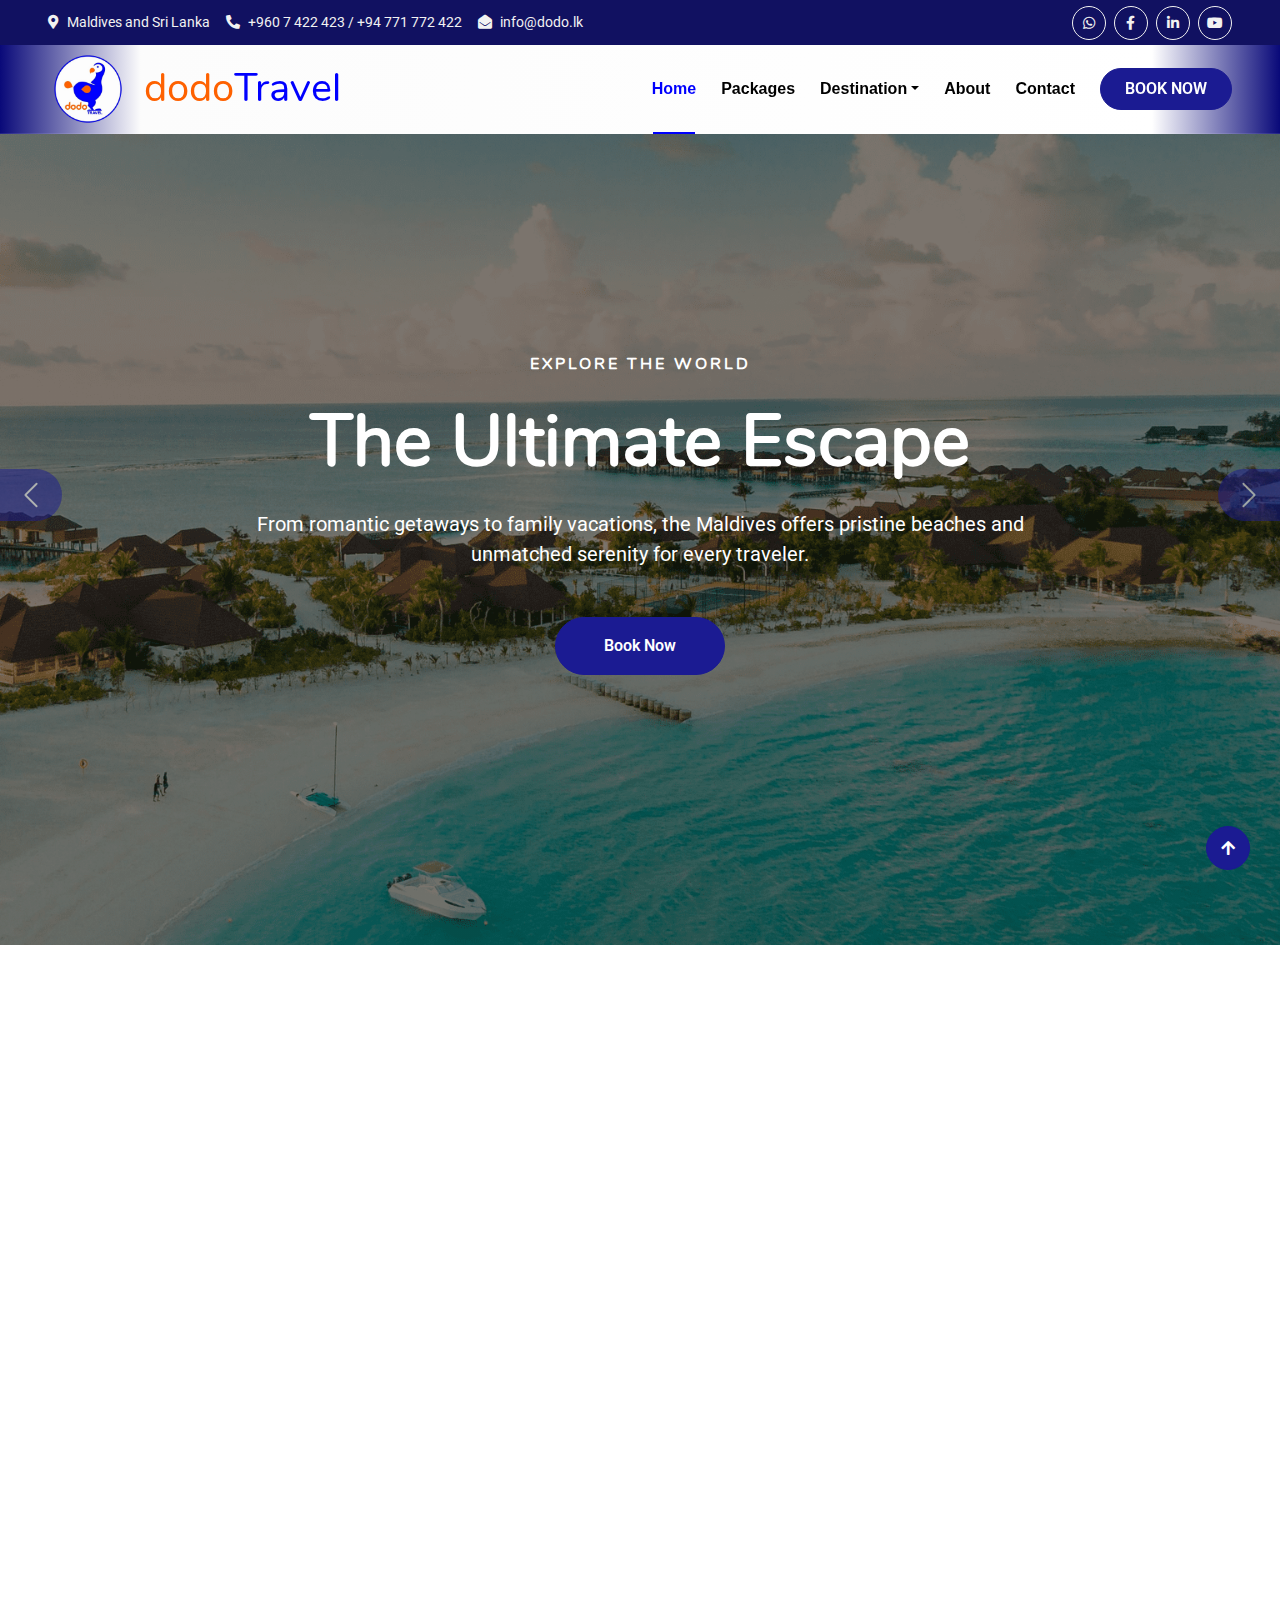
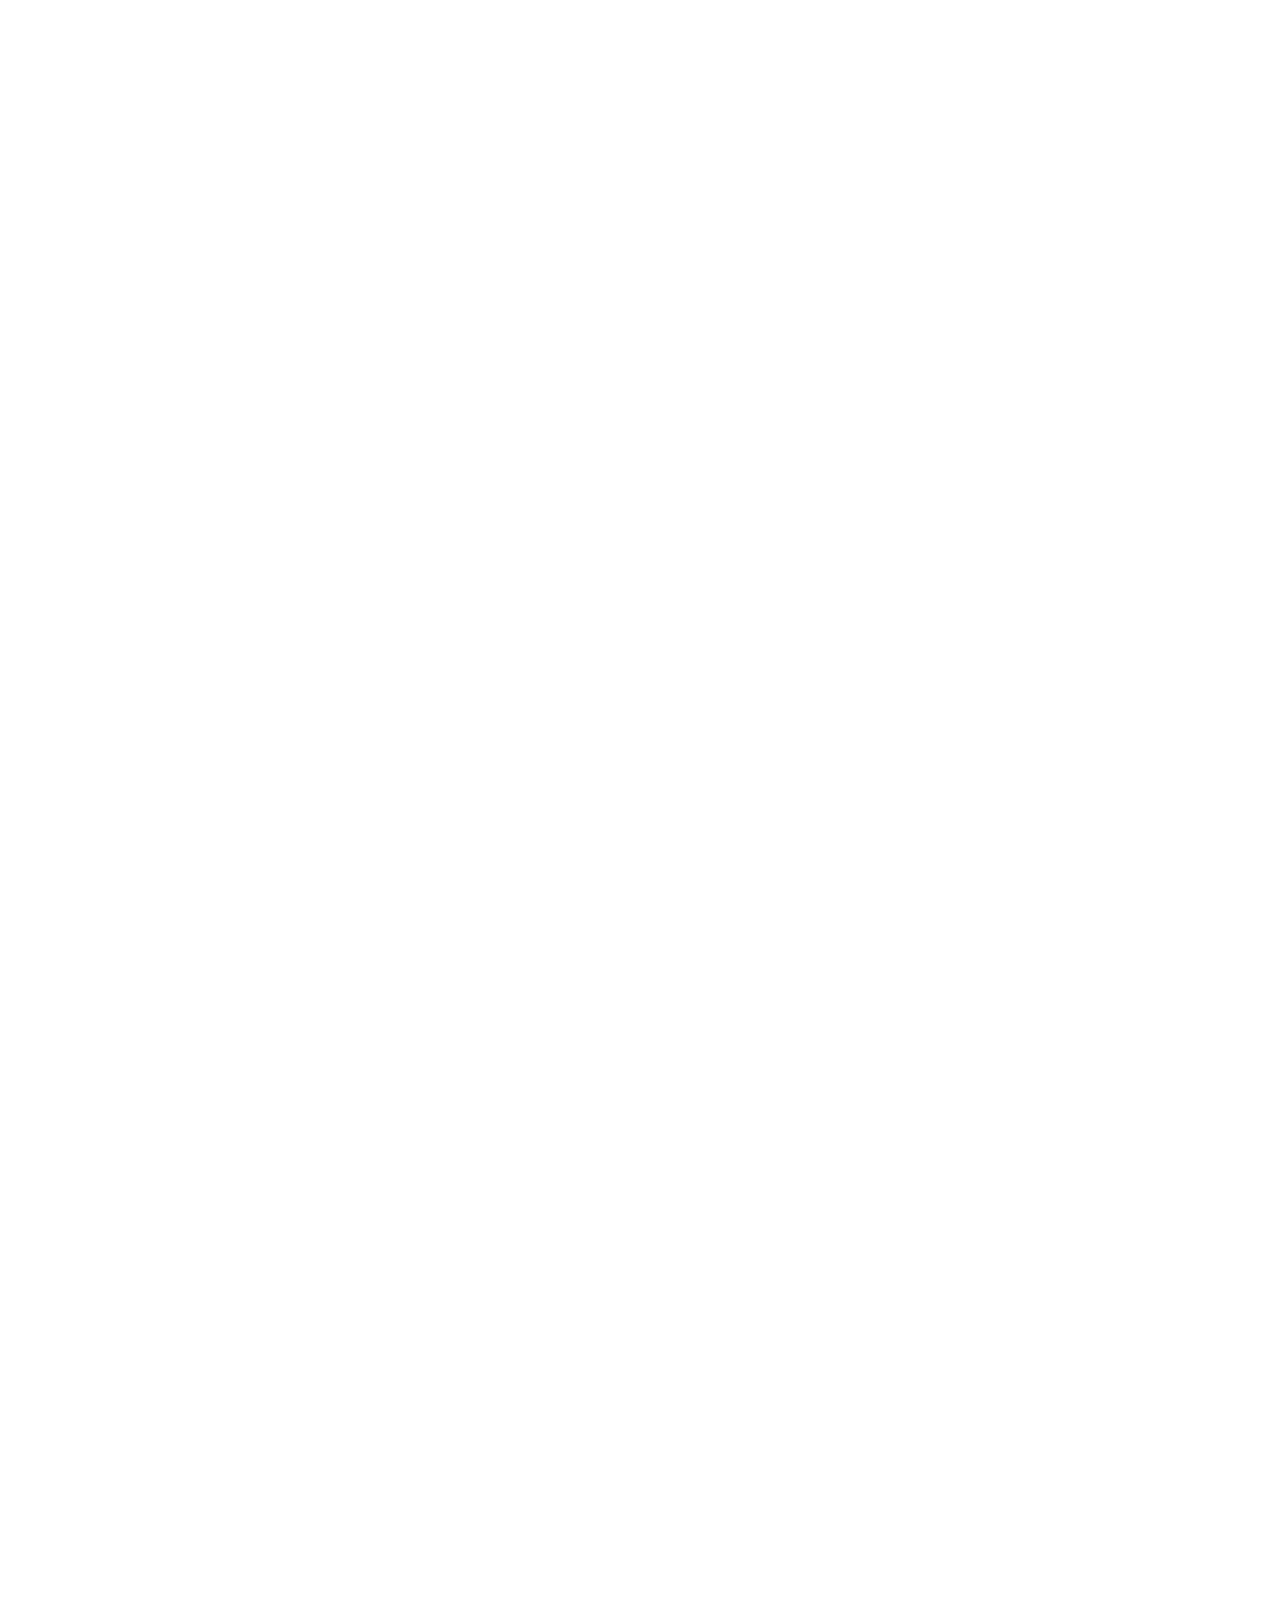
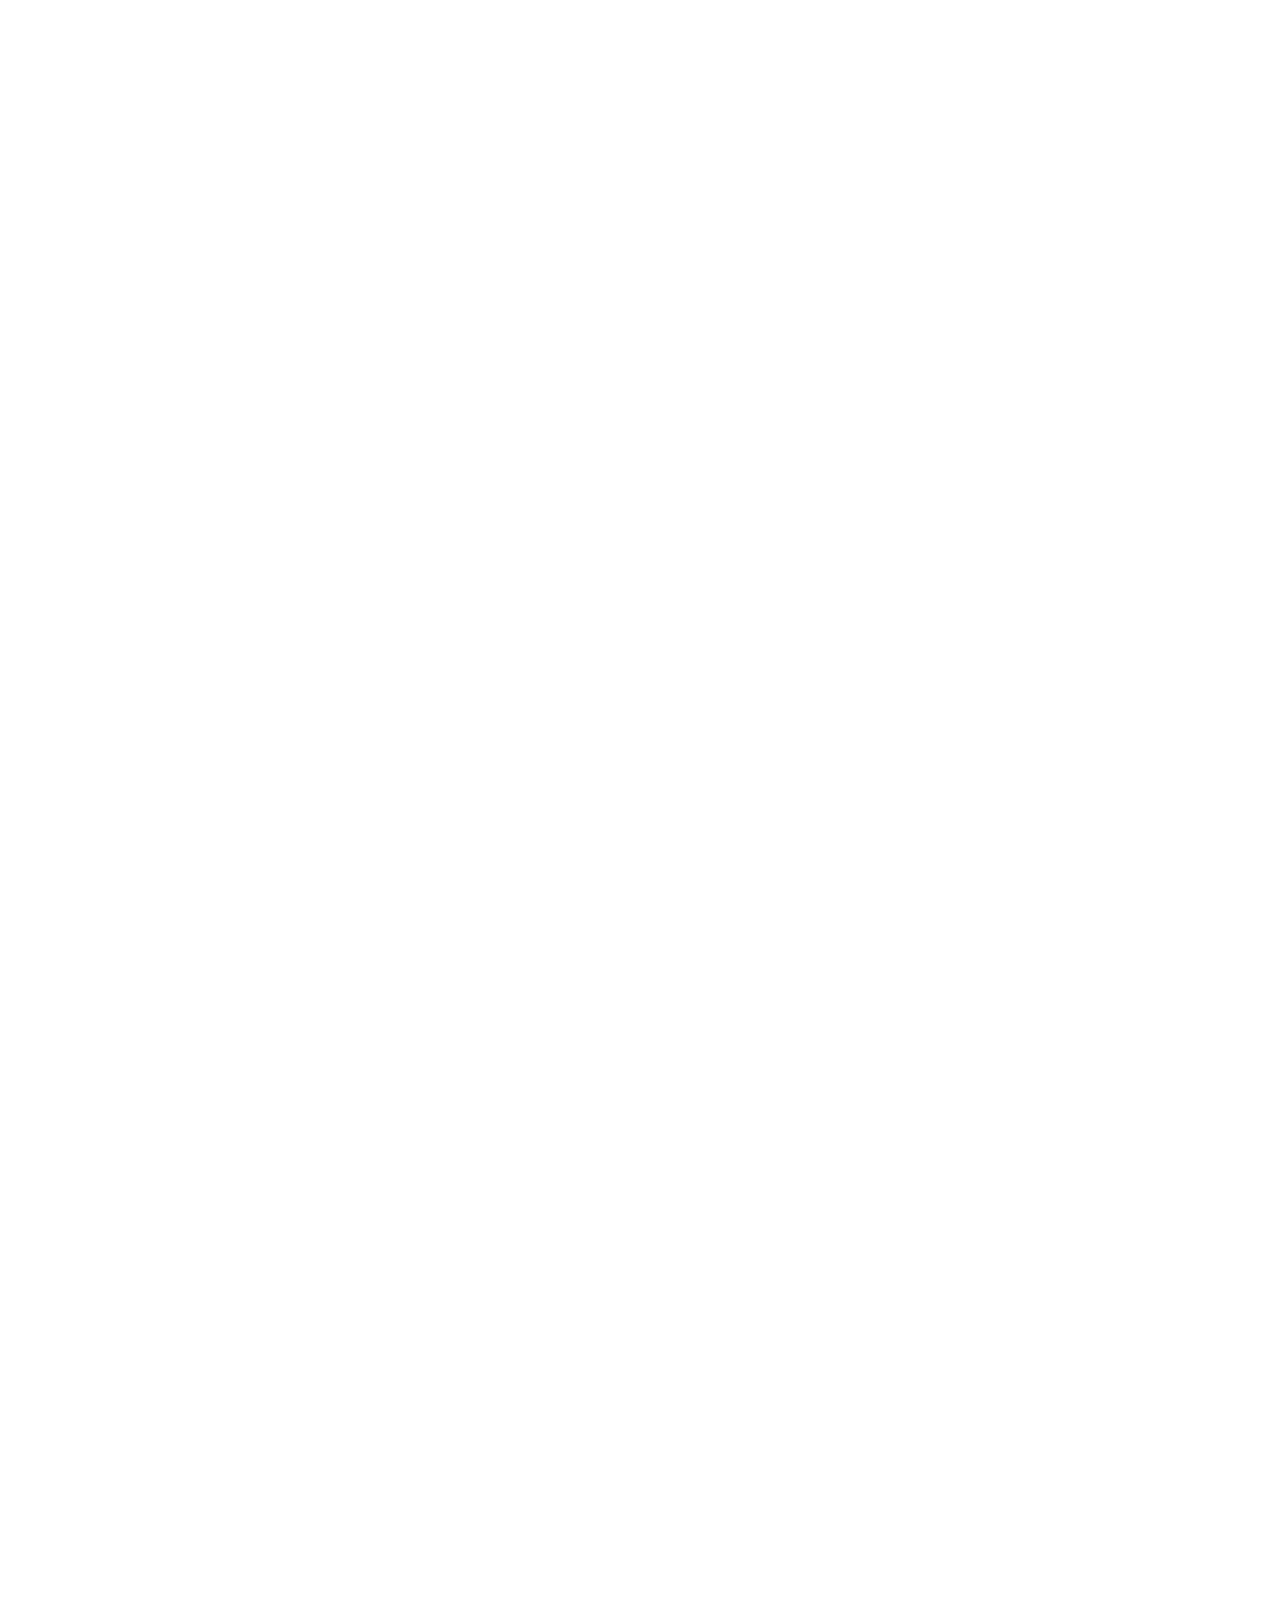
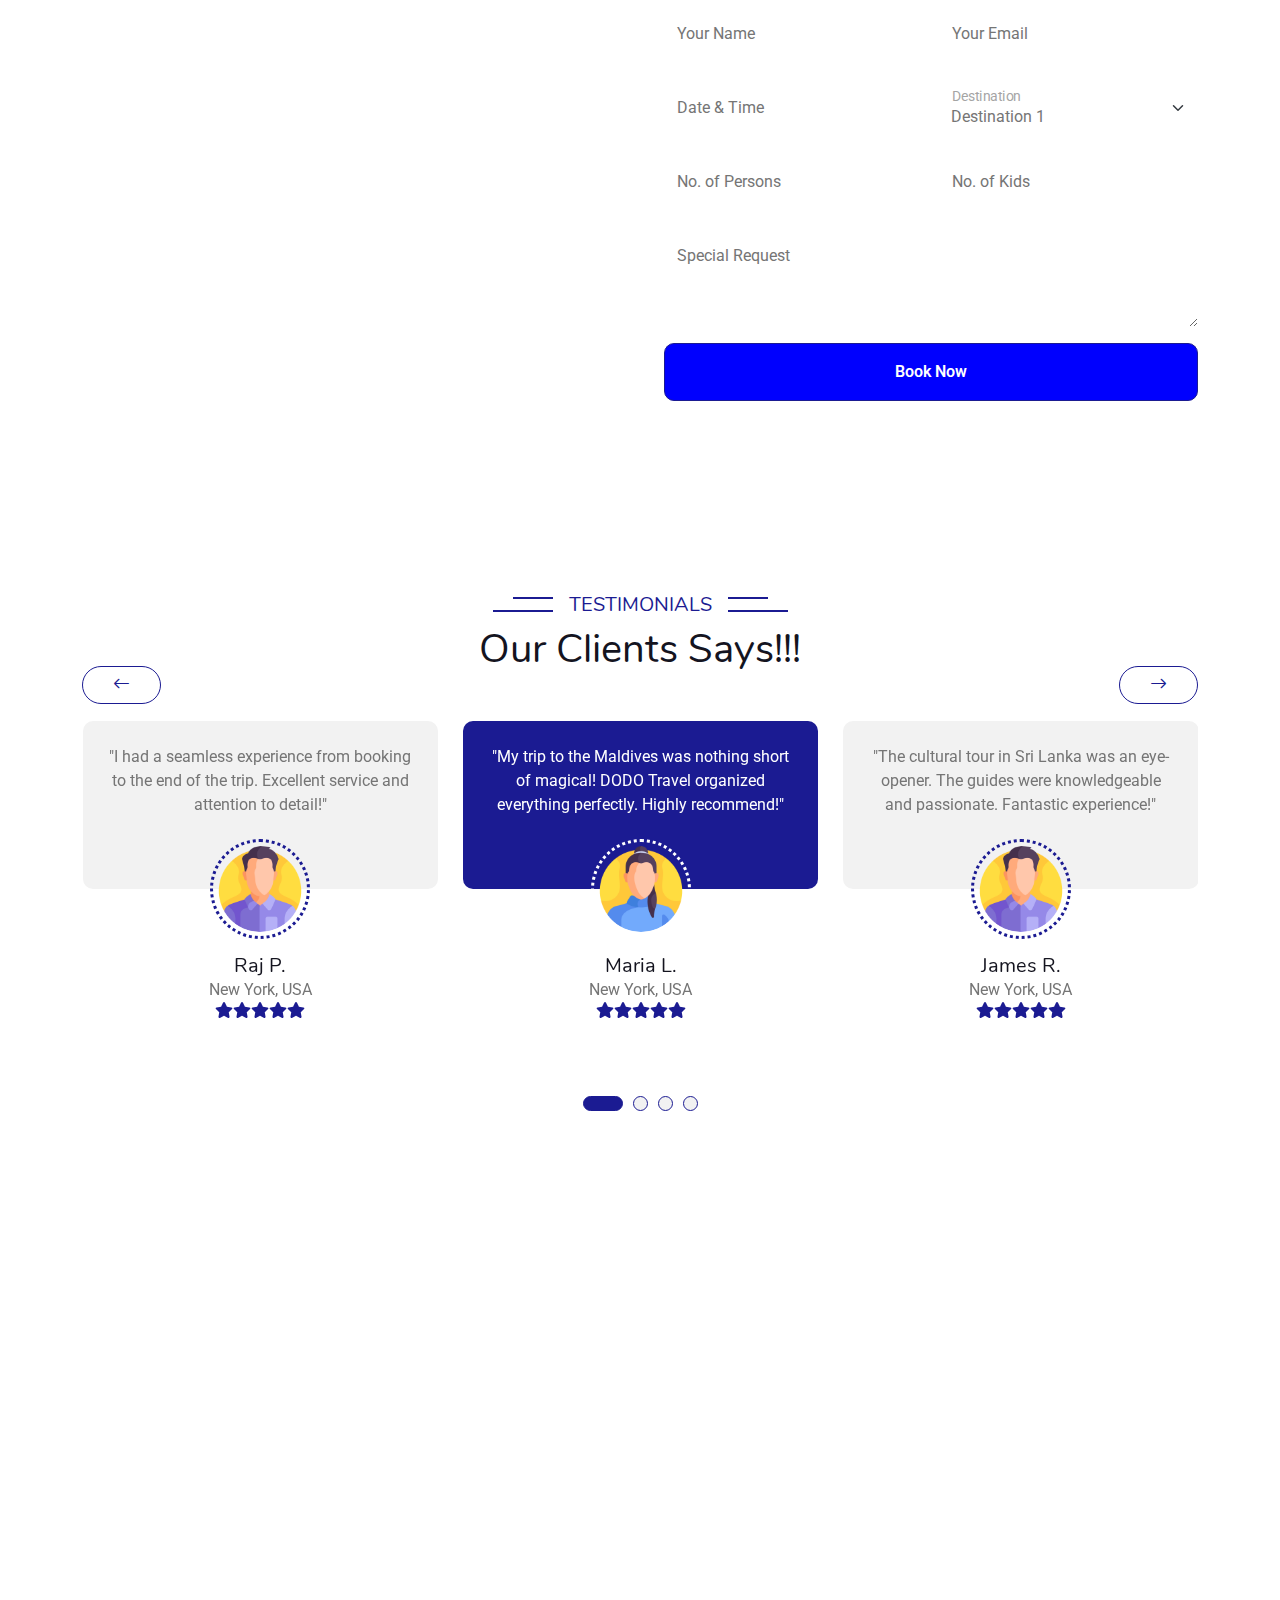
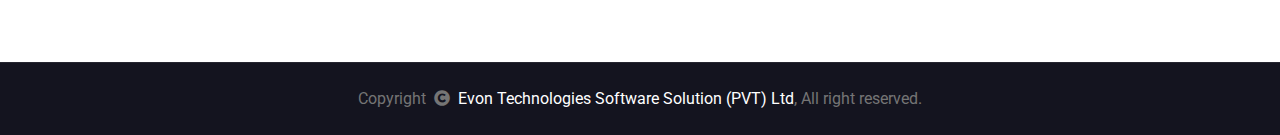
<file: index.html>
<!DOCTYPE html>
<html lang="en">

<head>
    <meta charset="utf-8">
    <title>Travela - Tourism Website Template</title>
    <meta content="width=device-width, initial-scale=1.0" name="viewport">
    <meta content="" name="keywords">
    <meta content="" name="description">

    <link rel="icon" href="img/logo.png">

    <!-- Google Web Fonts -->
    <link rel="preconnect" href="https://fonts.googleapis.com">
    <link rel="preconnect" href="https://fonts.gstatic.com" crossorigin>
    <link href="https://fonts.googleapis.com/css2?family=Jost:wght@500;600&family=Roboto&display=swap" rel="stylesheet">

    <!-- Icon Font Stylesheet -->
    <link rel="stylesheet" href="https://use.fontawesome.com/releases/v5.15.4/css/all.css" />
    <link href="https://cdn.jsdelivr.net/npm/bootstrap-icons@1.4.1/font/bootstrap-icons.css" rel="stylesheet">

    <!-- Libraries Stylesheet -->
    <link href="lib/owlcarousel/assets/owl.carousel.min.css" rel="stylesheet">
    <link href="lib/lightbox/css/lightbox.min.css" rel="stylesheet">
    <link href="lib/animate/animate.min.css" rel="stylesheet">
    <link href="lib/owlcarousel/assets/owl.carousel.min.css" rel="stylesheet">
    <link href="lib/tempusdominus/css/tempusdominus-bootstrap-4.min.css" rel="stylesheet" />


    <!-- Customized Bootstrap Stylesheet -->
    <link href="css/bootstrap.min.css" rel="stylesheet">

    <!-- Template Stylesheet -->
    <link href="css/style.css" rel="stylesheet">
</head>

<body>

    <!-- Spinner Start -->
    <div id="spinner"
        class="show bg-white position-fixed translate-middle w-100 vh-100 top-50 start-50 d-flex align-items-center justify-content-center">
        <div class="spinner-border text-primary" style="width: 3rem; height: 3rem;" role="status">
            <span class="sr-only">Loading...</span>
        </div>
    </div>
    <!-- Spinner End -->

    <!-- Topbar Start -->
    <div class="container-fluid px-5 d-none d-lg-block top--bar">
        <div class="row gx-0">
            <div class="col-lg-8 text-center text-lg-start mb-2 mb-lg-0">
                <div class="d-inline-flex align-items-center" style="height: 45px;">
                    <small class="me-3 text-light"><i class="fa fa-map-marker-alt me-2"></i>Maldives and Sri
                        Lanka</small>
                    <small class="me-3 text-light"><i class="fa fa-phone-alt me-2"></i>+960 7 422 423 / +94 771 772
                        422</small>
                    <small class="text-light"><i class="fa fa-envelope-open me-2"></i>info@dodo.lk</small>
                </div>
            </div>
            <div class="col-lg-4 text-center text-lg-end">
                <div class="d-inline-flex align-items-center" style="height: 45px;">
                    <a class="btn btn-sm btn-outline-light btn-sm-square rounded-circle me-2"
                        href="https://wa.link/vpjzv8" target="_blank"><i class="fab fa-whatsapp fw-normal"></i></a>
                    <a class="btn btn-sm btn-outline-light btn-sm-square rounded-circle me-2"
                        href="https://www.facebook.com/profile.php?id=61565220060400" target="_blank"><i
                            class="fab fa-facebook-f fw-normal"></i></a>
                    <a class="btn btn-sm btn-outline-light btn-sm-square rounded-circle me-2"
                        href="https://www.linkedin.com/in/shan-ramanathan-57a97214b/" target="_blank"><i
                            class="fab fa-linkedin-in fw-normal"></i></a>
                    <a class="btn btn-sm btn-outline-light btn-sm-square rounded-circle"
                        href="https://www.youtube.com/@Travelmaldivesandsrilanka" target="_blank"><i
                            class="fab fa-youtube fw-normal"></i></a>
                </div>
            </div>
        </div>
    </div>
    <!-- Topbar End -->

    <!-- Navbar & Hero Start -->
    <div class="container-fluid position-relative p-0">
        <nav class="navbar navbar-expand-lg navbar-light px-4 px-lg-5 py-3 py-lg-0">
            <a href="index.html" class="navbar-brand p-0">
                <h1 class="text-primary m-0"><i class="fa me-3">
                        <img src="img/logo.png" class="header--logo">
                    </i><span style="color: #fe6100;">dodo</span><span style="color: #0000fe;">Travel</span></h1>
                <!-- <img src="img/logo.png" alt="Logo"> -->
            </a>
            <button class="navbar-toggler" type="button" data-bs-toggle="collapse" data-bs-target="#navbarCollapse">
                <span class="fa fa-bars"></span>
            </button>
            <div class="collapse navbar-collapse" id="navbarCollapse">
                <div class="navbar-nav ms-auto py-0">
                    <a href="index.html" class="nav-item nav-link active">Home</a>
                    <a href="packages.html" class="nav-item nav-link">Packages</a>
                    <div class="nav-item dropdown">
                        <a href="#" class="nav-link dropdown-toggle" data-bs-toggle="dropdown">Destination</a>
                        <div class="dropdown-menu m-0">
                            <a href="destination.html" class="dropdown-item">Destination</a>
                            <span class="dropdown-header" style="font-size: 1rem;">Accommodations
                                <a href="accommodations.html#maldives" class="dropdown-item">Maldives</a>
                                <a href="accommodations.html#lanka" class="dropdown-item">Sri Lanka</a>
                            </span>
                            <a href="gallery.html" class="dropdown-item">Gallery</a>
                        </div>
                    </div>
                    <a href="about.html" class="nav-item nav-link">About</a>
                    <a href="contact.html" class="nav-item nav-link">Contact</a>
                </div>
                <a href="index.html#bookTour" class="btn btn-primary rounded-pill py-2 px-4">BOOK&nbsp;NOW</a>
            </div>
        </nav>

        <!-- Carousel Start -->
        <div class="carousel-header">
            <div id="carouselId" class="carousel slide" data-bs-ride="carousel">
                <ol class="carousel-indicators">
                    <li data-bs-target="#carouselId" data-bs-slide-to="0" class="active"></li>
                    <li data-bs-target="#carouselId" data-bs-slide-to="1"></li>
                    <li data-bs-target="#carouselId" data-bs-slide-to="2"></li>
                    <li data-bs-target="#carouselId" data-bs-slide-to="3"></li>
                </ol>
                <div class="carousel-inner" role="listbox">
                    <div class="carousel-item active">
                        <img src="img/carousel-1.png" class="img-fluid" alt="Image">
                        <div class="carousel-caption">
                            <div class="p-3" style="max-width: 900px;">
                                <h6 class="text-white text-uppercase fw-bold mb-4" style="letter-spacing: 3px;">Explore
                                    The World</h6>
                                <h1 class="display-2 text-capitalize text-white mb-4">The Ultimate Escape</h1>
                                <p class="mb-5 fs-5">From romantic getaways to family vacations, the Maldives offers
                                    pristine beaches and unmatched serenity for every traveler.
                                </p>
                                <div class="d-flex align-items-center justify-content-center">
                                    <a class="btn-hover-bg btn btn-primary rounded-pill text-white py-3 px-5"
                                        href="index.html#bookTour">Book Now</a>
                                </div>
                            </div>
                        </div>
                    </div>
                </div>
                <div class="carousel-item">
                    <img src="img/carousel-2.png" class="img-fluid" alt="Image">
                    <div class="carousel-caption">
                        <div class="p-3" style="max-width: 900px;">
                            <h6 class="text-white text-uppercase fw-bold mb-4" style="letter-spacing: 3px;">Explore
                                The World</h6>
                            <h1 class="display-2 text-capitalize text-white mb-4">A Land of Wonders
                            </h1>
                            <p class="mb-5 fs-5">From golden beaches to majestic hill country, experience the
                                breathtaking beauty and warm hospitality of Sri Lanka.
                            </p>
                            <div class="d-flex align-items-center justify-content-center">
                                <a class="btn-hover-bg btn btn-primary rounded-pill text-white py-3 px-5"
                                    href="index.html#bookTour">Book Now</a>
                            </div>
                        </div>
                    </div>
                </div>
                <div class="carousel-item">
                    <img src="img/carousel-3.png" class="img-fluid" alt="Image">
                    <div class="carousel-caption">
                        <div class="p-3" style="max-width: 900px;">
                            <h6 class="text-white text-uppercase fw-bold mb-4" style="letter-spacing: 3px;">Explore
                                The World</h6>
                            <h1 class="display-2 text-capitalize text-white mb-4">Your Island Dream in the Maldives
                            </h1>
                            <p class="mb-5 fs-5">Experience the Maldives with bespoke travel packages that combine
                                luxury, adventure, and the beauty of the Indian Ocean.
                            </p>
                            <div class="d-flex align-items-center justify-content-center">
                                <a class="btn-hover-bg btn btn-primary rounded-pill text-white py-3 px-5"
                                    href="index.html#bookTour">Book Now</a>
                            </div>
                        </div>
                    </div>
                </div>
                <div class="carousel-item">
                    <img src="img/carousel-4.png" class="img-fluid" alt="Image">
                    <div class="carousel-caption">
                        <div class="p-3" style="max-width: 900px;">
                            <h6 class="text-white text-uppercase fw-bold mb-4" style="letter-spacing: 3px;">Explore
                                The World</h6>
                            <h1 class="display-2 text-capitalize text-white mb-4">Nature & Wildlife of Sri Lanka
                            </h1>
                            <p class="mb-5 fs-5">Discover lush rainforests, serene tea plantations, and wildlife
                                safaris where you can see elephants, leopards, and more.
                            </p>
                            <div class="d-flex align-items-center justify-content-center">
                                <a class="btn-hover-bg btn btn-primary rounded-pill text-white py-3 px-5"
                                    href="index.html#bookTour">Book Now</a>
                            </div>
                        </div>
                    </div>
                </div>
            </div>
            <button class="carousel-control-prev" type="button" data-bs-target="#carouselId" data-bs-slide="prev">
                <span class="carousel-control-prev-icon btn bg-primary" aria-hidden="false"></span>
                <span class="visually-hidden">Previous</span>
            </button>
            <button class="carousel-control-next" type="button" data-bs-target="#carouselId" data-bs-slide="next">
                <span class="carousel-control-next-icon btn bg-primary" aria-hidden="false"></span>
                <span class="visually-hidden">Next</span>
            </button>
        </div>
    </div>
    <!-- Carousel End -->
    </div>
    <!-- Navbar & Hero End -->

    <!-- About Start -->
    <div class="container-xxl py-5">
        <div class="container">
            <div class="row g-5">
                <div class="col-lg-6 wow fadeInUp" data-wow-delay="0.1s" style="min-height: 400px;">
                    <div class="position-relative h-100">
                        <img class="img-fluid position-absolute w-100 h-100" src="img/aboutus1.png" alt=""
                            style="object-fit: cover; border-radius: 2rem 0rem 0rem 0rem;">
                    </div>
                </div>
                <div class="col-lg-6 wow fadeInUp" data-wow-delay="0.3s"
                    style="background: linear-gradient(rgba(0, 0, 90, 0.1), rgba(0, 0, 90, 0.1));padding: 1rem; border-radius: 0rem 0rem 2rem 0rem;">
                    <h5 class="section-title bg-white text-start text-primary pe-3"
                        style="background: linear-gradient(rgba(0, 0, 90, 0.1), rgba(0, 0, 90, 0.1));">About Us</h5>
                    <h1 class="mb-4">Welcome to <span class="text-primary">DODO Travel</span></h1>
                    <p class="mb-4">Discover the best of the Maldives and Sri Lanka with DODO Travel, your gateway to
                        unforgettable experiences. Whether you're dreaming of a luxurious beach retreat or an
                        adventurous cultural journey, we tailor every trip to your desires.</p>
                    <p class="mb-4">At DODO Travel, we craft bespoke travel itineraries that offer the perfect blend of
                        relaxation and exploration. From the pristine beaches of the Maldives to the scenic beauty of
                        Sri Lanka, we ensure every moment of your journey is extraordinary.
                    </p>
                    <div class="row gy-2 gx-4 mb-4">
                        <div class="col-sm-6">
                            <p class="mb-0"><i class="fa fa-arrow-right text-primary me-2"></i><i
                                    class="fa fa-plane text-primary"></i>&nbsp;First Class Flights
                            </p>
                        </div>
                        <div class="col-sm-6">
                            <p class="mb-0"><i class="fa fa-arrow-right text-primary me-2"></i><i
                                    class="bi bi-star-fill text-primary"></i>&nbsp;5 Star Accommodations
                            </p>
                        </div>
                        <div class="col-sm-6">
                            <p class="mb-0"><i class="fa fa-arrow-right text-primary me-2"></i><i
                                    class="fa fa-hotel text-primary"></i>&nbsp;Handpicked Hotels</p>
                        </div>
                        <div class="col-sm-6">
                            <p class="mb-0"><i class="fa fa-arrow-right text-primary me-2"></i><i
                                    class="fa fa-car text-primary"></i>&nbsp;Latest Model Vehicles
                            </p>
                        </div>
                        <div class="col-sm-6">
                            <p class="mb-0"><i class="fa fa-arrow-right text-primary me-2"></i><i
                                    class="bi bi-hourglass-split text-primary"></i>&nbsp;Flexible Travel Plans
                            </p>
                        </div>
                        <div class="col-sm-6">
                            <p class="mb-0"><i class="fa fa-arrow-right text-primary me-2"></i><i
                                    class="bi bi-stars text-primary"></i>&nbsp;Expert Local Guides
                            </p>
                        </div>
                        <div class="col-sm-6">
                            <p class="mb-0"><i class="fa fa-arrow-right text-primary me-2"></i><i
                                    class="bi bi-telephone-fill text-primary"></i>&nbsp;24/7 Personalized Service</p>
                        </div>
                        <div class="col-sm-6">
                            <p class="mb-0"><i class="fa fa-arrow-right text-primary me-2"></i><i
                                    class="fa fa-globe text-primary"></i>&nbsp;Customized Tours & Experiences</p>
                        </div>
                    </div>
                    <a class="btn btn-primary rounded-pill py-3 px-5 mt-2" href="about.html">Read More</a>
                </div>
            </div>
        </div>
    </div>
    <!-- About End -->

    <!-- Services Start -->
    <div class="container-xxl py-5">
        <div class="container">
            <div class="text-center wow fadeInUp" data-wow-delay="0.1s">
                <h5 class="section-title bg-white text-center text-primary px-3">Services</h5>
                <h1 class="mb-5">Our Services</h1>
            </div>
            <div class="row g-4">
                <div class="col-lg-3 col-sm-6">
                    <div class="service-item rounded pt-3 wow fadeInUp" data-wow-delay="0.1s">
                        <div class="p-4">
                            <i class="fa fa-3x fa-globe text-primary mb-4"></i>
                            <h5>WorldWide Tours</h5>
                            <p>Explore captivating global destinations with expertly crafted tours tailored to your
                                travel preferences.
                            </p>
                        </div>
                    </div>
                </div>
                <div class="col-lg-3 col-sm-6 wow fadeInUp" data-wow-delay="0.3s">
                    <div class="service-item rounded pt-3">
                        <div class="p-4">
                            <i class="fa fa-3x fa-hotel text-primary mb-4"></i>
                            <h5>Hotel Reservation</h5>
                            <p>Book exquisite accommodations effortlessly, ensuring comfort and luxury at competitive
                                rates worldwide.
                            </p>
                        </div>
                    </div>
                </div>
                <div class="col-lg-3 col-sm-6 wow fadeInUp" data-wow-delay="0.5s">
                    <div class="service-item rounded pt-3">
                        <div class="p-4">
                            <i class="fa fa-3x fa-user text-primary mb-4"></i>
                            <h5>Travel Guides</h5>
                            <p>Expert guides enhance your journey with local insights, ensuring a safe and memorable
                                experience.
                            </p>
                        </div>
                    </div>
                </div>
                <div class="col-lg-3 col-sm-6 wow fadeInUp" data-wow-delay="0.7s">
                    <div class="service-item rounded pt-3">
                        <div class="p-4">
                            <i class="fa fa-3x fa-cogs text-primary mb-4"></i>
                            <h5>Event Management</h5>
                            <p>Expertly organized events in stunning locations create unforgettable experiences for
                                personal and corporate needs.</p>
                        </div>
                    </div>
                </div>
                <div class="col-lg-3 col-sm-6 wow fadeInUp" data-wow-delay="0.1s">
                    <div class="service-item rounded pt-3">
                        <div class="p-4">
                            <i class="fa fa-3x fa-exclamation-triangle text-primary mb-4"></i>
                            <h5>Adventure Tours
                            </h5>
                            <p>Experience thrilling adventures tailored for every adrenaline seeker. Explore mountains,
                                jungles, and oceans.
                            </p>
                        </div>
                    </div>
                </div>
                <div class="col-lg-3 col-sm-6 wow fadeInUp" data-wow-delay="0.3s">
                    <div class="service-item rounded pt-3">
                        <div class="p-4">
                            <i class="fa fa-3x fa-users text-primary mb-4"></i>
                            <h5>Cultural Experiences
                            </h5>
                            <p>Experience vibrant traditions and authentic local customs that enrich your journey and
                                create lasting memories.
                            </p>
                        </div>
                    </div>
                </div>
                <div class="col-lg-3 col-sm-6 wow fadeInUp" data-wow-delay="0.5s">
                    <div class="service-item rounded pt-3">
                        <div class="p-4">
                            <i class="fa fa-3x fa-heart text-primary mb-4"></i>
                            <h5>Honeymoon Packages
                            </h5>
                            <p>Create unforgettable memories with romantic honeymoon packages designed for couples in
                                paradise.
                            </p>
                        </div>
                    </div>
                </div>
                <div class="col-lg-3 col-sm-6 wow fadeInUp" data-wow-delay="0.7s">
                    <div class="service-item rounded pt-3">
                        <div class="p-4">
                            <i class="fa fa-3x fa-handshake text-primary mb-4"></i>
                            <h5>Travel Insurance
                            </h5>
                            <p>Comprehensive travel insurance ensures your safety and peace of mind during your
                                unforgettable journey.</p>
                        </div>
                    </div>
                </div>
            </div>
        </div>
    </div>
    <!-- Services End -->

    <!-- Destination Start -->
    <div class="container-fluid destination py-5 wow fadeInUp" data-wow-delay="0.1s">
        <div class="container py-5">
            <div class="mx-auto text-center mb-5" style="max-width: 900px;" data-wow-delay="0.1s">
                <h5 class="section-title bg-white text-center text-primary px-3">Destinations</h5>
                <h1 class="mb-0">Popular Destinations</h1>
            </div>
            <div class="tab-class text-center">
                <ul class="nav nav-pills d-inline-flex justify-content-center mb-5">
                    <li class="nav-item">
                        <a class="d-flex mx-3 py-2 border border-primary bg-light rounded-pill active"
                            data-bs-toggle="pill" href="#tab-1">
                            <span class="text-dark" style="width: 150px;">Maldives</span>
                        </a>
                    </li>
                    <li class="nav-item">
                        <a class="d-flex py-2 mx-3 border border-primary bg-light rounded-pill" data-bs-toggle="pill"
                            href="#tab-2">
                            <span class="text-dark" style="width: 150px;">Sri Lanka</span>
                        </a>
                    </li>
                    <li class="nav-item">
                        <a class="btn btn-primary rounded-pill py-2 px-5 mx-3" href="destination.html">View All</a>
                    </li>
                </ul>
                <div class="tab-content">
                    <div id="tab-1" class="tab-pane fade show p-0 active wow fadeInUp" data-wow-delay="0.1s">
                        <div class="row g-4">
                            <div class="col-xl-4 wow zoomIn" data-wow-delay="0.1s">
                                <div class="destination-img h-100">
                                    <img class="img-fluid rounded w-100 h-100" src="img/destination/mal4.png" alt="">
                                    <div class="destination-overlay p-4">
                                        <h4 class="text-white mb-2 mt-3">Ari Atoll</h4>
                                        <span class="text-white">
                                            Ari Atoll is renowned for its beautiful resorts and fantastic diving
                                            spots. The waters here are home to a variety of marine species,
                                            including whale...
                                        </span>
                                        <a href="destination.html#male1" class="btn-hover"
                                            style="color: rgb(187, 187, 187);">View&nbsp;More&nbsp;<i
                                                class="bi bi-caret-right-fill"></i></a>
                                    </div>
                                    <div class="search-icon">
                                        <a href="img/destination-2.jpg" data-lightbox="destination-2"><i
                                                class="text-dark"></i></a>
                                    </div>
                                </div>
                            </div>
                            <div class="col-xl-8">
                                <div class="row g-4">
                                    <div class="col-lg-6 wow zoomIn" data-wow-delay="0.1s">
                                        <div class="destination-img">
                                            <img class="img-fluid rounded w-100" src="img/destination/mal2.png" alt="">
                                            <div class="destination-overlay p-4">
                                                <h4 class="text-white mb-2 mt-3">Maafushi</h4>
                                                <span class="text-white">
                                                    Maafushi is a local island that offers a more authentic Maldivian
                                                    experience. Known for its beautiful beaches and budget-friendly
                                                    guesthouses, visitors...
                                                </span>
                                                <a href="destination.html#male2" class="btn-hover"
                                                    style="color: rgb(187, 187, 187);">View&nbsp;More&nbsp;<i
                                                        class="bi bi-caret-right-fill"></i></a>
                                            </div>
                                            <div class="search-icon">
                                                <a href="img/destination-2.jpg" data-lightbox="destination-2"><i
                                                        class="text-dark"></i></a>
                                            </div>
                                        </div>
                                    </div>
                                    <div class="col-lg-6 wow zoomIn" data-wow-delay="0.3s">
                                        <div class="destination-img">
                                            <img class="img-fluid rounded w-100" src="img/destination/mal3.png" alt="">
                                            <div class="destination-overlay p-4">
                                                <h4 class="text-white mb-2 mt-3">Baa Atoll</h4>
                                                <span class="text-white">
                                                    Baa Atoll, a UNESCO Biosphere Reserve, is famous for its incredible
                                                    biodiversity, including Hanifaru Bay, known for seasonal manta ray
                                                    gatherings...
                                                </span>
                                                <a href="destination.html#male3" class="btn-hover"
                                                    style="color: rgb(187, 187, 187);">View&nbsp;More&nbsp;<i
                                                        class="bi bi-caret-right-fill"></i></a>
                                            </div>
                                            <div class="search-icon">
                                                <a href="img/destination-2.jpg" data-lightbox="destination-2"><i
                                                        class="text-dark"></i></a>
                                            </div>
                                        </div>
                                    </div>
                                    <div class="col-lg-6 wow zoomIn" data-wow-delay="0.5s">
                                        <div class="destination-img">
                                            <img class="img-fluid rounded w-100" src="img/destination/mal1.png" alt="">
                                            <div class="destination-overlay p-4">
                                                <h4 class="text-white mb-2 mt-3">Malé</h4>
                                                <span class="text-white">
                                                    The capital city of the Maldives, Malé, is a bustling hub of culture
                                                    and
                                                    commerce. Visitors can explore the Maldives Islamic Centre, the
                                                    vibrant
                                                    fish...
                                                </span>
                                                <a href="destination.html#male4" class="btn-hover"
                                                    style="color: rgb(187, 187, 187);">View&nbsp;More&nbsp;<i
                                                        class="bi bi-caret-right-fill"></i></a>
                                            </div>
                                            <div class="search-icon">
                                                <a href="img/destination-2.jpg" data-lightbox="destination-2"><i
                                                        class="text-dark"></i></a>
                                            </div>
                                        </div>
                                    </div>
                                    <div class="col-lg-6 wow zoomIn" data-wow-delay="0.7s">
                                        <div class="destination-img">
                                            <img class="img-fluid rounded w-100" src="img/destination/mal5.png" alt="">
                                            <div class="destination-overlay p-4">
                                                <h4 class="text-white mb-2 mt-3">Fuvahmulah</h4>
                                                <span class="text-white">
                                                    Fuvahmulah is a unique island with a diverse landscape, including
                                                    freshwater lakes and lush greenery. It is known for its incredible
                                                    diving experiences,...
                                                </span>
                                                <a href="destination.html#male5" class="btn-hover"
                                                    style="color: rgb(187, 187, 187);">View&nbsp;More&nbsp;<i
                                                        class="bi bi-caret-right-fill"></i></a>
                                            </div>
                                            <div class="search-icon">
                                                <a href="img/destination-2.jpg" data-lightbox="destination-2"><i
                                                        class="text-dark"></i></a>
                                            </div>
                                        </div>
                                    </div>
                                </div>
                            </div>
                        </div>
                    </div>
                    <div id="tab-2" class="tab-pane fade show p-0 wow fadeInUp" data-wow-delay="0.1s">
                        <div class="row g-4">
                            <div class="col-xl-8">
                                <div class="row g-4">
                                    <div class="col-lg-6 wow zoomIn" data-wow-delay="0.1s">
                                        <div class="destination-img">
                                            <img class="img-fluid rounded w-100" src="img/destination/des1.png" alt="">
                                            <div class="destination-overlay p-4">
                                                <h4 class="text-white mb-2 mt-3">Sigiriya</h4>
                                                <span class="text-white">
                                                    One of Sri Lanka's most iconic landmarks, Sigiriya is a UNESCO World
                                                    Heritage Site known for its ancient rock fortress that rises
                                                    dramatically above the jungle...
                                                </span>
                                                <a href="destination.html#lanka1" class="btn-hover"
                                                    style="color: rgb(187, 187, 187);">View&nbsp;More&nbsp;<i
                                                        class="bi bi-caret-right-fill"></i></a>
                                            </div>
                                            <div class="search-icon">
                                                <a href="img/destination-2.jpg" data-lightbox="destination-2"><i
                                                        class="text-dark"></i></a>
                                            </div>
                                        </div>
                                    </div>
                                    <div class="col-lg-6 wow zoomIn" data-wow-delay="0.3s">
                                        <div class="destination-img">
                                            <img class="img-fluid rounded w-100" src="img/destination/des2.png" alt="">
                                            <div class="destination-overlay p-4">
                                                <h4 class="text-white mb-2 mt-3">Ella</h4>
                                                <span class="text-white">
                                                    Nestled in the hills, Ella is a picturesque town famous for its
                                                    breathtaking scenery and lush tea plantations. Hiking enthusiasts
                                                    can trek to Ella Rock or Little...
                                                </span>
                                                <a href="destination.html#lanka2" class="btn-hover"
                                                    style="color: rgb(187, 187, 187);">View&nbsp;More&nbsp;<i
                                                        class="bi bi-caret-right-fill"></i></a>
                                            </div>
                                            <div class="search-icon">
                                                <a href="img/destination-2.jpg" data-lightbox="destination-2"><i
                                                        class="text-dark"></i></a>
                                            </div>
                                        </div>
                                    </div>
                                    <div class="col-lg-6 wow zoomIn" data-wow-delay="0.5s">
                                        <div class="destination-img">
                                            <img class="img-fluid rounded w-100" src="img/destination/des3.png" alt="">
                                            <div class="destination-overlay p-4">
                                                <h4 class="text-white mb-2 mt-3">Kandy</h4>
                                                <span class="text-white">
                                                    Kandy, the cultural capital of Sri Lanka, is home to the sacred
                                                    Temple of the Tooth Relic, which houses a relic of the Buddha. The
                                                    city is surrounded by lush...
                                                </span>
                                                <a href="destination.html#lanka3" class="btn-hover"
                                                    style="color: rgb(187, 187, 187);">View&nbsp;More&nbsp;<i
                                                        class="bi bi-caret-right-fill"></i></a>
                                            </div>
                                            <div class="search-icon">
                                                <a href="img/destination-2.jpg" data-lightbox="destination-2"><i
                                                        class="text-dark"></i></a>
                                            </div>

                                        </div>
                                    </div>
                                    <div class="col-lg-6 wow zoomIn" data-wow-delay="0.7s">
                                        <div class="destination-img">
                                            <img class="img-fluid rounded w-100" src="img/destination/des4.png" alt="">
                                            <div class="destination-overlay p-4">
                                                <h4 class="text-white mb-2 mt-3">Galle</h4>
                                                <span class="text-white">
                                                    Known for its well-preserved colonial architecture, Galle is a
                                                    historic city located on the southwestern coast. The Galle Fort, a
                                                    UNESCO World Heritage...
                                                </span>
                                                <a href="destination.html#lanka4" class="btn-hover"
                                                    style="color: rgb(187, 187, 187);">View&nbsp;More&nbsp;<i
                                                        class="bi bi-caret-right-fill"></i></a>
                                            </div>
                                            <div class="search-icon">
                                                <a href="img/destination-2.jpg" data-lightbox="destination-2"><i
                                                        class="text-dark"></i></a>
                                            </div>
                                        </div>
                                    </div>
                                </div>
                            </div>
                            <div class="col-xl-4  wow zoomIn" data-wow-delay="0.7s">
                                <div class="destination-img h-100">
                                    <img class="img-fluid rounded w-100 h-100" src="img/destination/des5.png"
                                        style="object-fit: cover; min-height: 300px;" alt="">
                                    <div class="destination-overlay p-4">
                                        <h4 class="text-white mb-2 mt-3">Nuwara Eliya</h4>
                                        <span class="text-white">
                                            Often referred to as "Little England," Nuwara Eliya is known for its cool
                                            climate, lush tea estates, and colonial architecture. Visitors can tour
                                            tea...
                                        </span>
                                        <a href="destination.html#lanka5" class="btn-hover"
                                            style="color: rgb(187, 187, 187);">View&nbsp;More&nbsp;<i
                                                class="bi bi-caret-right-fill"></i></a>
                                    </div>
                                    <div class="search-icon">
                                        <a href="img/destination-2.jpg" data-lightbox="destination-2"><i
                                                class="text-dark"></i></a>
                                    </div>
                                </div>
                            </div>
                        </div>
                    </div>
                </div>
                <!-- <div id="tab-3" class="tab-pane fade show p-0">
                        <div class="row g-4">
                            <div class="col-lg-6">
                                <div class="destination-img">
                                    <img class="img-fluid rounded w-100" src="img/destination-7.jpg" alt="">
                                    <div class="destination-overlay p-4">
                                        <a href="#" class="btn btn-primary text-white rounded-pill border py-2 px-3">20
                                            Photos</a>
                                        <h4 class="text-white mb-2 mt-3">San francisco</h4>
                                        <a href="#" class="btn-hover text-white">View All Place <i
                                                class="fa fa-arrow-right ms-2"></i></a>
                                    </div>
                                    <div class="search-icon">
                                        <a href="img/destination-7.jpg" data-lightbox="destination-5"><i
                                                class="fa fa-plus-square fa-1x btn btn-light btn-lg-square text-primary"></i></a>
                                    </div>
                                </div>
                            </div>
                            <div class="col-lg-6">
                                <div class="destination-img">
                                    <img class="img-fluid rounded w-100" src="img/destination-8.jpg" alt="">
                                    <div class="destination-overlay p-4">
                                        <a href="#" class="btn btn-primary text-white rounded-pill border py-2 px-3">20
                                            Photos</a>
                                        <h4 class="text-white mb-2 mt-3">San francisco</h4>
                                        <a href="#" class="btn-hover text-white">View All Place <i
                                                class="fa fa-arrow-right ms-2"></i></a>
                                    </div>
                                    <div class="search-icon">
                                        <a href="img/destination-8.jpg" data-lightbox="destination-6"><i
                                                class="fa fa-plus-square fa-1x btn btn-light btn-lg-square text-primary"></i></a>
                                    </div>
                                </div>
                            </div>
                        </div>
                    </div>
                    <div id="tab-4" class="tab-pane fade show p-0">
                        <div class="row g-4">
                            <div class="col-lg-6">
                                <div class="destination-img">
                                    <img class="img-fluid rounded w-100" src="img/destination-5.jpg" alt="">
                                    <div class="destination-overlay p-4">
                                        <a href="#" class="btn btn-primary text-white rounded-pill border py-2 px-3">20
                                            Photos</a>
                                        <h4 class="text-white mb-2 mt-3">San francisco</h4>
                                        <a href="#" class="btn-hover text-white">View All Place <i
                                                class="fa fa-arrow-right ms-2"></i></a>
                                    </div>
                                    <div class="search-icon">
                                        <a href="img/destination-5.jpg" data-lightbox="destination-5"><i
                                                class="fa fa-plus-square fa-1x btn btn-light btn-lg-square text-primary"></i></a>
                                    </div>
                                </div>
                            </div>
                            <div class="col-lg-6">
                                <div class="destination-img">
                                    <img class="img-fluid rounded w-100" src="img/destination-6.jpg" alt="">
                                    <div class="destination-overlay p-4">
                                        <a href="#" class="btn btn-primary text-white rounded-pill border py-2 px-3">20
                                            Photos</a>
                                        <h4 class="text-white mb-2 mt-3">San francisco</h4>
                                        <a href="#" class="btn-hover text-white">View All Place <i
                                                class="fa fa-arrow-right ms-2"></i></a>
                                    </div>
                                    <div class="search-icon">
                                        <a href="img/destination-6.jpg" data-lightbox="destination-6"><i
                                                class="fa fa-plus-square fa-1x btn btn-light btn-lg-square text-primary"></i></a>
                                    </div>
                                </div>
                            </div>
                        </div>
                    </div>
                    <div id="tab-5" class="tab-pane fade show p-0">
                        <div class="row g-4">
                            <div class="col-lg-6">
                                <div class="destination-img">
                                    <img class="img-fluid rounded w-100" src="img/destination-5.jpg" alt="">
                                    <div class="destination-overlay p-4">
                                        <a href="#" class="btn btn-primary text-white rounded-pill border py-2 px-3">20
                                            Photos</a>
                                        <h4 class="text-white mb-2 mt-3">San francisco</h4>
                                        <a href="#" class="btn-hover text-white">View All Place <i
                                                class="fa fa-arrow-right ms-2"></i></a>
                                    </div>
                                    <div class="search-icon">
                                        <a href="img/destination-5.jpg" data-lightbox="destination-5"><i
                                                class="fa fa-plus-square fa-1x btn btn-light btn-lg-square text-primary"></i></a>
                                    </div>
                                </div>
                            </div>
                            <div class="col-lg-6">
                                <div class="destination-img">
                                    <img class="img-fluid rounded w-100" src="img/destination-6.jpg" alt="">
                                    <div class="destination-overlay p-4">
                                        <a href="#" class="btn btn-primary text-white rounded-pill border py-2 px-3">20
                                            Photos</a>
                                        <h4 class="text-white mb-2 mt-3">San francisco</h4>
                                        <a href="#" class="btn-hover text-white">View All Place <i
                                                class="fa fa-arrow-right ms-2"></i></a>
                                    </div>
                                    <div class="search-icon">
                                        <a href="img/destination-6.jpg" data-lightbox="destination-6"><i
                                                class="fa fa-plus-square fa-1x btn btn-light btn-lg-square text-primary"></i></a>
                                    </div>
                                </div>
                            </div>
                        </div>
                    </div>
                    <div id="tab-6" class="tab-pane fade show p-0">
                        <div class="row g-4">
                            <div class="col-lg-6">
                                <div class="destination-img">
                                    <img class="img-fluid rounded w-100" src="img/destination-5.jpg" alt="">
                                    <div class="destination-overlay p-4">
                                        <a href="#" class="btn btn-primary text-white rounded-pill border py-2 px-3">20
                                            Photos</a>
                                        <h4 class="text-white mb-2 mt-3">San francisco</h4>
                                        <a href="#" class="btn-hover text-white">View All Place <i
                                                class="fa fa-arrow-right ms-2"></i></a>
                                    </div>
                                    <div class="search-icon">
                                        <a href="img/destination-5.jpg" data-lightbox="destination-5"><i
                                                class="fa fa-plus-square fa-1x btn btn-light btn-lg-square text-primary"></i></a>
                                    </div>
                                </div>
                            </div>
                            <div class="col-lg-6">
                                <div class="destination-img">
                                    <img class="img-fluid rounded w-100" src="img/destination-6.jpg" alt="">
                                    <div class="destination-overlay p-4">
                                        <a href="#" class="btn btn-primary text-white rounded-pill border py-2 px-3">20
                                            Photos</a>
                                        <h4 class="text-white mb-2 mt-3">San francisco</h4>
                                        <a href="#" class="btn-hover text-white">View All Place <i
                                                class="fa fa-arrow-right ms-2"></i></a>
                                    </div>
                                    <div class="search-icon">
                                        <a href="img/destination-6.jpg" data-lightbox="destination-6"><i
                                                class="fa fa-plus-square fa-1x btn btn-light btn-lg-square text-primary"></i></a>
                                    </div>
                                </div>
                            </div>
                        </div>
                    </div> -->
            </div>
        </div>
    </div>
    <!-- Destination End -->

    <!-- Explore Tour Start -->
    <!-- <div class="container-fluid ExploreTour py-5">
            <div class="container py-5">
                <div class="mx-auto text-center mb-5" style="max-width: 900px;">
                    <h5 class="section-title px-3">Explore Tour</h5>
                    <h1 class="mb-4">The World</h1>
                    <p class="mb-0">Lorem ipsum dolor sit amet consectetur adipisicing elit. Laborum tempore nam, architecto doloremque velit explicabo? Voluptate sunt eveniet fuga eligendi! Expedita laudantium fugiat corrupti eum cum repellat a laborum quasi.
                    </p>
                </div>
                <div class="tab-class text-center">
                    <ul class="nav nav-pills d-inline-flex justify-content-center mb-5">
                        <li class="nav-item">
                            <a class="d-flex mx-3 py-2 border border-primary bg-light rounded-pill active" data-bs-toggle="pill" href="#NationalTab-1">
                                <span class="text-dark" style="width: 250px;">National Tour Category</span>
                            </a>
                        </li>
                        <li class="nav-item">
                            <a class="d-flex py-2 mx-3 border border-primary bg-light rounded-pill" data-bs-toggle="pill" href="#InternationalTab-2">
                                <span class="text-dark" style="width: 250px;">International tour Category</span>
                            </a>
                        </li>
                    </ul>
                    <div class="tab-content">
                        <div id="NationalTab-1" class="tab-pane fade show p-0 active">
                            <div class="row g-4">
                                <div class="col-md-6 col-lg-4">
                                    <div class="national-item">
                                        <img src="img/explore-tour-1.jpg" class="img-fluid w-100 rounded" alt="Image">
                                        <div class="national-content">
                                            <div class="national-info">
                                                <h5 class="text-white text-uppercase mb-2">Weekend Tour</h5>
                                                <a href="#" class="btn-hover text-white">View All Place <i class="fa fa-arrow-right ms-2"></i></a>
                                            </div>
                                        </div>
                                        <div class="national-plus-icon">
                                            <a href="#" class="my-auto"><i class="fas fa-link fa-2x text-white"></i></a>
                                        </div>
                                    </div>
                                </div>
                                <div class="col-md-6 col-lg-4">
                                    <div class="national-item">
                                        <img src="img/explore-tour-2.jpg" class="img-fluid w-100 rounded" alt="Image">
                                        <div class="national-content">
                                            <div class="national-info">
                                                <h5 class="text-white text-uppercase mb-2">Holiday Tour</h5>
                                                <a href="#" class="btn-hover text-white">View All Place <i class="fa fa-arrow-right ms-2"></i></a>
                                            </div>
                                        </div>
                                        <div class="national-plus-icon">
                                            <a href="#" class="my-auto"><i class="fas fa-link fa-2x text-white"></i></a>
                                        </div>
                                    </div>
                                </div>
                                <div class="col-md-6 col-lg-4">
                                    <div class="national-item">
                                        <img src="img/explore-tour-3.jpg" class="img-fluid w-100 rounded" alt="Image">
                                        <div class="national-content">
                                            <div class="national-info">
                                                <h5 class="text-white text-uppercase mb-2">Road Trip</h5>
                                                <a href="#" class="btn-hover text-white">View All Place <i class="fa fa-arrow-right ms-2"></i></a>
                                            </div>
                                        </div>
                                        <div class="tour-offer bg-info">15% Off</div>
                                        <div class="national-plus-icon">
                                            <a href="#" class="my-auto"><i class="fas fa-link fa-2x text-white"></i></a>
                                        </div>
                                    </div>
                                </div>
                                <div class="col-md-6 col-lg-4">
                                    <div class="national-item">
                                        <img src="img/explore-tour-4.jpg" class="img-fluid w-100 rounded" alt="Image">
                                        <div class="national-content">
                                            <div class="national-info">
                                                <h5 class="text-white text-uppercase mb-2">Historical Trip</h5>
                                                <a href="#" class="btn-hover text-white">View All Place <i class="fa fa-arrow-right ms-2"></i></a>
                                            </div>
                                        </div>
                                        <div class="national-plus-icon">
                                            <a href="#" class="my-auto"><i class="fas fa-link fa-2x text-white"></i></a>
                                        </div>
                                    </div>
                                </div>
                                <div class="col-md-6 col-lg-4">
                                    <div class="national-item">
                                        <img src="img/explore-tour-5.jpg" class="img-fluid w-100 rounded" alt="Image">
                                        <div class="national-content">
                                            <div class="national-info">
                                                <h5 class="text-white text-uppercase mb-2">Family Tour</h5>
                                                <a href="#" class="btn-hover text-white">View All Place <i class="fa fa-arrow-right ms-2"></i></a>
                                            </div>
                                        </div>
                                        <div class="tour-offer bg-warning">50% Off</div>
                                        <div class="national-plus-icon">
                                            <a href="#" class="my-auto"><i class="fas fa-link fa-2x text-white"></i></a>
                                        </div>
                                    </div>
                                </div>
                                <div class="col-md-6 col-lg-4">
                                    <div class="national-item">
                                        <img src="img/explore-tour-6.jpg" class="img-fluid w-100 rounded" alt="Image">
                                        <div class="national-content">
                                            <div class="national-info">
                                                <h5 class="text-white text-uppercase mb-2">Beach Tour</h5>
                                                <a href="#" class="btn-hover text-white">View All Place <i class="fa fa-arrow-right ms-2"></i></a>
                                            </div>
                                        </div>
                                        <div class="national-plus-icon">
                                            <a href="#" class="my-auto"><i class="fas fa-link fa-2x text-white"></i></a>
                                        </div>
                                    </div>
                                </div>
                            </div>
                        </div>
                        <div id="InternationalTab-2" class="tab-pane fade show p-0">
                            <div class="InternationalTour-carousel owl-carousel">
                                <div class="international-item">
                                    <img src="img/explore-tour-1.jpg" class="img-fluid w-100 rounded" alt="Image">
                                    <div class="international-content">
                                        <div class="international-info">
                                            <h5 class="text-white text-uppercase mb-2">Australia</h5>
                                            <a href="#" class="btn-hover text-white me-4"><i class="fas fa-map-marker-alt me-1"></i> 8 Cities</a>
                                            <a href="#" class="btn-hover text-white"><i class="fa fa-eye ms-2"></i> <span>143+ Tour Places</span></a>
                                        </div>
                                    </div>
                                    <div class="tour-offer bg-success">30% Off</div>
                                    <div class="international-plus-icon">
                                        <a href="#" class="my-auto"><i class="fas fa-link fa-2x text-white"></i></a>
                                    </div>
                                </div>
                                <div class="international-item">
                                    <img src="img/explore-tour-2.jpg" class="img-fluid w-100 rounded" alt="Image">
                                    <div class="international-content">
                                        <div class="international-info">
                                            <h5 class="text-white text-uppercase mb-2">Germany</h5>
                                            <a href="#" class="btn-hover text-white me-4"><i class="fas fa-map-marker-alt me-1"></i> 12 Cities</a>
                                            <a href="#" class="btn-hover text-white"><i class="fa fa-eye ms-2"></i> <span>21+ Tour Places</span></a>
                                        </div>
                                    </div>
                                    <div class="international-plus-icon">
                                        <a href="#" class="my-auto"><i class="fas fa-link fa-2x text-white"></i></a>
                                    </div>
                                </div>
                                <div class="international-item">
                                    <img src="img/explore-tour-3.jpg" class="img-fluid w-100 rounded" alt="Image">
                                    <div class="international-content">
                                        <div class="tour-offer bg-warning">45% Off</div>
                                        <div class="international-info">
                                            <h5 class="text-white text-uppercase mb-2">Spain</h5>
                                            <a href="#" class="btn-hover text-white me-4"><i class="fas fa-map-marker-alt me-1"></i> 9 Cities</a>
                                            <a href="#" class="btn-hover text-white"><i class="fa fa-eye ms-2"></i> <span>133+ Tour Places</span></a>
                                        </div>
                                    </div>
                                    <div class="international-plus-icon">
                                        <a href="#" class="my-auto"><i class="fas fa-link fa-2x text-white"></i></a>
                                    </div>
                                </div>
                                <div class="international-item">
                                    <img src="img/explore-tour-4.jpg" class="img-fluid w-100 rounded" alt="Image">
                                    <div class="international-content">
                                        <div class="international-info">
                                            <h5 class="text-white text-uppercase mb-2">Japan</h5>
                                            <a href="#" class="btn-hover text-white me-4"><i class="fas fa-map-marker-alt me-1"></i> 8 Cities</a>
                                            <a href="#" class="btn-hover text-white"><i class="fa fa-eye ms-2"></i> <span>137+ Tour Places</span></a>
                                        </div>
                                    </div>
                                    <div class="international-plus-icon">
                                        <a href="#" class="my-auto"><i class="fas fa-link fa-2x text-white"></i></a>
                                    </div>
                                </div>
                                <div class="international-item">
                                    <img src="img/explore-tour-5.jpg" class="img-fluid w-100 rounded" alt="Image">
                                    <div class="international-content">
                                        <div class="tour-offer bg-info">70% Off</div>
                                        <div class="international-info">
                                            <h5 class="text-white text-uppercase mb-2">London</h5>
                                            <a href="#" class="btn-hover text-white me-4"><i class="fas fa-map-marker-alt me-1"></i> 17 Cities</a>
                                            <a href="#" class="btn-hover text-white"><i class="fa fa-eye ms-2"></i> <span>26+ Tour Places</span></a>
                                        </div>
                                    </div>
                                    <div class="international-plus-icon">
                                        <a href="#" class="my-auto"><i class="fas fa-link fa-2x text-white"></i></a>
                                    </div>
                                </div>
                            </div>
                        </div>
                    </div>
                </div>
            </div>
        </div> -->
    <!-- Explore Tour Start -->

    <!-- Packages Start -->
    <!-- <div class="container-fluid packages py-5">
        <div class="container py-5">
            <div class="mx-auto text-center mb-5" style="max-width: 900px;">
                <h5 class="section-title bg-white text-center text-primary px-3">Packages</h5>
                <h1 class="mb-0">Awesome Packages</h1>
            </div>
            <div class="packages-carousel owl-carousel">
                <div class="packages-item">
                    <div class="packages-img">
                        <img src="img/packages-4.jpg" class="img-fluid w-100 rounded-top" alt="Image">
                        <div class="packages-info d-flex border border-start-0 border-end-0 position-absolute"
                            style="width: 100%; bottom: 0; left: 0; z-index: 5;">
                            <small class="flex-fill text-center border-end py-2"><i
                                    class="fa fa-map-marker-alt me-2"></i>Venice - Italy</small>
                            <small class="flex-fill text-center border-end py-2"><i
                                    class="fa fa-calendar-alt me-2"></i>3 days</small>
                            <small class="flex-fill text-center py-2"><i class="fa fa-user me-2"></i>2 Person</small>
                        </div>
                        <div class="packages-price py-2 px-4">$349.00</div>
                    </div>
                    <div class="packages-content bg-light">
                        <div class="p-4 pb-0">
                            <h5 class="mb-0">Venice - Italy</h5>
                            <small class="text-uppercase">Hotel Deals</small>
                            <div class="mb-3">
                                <small class="fa fa-star text-primary"></small>
                                <small class="fa fa-star text-primary"></small>
                                <small class="fa fa-star text-primary"></small>
                                <small class="fa fa-star text-primary"></small>
                                <small class="fa fa-star text-primary"></small>
                            </div>
                            <p class="mb-4">Lorem ipsum dolor, sit amet consectetur adipisicing elit. Nesciunt nemo quia
                                quae illum aperiam fugiat voluptatem repellat</p>
                        </div>
                        <div class="row bg-primary rounded-bottom mx-0">
                            <div class="col-6 text-start px-0">
                                <a href="#" class="btn-hover btn text-white py-2 px-4">Read More</a>
                            </div>
                            <div class="col-6 text-end px-0">
                                <a href="index.html#bookTour" class="btn-hover btn text-white py-2 px-4">Book Now</a>
                            </div>
                        </div>
                    </div>
                </div>
                <div class="packages-item">
                    <div class="packages-img">
                        <img src="img/packages-2.jpg" class="img-fluid w-100 rounded-top" alt="Image">
                        <div class="packages-info d-flex border border-start-0 border-end-0 position-absolute"
                            style="width: 100%; bottom: 0; left: 0; z-index: 5;">
                            <small class="flex-fill text-center border-end py-2"><i
                                    class="fa fa-map-marker-alt me-2"></i>Venice - Italy</small>
                            <small class="flex-fill text-center border-end py-2"><i
                                    class="fa fa-calendar-alt me-2"></i>3 days</small>
                            <small class="flex-fill text-center py-2"><i class="fa fa-user me-2"></i>2 Person</small>
                        </div>
                        <div class="packages-price py-2 px-4">$449.00</div>
                    </div>
                    <div class="packages-content bg-light">
                        <div class="p-4 pb-0">
                            <h5 class="mb-0">The New California</h5>
                            <small class="text-uppercase">Hotel Deals</small>
                            <div class="mb-3">
                                <small class="fa fa-star text-primary"></small>
                                <small class="fa fa-star text-primary"></small>
                                <small class="fa fa-star text-primary"></small>
                                <small class="fa fa-star text-primary"></small>
                                <small class="fa fa-star text-primary"></small>
                            </div>
                            <p class="mb-4">Lorem ipsum dolor, sit amet consectetur adipisicing elit. Nesciunt nemo quia
                                quae illum aperiam fugiat voluptatem repellat</p>
                        </div>
                        <div class="row bg-primary rounded-bottom mx-0">
                            <div class="col-6 text-start px-0">
                                <a href="#" class="btn-hover btn text-white py-2 px-4">Read More</a>
                            </div>
                            <div class="col-6 text-end px-0">
                                <a href="index.html#bookTour" class="btn-hover btn text-white py-2 px-4">Book Now</a>
                            </div>
                        </div>
                    </div>
                </div>
                <div class="packages-item">
                    <div class="packages-img">
                        <img src="img/packages-3.jpg" class="img-fluid w-100 rounded-top" alt="Image">
                        <div class="packages-info d-flex border border-start-0 border-end-0 position-absolute"
                            style="width: 100%; bottom: 0; left: 0; z-index: 5;">
                            <small class="flex-fill text-center border-end py-2"><i
                                    class="fa fa-map-marker-alt me-2"></i>Venice - Italy</small>
                            <small class="flex-fill text-center border-end py-2"><i
                                    class="fa fa-calendar-alt me-2"></i>3 days</small>
                            <small class="flex-fill text-center py-2"><i class="fa fa-user me-2"></i>2 Person</small>
                        </div>
                        <div class="packages-price py-2 px-4">$549.00</div>
                    </div>
                    <div class="packages-content bg-light">
                        <div class="p-4 pb-0">
                            <h5 class="mb-0">Discover Japan</h5>
                            <small class="text-uppercase">Hotel Deals</small>
                            <div class="mb-3">
                                <small class="fa fa-star text-primary"></small>
                                <small class="fa fa-star text-primary"></small>
                                <small class="fa fa-star text-primary"></small>
                                <small class="fa fa-star text-primary"></small>
                                <small class="fa fa-star text-primary"></small>
                            </div>
                            <p class="mb-4">Lorem ipsum dolor, sit amet consectetur adipisicing elit. Nesciunt nemo quia
                                quae illum aperiam fugiat voluptatem repellat</p>
                        </div>
                        <div class="row bg-primary rounded-bottom mx-0">
                            <div class="col-6 text-start px-0">
                                <a href="#" class="btn-hover btn text-white py-2 px-4">Read More</a>
                            </div>
                            <div class="col-6 text-end px-0">
                                <a href="index.html#bookTour" class="btn-hover btn text-white py-2 px-4">Book Now</a>
                            </div>
                        </div>
                    </div>
                </div>
                <div class="packages-item">
                    <div class="packages-img">
                        <img src="img/packages-1.jpg" class="img-fluid w-100 rounded-top" alt="Image">
                        <div class="packages-info d-flex border border-start-0 border-end-0 position-absolute"
                            style="width: 100%; bottom: 0; left: 0; z-index: 5;">
                            <small class="flex-fill text-center border-end py-2"><i
                                    class="fa fa-map-marker-alt me-2"></i>Thayland</small>
                            <small class="flex-fill text-center border-end py-2"><i
                                    class="fa fa-calendar-alt me-2"></i>3 days</small>
                            <small class="flex-fill text-center py-2"><i class="fa fa-user me-2"></i>2 Person</small>
                        </div>
                        <div class="packages-price py-2 px-4">$649.00</div>
                    </div>
                    <div class="packages-content bg-light">
                        <div class="p-4 pb-0">
                            <h5 class="mb-0">Thayland Trip</h5>
                            <small class="text-uppercase">Hotel Deals</small>
                            <div class="mb-3">
                                <small class="fa fa-star text-primary"></small>
                                <small class="fa fa-star text-primary"></small>
                                <small class="fa fa-star text-primary"></small>
                                <small class="fa fa-star text-primary"></small>
                                <small class="fa fa-star text-primary"></small>
                            </div>
                            <p class="mb-4">Lorem ipsum dolor, sit amet consectetur adipisicing elit. Nesciunt nemo quia
                                quae illum aperiam fugiat voluptatem repellat</p>
                        </div>
                        <div class="row bg-primary rounded-bottom mx-0">
                            <div class="col-6 text-start px-0">
                                <a href="#" class="btn-hover btn text-white py-2 px-4">Read More</a>
                            </div>
                            <div class="col-6 text-end px-0">
                                <a href="index.html#bookTour" class="btn-hover btn text-white py-2 px-4">Book Now</a>
                            </div>
                        </div>
                    </div>
                </div>
            </div>
        </div>
    </div> -->
    <!-- Packages End -->

    <!-- Gallery Start -->
    <div class="container-fluid gallery py-5 my-5 wow fadeInUp" data-wow-delay="0.5s">
        <div class="mx-auto text-center mb-5" style="max-width: 900px;">
            <h5 class="section-title bg-white text-center text-primary px-3">Our Gallery</h5>
            <h1 class="mb-4">Tourism & Traveling Gallery.</h1>
            <p class="mb-0">Discover breathtaking destinations through our Tourism & Traveling Gallery. Explore stunning
                landscapes, vibrant cultures, and unforgettable adventures. Let our curated collection inspire your next
                journey across the globe.
            </p>
        </div>
        <div class="tab-class text-center">
            <ul class="nav nav-pills d-inline-flex justify-content-center mb-5">
                <li class="nav-item">
                    <a class="d-flex mx-3 py-2 border border-primary bg-light rounded-pill active" data-bs-toggle="pill"
                        href="#GalleryTab-1">
                        <span class="text-dark" style="width: 150px;">Maldives</span>
                    </a>
                </li>
                <li class="nav-item">
                    <a class="d-flex py-2 mx-3 border border-primary bg-light rounded-pill" data-bs-toggle="pill"
                        href="#GalleryTab-2">
                        <span class="text-dark" style="width: 150px;">Sri Lanka</span>
                    </a>
                </li>
                <!-- <li class="nav-item">
                    <a class="d-flex mx-3 py-2 border border-primary bg-light rounded-pill" data-bs-toggle="pill"
                        href="#GalleryTab-3">
                        <span class="text-dark" style="width: 150px;">Ocean Tour</span>
                    </a>
                </li> -->
            </ul>
            <div class="tab-content">
                <div id="GalleryTab-1" class="tab-pane fade show p-0 active wow fadeInUp" data-wow-delay="0.5s">
                    <div class="row g-2">
                        <div class="col-sm-6 col-md-6 col-lg-4 col-xl-2">
                            <div class="gallery-item h-100">
                                <img src="img/gallery/MH1.jpg" class="img-fluid w-100 h-100 rounded" alt="Image">
                                <div class="gallery-content">
                                    <div class="gallery-info">
                                        <h6 class="text-white text-uppercase mb-2">
                                            <a href="gallery.html/#maldives" class="btn-hover text-white">View All <i
                                                    class="bi bi-caret-right-fill"></i></a>
                                        </h6>
                                    </div>
                                </div>
                                <div class="gallery-plus-icon">
                                    <a href="img/gallery/MH1.jpg" data-lightbox="MH1" class="my-auto"><i
                                            class="fas fa-plus fa-2x text-white"></i></a>
                                </div>
                            </div>
                        </div>
                        <div class="col-sm-6 col-md-6 col-lg-4 col-xl-3 wow fadeInUp" data-wow-delay="0.5s">
                            <div class="gallery-item h-100">
                                <img src="img/gallery/MH2.jpg" class="img-fluid w-100 h-100 rounded" alt="Image">
                                <div class="gallery-content">
                                    <div class="gallery-info">
                                        <h6 class="text-white text-uppercase mb-2">
                                            <a href="gallery.html/#maldives" class="btn-hover text-white">View All <i
                                                    class="bi bi-caret-right-fill"></i></a>
                                        </h6>
                                    </div>
                                </div>
                                <div class="gallery-plus-icon">
                                    <a href="img/gallery/MH2.jpg" data-lightbox="MH2" class="my-auto"><i
                                            class="fas fa-plus fa-2x text-white"></i></a>
                                </div>
                            </div>
                        </div>
                        <div class="col-sm-6 col-md-6 col-lg-4 col-xl-2 wow fadeInUp" data-wow-delay="0.5s">
                            <div class="gallery-item h-100">
                                <img src="img/gallery/MH3.jpg" class="img-fluid w-100 h-100 rounded" alt="Image">
                                <div class="gallery-content">
                                    <div class="gallery-info">
                                        <h6 class="text-white text-uppercase mb-2">
                                            <a href="gallery.html/#maldives" class="btn-hover text-white">View All <i
                                                    class="bi bi-caret-right-fill"></i></a>
                                        </h6>
                                    </div>
                                </div>
                                <div class="gallery-plus-icon">
                                    <a href="img/gallery/MH3.jpg" data-lightbox="MH3" class="my-auto"><i
                                            class="fas fa-plus fa-2x text-white"></i></a>
                                </div>
                            </div>
                        </div>
                        <div class="col-sm-6 col-md-6 col-lg-4 col-xl-3 wow fadeInUp" data-wow-delay="0.5s">
                            <div class="gallery-item h-100">
                                <img src="img/gallery/MH4.jpg" class="img-fluid w-100 h-100 rounded" alt="Image">
                                <div class="gallery-content">
                                    <div class="gallery-info">
                                        <h6 class="text-white text-uppercase mb-2">
                                            <a href="gallery.html/#maldives" class="btn-hover text-white">View All <i
                                                    class="bi bi-caret-right-fill"></i></a>
                                        </h6>
                                    </div>
                                </div>
                                <div class="gallery-plus-icon">
                                    <a href="img/gallery/MH4.jpg" data-lightbox="MH4" class="my-auto"><i
                                            class="fas fa-plus fa-2x text-white"></i></a>
                                </div>
                            </div>
                        </div>
                        <div class="col-sm-6 col-md-6 col-lg-4 col-xl-2 wow fadeInUp" data-wow-delay="0.5s">
                            <div class="gallery-item h-100">
                                <img src="img/gallery/MH5.jpg" class="img-fluid w-100 h-100 rounded" alt="Image">
                                <div class="gallery-content">
                                    <div class="gallery-info">
                                        <h6 class="text-white text-uppercase mb-2">
                                            <a href="gallery.html/#maldives" class="btn-hover text-white">View All <i
                                                    class="bi bi-caret-right-fill"></i></a>
                                        </h6>
                                    </div>
                                </div>
                                <div class="gallery-plus-icon">
                                    <a href="img/gallery/MH5.jpg" data-lightbox="MH5" class="my-auto"><i
                                            class="fas fa-plus fa-2x text-white"></i></a>
                                </div>
                            </div>
                        </div>
                        <div class="col-sm-6 col-md-6 col-lg-4 col-xl-2 wow fadeInUp" data-wow-delay="0.5s">
                            <div class="gallery-item h-100">
                                <img src="img/gallery/MH6.jpg" class="img-fluid w-100 h-100 rounded" alt="Image">
                                <div class="gallery-content">
                                    <div class="gallery-info">
                                        <h6 class="text-white text-uppercase mb-2">
                                            <a href="gallery.html/#maldives" class="btn-hover text-white">View All <i
                                                    class="bi bi-caret-right-fill"></i></a>
                                        </h6>
                                    </div>
                                </div>
                                <div class="gallery-plus-icon">
                                    <a href="img/gallery/MH6.jpg" data-lightbox="MH6" class="my-auto"><i
                                            class="fas fa-plus fa-2x text-white"></i></a>
                                </div>
                            </div>
                        </div>
                        <div class="col-sm-6 col-md-6 col-lg-3 col-xl-3 wow fadeInUp" data-wow-delay="0.5s">
                            <div class="gallery-item h-100">
                                <img src="img/gallery/MH7.jpg" class="img-fluid w-100 h-100 rounded" alt="Image">
                                <div class="gallery-content">
                                    <div class="gallery-info">
                                        <h6 class="text-white text-uppercase mb-2">
                                            <a href="gallery.html/#maldives" class="btn-hover text-white">View All <i
                                                    class="bi bi-caret-right-fill"></i></a>
                                        </h6>
                                    </div>
                                </div>
                                <div class="gallery-plus-icon">
                                    <a href="img/gallery/MH7.jpg" data-lightbox="MH7" class="my-auto"><i
                                            class="fas fa-plus fa-2x text-white"></i></a>
                                </div>
                            </div>
                        </div>
                        <div class="col-sm-6 col-md-6 col-lg-3 col-xl-2 wow fadeInUp" data-wow-delay="0.5s">
                            <div class="gallery-item h-100">
                                <img src="img/gallery/MH8.jpg" class="img-fluid w-100 h-100 rounded" alt="Image">
                                <div class="gallery-content">
                                    <div class="gallery-info">
                                        <h6 class="text-white text-uppercase mb-2">
                                            <a href="gallery.html/#maldives" class="btn-hover text-white">View All <i
                                                    class="bi bi-caret-right-fill"></i></a>
                                        </h6>
                                    </div>
                                </div>
                                <div class="gallery-plus-icon">
                                    <a href="img/gallery/MH8.jpg" data-lightbox="MH8" class="my-auto"><i
                                            class="fas fa-plus fa-2x text-white"></i></a>
                                </div>
                            </div>
                        </div>
                        <div class="col-sm-6 col-md-6 col-lg-3 col-xl-3 wow fadeInUp" data-wow-delay="0.5s">
                            <div class="gallery-item h-100">
                                <img src="img/gallery/MH9.jpg" class="img-fluid w-100 h-100 rounded" alt="Image">
                                <div class="gallery-content">
                                    <div class="gallery-info">
                                        <h6 class="text-white text-uppercase mb-2">
                                            <a href="gallery.html/#maldives" class="btn-hover text-white">View All <i
                                                    class="bi bi-caret-right-fill"></i></a>
                                        </h6>
                                    </div>
                                </div>
                                <div class="gallery-plus-icon">
                                    <a href="img/gallery/MH9.jpg" data-lightbox="MH9" class="my-auto"><i
                                            class="fas fa-plus fa-2x text-white"></i></a>
                                </div>
                            </div>
                        </div>
                        <div class="col-sm-6 col-md-6 col-lg-3 col-xl-2 wow fadeInUp" data-wow-delay="0.5s">
                            <div class="gallery-item h-100">
                                <img src="img/gallery/MH10.jpg" class="img-fluid w-100 h-100 rounded" alt="Image">
                                <div class="gallery-content">
                                    <div class="gallery-info">
                                        <h6 class="text-white text-uppercase mb-2">
                                            <a href="gallery.html/#maldives" class="btn-hover text-white">View All <i
                                                    class="bi bi-caret-right-fill"></i></a>
                                        </h6>
                                    </div>
                                </div>
                                <div class="gallery-plus-icon">
                                    <a href="img/gallery/MH10.jpg" data-lightbox="MH10" class="my-auto"><i
                                            class="fas fa-plus fa-2x text-white"></i></a>
                                </div>
                            </div>
                        </div>
                    </div>
                </div>
                <div id="GalleryTab-2" class="tab-pane fade show p-0 wow fadeInUp" data-wow-delay="0.5s">
                    <div class="row g-2">
                        <div class="col-sm-6 col-md-6 col-lg-4 col-xl-2 wow fadeInUp" data-wow-delay="0.5s">
                            <div class="gallery-item h-100">
                                <img src="img/gallery/SG1.jpg" class="img-fluid w-100 h-100 rounded" alt="Image">
                                <div class="gallery-content">
                                    <div class="gallery-info">
                                        <h6 class="text-white text-uppercase mb-2">
                                            <a href="gallery.html/#lanka" class="btn-hover text-white">View All <i
                                                    class="bi bi-caret-right-fill"></i></a>
                                        </h6>
                                    </div>
                                </div>
                                <div class="gallery-plus-icon">
                                    <a href="img/gallery/SG1.jpg" data-lightbox="SG1" class="my-auto"><i
                                            class="fas fa-plus fa-2x text-white"></i></a>
                                </div>
                            </div>
                        </div>
                        <div class="col-sm-6 col-md-6 col-lg-4 col-xl-2 wow fadeInUp" data-wow-delay="0.5s">
                            <div class="gallery-item h-100">
                                <img src="img/gallery/SG11.jpg" class="img-fluid w-100 h-100 rounded" alt="Image">
                                <div class="gallery-content">
                                    <div class="gallery-info">
                                        <h6 class="text-white text-uppercase mb-2">
                                            <a href="gallery.html/#lanka" class="btn-hover text-white">View All <i
                                                    class="bi bi-caret-right-fill"></i></a>
                                        </h6>
                                    </div>
                                </div>
                                <div class="gallery-plus-icon">
                                    <a href="img/gallery/SG11.jpg" data-lightbox="SG11" class="my-auto"><i
                                            class="fas fa-plus fa-2x text-white"></i></a>
                                </div>
                            </div>
                        </div>
                        <div class="col-sm-6 col-md-6 col-lg-4 col-xl-2 wow fadeInUp" data-wow-delay="0.5s">
                            <div class="gallery-item h-100">
                                <img src="img/gallery/SU10.jpg" class="img-fluid w-100 h-100 rounded" alt="Image">
                                <div class="gallery-content">
                                    <div class="gallery-info">
                                        <h6 class="text-white text-uppercase mb-2">
                                            <a href="gallery.html/#lanka" class="btn-hover text-white">View All <i
                                                    class="bi bi-caret-right-fill"></i></a>
                                        </h6>
                                    </div>
                                </div>
                                <div class="gallery-plus-icon">
                                    <a href="img/gallery/SU10.jpg" data-lightbox="SU10" class="my-auto"><i
                                            class="fas fa-plus fa-2x text-white"></i></a>
                                </div>
                            </div>
                        </div>
                        <div class="col-sm-6 col-md-6 col-lg-4 col-xl-2 wow fadeInUp" data-wow-delay="0.5s">
                            <div class="gallery-item h-100">
                                <img src="img/gallery/SM4.jpg" class="img-fluid w-100 h-100 rounded" alt="Image">
                                <div class="gallery-content">
                                    <div class="gallery-info">
                                        <h6 class="text-white text-uppercase mb-2">
                                            <a href="gallery.html/#lanka" class="btn-hover text-white">View All <i
                                                    class="bi bi-caret-right-fill"></i></a>
                                        </h6>
                                    </div>
                                </div>
                                <div class="gallery-plus-icon">
                                    <a href="img/gallery/SM4.jpg" data-lightbox="SM4" class="my-auto"><i
                                            class="fas fa-plus fa-2x text-white"></i></a>
                                </div>
                            </div>
                        </div>
                        <div class="col-sm-6 col-md-6 col-lg-4 col-xl-2 wow fadeInUp" data-wow-delay="0.5s">
                            <div class="gallery-item h-100">
                                <img src="img/gallery/SK9.jpg" class="img-fluid w-100 h-100 rounded" alt="Image">
                                <div class="gallery-content">
                                    <div class="gallery-info">
                                        <h6 class="text-white text-uppercase mb-2">
                                            <a href="gallery.html/#lanka" class="btn-hover text-white">View All <i
                                                    class="bi bi-caret-right-fill"></i></a>
                                        </h6>
                                    </div>
                                </div>
                                <div class="gallery-plus-icon">
                                    <a href="img/gallery/SK9.jpg" data-lightbox="SK9" class="my-auto"><i
                                            class="fas fa-plus fa-2x text-white"></i></a>
                                </div>
                            </div>
                        </div>
                        <div class="col-sm-6 col-md-6 col-lg-4 col-xl-2 wow fadeInUp" data-wow-delay="0.5s">
                            <div class="gallery-item h-100">
                                <img src="img/gallery/SG2.jpg" class="img-fluid w-100 h-100 rounded" alt="Image">
                                <div class="gallery-content">
                                    <div class="gallery-info">
                                        <h6 class="text-white text-uppercase mb-2">
                                            <a href="gallery.html/#lanka" class="btn-hover text-white">View All <i
                                                    class="bi bi-caret-right-fill"></i></a>
                                        </h6>
                                    </div>
                                </div>
                                <div class="gallery-plus-icon">
                                    <a href="img/gallery/SG2.jpg" data-lightbox="SG2" class="my-auto"><i
                                            class="fas fa-plus fa-2x text-white"></i></a>
                                </div>
                            </div>
                        </div>
                        <div class="col-sm-6 col-md-6 col-lg-4 col-xl-2 wow fadeInUp" data-wow-delay="0.5s">
                            <div class="gallery-item h-100">
                                <img src="img/gallery/SG5.jpg" class="img-fluid w-100 h-100 rounded" alt="Image">
                                <div class="gallery-content">
                                    <div class="gallery-info">
                                        <h6 class="text-white text-uppercase mb-2">
                                            <a href="gallery.html/#lanka" class="btn-hover text-white">View All <i
                                                    class="bi bi-caret-right-fill"></i></a>
                                        </h6>
                                    </div>
                                </div>
                                <div class="gallery-plus-icon">
                                    <a href="img/gallery/SG5.jpg" data-lightbox="SG5" class="my-auto"><i
                                            class="fas fa-plus fa-2x text-white"></i></a>
                                </div>
                            </div>
                        </div>
                        <div class="col-sm-6 col-md-6 col-lg-4 col-xl-2 wow fadeInUp" data-wow-delay="0.5s">
                            <div class="gallery-item h-100">
                                <img src="img/gallery/SK1.jpg" class="img-fluid w-100 h-100 rounded" alt="Image">
                                <div class="gallery-content">
                                    <div class="gallery-info">
                                        <h6 class="text-white text-uppercase mb-2">
                                            <a href="gallery.html/#lanka" class="btn-hover text-white">View All <i
                                                    class="bi bi-caret-right-fill"></i></a>
                                        </h6>
                                    </div>
                                </div>
                                <div class="gallery-plus-icon">
                                    <a href="img/gallery/SK1.jpg" data-lightbox="SK1" class="my-auto"><i
                                            class="fas fa-plus fa-2x text-white"></i></a>
                                </div>
                            </div>
                        </div>
                        <div class="col-sm-6 col-md-6 col-lg-4 col-xl-2 wow fadeInUp" data-wow-delay="0.5s">
                            <div class="gallery-item h-100">
                                <img src="img/gallery/SM1.jpg" class="img-fluid w-100 h-100 rounded" alt="Image">
                                <div class="gallery-content">
                                    <div class="gallery-info">
                                        <h6 class="text-white text-uppercase mb-2">
                                            <a href="gallery.html/#lanka" class="btn-hover text-white">View All <i
                                                    class="bi bi-caret-right-fill"></i></a>
                                        </h6>
                                    </div>
                                </div>
                                <div class="gallery-plus-icon">
                                    <a href="img/gallery/SM1.jpg" data-lightbox="SM1" class="my-auto"><i
                                            class="fas fa-plus fa-2x text-white"></i></a>
                                </div>
                            </div>
                        </div>
                        <div class="col-sm-6 col-md-6 col-lg-4 col-xl-2 wow fadeInUp" data-wow-delay="0.5s">
                            <div class="gallery-item h-100">
                                <img src="img/gallery/SM7.jpg" class="img-fluid w-100 h-100 rounded" alt="Image">
                                <div class="gallery-content">
                                    <div class="gallery-info">
                                        <h6 class="text-white text-uppercase mb-2">
                                            <a href="gallery.html/#lanka" class="btn-hover text-white">View All <i
                                                    class="bi bi-caret-right-fill"></i></a>
                                        </h6>
                                    </div>
                                </div>
                                <div class="gallery-plus-icon">
                                    <a href="img/gallery/SM7.jpg" data-lightbox="SM7" class="my-auto"><i
                                            class="fas fa-plus fa-2x text-white"></i></a>
                                </div>
                            </div>
                        </div>
                        <div class="col-sm-6 col-md-6 col-lg-4 col-xl-2 wow fadeInUp" data-wow-delay="0.5s"">
                            <div class=" gallery-item h-100">
                            <img src="img/gallery/SU1.jpg" class="img-fluid w-100 h-100 rounded" alt="Image">
                            <div class="gallery-content">
                                <div class="gallery-info">
                                    <h6 class="text-white text-uppercase mb-2">
                                        <a href="gallery.html/#lanka" class="btn-hover text-white">View All <i
                                                class="bi bi-caret-right-fill"></i></a>
                                    </h6>
                                </div>
                            </div>
                            <div class="gallery-plus-icon">
                                <a href="img/gallery/SU1.jpg" data-lightbox="SU1" class="my-auto"><i
                                        class="fas fa-plus fa-2x text-white"></i></a>
                            </div>
                        </div>
                    </div>
                    <div class="col-sm-6 col-md-6 col-lg-4 col-xl-2wow fadeInUp" data-wow-delay="0.5s">
                        <div class="gallery-item h-100">
                            <img src="img/gallery/SU4.jpg" class="img-fluid w-100 h-100 rounded" alt="Image">
                            <div class="gallery-content">
                                <div class="gallery-info">
                                    <h6 class="text-white text-uppercase mb-2">
                                        <a href="gallery.html/#lanka" class="btn-hover text-white">View All <i
                                                class="bi bi-caret-right-fill"></i></a>
                                    </h6>
                                </div>
                            </div>
                            <div class="gallery-plus-icon">
                                <a href="img/gallery/SU4.jpg" data-lightbox="SU4" class="my-auto"><i
                                        class="fas fa-plus fa-2x text-white"></i></a>
                            </div>
                        </div>
                    </div>
                </div>
            </div>
        </div>
    </div>
    </div>
    <!-- Gallery End -->

    <!-- Tour Booking Start -->
    <div class="container-fluid booking py-5" id="bookTour" data-wow-delay="0.1s">
        <div class="container py-5">
            <div class="row g-5 align-items-center">
                <div class="col-lg-6">
                    <h6 class="section-title--book text-white  pe-3 text-start">Booking
                    </h6>
                    <h1 class="text-white mb-4">Online Booking</h1>
                    <p class="text-white mb-4">Ready to turn your travel dreams into reality? At DODO Travel, we offer
                        exclusive packages designed just for you. With personalized itineraries and exceptional service,
                        your ideal vacation is just a click away.
                    </p>
                    <p class="text-white mb-4">Don’t miss out on our limited-time offers! Booking with us ensures you’ll
                        experience the best of the Maldives and Sri Lanka. Secure your spot today and embark on an
                        unforgettable journey filled with adventure and relaxation.
                    </p>
                </div>
                <div class="col-lg-6">
                    <h1 class="text-white mb-3">Book Your Tour</h1>
                    <p class="text-white mb-4">Secure your dream vacation today! Enjoy exclusive deals and personalized
                        itineraries tailored just for you.</p>
                    <form>
                        <div class="row g-3">
                            <div class="col-md-6">
                                <div class="form-floating">
                                    <input type="text" class="form-control bg-white border-0" id="name"
                                        placeholder="Your Name">
                                    <label for="name">Your Name</label>
                                </div>
                            </div>
                            <div class="col-md-6">
                                <div class="form-floating">
                                    <input type="email" class="form-control bg-white border-0" id="email"
                                        placeholder="Your Email">
                                    <label for="email">Your Email</label>
                                </div>
                            </div>
                            <div class="col-md-6">
                                <div class="form-floating date" id="date3" data-target-input="nearest">
                                    <input type="text" class="form-control bg-white border-0" id="datetime"
                                        placeholder="Date & Time" data-target="#date3" data-toggle="datetimepicker" />
                                    <label for="datetime">Date & Time</label>
                                </div>
                            </div>
                            <div class="col-md-6">
                                <div class="form-floating">
                                    <select class="form-select bg-white border-0" id="select1">
                                        <option value="1">Destination 1</option>
                                        <option value="2">Destination 2</option>
                                        <option value="3">Destination 3</option>
                                    </select>
                                    <label for="select1">Destination</label>
                                </div>
                            </div>
                            <div class="col-md-6">
                                <div class="form-floating date" id="date3" data-target-input="nearest">
                                    <input type="text" class="form-control bg-white border-0" id="datetime"
                                        placeholder="No. of Persons">
                                    <label for="person">No. of Persons</label>
                                </div>
                            </div>
                            <div class="col-md-6">
                                <div class="form-floating date" id="date3" data-target-input="nearest">
                                    <input type="text" class="form-control bg-white border-0" id="datetime"
                                        placeholder="No. of Kids">
                                    <label for="kids">No. of Kids</label>
                                </div>
                            </div>
                            <div class="col-12">
                                <div class="form-floating">
                                    <textarea class="form-control bg-white border-0" placeholder="Special Request"
                                        id="message" style="height: 100px"></textarea>
                                    <label for="message">Special Request</label>
                                </div>
                            </div>
                            <div class="col-12">
                                <button class="btn btn-primary text-white w-100 py-3 btn--submit" type="submit">Book
                                    Now</button>
                            </div>
                        </div>
                    </form>
                </div>
            </div>
        </div>
    </div>
    <!-- Tour Booking End -->

    <!-- Travel Guide Start -->
    <!-- <div class="container-fluid guide py-5">
            <div class="container py-5">
                <div class="mx-auto text-center mb-5" style="max-width: 900px;">
                    <h5 class="section-title px-3">Travel Guide</h5>
                    <h1 class="mb-0">Meet Our Guide</h1>
                </div>
                <div class="row g-4">
                    <div class="col-md-6 col-lg-3">
                        <div class="guide-item">
                            <div class="guide-img">
                                <div class="guide-img-efects">
                                    <img src="img/guide-1.jpg" class="img-fluid w-100 rounded-top" alt="Image">
                                </div>
                                <div class="guide-icon rounded-pill p-2">
                                    <a class="btn btn-square btn-primary rounded-circle mx-1" href=""><i class="fab fa-facebook-f"></i></a>
                                    <a class="btn btn-square btn-primary rounded-circle mx-1" href=""><i class="fab fa-twitter"></i></a>
                                    <a class="btn btn-square btn-primary rounded-circle mx-1" href=""><i class="fab fa-instagram"></i></a>
                                    <a class="btn btn-square btn-primary rounded-circle mx-1" href=""><i class="fab fa-linkedin-in"></i></a>
                                </div>
                            </div>
                            <div class="guide-title text-center rounded-bottom p-4">
                                <div class="guide-title-inner">
                                    <h4 class="mt-3">Full Name</h4>
                                    <p class="mb-0">Designation</p>
                                </div>
                            </div>
                        </div>
                    </div>
                    <div class="col-md-6 col-lg-3">
                        <div class="guide-item">
                            <div class="guide-img">
                                <div class="guide-img-efects">
                                    <img src="img/guide-2.jpg" class="img-fluid w-100 rounded-top" alt="Image">
                                </div>
                                <div class="guide-icon rounded-pill p-2">
                                    <a class="btn btn-square btn-primary rounded-circle mx-1" href=""><i class="fab fa-facebook-f"></i></a>
                                    <a class="btn btn-square btn-primary rounded-circle mx-1" href=""><i class="fab fa-twitter"></i></a>
                                    <a class="btn btn-square btn-primary rounded-circle mx-1" href=""><i class="fab fa-instagram"></i></a>
                                    <a class="btn btn-square btn-primary rounded-circle mx-1" href=""><i class="fab fa-linkedin-in"></i></a>
                                </div>
                            </div>
                            <div class="guide-title text-center rounded-bottom p-4">
                                <div class="guide-title-inner">
                                    <h4 class="mt-3">Full Name</h4>
                                    <p class="mb-0">Designation</p>
                                </div>
                            </div>
                        </div>
                    </div>
                    <div class="col-md-6 col-lg-3">
                        <div class="guide-item">
                            <div class="guide-img">
                                <div class="guide-img-efects">
                                    <img src="img/guide-3.jpg" class="img-fluid w-100 rounded-top" alt="Image">
                                </div>
                                <div class="guide-icon rounded-pill p-2">
                                    <a class="btn btn-square btn-primary rounded-circle mx-1" href=""><i class="fab fa-facebook-f"></i></a>
                                    <a class="btn btn-square btn-primary rounded-circle mx-1" href=""><i class="fab fa-twitter"></i></a>
                                    <a class="btn btn-square btn-primary rounded-circle mx-1" href=""><i class="fab fa-instagram"></i></a>
                                    <a class="btn btn-square btn-primary rounded-circle mx-1" href=""><i class="fab fa-linkedin-in"></i></a>
                                </div>
                            </div>
                            <div class="guide-title text-center rounded-bottom p-4">
                                <div class="guide-title-inner">
                                    <h4 class="mt-3">Full Name</h4>
                                    <p class="mb-0">Designation</p>
                                </div>
                            </div>
                        </div>
                    </div>
                    <div class="col-md-6 col-lg-3">
                        <div class="guide-item">
                            <div class="guide-img">
                                <div class="guide-img-efects">
                                    <img src="img/guide-4.jpg" class="img-fluid w-100 rounded-top" alt="Image">
                                </div>
                                <div class="guide-icon rounded-pill p-2">
                                    <a class="btn btn-square btn-primary rounded-circle mx-1" href=""><i class="fab fa-facebook-f"></i></a>
                                    <a class="btn btn-square btn-primary rounded-circle mx-1" href=""><i class="fab fa-twitter"></i></a>
                                    <a class="btn btn-square btn-primary rounded-circle mx-1" href=""><i class="fab fa-instagram"></i></a>
                                    <a class="btn btn-square btn-primary rounded-circle mx-1" href=""><i class="fab fa-linkedin-in"></i></a>
                                </div>
                            </div>
                            <div class="guide-title text-center rounded-bottom p-4">
                                <div class="guide-title-inner">
                                    <h4 class="mt-3">Full Name</h4>
                                    <p class="mb-0">Designation</p>
                                </div>
                            </div>
                        </div>
                    </div>
                </div>
            </div>
        </div> -->
    <!-- Travel Guide End -->

    <!-- Blog Start -->
    <!-- <div class="container-fluid blog py-5">
            <div class="container py-5">
                <div class="mx-auto text-center mb-5" style="max-width: 900px;">
                    <h5 class="section-title px-3">Our Blog</h5>
                    <h1 class="mb-4">Popular Travel Blogs</h1>
                    <p class="mb-0">Lorem ipsum dolor sit amet consectetur adipisicing elit. Deleniti deserunt tenetur sapiente atque. Magni non explicabo beatae sit, vel reiciendis consectetur numquam id similique sunt error obcaecati ducimus officia maiores.
                    </p>
                </div>
                <div class="row g-4 justify-content-center">
                    <div class="col-lg-4 col-md-6">
                        <div class="blog-item">
                            <div class="blog-img">
                                <div class="blog-img-inner">
                                    <img class="img-fluid w-100 rounded-top" src="img/blog-1.jpg" alt="Image">
                                    <div class="blog-icon">
                                        <a href="#" class="my-auto"><i class="fas fa-link fa-2x text-white"></i></a>
                                    </div>
                                </div>
                                <div class="blog-info d-flex align-items-center border border-start-0 border-end-0">
                                    <small class="flex-fill text-center border-end py-2"><i class="fa fa-calendar-alt text-primary me-2"></i>28 Jan 2050</small>
                                    <a href="#" class="btn-hover flex-fill text-center text-white border-end py-2"><i class="fa fa-thumbs-up text-primary me-2"></i>1.7K</a>
                                    <a href="#" class="btn-hover flex-fill text-center text-white py-2"><i class="fa fa-comments text-primary me-2"></i>1K</a>
                                </div>
                            </div>
                            <div class="blog-content border border-top-0 rounded-bottom p-4">
                                <p class="mb-3">Posted By: Royal Hamblin </p>
                                <a href="#" class="h4">Adventures Trip</a>
                                <p class="my-3">Tempor erat elitr rebum at clita. Diam dolor diam ipsum sit diam amet diam eos</p>
                                <a href="#" class="btn btn-primary rounded-pill py-2 px-4">Read More</a>
                            </div>
                        </div>
                    </div>
                    <div class="col-lg-4 col-md-6">
                        <div class="blog-item">
                            <div class="blog-img">
                                <div class="blog-img-inner">
                                    <img class="img-fluid w-100 rounded-top" src="img/blog-2.jpg" alt="Image">
                                    <div class="blog-icon">
                                        <a href="#" class="my-auto"><i class="fas fa-link fa-2x text-white"></i></a>
                                    </div>
                                </div>
                                <div class="blog-info d-flex align-items-center border border-start-0 border-end-0">
                                    <small class="flex-fill text-center border-end py-2"><i class="fa fa-calendar-alt text-primary me-2"></i>28 Jan 2050</small>
                                    <a href="#" class="btn-hover flex-fill text-center text-white border-end py-2"><i class="fa fa-thumbs-up text-primary me-2"></i>1.7K</a>
                                    <a href="#" class="btn-hover flex-fill text-center text-white py-2"><i class="fa fa-comments text-primary me-2"></i>1K</a>
                                </div>
                            </div>
                            <div class="blog-content border border-top-0 rounded-bottom p-4">
                                <p class="mb-3">Posted By: Royal Hamblin </p>
                                <a href="#" class="h4">Adventures Trip</a>
                                <p class="my-3">Tempor erat elitr rebum at clita. Diam dolor diam ipsum sit diam amet diam eos</p>
                                <a href="#" class="btn btn-primary rounded-pill py-2 px-4">Read More</a>
                            </div>
                        </div>
                    </div>
                    <div class="col-lg-4 col-md-6">
                        <div class="blog-item">
                            <div class="blog-img">
                                <div class="blog-img-inner">
                                    <img class="img-fluid w-100 rounded-top" src="img/blog-3.jpg" alt="Image">
                                    <div class="blog-icon">
                                        <a href="#" class="my-auto"><i class="fas fa-link fa-2x text-white"></i></a>
                                    </div>
                                </div>
                                <div class="blog-info d-flex align-items-center border border-start-0 border-end-0">
                                    <small class="flex-fill text-center border-end py-2"><i class="fa fa-calendar-alt text-primary me-2"></i>28 Jan 2050</small>
                                    <a href="#" class="btn-hover flex-fill text-center text-white border-end py-2"><i class="fa fa-thumbs-up text-primary me-2"></i>1.7K</a>
                                    <a href="#" class="btn-hover flex-fill text-center text-white py-2"><i class="fa fa-comments text-primary me-2"></i>1K</a>
                                </div>
                            </div>
                            <div class="blog-content border border-top-0 rounded-bottom p-4">
                                <p class="mb-3">Posted By: Royal Hamblin </p>
                                <a href="#" class="h4">Adventures Trip</a>
                                <p class="my-3">Tempor erat elitr rebum at clita. Diam dolor diam ipsum sit diam amet diam eos</p>
                                <a href="#" class="btn btn-primary rounded-pill py-2 px-4">Read More</a>
                            </div>
                        </div>
                    </div>
                </div>
            </div>
        </div> -->
    <!-- Blog End -->

    <!-- Testimonial Start -->
    <div class="container-fluid testimonial py-5" data-wow-delay="0.1s">
        <div class="container py-5">
            <div class="mx-auto text-center mb-5" style="max-width: 900px;">
                <h5 class="section-title bg-white text-center text-primary px-3">Testimonials</h5>
                <h1 class="mb-0">Our Clients Says!!!</h1>
            </div>
            <div class="testimonial-carousel owl-carousel">
                <div class="testimonial-item text-center rounded pb-4">
                    <div class="testimonial-comment bg-light rounded p-4">
                        <p class="text-center mb-5">"My trip to the Maldives was nothing short of magical! DODO Travel
                            organized everything perfectly. Highly recommend!"
                        </p>
                    </div>
                    <div class="testimonial-img p-1">
                        <img src="img/woman.png" class="img-fluid rounded-circle" alt="Image">
                    </div>
                    <div style="margin-top: -35px;">
                        <h5 class="mb-0">Maria L.</h5>
                        <p class="mb-0">New York, USA</p>
                        <div class="d-flex justify-content-center">
                            <i class="fas fa-star text-primary"></i>
                            <i class="fas fa-star text-primary"></i>
                            <i class="fas fa-star text-primary"></i>
                            <i class="fas fa-star text-primary"></i>
                            <i class="fas fa-star text-primary"></i>
                        </div>
                    </div>
                </div>
                <div class="testimonial-item text-center rounded pb-4">
                    <div class="testimonial-comment bg-light rounded p-4">
                        <p class="text-center mb-5">"The cultural tour in Sri Lanka was an eye-opener. The guides were
                            knowledgeable and passionate. Fantastic experience!"
                        </p>
                    </div>
                    <div class="testimonial-img p-1">
                        <img src="img/man.png" class="img-fluid rounded-circle" alt="Image">
                    </div>
                    <div style="margin-top: -35px;">
                        <h5 class="mb-0">James R.</h5>
                        <p class="mb-0">New York, USA</p>
                        <div class="d-flex justify-content-center">
                            <i class="fas fa-star text-primary"></i>
                            <i class="fas fa-star text-primary"></i>
                            <i class="fas fa-star text-primary"></i>
                            <i class="fas fa-star text-primary"></i>
                            <i class="fas fa-star text-primary"></i>
                        </div>
                    </div>
                </div>
                <div class="testimonial-item text-center rounded pb-4">
                    <div class="testimonial-comment bg-light rounded p-4">
                        <p class="text-center mb-5">"DODO Travel made our honeymoon unforgettable! The accommodations
                            were luxurious, and the personal touches were appreciated."
                        </p>
                    </div>
                    <div class="testimonial-img p-1">
                        <img src="img/woman.png" class="img-fluid rounded-circle" alt="Image">
                    </div>
                    <div style="margin-top: -35px;">
                        <h5 class="mb-0">Sofia K.</h5>
                        <p class="mb-0">New York, USA</p>
                        <div class="d-flex justify-content-center">
                            <i class="fas fa-star text-primary"></i>
                            <i class="fas fa-star text-primary"></i>
                            <i class="fas fa-star text-primary"></i>
                            <i class="fas fa-star text-primary"></i>
                            <i class="fas fa-star text-primary"></i>
                        </div>
                    </div>
                </div>
                <div class="testimonial-item text-center rounded pb-4">
                    <div class="testimonial-comment bg-light rounded p-4">
                        <p class="text-center mb-5">"I had a seamless experience from booking to the end of the trip.
                            Excellent service and attention to detail!"
                        </p>
                    </div>
                    <div class="testimonial-img p-1">
                        <img src="img/man.png" class="img-fluid rounded-circle" alt="Image">
                    </div>
                    <div style="margin-top: -35px;">
                        <h5 class="mb-0">Raj P.</h5>
                        <p class="mb-0">New York, USA</p>
                        <div class="d-flex justify-content-center">
                            <i class="fas fa-star text-primary"></i>
                            <i class="fas fa-star text-primary"></i>
                            <i class="fas fa-star text-primary"></i>
                            <i class="fas fa-star text-primary"></i>
                            <i class="fas fa-star text-primary"></i>
                        </div>
                    </div>
                </div>
            </div>
        </div>
    </div>
    <!-- Testimonial End -->

    <!-- Subscribe Start -->
    <!-- <div class="container-fluid subscribe py-5">
            <div class="container text-center py-5">
                <div class="mx-auto text-center" style="max-width: 900px;">
                    <h5 class="subscribe-title px-3">Subscribe</h5>
                    <h1 class="text-white mb-4">Our Newsletter</h1>
                    <p class="text-white mb-5">Lorem ipsum dolor sit amet consectetur adipisicing elit. Laborum tempore nam, architecto doloremque velit explicabo? Voluptate sunt eveniet fuga eligendi! Expedita laudantium fugiat corrupti eum cum repellat a laborum quasi.
                    </p>
                    <div class="position-relative mx-auto">
                        <input class="form-control border-primary rounded-pill w-100 py-3 ps-4 pe-5" type="text" placeholder="Your email">
                        <button type="button" class="btn btn-primary rounded-pill position-absolute top-0 end-0 py-2 px-4 mt-2 me-2">Subscribe</button>
                    </div>
                </div>
            </div>
        </div> -->
    <!-- Subscribe End -->

    <!-- Footer Start -->
    <div class="container-fluid bg-dark text-light footer pt-5 mt-5 wow fadeIn" data-wow-delay="0.1s">
        <div class="container py-5">
            <div class="row g-5 ms-lg-5" style="width: 100%;display: flex; justify-content: center;">
                <div class="col-md-12 col-lg-3">
                    <div class="footer-item d-flex flex-column">
                        <h4 class="mb-4 text-white">Get In Touch</h4>
                        <a href=""><i class="fas fa-home me-2"></i> Maldives&nbsp;and Sri&nbsp;Lanka</a>
                        <a href="mailto:info@dodo.lk"><i class="fas fa-envelope me-2"></i> info@dodo.lk</a>
                        <a href="">
                            <table>
                                <tr>
                                    <td><i class="fas fa-phone me-2"></i></td>
                                    <td><a href="tel:+960 7 422 423">+960 7 422 423</a></td>
                                </tr>
                                <tr>
                                    <td></td>
                                    <td><a href="tel:+94 771 772 422">+94 771 772 422</a></td>
                                </tr>
                            </table>
                        </a>
                    </div>
                </div>
                <div class="col-md-6 col-lg-3 ms-lg-5">
                    <div class="footer-item d-flex flex-column">
                        <h4 class="mb-4 text-white">Quick Links</h4>
                        <a href="#"><i class="fas fa-angle-right me-2"></i> Home</a>
                        <a href="packages.html"><i class="fas fa-angle-right me-2"></i> Packages</a>
                        <a href="destination.html"><i class="fas fa-angle-right me-2"></i> Destinations</a>
                        <a href="accommodations.html"><i class="fas fa-angle-right me-2"></i> Accommodations</a>
                        <a href="gallery.html"><i class="fas fa-angle-right me-2"></i> Gallery</a>
                        <a href="about.html"><i class="fas fa-angle-right me-2"></i> About</a>
                        <a href="contact.html"><i class="fas fa-angle-right me-2"></i> Contact</a>
                    </div>
                </div>
                <div class="col-md-6 col-lg-3">
                    <div class="footer-item d-flex flex-column">
                        <h4 class="mb-4 text-white">Social Media</h4>
                        <div class="align-items-center">
                            <div class="align-items-center d-flex flex-row">
                                <a href="">
                                    <i class="fas fa-share fa-1x text-white me-2"></i>
                                    <a class="btn-square btn btn-primary rounded-circle mx-1"
                                        href="https://www.facebook.com/profile.php?id=61565220060400" target="_blank">
                                        <i class="fab fa-facebook-f"></i>
                                        <a href="https://www.facebook.com/profile.php?id=61565220060400"
                                            target="_blank"><i class="fas me-0"></i> Facebook</a>
                                    </a>
                                </a>
                            </div>
                            <div class="align-items-center d-flex flex-row mt-2">
                                <a href=""></a>
                                <i class="fas fa-share fa-1x text-white me-2"></i>
                                <a class="btn-square btn btn-primary rounded-circle mx-1" href="https://wa.link/vpjzv8"
                                    target="_blank">
                                    <i class="fab fa-whatsapp"></i>
                                    <a href="https://wa.link/vpjzv8" target="_blank"><i class="fas me-0"></i>
                                        WhatsApp</a>
                                </a>
                                </a>
                            </div>
                            <div class="align-items-center d-flex flex-row mt-2">
                                <a href=""></a>
                                <i class="fas fa-share fa-1x text-white me-2"></i>
                                <a class="btn-square btn btn-primary rounded-circle mx-1"
                                    href="https://www.linkedin.com/in/shan-ramanathan-57a97214b" target="_blank">
                                    <i class="fab fa-linkedin-in"></i>
                                    <a href="https://www.linkedin.com/in/shan-ramanathan-57a97214b" target="_blank"><i
                                            class="fas me-0"></i> Linkedin</a>
                                </a>
                                </a>
                            </div>
                            <div class="align-items-center d-flex flex-row mt-2">
                                <a href=""></a>
                                <i class="fas fa-share fa-1x text-white me-2"></i>
                                <a class="btn-square btn btn-primary rounded-circle mx-1"
                                    href="https://www.youtube.com/@Travelmaldivesandsrilanka" target="_blank">
                                    <i class="fab fa-youtube"></i>
                                    <a href="https://www.youtube.com/@Travelmaldivesandsrilanka" target="_blank"><i
                                            class="fas me-0"></i> YouTube</a>
                                </a>
                                </a>
                            </div>
                        </div>
                    </div>
                </div>
            </div>
        </div>
    </div>
    <!-- Footer End -->

    <!-- Copyright Start -->
    <div class="container-fluid copyright text-body py-4">
        <div class="container copyright--container">
            <div class="row g-4 align-items-center">
                <div class="col-md-12 text-center text-md-end mb-md-0">
                    Copyright&nbsp;&nbsp;</a><i class="fas fa-copyright me-2"></i><a class="text-white" href="https://evotechsoftwaresolutions.com/">Evon
                        Technologies Software Solution (PVT) Ltd</a>, All right
                    reserved.
                </div>
            </div>
        </div>
    </div>
    <!-- Copyright End -->

    <!-- Back to Top -->
    <a href="#" class="btn btn-primary btn-primary-outline-0 btn-md-square back-to-top"><i
            class="fa fa-arrow-up"></i></a>


    <!-- JavaScript Libraries -->
    <script src="https://ajax.googleapis.com/ajax/libs/jquery/3.6.4/jquery.min.js"></script>
    <script src="https://cdn.jsdelivr.net/npm/bootstrap@5.0.0/dist/js/bootstrap.bundle.min.js"></script>
    <script src="lib/easing/easing.min.js"></script>
    <script src="lib/waypoints/waypoints.min.js"></script>
    <script src="lib/owlcarousel/owl.carousel.min.js"></script>
    <script src="lib/lightbox/js/lightbox.min.js"></script>
    <script src="https://code.jquery.com/jquery-3.4.1.min.js"></script>
    <script src="https://cdn.jsdelivr.net/npm/bootstrap@5.0.0/dist/js/bootstrap.bundle.min.js"></script>
    <script src="lib/wow/wow.min.js"></script>
    <script src="lib/easing/easing.min.js"></script>
    <script src="lib/waypoints/waypoints.min.js"></script>
    <script src="lib/owlcarousel/owl.carousel.min.js"></script>
    <script src="lib/tempusdominus/js/moment.min.js"></script>
    <script src="lib/tempusdominus/js/moment-timezone.min.js"></script>
    <script src="lib/tempusdominus/js/tempusdominus-bootstrap-4.min.js"></script>


    <!-- Template Javascript -->
    <script src="js/main.js"></script>
</body>

</html>
</file>
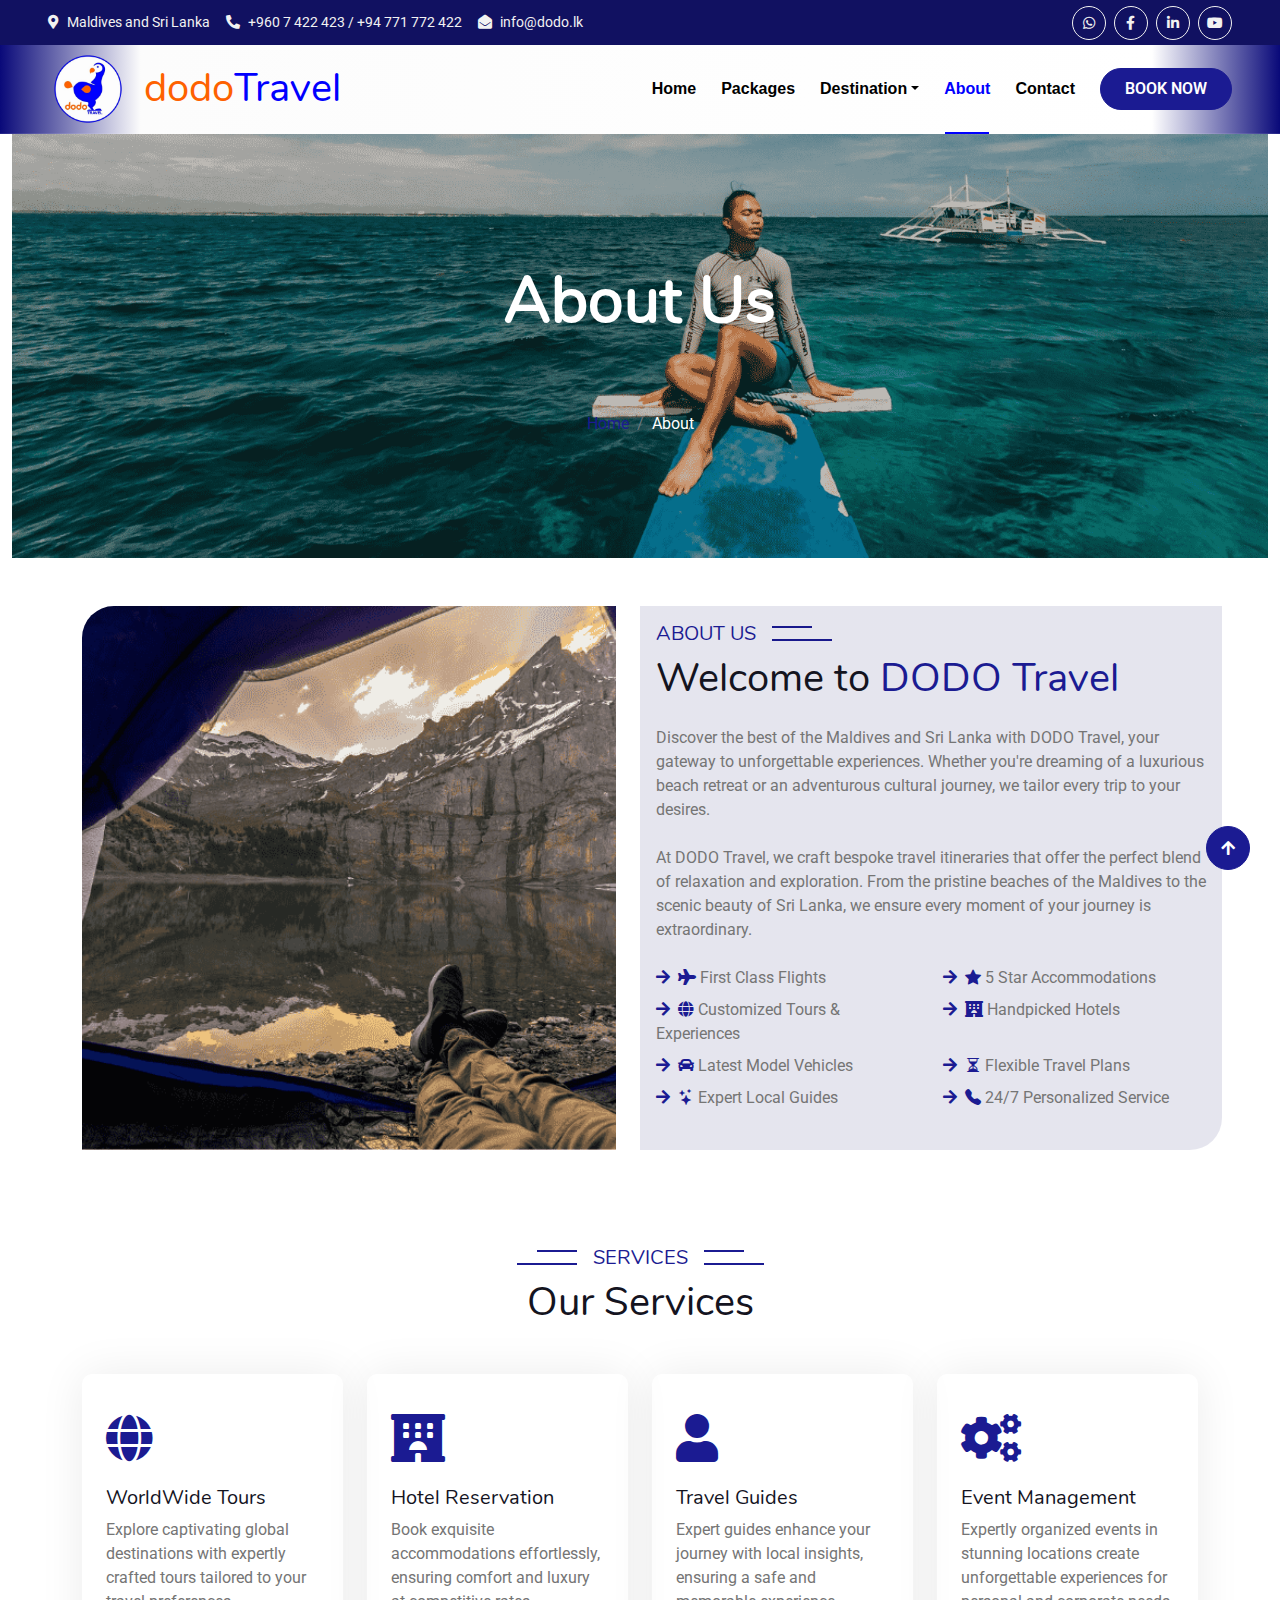
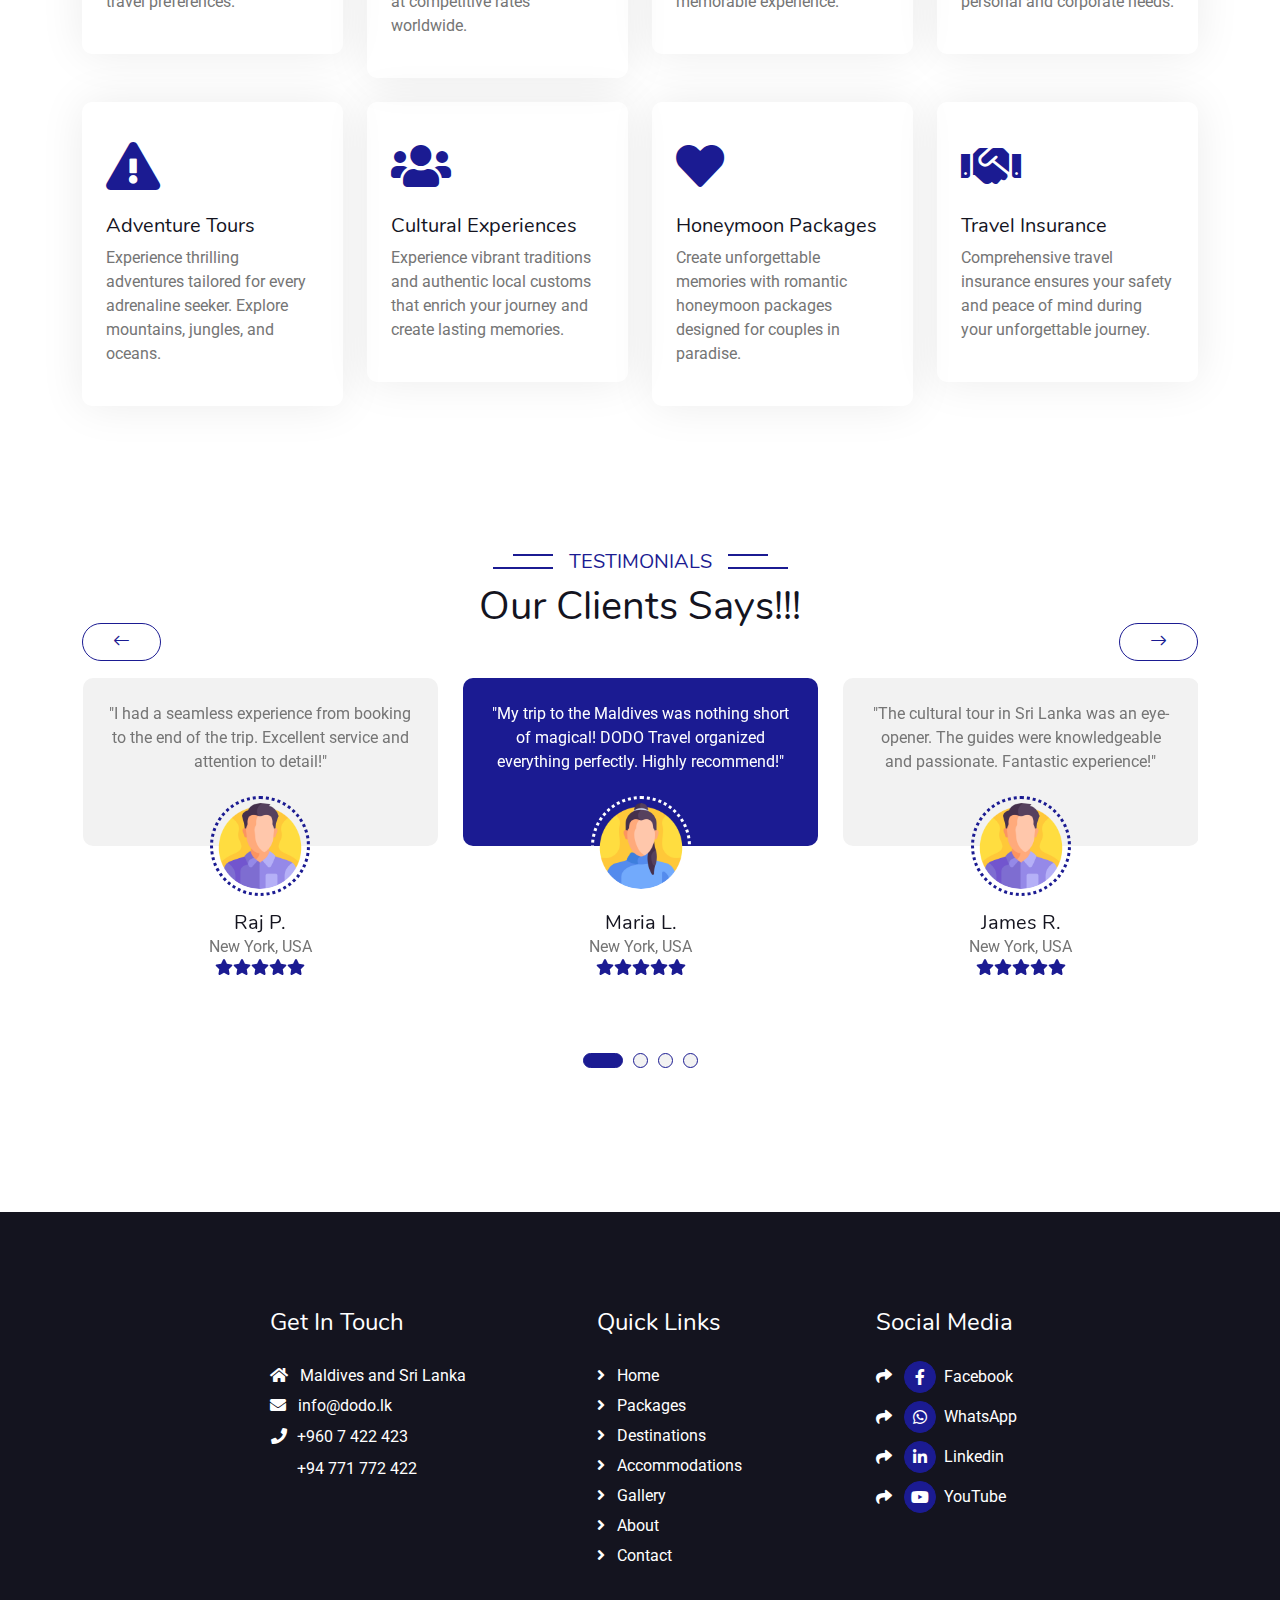
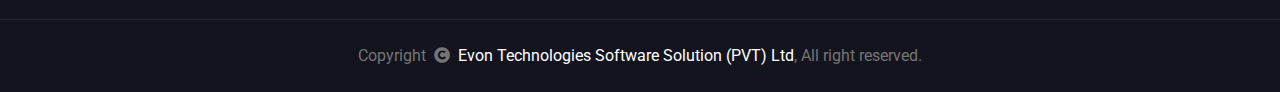
<file: about.html>
<!DOCTYPE html>
<html lang="en">

    <head>
        <meta charset="utf-8">
        <title>Travela - Tourism Website Template</title>
        <meta content="width=device-width, initial-scale=1.0" name="viewport">
        <meta content="" name="keywords">
        <meta content="" name="description">

        <link rel="icon" href="img/logo.png">

        <!-- Google Web Fonts -->
        <link rel="preconnect" href="https://fonts.googleapis.com">
        <link rel="preconnect" href="https://fonts.gstatic.com" crossorigin>
        <link href="https://fonts.googleapis.com/css2?family=Jost:wght@500;600&family=Roboto&display=swap" rel="stylesheet"> 

        <!-- Icon Font Stylesheet -->
        <link rel="stylesheet" href="https://use.fontawesome.com/releases/v5.15.4/css/all.css"/>
        <link href="https://cdn.jsdelivr.net/npm/bootstrap-icons@1.4.1/font/bootstrap-icons.css" rel="stylesheet">

        <!-- Libraries Stylesheet -->
        <link href="lib/owlcarousel/assets/owl.carousel.min.css" rel="stylesheet">
        <link href="lib/lightbox/css/lightbox.min.css" rel="stylesheet">


        <!-- Customized Bootstrap Stylesheet -->
        <link href="css/bootstrap.min.css" rel="stylesheet">

        <!-- Template Stylesheet -->
        <link href="css/style.css" rel="stylesheet">
    </head>

    <body>

        <!-- Spinner Start -->
        <div id="spinner" class="show bg-white position-fixed translate-middle w-100 vh-100 top-50 start-50 d-flex align-items-center justify-content-center">
            <div class="spinner-border text-primary" style="width: 3rem; height: 3rem;" role="status">
                <span class="sr-only">Loading...</span>
            </div>
        </div>
        <!-- Spinner End -->

        <!-- Topbar Start -->
        <div class="container-fluid px-5 d-none d-lg-block top--bar">
            <div class="row gx-0">
                <div class="col-lg-8 text-center text-lg-start mb-2 mb-lg-0">
                    <div class="d-inline-flex align-items-center" style="height: 45px;">
                        <small class="me-3 text-light"><i class="fa fa-map-marker-alt me-2"></i>Maldives and Sri
                            Lanka</small>
                        <small class="me-3 text-light"><i class="fa fa-phone-alt me-2"></i>+960 7 422 423 / +94 771 772
                            422</small>
                        <small class="text-light"><i class="fa fa-envelope-open me-2"></i>info@dodo.lk</small>
                    </div>
                </div>
                <div class="col-lg-4 text-center text-lg-end">
                    <div class="d-inline-flex align-items-center" style="height: 45px;">
                        <a class="btn btn-sm btn-outline-light btn-sm-square rounded-circle me-2" href="https://wa.link/vpjzv8" target="_blank"><i
                                class="fab fa-whatsapp fw-normal"></i></a>
                        <a class="btn btn-sm btn-outline-light btn-sm-square rounded-circle me-2" href="https://www.facebook.com/profile.php?id=61565220060400" target="_blank"><i
                                class="fab fa-facebook-f fw-normal"></i></a>
                        <a class="btn btn-sm btn-outline-light btn-sm-square rounded-circle me-2" href="https://www.linkedin.com/in/shan-ramanathan-57a97214b/" target="_blank"><i
                                class="fab fa-linkedin-in fw-normal"></i></a>
                        <a class="btn btn-sm btn-outline-light btn-sm-square rounded-circle" href="https://www.youtube.com/@Travelmaldivesandsrilanka" target="_blank"><i
                                class="fab fa-youtube fw-normal"></i></a>
                    </div>
                </div>
            </div>
        </div>
        <!-- Topbar End -->
    
        <!-- Navbar & Hero Start -->
        <div class="container-fluid position-relative p-0">
            <nav class="navbar navbar-expand-lg navbar-light px-4 px-lg-5 py-3 py-lg-0">
                <a href="index.html" class="navbar-brand p-0">
                    <h1 class="text-primary m-0"><i class="fa me-3">
                            <img src="img/logo.png" class="header--logo">
                        </i><span style="color: #fe6100;">dodo</span><span style="color: #0000fe;">Travel</span></h1>
                    <!-- <img src="img/logo.png" alt="Logo"> -->
                </a>
                <button class="navbar-toggler" type="button" data-bs-toggle="collapse" data-bs-target="#navbarCollapse">
                    <span class="fa fa-bars"></span>
                </button>
                <div class="collapse navbar-collapse" id="navbarCollapse">
                    <div class="navbar-nav ms-auto py-0">
                        <a href="index.html" class="nav-item nav-link">Home</a>
                        <a href="packages.html" class="nav-item nav-link">Packages</a>
                        <div class="nav-item dropdown">
                            <a href="#" class="nav-link dropdown-toggle" data-bs-toggle="dropdown">Destination</a>
                            <div class="dropdown-menu m-0">
                                <a href="destination.html" class="dropdown-item">Destination</a>
                                <span class="dropdown-header" style="font-size: 1rem;">Accommodations
                                    <a href="accommodations.html#maldives" class="dropdown-item">Maldives</a>
                                    <a href="accommodations.html#lanka" class="dropdown-item">Sri Lanka</a>
                                </span>
                                <a href="gallery.html" class="dropdown-item">Gallery</a>
                            </div>
                        </div>
                        <a href="about.html" class="nav-item nav-link active">About</a>
                        <a href="contact.html" class="nav-item nav-link">Contact</a>
                    </div>
                    <a href="index.html#bookTour" class="btn btn-primary rounded-pill py-2 px-4">BOOK&nbsp;NOW</a>
                </div>
            </nav>
        </div>
        <!-- Navbar & Hero End -->

        <!-- Header Start -->
        <div class="container-fluid">
            <div class="abt--img">
                <div class="container text-center py-5 abt--txt">
                    <div class="mt-5 py-lg-5">
                    <h3 class="text-white display-3 mb-4">About Us</h3>
                    </div>
                    <div>
                        <ol class="breadcrumb justify-content-center mb-0">
                            <li class="breadcrumb-item"><a href="index.html">Home</a></li>
                            <li class="breadcrumb-item active text-white">About</li>
                        </ol>
                    </div>
                </div>
            </div>
        </div>
        <!-- Header End -->

        <!-- About Start -->
        <div class="container-xxl py-5">
            <div class="container">
                <div class="row g-5">
                    <div class="col-lg-6 wow fadeInUp" data-wow-delay="0.1s" style="min-height: 400px;">
                        <div class="position-relative h-100">
                            <img class="img-fluid position-absolute w-100 h-100" src="img/aboutus2.png" alt=""
                                style="object-fit: cover; border-radius: 2rem 0rem 0rem 0rem;">
                        </div>
                    </div>
                    <div class="col-lg-6 wow fadeInUp" data-wow-delay="0.3s"
                        style="background: linear-gradient(rgba(0, 0, 90, 0.1), rgba(0, 0, 90, 0.1));padding: 1rem; border-radius: 0rem 0rem 2rem 0rem;">
                        <h5 class="section-title bg-white text-start text-primary pe-3"
                            style="background: linear-gradient(rgba(0, 0, 90, 0.1), rgba(0, 0, 90, 0.1));">About Us</h5>
                        <h1 class="mb-4">Welcome to <span class="text-primary">DODO Travel</span></h1>
                        <p class="mb-4">Discover the best of the Maldives and Sri Lanka with DODO Travel, your gateway to
                            unforgettable experiences. Whether you're dreaming of a luxurious beach retreat or an
                            adventurous cultural journey, we tailor every trip to your desires.</p>
                        <p class="mb-4">At DODO Travel, we craft bespoke travel itineraries that offer the perfect blend of
                            relaxation and exploration. From the pristine beaches of the Maldives to the scenic beauty of
                            Sri Lanka, we ensure every moment of your journey is extraordinary.
                        </p>
                        <div class="row gy-2 gx-4 mb-4">
                            <div class="col-sm-6">
                                <p class="mb-0"><i class="fa fa-arrow-right text-primary me-2"></i><i
                                        class="fa fa-plane text-primary"></i>&nbsp;First Class Flights
                                </p>
                            </div>
                            <div class="col-sm-6">
                                <p class="mb-0"><i class="fa fa-arrow-right text-primary me-2"></i><i
                                        class="bi bi-star-fill text-primary"></i>&nbsp;5 Star Accommodations
                                </p>
                            </div>
                            <div class="col-sm-6">
                                <p class="mb-0"><i class="fa fa-arrow-right text-primary me-2"></i><i
                                        class="fa fa-globe text-primary"></i>&nbsp;Customized Tours &
                                    Experiences</p>
                            </div>
                            <div class="col-sm-6">
                                <p class="mb-0"><i class="fa fa-arrow-right text-primary me-2"></i><i
                                        class="fa fa-hotel text-primary"></i>&nbsp;Handpicked Hotels</p>
                            </div>
                            <div class="col-sm-6">
                                <p class="mb-0"><i class="fa fa-arrow-right text-primary me-2"></i><i
                                        class="fa fa-car text-primary"></i>&nbsp;Latest Model Vehicles
                                </p>
                            </div>
                            <div class="col-sm-6">
                                <p class="mb-0"><i class="fa fa-arrow-right text-primary me-2"></i><i
                                        class="bi bi-hourglass-split text-primary"></i>&nbsp;Flexible Travel Plans
                                </p>
                            </div>
                            <div class="col-sm-6">
                                <p class="mb-0"><i class="fa fa-arrow-right text-primary me-2"></i><i
                                        class="bi bi-stars text-primary"></i>&nbsp;Expert Local Guides
                                </p>
                            </div>
                            <div class="col-sm-6">
                                <p class="mb-0"><i class="fa fa-arrow-right text-primary me-2"></i><i
                                        class="bi bi-telephone-fill text-primary"></i>&nbsp;24/7 Personalized Service</p>
                            </div>
                        </div>
                    </div>
                </div>
            </div>
        </div>
        <!-- About End -->
    
        <!-- Services Start -->
        <div class="container-xxl py-5">
            <div class="container">
                <div class="text-center wow fadeInUp" data-wow-delay="0.1s">
                    <h5 class="section-title bg-white text-center text-primary px-3">Services</h5>
                    <h1 class="mb-5">Our Services</h1>
                </div>
                <div class="row g-4">
                    <div class="col-lg-3 col-sm-6 wow fadeInUp" data-wow-delay="0.1s">
                        <div class="service-item rounded pt-3">
                            <div class="p-4">
                                <i class="fa fa-3x fa-globe text-primary mb-4"></i>
                                <h5>WorldWide Tours</h5>
                                <p>Explore captivating global destinations with expertly crafted tours tailored to your
                                    travel preferences.
                                </p>
                            </div>
                        </div>
                    </div>
                    <div class="col-lg-3 col-sm-6 wow fadeInUp" data-wow-delay="0.3s">
                        <div class="service-item rounded pt-3">
                            <div class="p-4">
                                <i class="fa fa-3x fa-hotel text-primary mb-4"></i>
                                <h5>Hotel Reservation</h5>
                                <p>Book exquisite accommodations effortlessly, ensuring comfort and luxury at competitive
                                    rates worldwide.
                                </p>
                            </div>
                        </div>
                    </div>
                    <div class="col-lg-3 col-sm-6 wow fadeInUp" data-wow-delay="0.5s">
                        <div class="service-item rounded pt-3">
                            <div class="p-4">
                                <i class="fa fa-3x fa-user text-primary mb-4"></i>
                                <h5>Travel Guides</h5>
                                <p>Expert guides enhance your journey with local insights, ensuring a safe and memorable
                                    experience.
                                </p>
                            </div>
                        </div>
                    </div>
                    <div class="col-lg-3 col-sm-6 wow fadeInUp" data-wow-delay="0.7s">
                        <div class="service-item rounded pt-3">
                            <div class="p-4">
                                <i class="fa fa-3x fa-cogs text-primary mb-4"></i>
                                <h5>Event Management</h5>
                                <p>Expertly organized events in stunning locations create unforgettable experiences for
                                    personal and corporate needs.</p>
                            </div>
                        </div>
                    </div>
                    <div class="col-lg-3 col-sm-6 wow fadeInUp" data-wow-delay="0.1s">
                        <div class="service-item rounded pt-3">
                            <div class="p-4">
                                <i class="fa fa-3x fa-exclamation-triangle text-primary mb-4"></i>
                                <h5>Adventure Tours
                                </h5>
                                <p>Experience thrilling adventures tailored for every adrenaline seeker. Explore mountains,
                                    jungles, and oceans.
                                </p>
                            </div>
                        </div>
                    </div>
                    <div class="col-lg-3 col-sm-6 wow fadeInUp" data-wow-delay="0.3s">
                        <div class="service-item rounded pt-3">
                            <div class="p-4">
                                <i class="fa fa-3x fa-users text-primary mb-4"></i>
                                <h5>Cultural Experiences
                                </h5>
                                <p>Experience vibrant traditions and authentic local customs that enrich your journey and
                                    create lasting memories.
                                </p>
                            </div>
                        </div>
                    </div>
                    <div class="col-lg-3 col-sm-6 wow fadeInUp" data-wow-delay="0.5s">
                        <div class="service-item rounded pt-3">
                            <div class="p-4">
                                <i class="fa fa-3x fa-heart text-primary mb-4"></i>
                                <h5>Honeymoon Packages
                                </h5>
                                <p>Create unforgettable memories with romantic honeymoon packages designed for couples in
                                    paradise.
                                </p>
                            </div>
                        </div>
                    </div>
                    <div class="col-lg-3 col-sm-6 wow fadeInUp" data-wow-delay="0.7s">
                        <div class="service-item rounded pt-3">
                            <div class="p-4">
                                <i class="fa fa-3x fa-handshake text-primary mb-4"></i>
                                <h5>Travel Insurance
                                </h5>
                                <p>Comprehensive travel insurance ensures your safety and peace of mind during your
                                    unforgettable journey.</p>
                            </div>
                        </div>
                    </div>
                </div>
            </div>
        </div>
    <!-- Services End -->

    <!-- Testimonial Start -->
    <div class="container-fluid testimonial py-5">
        <div class="container py-5">
            <div class="mx-auto text-center mb-5" style="max-width: 900px;">
                <h5 class="section-title bg-white text-center text-primary px-3">Testimonials</h5>
                <h1 class="mb-0">Our Clients Says!!!</h1>
            </div>
            <div class="testimonial-carousel owl-carousel">
                <div class="testimonial-item text-center rounded pb-4">
                    <div class="testimonial-comment bg-light rounded p-4">
                        <p class="text-center mb-5">"My trip to the Maldives was nothing short of magical! DODO Travel
                            organized everything perfectly. Highly recommend!"
                        </p>
                    </div>
                    <div class="testimonial-img p-1">
                        <img src="img/woman.png" class="img-fluid rounded-circle" alt="Image">
                    </div>
                    <div style="margin-top: -35px;">
                        <h5 class="mb-0">Maria L.</h5>
                        <p class="mb-0">New York, USA</p>
                        <div class="d-flex justify-content-center">
                            <i class="fas fa-star text-primary"></i>
                            <i class="fas fa-star text-primary"></i>
                            <i class="fas fa-star text-primary"></i>
                            <i class="fas fa-star text-primary"></i>
                            <i class="fas fa-star text-primary"></i>
                        </div>
                    </div>
                </div>
                <div class="testimonial-item text-center rounded pb-4">
                    <div class="testimonial-comment bg-light rounded p-4">
                        <p class="text-center mb-5">"The cultural tour in Sri Lanka was an eye-opener. The guides were
                            knowledgeable and passionate. Fantastic experience!"
                        </p>
                    </div>
                    <div class="testimonial-img p-1">
                        <img src="img/man.png" class="img-fluid rounded-circle" alt="Image">
                    </div>
                    <div style="margin-top: -35px;">
                        <h5 class="mb-0">James R.</h5>
                        <p class="mb-0">New York, USA</p>
                        <div class="d-flex justify-content-center">
                            <i class="fas fa-star text-primary"></i>
                            <i class="fas fa-star text-primary"></i>
                            <i class="fas fa-star text-primary"></i>
                            <i class="fas fa-star text-primary"></i>
                            <i class="fas fa-star text-primary"></i>
                        </div>
                    </div>
                </div>
                <div class="testimonial-item text-center rounded pb-4">
                    <div class="testimonial-comment bg-light rounded p-4">
                        <p class="text-center mb-5">"DODO Travel made our honeymoon unforgettable! The accommodations
                            were luxurious, and the personal touches were appreciated."
                        </p>
                    </div>
                    <div class="testimonial-img p-1">
                        <img src="img/woman.png" class="img-fluid rounded-circle" alt="Image">
                    </div>
                    <div style="margin-top: -35px;">
                        <h5 class="mb-0">Sofia K.</h5>
                        <p class="mb-0">New York, USA</p>
                        <div class="d-flex justify-content-center">
                            <i class="fas fa-star text-primary"></i>
                            <i class="fas fa-star text-primary"></i>
                            <i class="fas fa-star text-primary"></i>
                            <i class="fas fa-star text-primary"></i>
                            <i class="fas fa-star text-primary"></i>
                        </div>
                    </div>
                </div>
                <div class="testimonial-item text-center rounded pb-4">
                    <div class="testimonial-comment bg-light rounded p-4">
                        <p class="text-center mb-5">"I had a seamless experience from booking to the end of the trip.
                            Excellent service and attention to detail!"
                        </p>
                    </div>
                    <div class="testimonial-img p-1">
                        <img src="img/man.png" class="img-fluid rounded-circle" alt="Image">
                    </div>
                    <div style="margin-top: -35px;">
                        <h5 class="mb-0">Raj P.</h5>
                        <p class="mb-0">New York, USA</p>
                        <div class="d-flex justify-content-center">
                            <i class="fas fa-star text-primary"></i>
                            <i class="fas fa-star text-primary"></i>
                            <i class="fas fa-star text-primary"></i>
                            <i class="fas fa-star text-primary"></i>
                            <i class="fas fa-star text-primary"></i>
                        </div>
                    </div>
                </div>
            </div>
        </div>
    </div>
    <!-- Testimonial End -->

        <!-- Footer Start -->
        <div class="container-fluid bg-dark text-light footer pt-5 mt-5 wow fadeIn">
            <div class="container py-5">
                <div class="row g-5 ms-lg-5" style="width: 100%;display: flex; justify-content: center;">
                    <div class="col-md-12 col-lg-3">
                        <div class="footer-item d-flex flex-column">
                            <h4 class="mb-4 text-white">Get In Touch</h4>
                            <a href=""><i class="fas fa-home me-2"></i> Maldives&nbsp;and Sri&nbsp;Lanka</a>
                            <a href="mailto:info@dodo.lk"><i class="fas fa-envelope me-2"></i> info@dodo.lk</a>
                            <a href="">
                                <table>
                                    <tr>
                                        <td><i class="fas fa-phone me-2"></i></td>
                                        <td><a href="tel:+960 7 422 423">+960 7 422 423</a></td>
                                    </tr>
                                    <tr>
                                        <td></td>
                                        <td><a href="tel:+94 771 772 422">+94 771 772 422</a></td>
                                    </tr>
                                </table>
                            </a>
                        </div>
                    </div>
                    <div class="col-md-6 col-lg-3 ms-lg-5">
                        <div class="footer-item d-flex flex-column">
                            <h4 class="mb-4 text-white">Quick Links</h4>
                            <a href="index.html"><i class="fas fa-angle-right me-2"></i> Home</a>
                            <a href="packages.html"><i class="fas fa-angle-right me-2"></i> Packages</a>
                            <a href="destination.html"><i class="fas fa-angle-right me-2"></i> Destinations</a>
                            <a href="accommodations.html"><i class="fas fa-angle-right me-2"></i> Accommodations</a>
                            <a href="gallery.html"><i class="fas fa-angle-right me-2"></i> Gallery</a>
                            <a href="#"><i class="fas fa-angle-right me-2"></i> About</a>
                            <a href="contact.html"><i class="fas fa-angle-right me-2"></i> Contact</a>
                        </div>
                    </div>
                    <div class="col-md-6 col-lg-3">
                        <div class="footer-item d-flex flex-column">
                            <h4 class="mb-4 text-white">Social Media</h4>
                            <div class="align-items-center">
                                <div class="align-items-center d-flex flex-row">
                                    <a href="">
                                        <i class="fas fa-share fa-1x text-white me-2"></i>
                                        <a class="btn-square btn btn-primary rounded-circle mx-1" href="https://www.facebook.com/profile.php?id=61565220060400" target="_blank">
                                            <i class="fab fa-facebook-f"></i>
                                            <a href="https://www.facebook.com/profile.php?id=61565220060400" target="_blank"><i class="fas me-0"></i> Facebook</a>
                                        </a>
                                    </a>
                                </div>
                                <div class="align-items-center d-flex flex-row mt-2">
                                    <a href=""></a>
                                    <i class="fas fa-share fa-1x text-white me-2"></i>
                                    <a class="btn-square btn btn-primary rounded-circle mx-1" href="https://wa.link/vpjzv8" target="_blank">
                                        <i class="fab fa-whatsapp"></i>
                                        <a href="https://wa.link/vpjzv8" target="_blank"><i class="fas me-0"></i> WhatsApp</a>
                                    </a>
                                    </a>
                                </div>
                                <div class="align-items-center d-flex flex-row mt-2">
                                    <a href=""></a>
                                    <i class="fas fa-share fa-1x text-white me-2"></i>
                                    <a class="btn-square btn btn-primary rounded-circle mx-1" href="https://www.linkedin.com/in/shan-ramanathan-57a97214b" target="_blank">
                                        <i class="fab fa-linkedin-in"></i>
                                        <a href="https://www.linkedin.com/in/shan-ramanathan-57a97214b" target="_blank"><i class="fas me-0"></i> Linkedin</a>
                                    </a>
                                    </a>
                                </div>
                                <div class="align-items-center d-flex flex-row mt-2">
                                    <a href=""></a>
                                    <i class="fas fa-share fa-1x text-white me-2"></i>
                                    <a class="btn-square btn btn-primary rounded-circle mx-1" href="https://www.youtube.com/@Travelmaldivesandsrilanka" target="_blank">
                                        <i class="fab fa-youtube"></i>
                                        <a href="https://www.youtube.com/@Travelmaldivesandsrilanka" target="_blank"><i class="fas me-0"></i> YouTube</a>
                                    </a>
                                    </a>
                                </div>
                            </div>
                        </div>
                    </div>
                </div>
            </div>
        </div>
    <!-- Footer End -->

    <!-- Copyright Start -->
    <div class="container-fluid copyright text-body py-4">
        <div class="container copyright--container">
            <div class="row g-4 align-items-center">
                <div class="col-md-12 text-center text-md-end mb-md-0">
                    Copyright&nbsp;&nbsp;</a><i class="fas fa-copyright me-2"></i><a class="text-white" href="https://evotechsoftwaresolutions.com/">Evon Technologies Software Solution (PVT) Ltd</a>, All right
                    reserved.
                </div>
            </div>
        </div>
    </div>
    <!-- Copyright End -->

        <!-- Back to Top -->
        <a href="#" class="btn btn-primary btn-primary-outline-0 btn-md-square back-to-top"><i class="fa fa-arrow-up"></i></a>   

        
        <!-- JavaScript Libraries -->
        <script src="https://ajax.googleapis.com/ajax/libs/jquery/3.6.4/jquery.min.js"></script>
        <script src="https://cdn.jsdelivr.net/npm/bootstrap@5.0.0/dist/js/bootstrap.bundle.min.js"></script>
        <script src="lib/easing/easing.min.js"></script>
        <script src="lib/waypoints/waypoints.min.js"></script>
        <script src="lib/owlcarousel/owl.carousel.min.js"></script>
        <script src="lib/lightbox/js/lightbox.min.js"></script>
        

        <!-- Template Javascript -->
        <script src="js/main.js"></script>
    </body>

</html>
</file>
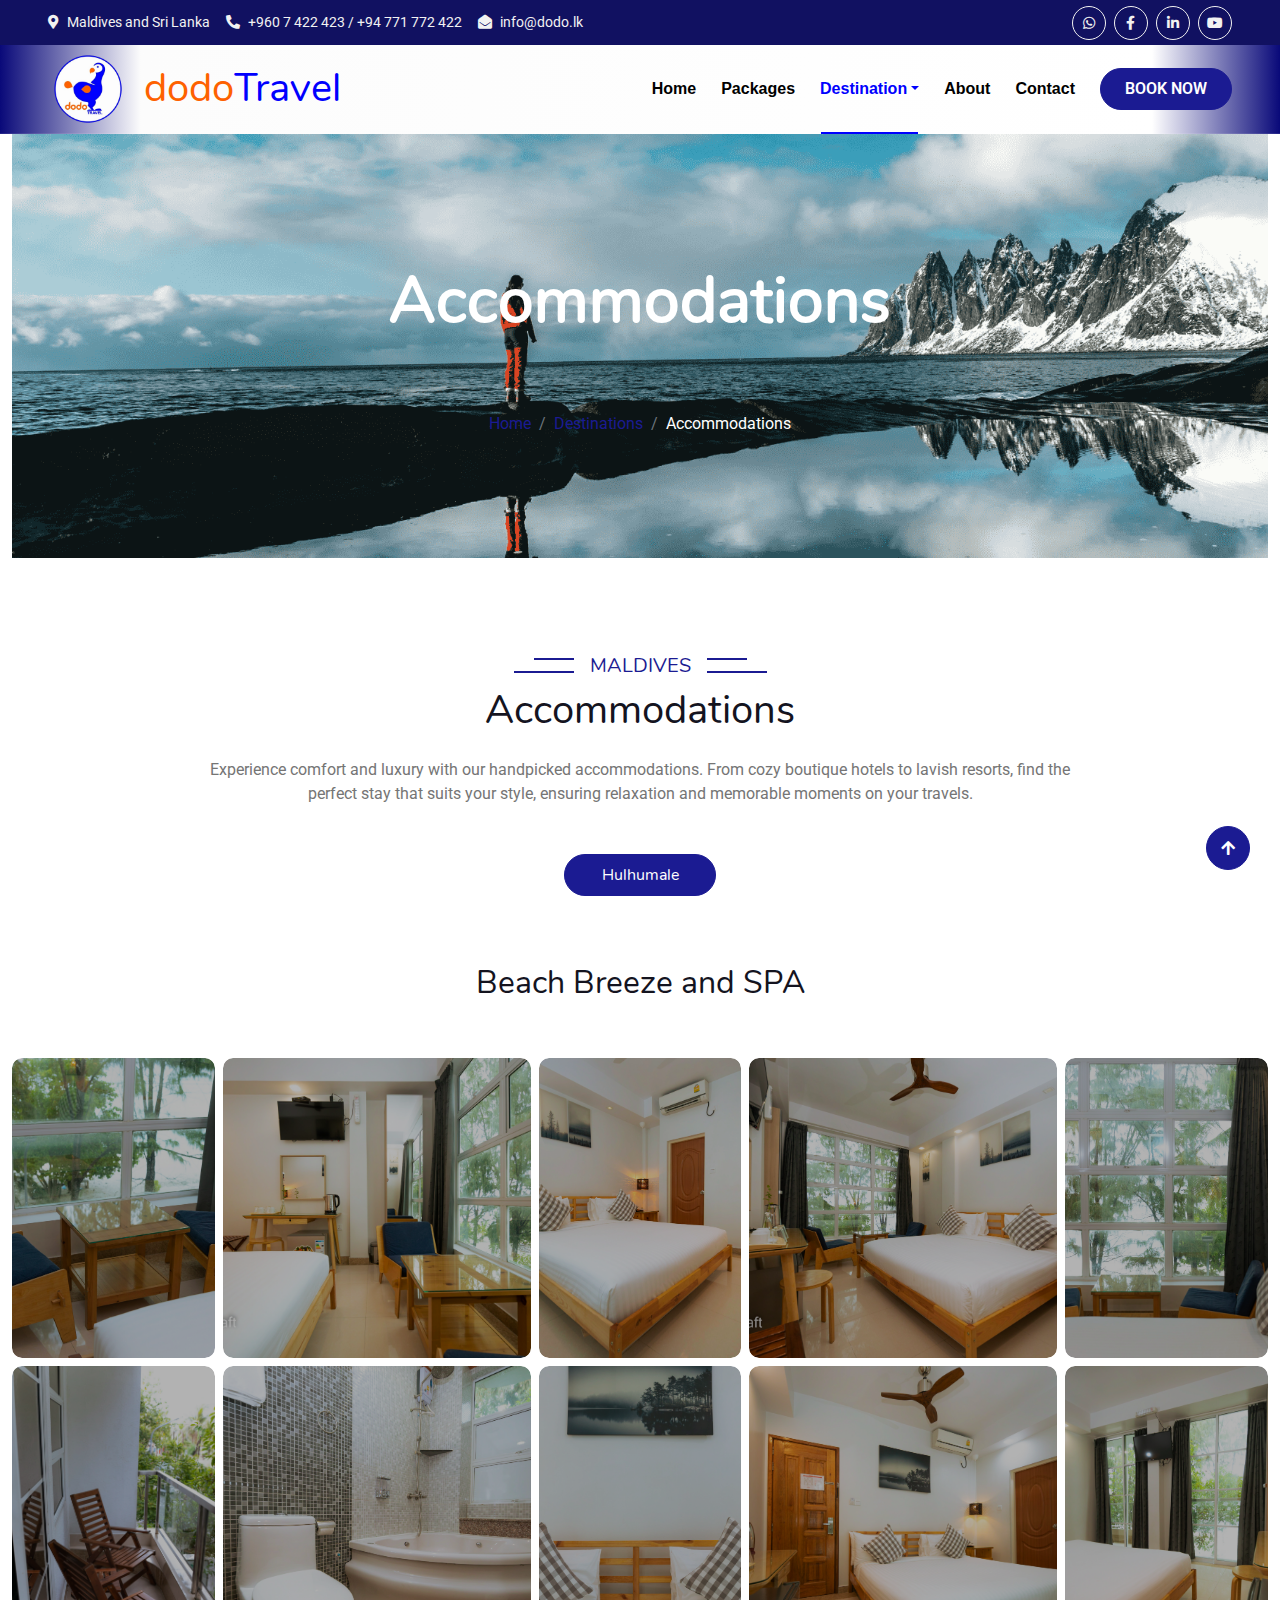
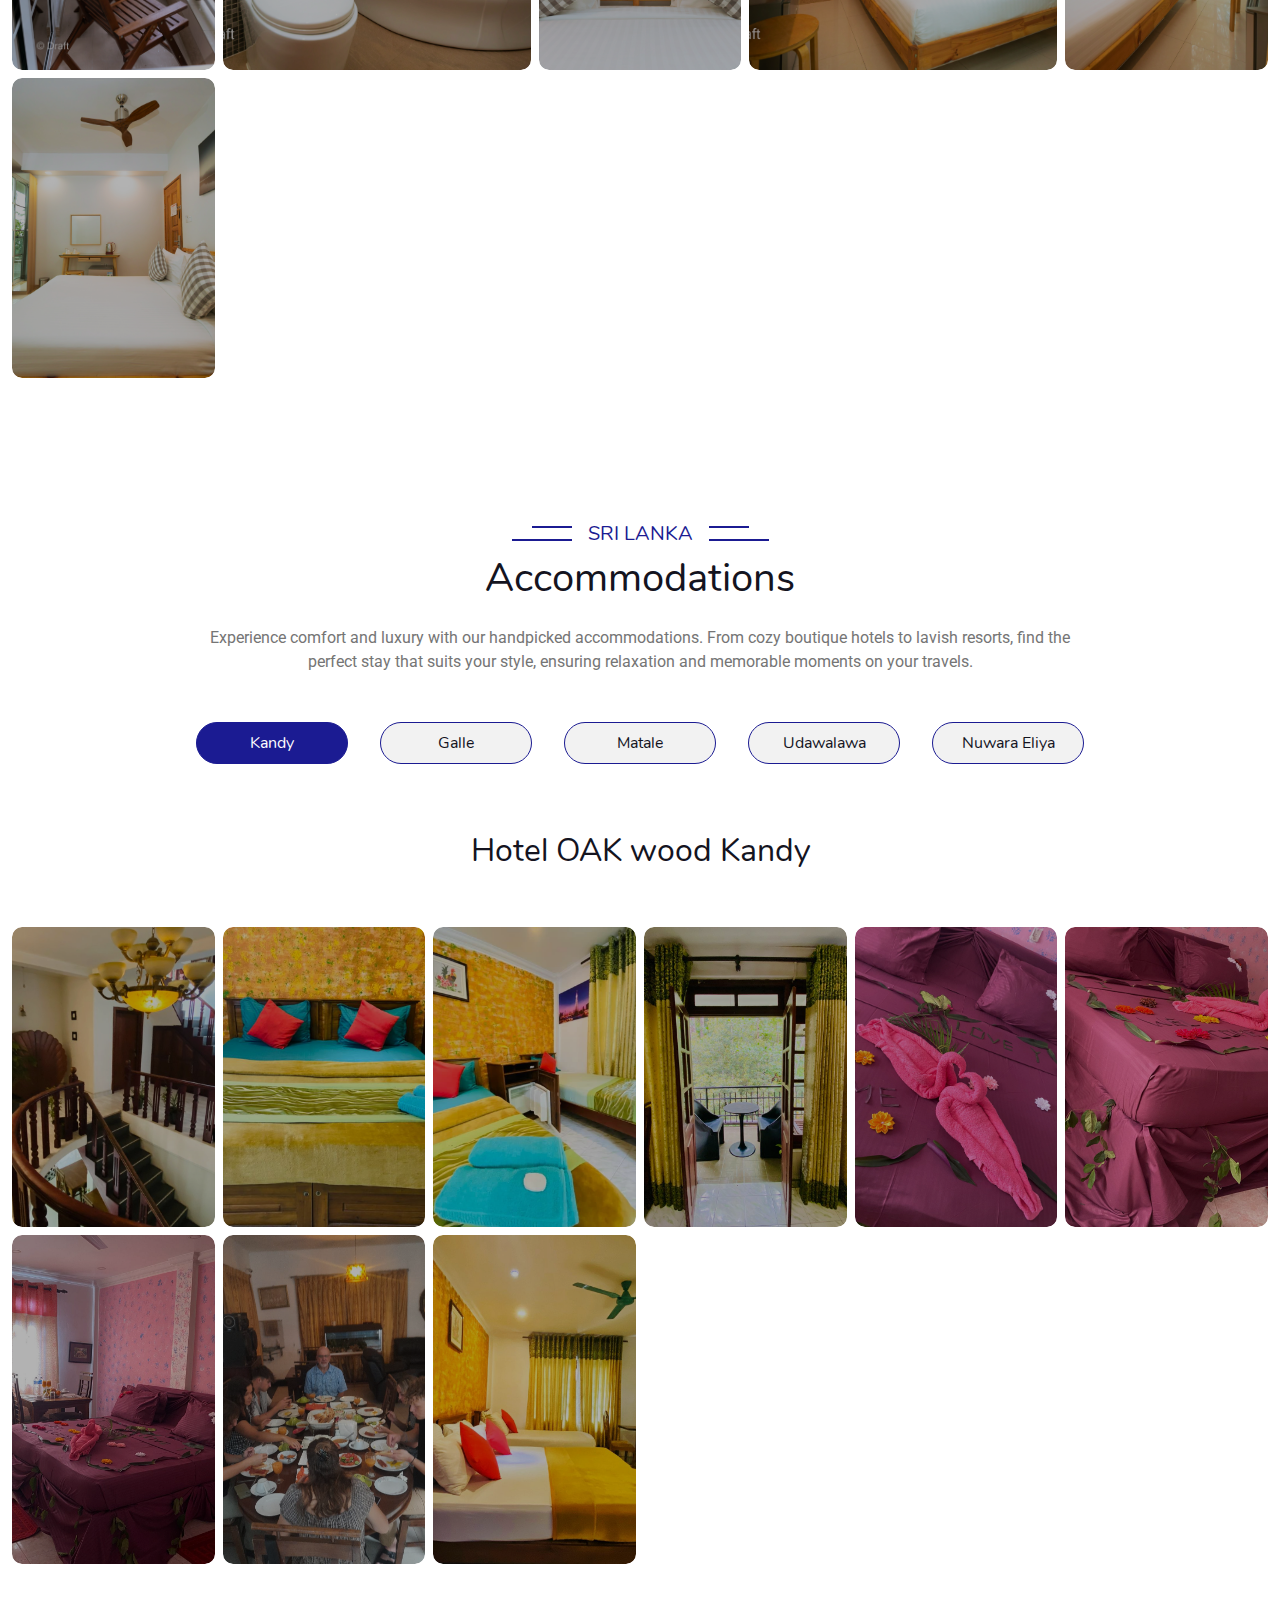
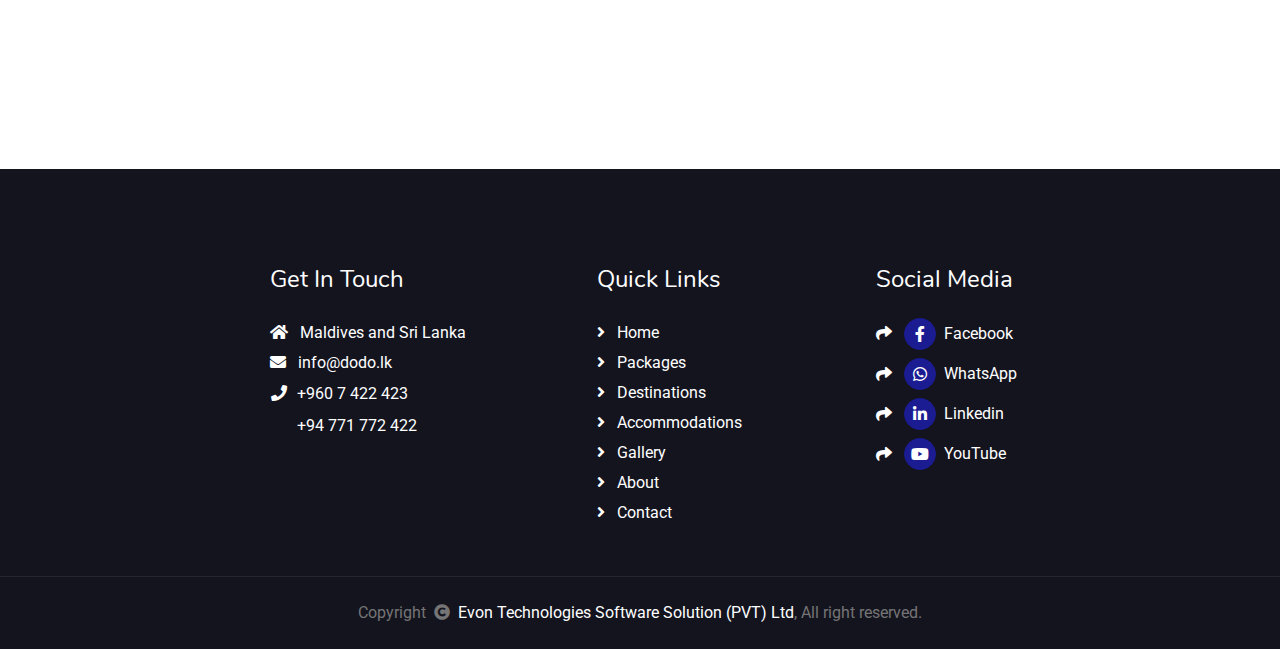
<file: accommodations.html>
<!DOCTYPE html>
<html lang="en">

<head>
    <meta charset="utf-8">
    <title>Travela - Tourism Website Template</title>
    <meta content="width=device-width, initial-scale=1.0" name="viewport">
    <meta content="" name="keywords">
    <meta content="" name="description">

    <link rel="icon" href="img/logo.png">

    <!-- Google Web Fonts -->
    <link rel="preconnect" href="https://fonts.googleapis.com">
    <link rel="preconnect" href="https://fonts.gstatic.com" crossorigin>
    <link href="https://fonts.googleapis.com/css2?family=Jost:wght@500;600&family=Roboto&display=swap" rel="stylesheet">

    <!-- Icon Font Stylesheet -->
    <link rel="stylesheet" href="https://use.fontawesome.com/releases/v5.15.4/css/all.css" />
    <link href="https://cdn.jsdelivr.net/npm/bootstrap-icons@1.4.1/font/bootstrap-icons.css" rel="stylesheet">

    <!-- Libraries Stylesheet -->
    <link href="lib/owlcarousel/assets/owl.carousel.min.css" rel="stylesheet">
    <link href="lib/lightbox/css/lightbox.min.css" rel="stylesheet">


    <!-- Customized Bootstrap Stylesheet -->
    <link href="css/bootstrap.min.css" rel="stylesheet">

    <!-- Template Stylesheet -->
    <link href="css/style.css" rel="stylesheet">
</head>

<body>

    <!-- Spinner Start -->
    <div id="spinner"
        class="show bg-white position-fixed translate-middle w-100 vh-100 top-50 start-50 d-flex align-items-center justify-content-center">
        <div class="spinner-border text-primary" style="width: 3rem; height: 3rem;" role="status">
            <span class="sr-only">Loading...</span>
        </div>
    </div>
    <!-- Spinner End -->

    <!-- Topbar Start -->
    <div class="container-fluid px-5 d-none d-lg-block top--bar">
        <div class="row gx-0">
            <div class="col-lg-8 text-center text-lg-start mb-2 mb-lg-0">
                <div class="d-inline-flex align-items-center" style="height: 45px;">
                    <small class="me-3 text-light"><i class="fa fa-map-marker-alt me-2"></i>Maldives and Sri
                        Lanka</small>
                    <small class="me-3 text-light"><i class="fa fa-phone-alt me-2"></i>+960 7 422 423 / +94 771 772
                        422</small>
                    <small class="text-light"><i class="fa fa-envelope-open me-2"></i>info@dodo.lk</small>
                </div>
            </div>
            <div class="col-lg-4 text-center text-lg-end">
                <div class="d-inline-flex align-items-center" style="height: 45px;">
                    <a class="btn btn-sm btn-outline-light btn-sm-square rounded-circle me-2" href="https://wa.link/vpjzv8" target="_blank"><i
                            class="fab fa-whatsapp fw-normal"></i></a>
                    <a class="btn btn-sm btn-outline-light btn-sm-square rounded-circle me-2" href="https://www.facebook.com/profile.php?id=61565220060400" target="_blank"><i
                            class="fab fa-facebook-f fw-normal"></i></a>
                    <a class="btn btn-sm btn-outline-light btn-sm-square rounded-circle me-2" href="https://www.linkedin.com/in/shan-ramanathan-57a97214b/" target="_blank"><i
                            class="fab fa-linkedin-in fw-normal"></i></a>
                    <a class="btn btn-sm btn-outline-light btn-sm-square rounded-circle" href="https://www.youtube.com/@Travelmaldivesandsrilanka" target="_blank"><i
                            class="fab fa-youtube fw-normal"></i></a>
                </div>
            </div>
        </div>
    </div>
    <!-- Topbar End -->

    <!-- Navbar & Hero Start -->
    <div class="container-fluid position-relative p-0">
        <nav class="navbar navbar-expand-lg navbar-light px-4 px-lg-5 py-3 py-lg-0">
            <a href="index.html" class="navbar-brand p-0">
                <h1 class="text-primary m-0"><i class="fa me-3">
                        <img src="img/logo.png" class="header--logo">
                    </i><span style="color: #fe6100;">dodo</span><span style="color: #0000fe;">Travel</span></h1>
                <!-- <img src="img/logo.png" alt="Logo"> -->
            </a>
            <button class="navbar-toggler" type="button" data-bs-toggle="collapse" data-bs-target="#navbarCollapse">
                <span class="fa fa-bars"></span>
            </button>
            <div class="collapse navbar-collapse" id="navbarCollapse">
                <div class="navbar-nav ms-auto py-0">
                    <a href="index.html" class="nav-item nav-link">Home</a>
                    <a href="packages.html" class="nav-item nav-link">Packages</a>
                    <div class="nav-item dropdown">
                        <a href="#" class="nav-link dropdown-toggle active" data-bs-toggle="dropdown">Destination</a>
                        <div class="dropdown-menu m-0">
                            <a href="destination.html" class="dropdown-item">Destination</a>
                            <span class="dropdown-header" style="font-size: 1rem;">Accommodations
                                <a href="accommodations.html#maldives" class="dropdown-item">Maldives</a>
                                <a href="accommodations.html#lanka" class="dropdown-item">Sri Lanka</a>
                            </span>
                            <a href="gallery.html" class="dropdown-item">Gallery</a>
                        </div>
                    </div>
                    <a href="about.html" class="nav-item nav-link">About</a>
                    <a href="contact.html" class="nav-item nav-link">Contact</a>
                </div>
                <a href="index.html#bookTour" class="btn btn-primary rounded-pill py-2 px-4">BOOK&nbsp;NOW</a>
            </div>
        </nav>

    </div>
    <!-- Navbar & Hero End -->

    <!-- Header Start -->
    <div class="container-fluid">
        <div class="acc--img">
            <div class="container text-center py-5 acc--txt">
                <div class="mt-5 py-lg-5">
                <h3 class="text-white display-3 mb-4">Accommodations</h3>
                </div>
                <div>
                    <ol class="breadcrumb justify-content-center mb-0">
                        <li class="breadcrumb-item"><a href="index.html">Home</a></li>
                        <li class="breadcrumb-item"><a href="#">Destinations</a></li>
                        <li class="breadcrumb-item active text-white">Accommodations</li>
                    </ol>
                </div>
            </div>
        </div>
    </div>
    <!-- Header End -->


    <!-- Maldrives Start -->
    <div class="container-fluid gallery py-5 my-5" id="maldives">
        <div class="mx-auto text-center mb-5" style="max-width: 900px;">
            <h5 class="section-title bg-white text-center text-primary px-3">Maldives</h5>
            <h1 class="mb-4">Accommodations</h1>
            <p class="mb-0">Experience comfort and luxury with our handpicked accommodations. From cozy boutique hotels to lavish resorts, find the perfect stay that suits your style, ensuring relaxation and memorable moments on your travels.
            </p>
        </div>
        <div class="tab-class text-center">
            <ul class="nav nav-pills d-inline-flex justify-content-center mb-5">
                <li class="nav-item">
                    <a class="d-flex py-2 mx-3 border border-primary bg-light rounded-pill active" data-bs-toggle="pill"
                        href="#GalleryTab-1">
                        <span class="text-dark" style="width: 150px;">Hulhumale</span>
                    </a>
                </li>
                <!-- <li class="nav-item">
                    <a class="d-flex mx-3 py-2 border border-primary bg-light rounded-pill" data-bs-toggle="pill"
                        href="#GalleryTab-3">
                        <span class="text-dark" style="width: 150px;">Ocean Tour</span>
                    </a>
                </li> -->
            </ul>
            <div class="tab-content">
                <div id="GalleryTab-1" class="tab-pane fade show p-0 active">
                    <h2>Beach Breeze and SPA</h2>
                    <div class="row g-2 mt-5">
                        <div class="col-sm-6 col-md-6 col-lg-4 col-xl-2">
                            <div class="gallery-item h-100">
                                <img src="img/gallery/MH1.jpg" class="img-fluid w-100 h-100 rounded" alt="Image">
                                <div class="gallery-content">
                                </div>
                                <div class="gallery-plus-icon">
                                    <a href="img/gallery/MH1.jpg" data-lightbox="MH1" class="my-auto"><i
                                            class="fas fa-plus fa-2x text-white"></i></a>
                                </div>
                            </div>
                        </div>
                        <div class="col-sm-6 col-md-6 col-lg-4 col-xl-3">
                            <div class="gallery-item h-100">
                                <img src="img/gallery/MH2.jpg" class="img-fluid w-100 h-100 rounded" alt="Image">
                                <div class="gallery-content">
                                </div>
                                <div class="gallery-plus-icon">
                                    <a href="img/gallery/MH2.jpg" data-lightbox="MH2" class="my-auto"><i
                                            class="fas fa-plus fa-2x text-white"></i></a>
                                </div>
                            </div>
                        </div>
                        <div class="col-sm-6 col-md-6 col-lg-4 col-xl-2">
                            <div class="gallery-item h-100">
                                <img src="img/gallery/MH3.jpg" class="img-fluid w-100 h-100 rounded" alt="Image">
                                <div class="gallery-content">
                                </div>
                                <div class="gallery-plus-icon">
                                    <a href="img/gallery/MH3.jpg" data-lightbox="MH3" class="my-auto"><i
                                            class="fas fa-plus fa-2x text-white"></i></a>
                                </div>
                            </div>
                        </div>
                        <div class="col-sm-6 col-md-6 col-lg-4 col-xl-3">
                            <div class="gallery-item h-100">
                                <img src="img/gallery/MH4.jpg" class="img-fluid w-100 h-100 rounded" alt="Image">
                                <div class="gallery-content">
                                </div>
                                <div class="gallery-plus-icon">
                                    <a href="img/gallery/MH4.jpg" data-lightbox="MH4" class="my-auto"><i
                                            class="fas fa-plus fa-2x text-white"></i></a>
                                </div>
                            </div>
                        </div>
                        <div class="col-sm-6 col-md-6 col-lg-4 col-xl-2">
                            <div class="gallery-item h-100">
                                <img src="img/gallery/MH5.jpg" class="img-fluid w-100 h-100 rounded" alt="Image">
                                <div class="gallery-content">
                                </div>
                                <div class="gallery-plus-icon">
                                    <a href="img/gallery/MH5.jpg" data-lightbox="MH5" class="my-auto"><i
                                            class="fas fa-plus fa-2x text-white"></i></a>
                                </div>
                            </div>
                        </div>
                        <div class="col-sm-6 col-md-6 col-lg-4 col-xl-2">
                            <div class="gallery-item h-100">
                                <img src="img/gallery/MH6.jpg" class="img-fluid w-100 h-100 rounded" alt="Image">
                                <div class="gallery-content">
                                </div>
                                <div class="gallery-plus-icon">
                                    <a href="img/gallery/MH6.jpg" data-lightbox="MH6" class="my-auto"><i
                                            class="fas fa-plus fa-2x text-white"></i></a>
                                </div>
                            </div>
                        </div>
                        <div class="col-sm-6 col-md-6 col-lg-3 col-xl-3">
                            <div class="gallery-item h-100">
                                <img src="img/gallery/MH7.jpg" class="img-fluid w-100 h-100 rounded" alt="Image">
                                <div class="gallery-content">
                                </div>
                                <div class="gallery-plus-icon">
                                    <a href="img/gallery/MH7.jpg" data-lightbox="MH7" class="my-auto"><i
                                            class="fas fa-plus fa-2x text-white"></i></a>
                                </div>
                            </div>
                        </div>
                        <div class="col-sm-6 col-md-6 col-lg-3 col-xl-2">
                            <div class="gallery-item h-100">
                                <img src="img/gallery/MH8.jpg" class="img-fluid w-100 h-100 rounded" alt="Image">
                                <div class="gallery-content">
                                </div>
                                <div class="gallery-plus-icon">
                                    <a href="img/gallery/MH8.jpg" data-lightbox="MH8" class="my-auto"><i
                                            class="fas fa-plus fa-2x text-white"></i></a>
                                </div>
                            </div>
                        </div>
                        <div class="col-sm-6 col-md-6 col-lg-3 col-xl-3">
                            <div class="gallery-item h-100">
                                <img src="img/gallery/MH9.jpg" class="img-fluid w-100 h-100 rounded" alt="Image">
                                <div class="gallery-content">
                                </div>
                                <div class="gallery-plus-icon">
                                    <a href="img/gallery/MH9.jpg" data-lightbox="MH9" class="my-auto"><i
                                            class="fas fa-plus fa-2x text-white"></i></a>
                                </div>
                            </div>
                        </div>
                        <div class="col-sm-6 col-md-6 col-lg-3 col-xl-2">
                            <div class="gallery-item h-100">
                                <img src="img/gallery/MH10.jpg" class="img-fluid w-100 h-100 rounded" alt="Image">
                                <div class="gallery-content">
                                </div>
                                <div class="gallery-plus-icon">
                                    <a href="img/gallery/MH10.jpg" data-lightbox="MH10" class="my-auto"><i
                                            class="fas fa-plus fa-2x text-white"></i></a>
                                </div>
                            </div>
                        </div>
                        <div class="col-sm-6 col-md-6 col-lg-3 col-xl-2">
                            <div class="gallery-item h-100">
                                <img src="img/gallery/MH11.jpg" class="img-fluid w-100 h-100 rounded" alt="Image">
                                <div class="gallery-content">
                                </div>
                                <div class="gallery-plus-icon">
                                    <a href="img/gallery/MH11.jpg" data-lightbox="gallery-10" class="my-auto"><i
                                            class="fas fa-plus fa-2x text-white"></i></a>
                                </div>
                            </div>
                        </div>
                    </div>
                </div>
                <!-- <div id="GalleryTab-2" class="tab-pane fade show p-0">
                    <h2>Beach Breeze and SPA</h2>
                    <div class="row g-2 mt-5">
                        <div class="col-sm-6 col-md-6 col-lg-4 col-xl-3">
                            <div class="gallery-item h-100">
                                <img src="img/gallery-2.jpg" class="img-fluid w-100 h-100 rounded" alt="Image">
                                <div class="gallery-content">
                                    <div class="gallery-info">
                                        <h5 class="text-white text-uppercase mb-2">World Tour</h5>
                                        <a href="#" class="btn-hover text-white">View All Place <i
                                                class="fa fa-arrow-right ms-2"></i></a>
                                    </div>
                                </div>
                                <div class="gallery-plus-icon">
                                    <a href="img/gallery-2.jpg" data-lightbox="gallery-2" class="my-auto"><i
                                            class="fas fa-plus fa-2x text-white"></i></a>
                                </div>
                            </div>
                        </div>
                        <div class="col-sm-6 col-md-6 col-lg-4 col-xl-2">
                            <div class="gallery-item h-100">
                                <img src="img/gallery-3.jpg" class="img-fluid w-100 h-100 rounded" alt="Image">
                                <div class="gallery-content">
                                    <div class="gallery-info">
                                        <h5 class="text-white text-uppercase mb-2">World Tour</h5>
                                        <a href="#" class="btn-hover text-white">View All Place <i
                                                class="fa fa-arrow-right ms-2"></i></a>
                                    </div>
                                </div>
                                <div class="gallery-plus-icon">
                                    <a href="img/gallery-3.jpg" data-lightbox="gallery-3" class="my-auto"><i
                                            class="fas fa-plus fa-2x text-white"></i></a>
                                </div>
                            </div>
                        </div>
                    </div>
                </div>
                <div id="GalleryTab-3" class="tab-pane fade show p-0">
                    <div class="row g-2">
                        <div class="col-sm-6 col-md-6 col-lg-4 col-xl-3">
                            <div class="gallery-item h-100">
                                <img src="img/gallery-2.jpg" class="img-fluid w-100 h-100 rounded" alt="Image">
                                <div class="gallery-content">
                                    <div class="gallery-info">
                                        <h5 class="text-white text-uppercase mb-2">World Tour</h5>
                                        <a href="#" class="btn-hover text-white">View All Place <i
                                                class="fa fa-arrow-right ms-2"></i></a>
                                    </div>
                                </div>
                                <div class="gallery-plus-icon">
                                    <a href="img/gallery-2.jpg" data-lightbox="gallery-2" class="my-auto"><i
                                            class="fas fa-plus fa-2x text-white"></i></a>
                                </div>
                            </div>
                        </div>
                        <div class="col-sm-6 col-md-6 col-lg-4 col-xl-2">
                            <div class="gallery-item h-100">
                                <img src="img/gallery-3.jpg" class="img-fluid w-100 h-100 rounded" alt="Image">
                                <div class="gallery-content">
                                    <div class="gallery-info">
                                        <h5 class="text-white text-uppercase mb-2">World Tour</h5>
                                        <a href="#" class="btn-hover text-white">View All Place <i
                                                class="fa fa-arrow-right ms-2"></i></a>
                                    </div>
                                </div>
                                <div class="gallery-plus-icon">
                                    <a href="img/gallery-3.jpg" data-lightbox="gallery-3" class="my-auto"><i
                                            class="fas fa-plus fa-2x text-white"></i></a>
                                </div>
                            </div>
                        </div>
                    </div>
                </div>
                <div id="GalleryTab-4" class="tab-pane fade show p-0">
                    <div class="row g-2">
                        <div class="col-sm-6 col-md-6 col-lg-4 col-xl-3">
                            <div class="gallery-item h-100">
                                <img src="img/gallery-2.jpg" class="img-fluid w-100 h-100 rounded" alt="Image">
                                <div class="gallery-content">
                                    <div class="gallery-info">
                                        <h5 class="text-white text-uppercase mb-2">World Tour</h5>
                                        <a href="#" class="btn-hover text-white">View All Place <i
                                                class="fa fa-arrow-right ms-2"></i></a>
                                    </div>
                                </div>
                                <div class="gallery-plus-icon">
                                    <a href="img/gallery-2.jpg" data-lightbox="gallery-2" class="my-auto"><i
                                            class="fas fa-plus fa-2x text-white"></i></a>
                                </div>
                            </div>
                        </div>
                        <div class="col-sm-6 col-md-6 col-lg-4 col-xl-2">
                            <div class="gallery-item h-100">
                                <img src="img/gallery-3.jpg" class="img-fluid w-100 h-100 rounded" alt="Image">
                                <div class="gallery-content">
                                    <div class="gallery-info">
                                        <h5 class="text-white text-uppercase mb-2">World Tour</h5>
                                        <a href="#" class="btn-hover text-white">View All Place <i
                                                class="fa fa-arrow-right ms-2"></i></a>
                                    </div>
                                </div>
                                <div class="gallery-plus-icon">
                                    <a href="img/gallery-3.jpg" data-lightbox="gallery-3" class="my-auto"><i
                                            class="fas fa-plus fa-2x text-white"></i></a>
                                </div>
                            </div>
                        </div>
                    </div>
                </div>
                <div id="GalleryTab-5" class="tab-pane fade show p-0">
                    <div class="row g-2">
                        <div class="col-sm-6 col-md-6 col-lg-4 col-xl-3">
                            <div class="gallery-item h-100">
                                <img src="img/gallery-2.jpg" class="img-fluid w-100 h-100 rounded" alt="Image">
                                <div class="gallery-content">
                                    <div class="gallery-info">
                                        <h5 class="text-white text-uppercase mb-2">World Tour</h5>
                                        <a href="#" class="btn-hover text-white">View All Place <i
                                                class="fa fa-arrow-right ms-2"></i></a>
                                    </div>
                                </div>
                                <div class="gallery-plus-icon">
                                    <a href="img/gallery-2.jpg" data-lightbox="gallery-2" class="my-auto"><i
                                            class="fas fa-plus fa-2x text-white"></i></a>
                                </div>
                            </div>
                        </div>
                        <div class="col-sm-6 col-md-6 col-lg-4 col-xl-2">
                            <div class="gallery-item h-100">
                                <img src="img/gallery-3.jpg" class="img-fluid w-100 h-100 rounded" alt="Image">
                                <div class="gallery-content">
                                    <div class="gallery-info">
                                        <h5 class="text-white text-uppercase mb-2">World Tour</h5>
                                        <a href="#" class="btn-hover text-white">View All Place <i
                                                class="fa fa-arrow-right ms-2"></i></a>
                                    </div>
                                </div>
                                <div class="gallery-plus-icon">
                                    <a href="img/gallery-3.jpg" data-lightbox="gallery-3" class="my-auto"><i
                                            class="fas fa-plus fa-2x text-white"></i></a>
                                </div>
                            </div>
                        </div> -->
            </div>
        </div>
    </div>
    </div>
    </div>
    <!-- Maldives End -->

    <!-- Lanka Start -->
    <div class="container-fluid gallery py-5 my-5" id="lanka">
        <div class="mx-auto text-center mb-5" style="max-width: 900px;">
            <h5 class="section-title bg-white text-center text-primary px-3">Sri Lanka</h5>
            <h1 class="mb-4">Accommodations</h1>
            <p class="mb-0">Experience comfort and luxury with our handpicked accommodations. From cozy boutique hotels to lavish resorts, find the perfect stay that suits your style, ensuring relaxation and memorable moments on your travels.
            </p>
        </div>
        <div class="tab-class text-center">
            <ul class="nav nav-pills d-inline-flex justify-content-center mb-5">
                <li class="nav-item">
                    <a class="d-flex mx-3 py-2 border border-primary bg-light rounded-pill active" data-bs-toggle="pill"
                        href="#GalleryTab-21">
                        <span class="text-dark" style="width: 150px;">Kandy</span>
                    </a>
                </li>
                <li class="nav-item">
                    <a class="d-flex py-2 mx-3 border border-primary bg-light rounded-pill" data-bs-toggle="pill"
                        href="#GalleryTab-22">
                        <span class="text-dark" style="width: 150px;">Galle</span>
                    </a>
                </li>
                <li class="nav-item">
                    <a class="d-flex mx-3 py-2 border border-primary bg-light rounded-pill" data-bs-toggle="pill"
                        href="#GalleryTab-23">
                        <span class="text-dark" style="width: 150px;">Matale</span>
                    </a>
                </li>
                <li class="nav-item">
                    <a class="d-flex mx-3 py-2 border border-primary bg-light rounded-pill" data-bs-toggle="pill"
                        href="#GalleryTab-24">
                        <span class="text-dark" style="width: 150px;">Udawalawa</span>
                    </a>
                </li>
                <li class="nav-item">
                    <a class="d-flex mx-3 py-2 border border-primary bg-light rounded-pill" data-bs-toggle="pill"
                        href="#GalleryTab-25">
                        <span class="text-dark" style="width: 150px;">Nuwara&nbsp;Eliya</span>
                    </a>
                </li>
            </ul>
            <div class="tab-content">
                <div id="GalleryTab-21" class="tab-pane fade show p-0 active">
                    <h2>Hotel OAK wood Kandy</h2>
                    <div class="row g-2 mt-5">
                        <div class="col-sm-6 col-md-6 col-lg-4 col-xl-2">
                            <div class="gallery-item h-100">
                                <img src="img/gallery/SK1.jpg" class="img-fluid w-100 h-100 rounded" alt="Image">
                                <div class="gallery-content">
                                </div>
                                <div class="gallery-plus-icon">
                                    <a href="img/gallery/SK1.jpg" data-lightbox="SK1" class="my-auto"><i
                                            class="fas fa-plus fa-2x text-white"></i></a>
                                </div>
                            </div>
                        </div>
                        <div class="col-sm-6 col-md-6 col-lg-4 col-xl-2">
                            <div class="gallery-item h-100">
                                <img src="img/gallery/SK2.jpg" class="img-fluid w-100 h-100 rounded" alt="Image">
                                <div class="gallery-content">
                                </div>
                                <div class="gallery-plus-icon">
                                    <a href="img/gallery/SK2.jpg" data-lightbox="SK2" class="my-auto"><i
                                            class="fas fa-plus fa-2x text-white"></i></a>
                                </div>
                            </div>
                        </div>
                        <div class="col-sm-6 col-md-6 col-lg-4 col-xl-2">
                            <div class="gallery-item h-100">
                                <img src="img/gallery/SK3.jpg" class="img-fluid w-100 h-100 rounded" alt="Image">
                                <div class="gallery-content">
                                </div>
                                <div class="gallery-plus-icon">
                                    <a href="img/gallery/SK3.jpg" data-lightbox="SK3" class="my-auto"><i
                                            class="fas fa-plus fa-2x text-white"></i></a>
                                </div>
                            </div>
                        </div>
                        <div class="col-sm-6 col-md-6 col-lg-4 col-xl-2">
                            <div class="gallery-item h-100">
                                <img src="img/gallery/SK4.jpg" class="img-fluid w-100 h-100 rounded" alt="Image">
                                <div class="gallery-content">
                                </div>
                                <div class="gallery-plus-icon">
                                    <a href="img/gallery/SK4.jpg" data-lightbox="SK4" class="my-auto"><i
                                            class="fas fa-plus fa-2x text-white"></i></a>
                                </div>
                            </div>
                        </div>
                        <div class="col-sm-6 col-md-6 col-lg-4 col-xl-2">
                            <div class="gallery-item h-100">
                                <img src="img/gallery/SK5.jpg" class="img-fluid w-100 h-100 rounded" alt="Image">
                                <div class="gallery-content">
                                </div>
                                <div class="gallery-plus-icon">
                                    <a href="img/gallery/SK5.jpg" data-lightbox="SK5" class="my-auto"><i
                                            class="fas fa-plus fa-2x text-white"></i></a>
                                </div>
                            </div>
                        </div>
                        <div class="col-sm-6 col-md-6 col-lg-4 col-xl-2">
                            <div class="gallery-item h-100">
                                <img src="img/gallery/SK6.jpg" class="img-fluid w-100 h-100 rounded" alt="Image">
                                <div class="gallery-content">
                                </div>
                                <div class="gallery-plus-icon">
                                    <a href="img/gallery/SK6.jpg" data-lightbox="SK6" class="my-auto"><i
                                            class="fas fa-plus fa-2x text-white"></i></a>
                                </div>
                            </div>
                        </div>
                        <div class="col-sm-6 col-md-6 col-lg-3 col-xl-2">
                            <div class="gallery-item h-75">
                                <img src="img/gallery/SK7.jpg" class="img-fluid w-100 h-100 rounded" alt="Image">
                                <div class="gallery-content">
                                </div>
                                <div class="gallery-plus-icon">
                                    <a href="img/gallery/SK7.jpg" data-lightbox="SK7" class="my-auto"><i
                                            class="fas fa-plus fa-2x text-white"></i></a>
                                </div>
                            </div>
                        </div>
                        <div class="col-sm-6 col-md-6 col-lg-3 col-xl-2">
                            <div class="gallery-item h-75">
                                <img src="img/gallery/SK8.jpg" class="img-fluid w-100 h-100 rounded" alt="Image">
                                <div class="gallery-content">
                                </div>
                                <div class="gallery-plus-icon">
                                    <a href="img/gallery/SK8.jpg" data-lightbox="SK8" class="my-auto"><i
                                            class="fas fa-plus fa-2x text-white"></i></a>
                                </div>
                            </div>
                        </div>
                        <div class="col-sm-6 col-md-6 col-lg-3 col-xl-2">
                            <div class="gallery-item h-75">
                                <img src="img/gallery/SK9.jpg" class="img-fluid w-100 h-100 rounded" alt="Image">
                                <div class="gallery-content">
                                </div>
                                <div class="gallery-plus-icon">
                                    <a href="img/gallery/SK9.jpg" data-lightbox="SK9" class="my-auto"><i
                                            class="fas fa-plus fa-2x text-white"></i></a>
                                </div>
                            </div>
                        </div>
                        <!-- <div class="col-sm-6 col-md-6 col-lg-3 col-xl-2">
                            <div class="gallery-item h-100">
                                <img src="img/gallery-10.jpg" class="img-fluid w-100 h-100 rounded" alt="Image">
                                <div class="gallery-content">
                                    <div class="gallery-info">
                                        <h5 class="text-white text-uppercase mb-2">World Tour</h5>
                                        <a href="#" class="btn-hover text-white">View All Place <i
                                                class="fa fa-arrow-right ms-2"></i></a>
                                    </div>
                                </div>
                                <div class="gallery-plus-icon">
                                    <a href="img/gallery-10.jpg" data-lightbox="gallery-10" class="my-auto"><i
                                            class="fas fa-plus fa-2x text-white"></i></a>
                                </div>
                            </div>
                        </div> -->
                    </div>
                </div>
                <div id="GalleryTab-22" class="tab-pane fade show p-0">
                    <h2>Ocean Villa Den Galle</h2>
                    <div class="row g-2 mt-5">
                        <div class="col-sm-6 col-md-6 col-lg-4 col-xl-2">
                            <div class="gallery-item h-100">
                                <img src="img/gallery/SG1.jpg" class="img-fluid w-100 h-100 rounded" alt="Image">
                                <div class="gallery-content">
                                </div>
                                <div class="gallery-plus-icon">
                                    <a href="img/gallery/SG1.jpg" data-lightbox="SG1" class="my-auto"><i
                                            class="fas fa-plus fa-2x text-white"></i></a>
                                </div>
                            </div>
                        </div>
                        <div class="col-sm-6 col-md-6 col-lg-4 col-xl-3">
                            <div class="gallery-item h-100">
                                <img src="img/gallery/SG2.jpg" class="img-fluid w-100 h-100 rounded" alt="Image">
                                <div class="gallery-content">
                                </div>
                                <div class="gallery-plus-icon">
                                    <a href="img/gallery/SG2.jpg" data-lightbox="SG2" class="my-auto"><i
                                            class="fas fa-plus fa-2x text-white"></i></a>
                                </div>
                            </div>
                        </div>
                        <div class="col-sm-6 col-md-6 col-lg-4 col-xl-2">
                            <div class="gallery-item h-100">
                                <img src="img/gallery/SG3.jpg" class="img-fluid w-100 h-100 rounded" alt="Image">
                                <div class="gallery-content">
                                </div>
                                <div class="gallery-plus-icon">
                                    <a href="img/gallery/SG3.jpg" data-lightbox="SG3" class="my-auto"><i
                                            class="fas fa-plus fa-2x text-white"></i></a>
                                </div>
                            </div>
                        </div>
                        <div class="col-sm-6 col-md-6 col-lg-4 col-xl-3">
                            <div class="gallery-item h-100">
                                <img src="img/gallery/SG4.jpg" class="img-fluid w-100 h-100 rounded" alt="Image">
                                <div class="gallery-content">
                                </div>
                                <div class="gallery-plus-icon">
                                    <a href="img/gallery/SG4.jpg" data-lightbox="SG4" class="my-auto"><i
                                            class="fas fa-plus fa-2x text-white"></i></a>
                                </div>
                            </div>
                        </div>
                        <div class="col-sm-6 col-md-6 col-lg-4 col-xl-2">
                            <div class="gallery-item h-100">
                                <img src="img/gallery/SG5.jpg" class="img-fluid w-100 h-100 rounded" alt="Image">
                                <div class="gallery-content">
                                </div>
                                <div class="gallery-plus-icon">
                                    <a href="img/gallery/SG5.jpg" data-lightbox="SG5" class="my-auto"><i
                                            class="fas fa-plus fa-2x text-white"></i></a>
                                </div>
                            </div>
                        </div>
                        <div class="col-sm-6 col-md-6 col-lg-4 col-xl-2">
                            <div class="gallery-item h-100">
                                <img src="img/gallery/SG6.jpg" class="img-fluid w-100 h-100 rounded" alt="Image">
                                <div class="gallery-content">
                                </div>
                                <div class="gallery-plus-icon">
                                    <a href="img/gallery/SG6.jpg" data-lightbox="SG6" class="my-auto"><i
                                            class="fas fa-plus fa-2x text-white"></i></a>
                                </div>
                            </div>
                        </div>
                        <div class="col-sm-6 col-md-6 col-lg-3 col-xl-3">
                            <div class="gallery-item h-100">
                                <img src="img/gallery/SG7.jpg" class="img-fluid w-100 h-100 rounded" alt="Image">
                                <div class="gallery-content">
                                </div>
                                <div class="gallery-plus-icon">
                                    <a href="img/gallery/SG7.jpg" data-lightbox="SG7" class="my-auto"><i
                                            class="fas fa-plus fa-2x text-white"></i></a>
                                </div>
                            </div>
                        </div>
                        <div class="col-sm-6 col-md-6 col-lg-3 col-xl-2">
                            <div class="gallery-item h-100">
                                <img src="img/gallery/SG8.jpg" class="img-fluid w-100 h-100 rounded" alt="Image">
                                <div class="gallery-content">
                                </div>
                                <div class="gallery-plus-icon">
                                    <a href="img/gallery/SG8.jpg" data-lightbox="SG8" class="my-auto"><i
                                            class="fas fa-plus fa-2x text-white"></i></a>
                                </div>
                            </div>
                        </div>
                        <div class="col-sm-6 col-md-6 col-lg-3 col-xl-3">
                            <div class="gallery-item h-100">
                                <img src="img/gallery/SG9.jpg" class="img-fluid w-100 h-100 rounded" alt="Image">
                                <div class="gallery-content">
                                </div>
                                <div class="gallery-plus-icon">
                                    <a href="img/gallery/SG9.jpg" data-lightbox="SG9" class="my-auto"><i
                                            class="fas fa-plus fa-2x text-white"></i></a>
                                </div>
                            </div>
                        </div>
                        <div class="col-sm-6 col-md-6 col-lg-3 col-xl-2">
                            <div class="gallery-item h-100">
                                <img src="img/gallery/SG10.jpg" class="img-fluid w-100 h-100 rounded" alt="Image">
                                <div class="gallery-content">
                                </div>
                                <div class="gallery-plus-icon">
                                    <a href="img/gallery/SG10.jpg" data-lightbox="SG10" class="my-auto"><i
                                            class="fas fa-plus fa-2x text-white"></i></a>
                                </div>
                            </div>
                        </div>
                        <div class="col-sm-6 col-md-6 col-lg-3 col-xl-3">
                            <div class="gallery-item h-100">
                                <img src="img/gallery/SG11.jpg" class="img-fluid w-100 h-100 rounded" alt="Image">
                                <div class="gallery-content">
                                </div>
                                <div class="gallery-plus-icon">
                                    <a href="img/gallery/SG11.jpg" data-lightbox="SG11" class="my-auto"><i
                                            class="fas fa-plus fa-2x text-white"></i></a>
                                </div>
                            </div>
                        </div>
                    </div>
                </div>
                <div id="GalleryTab-23" class="tab-pane fade show p-0">
                    <h2>Hotel Swiss Dale Matale</h2>
                    <div class="row g-2 mt-5">
                        <div class="col-sm-6 col-md-6 col-lg-4 col-xl-2">
                            <div class="gallery-item h-100">
                                <img src="img/gallery/SM1.jpg" class="img-fluid w-100 h-100 rounded" alt="Image">
                                <div class="gallery-content">
                                </div>
                                <div class="gallery-plus-icon">
                                    <a href="img/gallery/SM1.jpg" data-lightbox="SM1" class="my-auto"><i
                                            class="fas fa-plus fa-2x text-white"></i></a>
                                </div>
                            </div>
                        </div>
                        <div class="col-sm-6 col-md-6 col-lg-4 col-xl-3">
                            <div class="gallery-item h-100">
                                <img src="img/gallery/SM2.jpg" class="img-fluid w-100 h-100 rounded" alt="Image">
                                <div class="gallery-content">
                                </div>
                                <div class="gallery-plus-icon">
                                    <a href="img/gallery/SM2.jpg" data-lightbox="SM2" class="my-auto"><i
                                            class="fas fa-plus fa-2x text-white"></i></a>
                                </div>
                            </div>
                        </div>
                        <div class="col-sm-6 col-md-6 col-lg-4 col-xl-2">
                            <div class="gallery-item h-100">
                                <img src="img/gallery/SM3.jpg" class="img-fluid w-100 h-100 rounded" alt="Image">
                                <div class="gallery-content">
                                </div>
                                <div class="gallery-plus-icon">
                                    <a href="img/gallery/SM3.jpg" data-lightbox="SM3" class="my-auto"><i
                                            class="fas fa-plus fa-2x text-white"></i></a>
                                </div>
                            </div>
                        </div>
                        <div class="col-sm-6 col-md-6 col-lg-4 col-xl-3">
                            <div class="gallery-item h-100">
                                <img src="img/gallery/SM4.jpg" class="img-fluid w-100 h-100 rounded" alt="Image">
                                <div class="gallery-content">
                                </div>
                                <div class="gallery-plus-icon">
                                    <a href="img/gallery/SM4.jpg" data-lightbox="SM4" class="my-auto"><i
                                            class="fas fa-plus fa-2x text-white"></i></a>
                                </div>
                            </div>
                        </div>
                        <div class="col-sm-6 col-md-6 col-lg-4 col-xl-2">
                            <div class="gallery-item h-100">
                                <img src="img/gallery/SM5.jpg" class="img-fluid w-100 h-100 rounded" alt="Image">
                                <div class="gallery-content">
                                </div>
                                <div class="gallery-plus-icon">
                                    <a href="img/gallery/SM5.jpg" data-lightbox="SM5" class="my-auto"><i
                                            class="fas fa-plus fa-2x text-white"></i></a>
                                </div>
                            </div>
                        </div>
                        <div class="col-sm-6 col-md-6 col-lg-4 col-xl-2">
                            <div class="gallery-item h-100">
                                <img src="img/gallery/SM6.jpg" class="img-fluid w-100 h-100 rounded" alt="Image">
                                <div class="gallery-content">
                                </div>
                                <div class="gallery-plus-icon">
                                    <a href="img/gallery/SM6.jpg" data-lightbox="SM6" class="my-auto"><i
                                            class="fas fa-plus fa-2x text-white"></i></a>
                                </div>
                            </div>
                        </div>
                        <div class="col-sm-6 col-md-6 col-lg-3 col-xl-3">
                            <div class="gallery-item h-100">
                                <img src="img/gallery/SM7.jpg" class="img-fluid w-100 h-100 rounded" alt="Image">
                                <div class="gallery-content">
                                </div>
                                <div class="gallery-plus-icon">
                                    <a href="img/gallery/SM7.jpg" data-lightbox="SM7" class="my-auto"><i
                                            class="fas fa-plus fa-2x text-white"></i></a>
                                </div>
                            </div>
                        </div>
                        <div class="col-sm-6 col-md-6 col-lg-3 col-xl-2">
                            <div class="gallery-item h-100">
                                <img src="img/gallery/SM8.jpg" class="img-fluid w-100 h-100 rounded" alt="Image">
                                <div class="gallery-content">
                                </div>
                                <div class="gallery-plus-icon">
                                    <a href="img/gallery/SM8.jpg" data-lightbox="SM8" class="my-auto"><i
                                            class="fas fa-plus fa-2x text-white"></i></a>
                                </div>
                            </div>
                        </div>
                        <!-- <div class="col-sm-6 col-md-6 col-lg-3 col-xl-3">
                            <div class="gallery-item h-100">
                                <img src="img/gallery/SK9.jpg" class="img-fluid w-100 h-100 rounded" alt="Image">
                                <div class="gallery-content">
                                </div>
                                <div class="gallery-plus-icon">
                                    <a href="img/gallery/SK9.jpg" data-lightbox="SK9" class="my-auto"><i
                                            class="fas fa-plus fa-2x text-white"></i></a>
                                </div>
                            </div>
                        </div> -->
                    </div>
                    <br/>
                    <h2 class="mt-5">Hotel Dad's Home Matale</h2>
                    <div class="row g-2 mt-5">
                        <div class="col-sm-6 col-md-6 col-lg-4 col-xl-2">
                            <div class="gallery-item h-100">
                                <img src="img/gallery/SM2_1.jpg" class="img-fluid w-100 h-100 rounded" alt="Image">
                                <div class="gallery-content">
                                </div>
                                <div class="gallery-plus-icon">
                                    <a href="img/gallery/SM2_1.jpg" data-lightbox="SM21" class="my-auto"><i
                                            class="fas fa-plus fa-2x text-white"></i></a>
                                </div>
                            </div>
                        </div>
                        <div class="col-sm-6 col-md-6 col-lg-4 col-xl-3">
                            <div class="gallery-item h-100">
                                <img src="img/gallery/SM2_2.jpg" class="img-fluid w-100 h-100 rounded" alt="Image">
                                <div class="gallery-content">
                                </div>
                                <div class="gallery-plus-icon">
                                    <a href="img/gallery/SM2_2.jpg" data-lightbox="SM22" class="my-auto"><i
                                            class="fas fa-plus fa-2x text-white"></i></a>
                                </div>
                            </div>
                        </div>
                        <div class="col-sm-6 col-md-6 col-lg-4 col-xl-2">
                            <div class="gallery-item h-100">
                                <img src="img/gallery/SM2_3.jpg" class="img-fluid w-100 h-100 rounded" alt="Image">
                                <div class="gallery-content">
                                </div>
                                <div class="gallery-plus-icon">
                                    <a href="img/gallery/SM2_3.jpg" data-lightbox="SM23" class="my-auto"><i
                                            class="fas fa-plus fa-2x text-white"></i></a>
                                </div>
                            </div>
                        </div>
                        <div class="col-sm-6 col-md-6 col-lg-4 col-xl-3">
                            <div class="gallery-item h-100">
                                <img src="img/gallery/SM2_4.jpg" class="img-fluid w-100 h-100 rounded" alt="Image">
                                <div class="gallery-content">
                                </div>
                                <div class="gallery-plus-icon">
                                    <a href="img/gallery/SM2_4.jpg" data-lightbox="SM24" class="my-auto"><i
                                            class="fas fa-plus fa-2x text-white"></i></a>
                                </div>
                            </div>
                        </div>
                        <div class="col-sm-6 col-md-6 col-lg-4 col-xl-2">
                            <div class="gallery-item h-100">
                                <img src="img/gallery/SM2_5.jpg" class="img-fluid w-100 h-100 rounded" alt="Image">
                                <div class="gallery-content">
                                </div>
                                <div class="gallery-plus-icon">
                                    <a href="img/gallery/SM2_5.jpg" data-lightbox="SM25" class="my-auto"><i
                                            class="fas fa-plus fa-2x text-white"></i></a>
                                </div>
                            </div>
                        </div>
                        <div class="col-sm-6 col-md-6 col-lg-4 col-xl-2">
                            <div class="gallery-item h-100">
                                <img src="img/gallery/SM2_6.jpg" class="img-fluid w-100 h-100 rounded" alt="Image">
                                <div class="gallery-content">
                                </div>
                                <div class="gallery-plus-icon">
                                    <a href="img/gallery/SM2_6.jpg" data-lightbox="SM26" class="my-auto"><i
                                            class="fas fa-plus fa-2x text-white"></i></a>
                                </div>
                            </div>
                        </div>
                        <div class="col-sm-6 col-md-6 col-lg-3 col-xl-3">
                            <div class="gallery-item h-100">
                                <img src="img/gallery/SM2_7.jpg" class="img-fluid w-100 h-100 rounded" alt="Image">
                                <div class="gallery-content">
                                </div>
                                <div class="gallery-plus-icon">
                                    <a href="img/gallery/SM2_7.jpg" data-lightbox="SM27" class="my-auto"><i
                                            class="fas fa-plus fa-2x text-white"></i></a>
                                </div>
                            </div>
                        </div>
                        <div class="col-sm-6 col-md-6 col-lg-3 col-xl-2">
                            <div class="gallery-item h-100">
                                <img src="img/gallery/SM2_8.jpg" class="img-fluid w-100 h-100 rounded" alt="Image">
                                <div class="gallery-content">
                                </div>
                                <div class="gallery-plus-icon">
                                    <a href="img/gallery/SM2_8.jpg" data-lightbox="SM28" class="my-auto"><i
                                            class="fas fa-plus fa-2x text-white"></i></a>
                                </div>
                            </div>
                        </div>
                        <!-- <div class="col-sm-6 col-md-6 col-lg-3 col-xl-3">
                            <div class="gallery-item h-100">
                                <img src="img/gallery/SK9.jpg" class="img-fluid w-100 h-100 rounded" alt="Image">
                                <div class="gallery-content">
                                </div>
                                <div class="gallery-plus-icon">
                                    <a href="img/gallery/SK9.jpg" data-lightbox="SK9" class="my-auto"><i
                                            class="fas fa-plus fa-2x text-white"></i></a>
                                </div>
                            </div>
                        </div> -->
                    </div>
                </div>
                <div id="GalleryTab-24" class="tab-pane fade show p-0">
                    <h2>Hotel Harmony Udawalawa</h2>
                    <div class="row g-2 mt-5">
                        <div class="col-sm-6 col-md-6 col-lg-4 col-xl-2">
                            <div class="gallery-item h-100">
                                <img src="img/gallery/SU1.jpg" class="img-fluid w-100 h-100 rounded" alt="Image">
                                <div class="gallery-content">
                                </div>
                                <div class="gallery-plus-icon">
                                    <a href="img/gallery/SU1.jpg" data-lightbox="SU1" class="my-auto"><i
                                            class="fas fa-plus fa-2x text-white"></i></a>
                                </div>
                            </div>
                        </div>
                        <div class="col-sm-6 col-md-6 col-lg-4 col-xl-2">
                            <div class="gallery-item h-100">
                                <img src="img/gallery/SU2.jpg" class="img-fluid w-100 h-100 rounded" alt="Image">
                                <div class="gallery-content">
                                </div>
                                <div class="gallery-plus-icon">
                                    <a href="img/gallery/SU2.jpg" data-lightbox="SU2" class="my-auto"><i
                                            class="fas fa-plus fa-2x text-white"></i></a>
                                </div>
                            </div>
                        </div>
                        <div class="col-sm-6 col-md-6 col-lg-4 col-xl-2">
                            <div class="gallery-item h-100">
                                <img src="img/gallery/SU3.jpg" class="img-fluid w-100 h-100 rounded" alt="Image">
                                <div class="gallery-content">
                                </div>
                                <div class="gallery-plus-icon">
                                    <a href="img/gallery/SU3.jpg" data-lightbox="SU3" class="my-auto"><i
                                            class="fas fa-plus fa-2x text-white"></i></a>
                                </div>
                            </div>
                        </div>
                        <div class="col-sm-6 col-md-6 col-lg-4 col-xl-2">
                            <div class="gallery-item h-100">
                                <img src="img/gallery/SU4.jpg" class="img-fluid w-100 h-100 rounded" alt="Image">
                                <div class="gallery-content">
                                </div>
                                <div class="gallery-plus-icon">
                                    <a href="img/gallery/SU4.jpg" data-lightbox="SU4" class="my-auto"><i
                                            class="fas fa-plus fa-2x text-white"></i></a>
                                </div>
                            </div>
                        </div>
                        <div class="col-sm-6 col-md-6 col-lg-4 col-xl-2">
                            <div class="gallery-item h-100">
                                <img src="img/gallery/SU5.jpg" class="img-fluid w-100 h-100 rounded" alt="Image">
                                <div class="gallery-content">
                                </div>
                                <div class="gallery-plus-icon">
                                    <a href="img/gallery/SU5.jpg" data-lightbox="SU5" class="my-auto"><i
                                            class="fas fa-plus fa-2x text-white"></i></a>
                                </div>
                            </div>
                        </div>
                        <div class="col-sm-6 col-md-6 col-lg-4 col-xl-2">
                            <div class="gallery-item h-100">
                                <img src="img/gallery/SU6.jpg" class="img-fluid w-100 h-100 rounded" alt="Image">
                                <div class="gallery-content">
                                </div>
                                <div class="gallery-plus-icon">
                                    <a href="img/gallery/SU6.jpg" data-lightbox="SU6" class="my-auto"><i
                                            class="fas fa-plus fa-2x text-white"></i></a>
                                </div>
                            </div>
                        </div>
                        <div class="col-sm-6 col-md-6 col-lg-3 col-xl-2">
                            <div class="gallery-item h-100">
                                <img src="img/gallery/SU7.jpg" class="img-fluid w-100 h-100 rounded" alt="Image">
                                <div class="gallery-content">
                                </div>
                                <div class="gallery-plus-icon">
                                    <a href="img/gallery/SU7.jpg" data-lightbox="SU7" class="my-auto"><i
                                            class="fas fa-plus fa-2x text-white"></i></a>
                                </div>
                            </div>
                        </div>
                        <div class="col-sm-6 col-md-6 col-lg-3 col-xl-2">
                            <div class="gallery-item h-100">
                                <img src="img/gallery/SU8.jpg" class="img-fluid w-100 h-100 rounded" alt="Image">
                                <div class="gallery-content">
                                </div>
                                <div class="gallery-plus-icon">
                                    <a href="img/gallery/SU8.jpg" data-lightbox="SU8" class="my-auto"><i
                                            class="fas fa-plus fa-2x text-white"></i></a>
                                </div>
                            </div>
                        </div>
                        <div class="col-sm-6 col-md-6 col-lg-3 col-xl-2">
                            <div class="gallery-item h-100">
                                <img src="img/gallery/SU9.jpg" class="img-fluid w-100 h-100 rounded" alt="Image">
                                <div class="gallery-content">
                                </div>
                                <div class="gallery-plus-icon">
                                    <a href="img/gallery/SU9.jpg" data-lightbox="SU9" class="my-auto"><i
                                            class="fas fa-plus fa-2x text-white"></i></a>
                                </div>
                            </div>
                        </div>
                        <div class="col-sm-6 col-md-6 col-lg-3 col-xl-2">
                            <div class="gallery-item h-100">
                                <img src="img/gallery/SU10.jpg" class="img-fluid w-100 h-100 rounded" alt="Image">
                                <div class="gallery-content">
                                </div>
                                <div class="gallery-plus-icon">
                                    <a href="img/gallery/SU10.jpg" data-lightbox="SU10" class="my-auto"><i
                                            class="fas fa-plus fa-2x text-white"></i></a>
                                </div>
                            </div>
                        </div>
                        <div class="col-sm-6 col-md-6 col-lg-3 col-xl-2">
                            <div class="gallery-item h-100">
                                <img src="img/gallery/SU11.jpg" class="img-fluid w-100 h-100 rounded" alt="Image">
                                <div class="gallery-content">
                                </div>
                                <div class="gallery-plus-icon">
                                    <a href="img/gallery/SU11.jpg" data-lightbox="SU11" class="my-auto"><i
                                            class="fas fa-plus fa-2x text-white"></i></a>
                                </div>
                            </div>
                        </div>
                        <div class="col-sm-6 col-md-6 col-lg-3 col-xl-2">
                            <div class="gallery-item h-100">
                                <img src="img/gallery/SU12.jpg" class="img-fluid w-100 h-100 rounded" alt="Image">
                                <div class="gallery-content">
                                </div>
                                <div class="gallery-plus-icon">
                                    <a href="img/gallery/SU12.jpg" data-lightbox="SU12" class="my-auto"><i
                                            class="fas fa-plus fa-2x text-white"></i></a>
                                </div>
                            </div>
                        </div>
                        <div class="col-sm-6 col-md-6 col-lg-3 col-xl-2">
                            <div class="gallery-item h-100">
                                <img src="img/gallery/SU13.jpg" class="img-fluid w-100 h-100 rounded" alt="Image">
                                <div class="gallery-content">
                                </div>
                                <div class="gallery-plus-icon">
                                    <a href="img/gallery/SU13.jpg" data-lightbox="SU13" class="my-auto"><i
                                            class="fas fa-plus fa-2x text-white"></i></a>
                                </div>
                            </div>
                        </div>
                        <div class="col-sm-6 col-md-6 col-lg-3 col-xl-2">
                            <div class="gallery-item h-100">
                                <img src="img/gallery/SU14.jpg" class="img-fluid w-100 h-100 rounded" alt="Image">
                                <div class="gallery-content">
                                </div>
                                <div class="gallery-plus-icon">
                                    <a href="img/gallery/SU14.jpg" data-lightbox="SU14" class="my-auto"><i
                                            class="fas fa-plus fa-2x text-white"></i></a>
                                </div>
                            </div>
                        </div>
                    </div>
                </div>
                <div id="GalleryTab-25" class="tab-pane fade show p-0">
                    <h2>HOTEL R21 Nuwaraeliya</h2>
                    <div class="row g-2 mt-5">
                        <div class="col-sm-6 col-md-6 col-lg-4 col-xl-2">
                            <div class="gallery-item h-100">
                                <img src="img/gallery/SN1.jpg" class="img-fluid w-100 h-100 rounded" alt="Image">
                                <div class="gallery-content">
                                </div>
                                <div class="gallery-plus-icon">
                                    <a href="img/gallery/SN1.jpg" data-lightbox="SN1" class="my-auto"><i
                                            class="fas fa-plus fa-2x text-white"></i></a>
                                </div>
                            </div>
                        </div>
                        <div class="col-sm-6 col-md-6 col-lg-4 col-xl-2">
                            <div class="gallery-item h-100">
                                <img src="img/gallery/SN2.jpg" class="img-fluid w-100 h-100 rounded" alt="Image">
                                <div class="gallery-content">
                                </div>
                                <div class="gallery-plus-icon">
                                    <a href="img/gallery/SN2.jpg" data-lightbox="SN2" class="my-auto"><i
                                            class="fas fa-plus fa-2x text-white"></i></a>
                                </div>
                            </div>
                        </div>
                        <div class="col-sm-6 col-md-6 col-lg-4 col-xl-2">
                            <div class="gallery-item h-100">
                                <img src="img/gallery/SN3.jpg" class="img-fluid w-100 h-100 rounded" alt="Image">
                                <div class="gallery-content">
                                </div>
                                <div class="gallery-plus-icon">
                                    <a href="img/gallery/SN3.jpg" data-lightbox="SN3" class="my-auto"><i
                                            class="fas fa-plus fa-2x text-white"></i></a>
                                </div>
                            </div>
                        </div>
                        <div class="col-sm-6 col-md-6 col-lg-4 col-xl-2">
                            <div class="gallery-item h-100">
                                <img src="img/gallery/SN4.jpg" class="img-fluid w-100 h-100 rounded" alt="Image">
                                <div class="gallery-content">
                                </div>
                                <div class="gallery-plus-icon">
                                    <a href="img/gallery/SN4.jpg" data-lightbox="SN4" class="my-auto"><i
                                            class="fas fa-plus fa-2x text-white"></i></a>
                                </div>
                            </div>
                        </div>
                        <div class="col-sm-6 col-md-6 col-lg-4 col-xl-2">
                            <div class="gallery-item h-100">
                                <img src="img/gallery/SN5.jpg" class="img-fluid w-100 h-100 rounded" alt="Image">
                                <div class="gallery-content">
                                </div>
                                <div class="gallery-plus-icon">
                                    <a href="img/gallery/SN5.jpg" data-lightbox="SN5" class="my-auto"><i
                                            class="fas fa-plus fa-2x text-white"></i></a>
                                </div>
                            </div>
                        </div>
                        <div class="col-sm-6 col-md-6 col-lg-4 col-xl-2">
                            <div class="gallery-item h-100">
                                <img src="img/gallery/SN6.jpg" class="img-fluid w-100 h-100 rounded" alt="Image">
                                <div class="gallery-content">
                                </div>
                                <div class="gallery-plus-icon">
                                    <a href="img/gallery/SN6.jpg" data-lightbox="SN6" class="my-auto"><i
                                            class="fas fa-plus fa-2x text-white"></i></a>
                                </div>
                            </div>
                        </div>
                        <div class="col-sm-6 col-md-6 col-lg-3 col-xl-2">
                            <div class="gallery-item h-100">
                                <img src="img/gallery/SN7.jpg" class="img-fluid w-100 h-100 rounded" alt="Image">
                                <div class="gallery-content">
                                </div>
                                <div class="gallery-plus-icon">
                                    <a href="img/gallery/SN7.jpg" data-lightbox="SN7" class="my-auto"><i
                                            class="fas fa-plus fa-2x text-white"></i></a>
                                </div>
                            </div>
                        </div>
                        <div class="col-sm-6 col-md-6 col-lg-3 col-xl-2">
                            <div class="gallery-item h-100">
                                <img src="img/gallery/SN8.jpg" class="img-fluid w-100 h-100 rounded" alt="Image">
                                <div class="gallery-content">
                                </div>
                                <div class="gallery-plus-icon">
                                    <a href="img/gallery/SN8.jpg" data-lightbox="SN8" class="my-auto"><i
                                            class="fas fa-plus fa-2x text-white"></i></a>
                                </div>
                            </div>
                        </div>
                        <div class="col-sm-6 col-md-6 col-lg-3 col-xl-2">
                            <div class="gallery-item h-100">
                                <img src="img/gallery/SN9.jpg" class="img-fluid w-100 h-100 rounded" alt="Image">
                                <div class="gallery-content">
                                </div>
                                <div class="gallery-plus-icon">
                                    <a href="img/gallery/SN9.jpg" data-lightbox="SN9" class="my-auto"><i
                                            class="fas fa-plus fa-2x text-white"></i></a>
                                </div>
                            </div>
                        </div>
                    </div>
                </div>
                <!-- <div id="GalleryTab-25" class="tab-pane fade show p-0">
                    <h2>Udawalawa</h2>
                    <div class="row g-2 mt-5">
                        <div class="col-sm-6 col-md-6 col-lg-4 col-xl-3">
                            <div class="gallery-item h-100">
                                <img src="img/gallery-2.jpg" class="img-fluid w-100 h-100 rounded" alt="Image">
                                <div class="gallery-content">
                                    <div class="gallery-info">
                                        <h5 class="text-white text-uppercase mb-2">World Tour</h5>
                                        <a href="#" class="btn-hover text-white">View All Place <i
                                                class="fa fa-arrow-right ms-2"></i></a>
                                    </div>
                                </div>
                                <div class="gallery-plus-icon">
                                    <a href="img/gallery-2.jpg" data-lightbox="gallery-2" class="my-auto"><i
                                            class="fas fa-plus fa-2x text-white"></i></a>
                                </div>
                            </div>
                        </div>
                        <div class="col-sm-6 col-md-6 col-lg-4 col-xl-2">
                            <div class="gallery-item h-100">
                                <img src="img/gallery-3.jpg" class="img-fluid w-100 h-100 rounded" alt="Image">
                                <div class="gallery-content">
                                    <div class="gallery-info">
                                        <h5 class="text-white text-uppercase mb-2">World Tour</h5>
                                        <a href="#" class="btn-hover text-white">View All Place <i
                                                class="fa fa-arrow-right ms-2"></i></a>
                                    </div>
                                </div>
                                <div class="gallery-plus-icon">
                                    <a href="img/gallery-3.jpg" data-lightbox="gallery-3" class="my-auto"><i
                                            class="fas fa-plus fa-2x text-white"></i></a>
                                </div>
                            </div>
                        </div>
                    </div>
                </div> -->
            </div>
        </div>
    </div>
    </div>
    <!-- Lanka End -->

    <!-- Footer Start -->
    <div class="container-fluid bg-dark text-light footer pt-5 mt-5 wow fadeIn">
        <div class="container py-5">
            <div class="row g-5 ms-lg-5" style="width: 100%;display: flex; justify-content: center;">
                <div class="col-md-12 col-lg-3">
                    <div class="footer-item d-flex flex-column">
                        <h4 class="mb-4 text-white">Get In Touch</h4>
                        <a href=""><i class="fas fa-home me-2"></i> Maldives&nbsp;and Sri&nbsp;Lanka</a>
                        <a href="mailto:info@dodo.lk"><i class="fas fa-envelope me-2"></i> info@dodo.lk</a>
                        <a href="">
                            <table>
                                <tr>
                                    <td><i class="fas fa-phone me-2"></i></td>
                                    <td><a href="tel:+960 7 422 423">+960 7 422 423</a></td>
                                </tr>
                                <tr>
                                    <td></td>
                                    <td><a href="tel:+94 771 772 422">+94 771 772 422</a></td>
                                </tr>
                            </table>
                        </a>
                    </div>
                </div>
                <div class="col-md-6 col-lg-3 ms-lg-5">
                    <div class="footer-item d-flex flex-column">
                        <h4 class="mb-4 text-white">Quick Links</h4>
                        <a href="index.html"><i class="fas fa-angle-right me-2"></i> Home</a>
                        <a href="packages.html"><i class="fas fa-angle-right me-2"></i> Packages</a>
                        <a href="destination.html"><i class="fas fa-angle-right me-2"></i> Destinations</a>
                        <a href="#"><i class="fas fa-angle-right me-2"></i> Accommodations</a>
                        <a href="gallery.html"><i class="fas fa-angle-right me-2"></i> Gallery</a>
                        <a href="about.html"><i class="fas fa-angle-right me-2"></i> About</a>
                        <a href="contact.html"><i class="fas fa-angle-right me-2"></i> Contact</a>
                    </div>
                </div>
                <div class="col-md-6 col-lg-3">
                    <div class="footer-item d-flex flex-column">
                        <h4 class="mb-4 text-white">Social Media</h4>
                        <div class="align-items-center">
                            <div class="align-items-center d-flex flex-row">
                                <a href="">
                                    <i class="fas fa-share fa-1x text-white me-2"></i>
                                    <a class="btn-square btn btn-primary rounded-circle mx-1" href="https://www.facebook.com/profile.php?id=61565220060400" target="_blank">
                                        <i class="fab fa-facebook-f"></i>
                                        <a href="https://www.facebook.com/profile.php?id=61565220060400" target="_blank"><i class="fas me-0"></i> Facebook</a>
                                    </a>
                                </a>
                            </div>
                            <div class="align-items-center d-flex flex-row mt-2">
                                <a href=""></a>
                                <i class="fas fa-share fa-1x text-white me-2"></i>
                                <a class="btn-square btn btn-primary rounded-circle mx-1" href="https://wa.link/vpjzv8" target="_blank">
                                    <i class="fab fa-whatsapp"></i>
                                    <a href="https://wa.link/vpjzv8" target="_blank"><i class="fas me-0"></i> WhatsApp</a>
                                </a>
                                </a>
                            </div>
                            <div class="align-items-center d-flex flex-row mt-2">
                                <a href=""></a>
                                <i class="fas fa-share fa-1x text-white me-2"></i>
                                <a class="btn-square btn btn-primary rounded-circle mx-1" href="https://www.linkedin.com/in/shan-ramanathan-57a97214b" target="_blank">
                                    <i class="fab fa-linkedin-in"></i>
                                    <a href="https://www.linkedin.com/in/shan-ramanathan-57a97214b" target="_blank"><i class="fas me-0"></i> Linkedin</a>
                                </a>
                                </a>
                            </div>
                            <div class="align-items-center d-flex flex-row mt-2">
                                <a href=""></a>
                                <i class="fas fa-share fa-1x text-white me-2"></i>
                                <a class="btn-square btn btn-primary rounded-circle mx-1" href="https://www.youtube.com/@Travelmaldivesandsrilanka" target="_blank">
                                    <i class="fab fa-youtube"></i>
                                    <a href="https://www.youtube.com/@Travelmaldivesandsrilanka" target="_blank"><i class="fas me-0"></i> YouTube</a>
                                </a>
                                </a>
                            </div>
                        </div>
                    </div>
                </div>
            </div>
        </div>
    </div>
    <!-- Footer End -->

    <!-- Copyright Start -->
    <div class="container-fluid copyright text-body py-4">
        <div class="container copyright--container">
            <div class="row g-4 align-items-center">
                <div class="col-md-12 text-center text-md-end mb-md-0">
                    Copyright&nbsp;&nbsp;</a><i class="fas fa-copyright me-2"></i><a class="text-white" href="https://evotechsoftwaresolutions.com/">Evon
                        Technologies Software Solution (PVT) Ltd</a>, All right
                    reserved.
                </div>
            </div>
        </div>
    </div>
    <!-- Copyright End -->

    <!-- Back to Top -->
    <a href="#" class="btn btn-primary btn-primary-outline-0 btn-md-square back-to-top"><i
            class="fa fa-arrow-up"></i></a>


    <!-- JavaScript Libraries -->
    <script src="https://ajax.googleapis.com/ajax/libs/jquery/3.6.4/jquery.min.js"></script>
    <script src="https://cdn.jsdelivr.net/npm/bootstrap@5.0.0/dist/js/bootstrap.bundle.min.js"></script>
    <script src="lib/easing/easing.min.js"></script>
    <script src="lib/waypoints/waypoints.min.js"></script>
    <script src="lib/owlcarousel/owl.carousel.min.js"></script>
    <script src="lib/lightbox/js/lightbox.min.js"></script>



    <!-- Template Javascript -->
    <script src="js/main.js"></script>
</body>

</html>
</file>
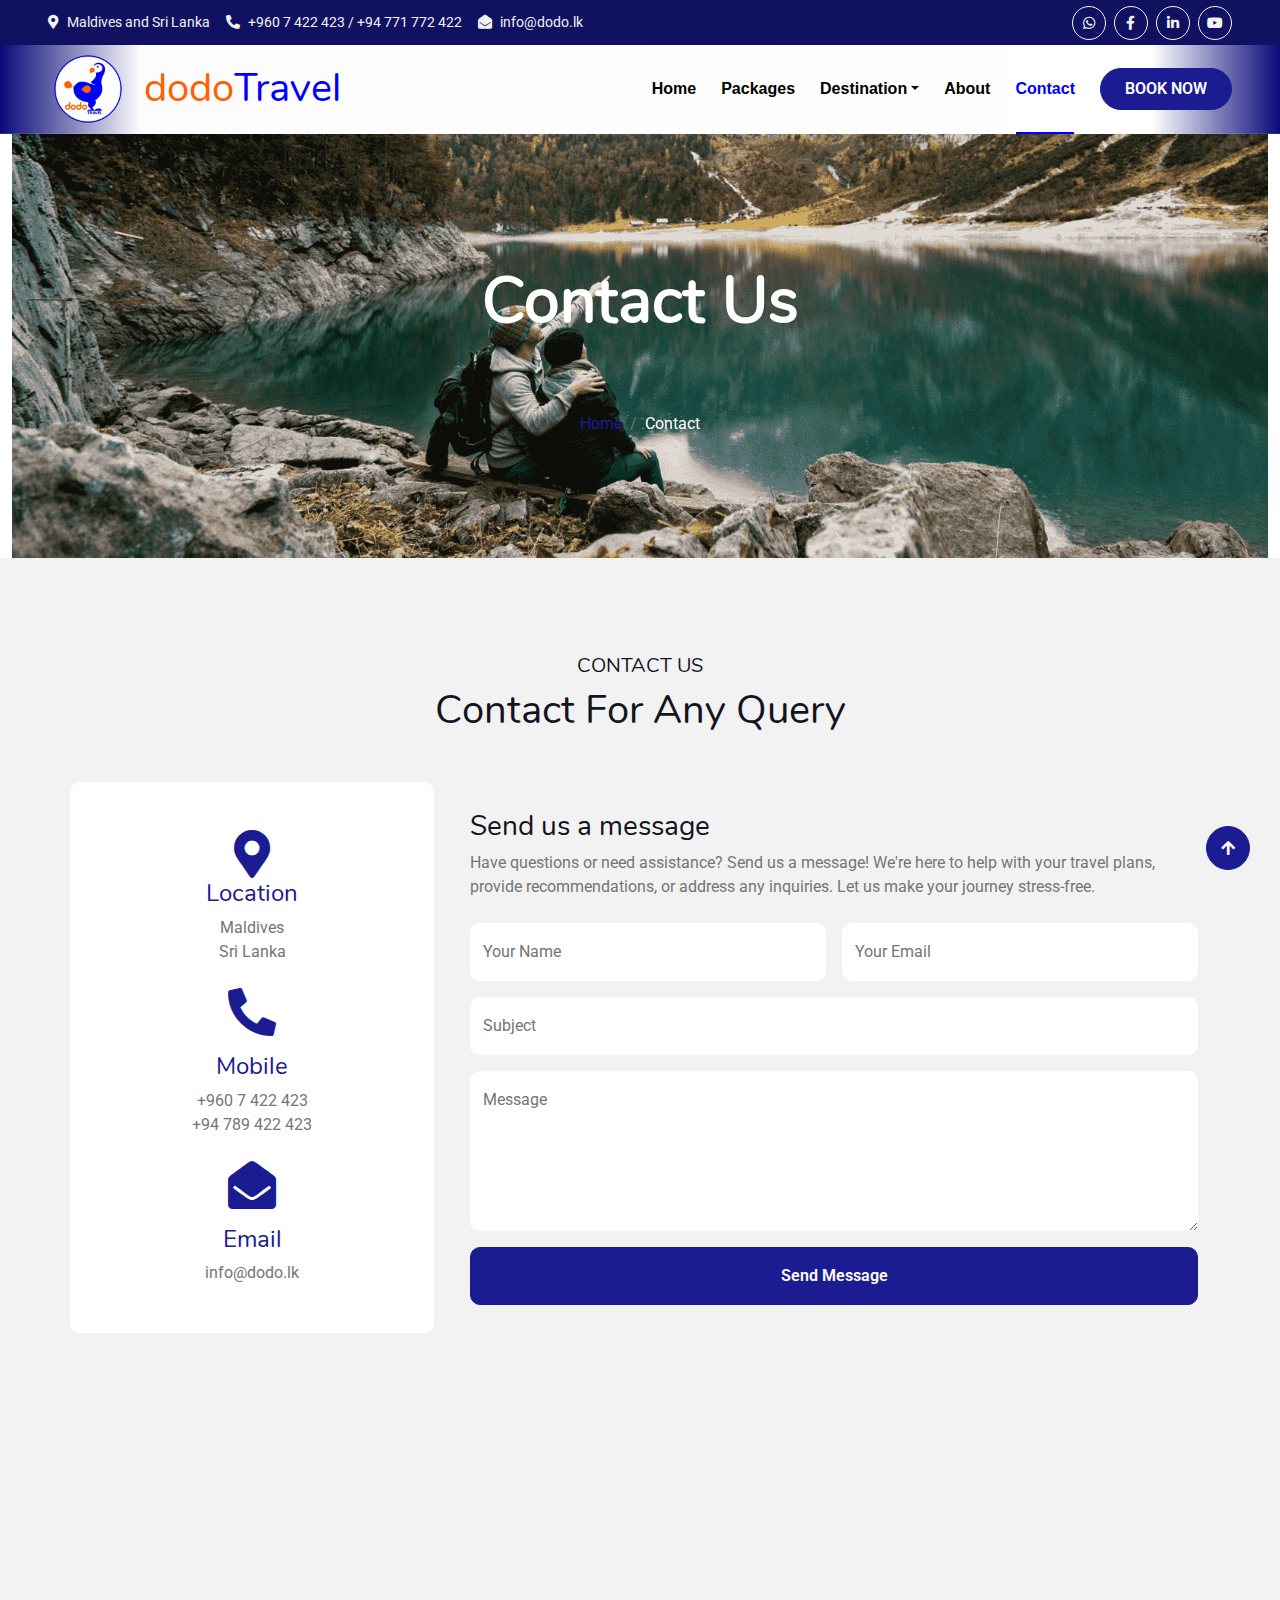
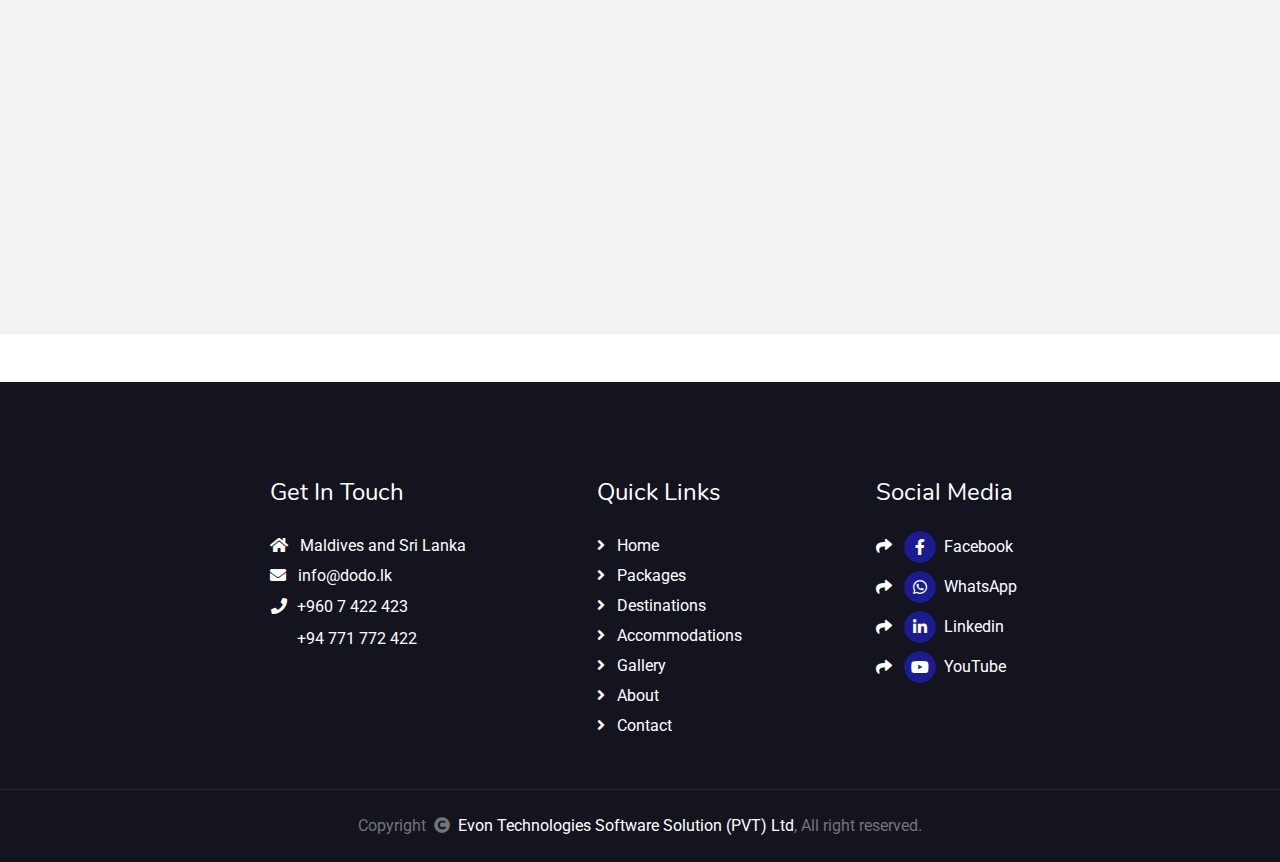
<file: contact.html>
<!DOCTYPE html>
<html lang="en">

    <head>
        <meta charset="utf-8">
        <title>Travela - Tourism Website Template</title>
        <meta content="width=device-width, initial-scale=1.0" name="viewport">
        <meta content="" name="keywords">
        <meta content="" name="description">

        <link rel="icon" href="img/logo.png">

        <!-- Google Web Fonts -->
        <link rel="preconnect" href="https://fonts.googleapis.com">
        <link rel="preconnect" href="https://fonts.gstatic.com" crossorigin>
        <link href="https://fonts.googleapis.com/css2?family=Jost:wght@500;600&family=Roboto&display=swap" rel="stylesheet"> 

        <!-- Icon Font Stylesheet -->
        <link rel="stylesheet" href="https://use.fontawesome.com/releases/v5.15.4/css/all.css"/>
        <link href="https://cdn.jsdelivr.net/npm/bootstrap-icons@1.4.1/font/bootstrap-icons.css" rel="stylesheet">

        <!-- Libraries Stylesheet -->
        <link href="lib/owlcarousel/assets/owl.carousel.min.css" rel="stylesheet">
        <link href="lib/lightbox/css/lightbox.min.css" rel="stylesheet">


        <!-- Customized Bootstrap Stylesheet -->
        <link href="css/bootstrap.min.css" rel="stylesheet">

        <!-- Template Stylesheet -->
        <link href="css/style.css" rel="stylesheet">
    </head>

    <body>

        <!-- Spinner Start -->
        <div id="spinner" class="show bg-white position-fixed translate-middle w-100 vh-100 top-50 start-50 d-flex align-items-center justify-content-center">
            <div class="spinner-border text-primary" style="width: 3rem; height: 3rem;" role="status">
                <span class="sr-only">Loading...</span>
            </div>
        </div>
        <!-- Spinner End -->

        <!-- Topbar Start -->
        <div class="container-fluid px-5 d-none d-lg-block top--bar">
            <div class="row gx-0">
                <div class="col-lg-8 text-center text-lg-start mb-2 mb-lg-0">
                    <div class="d-inline-flex align-items-center" style="height: 45px;">
                        <small class="me-3 text-light"><i class="fa fa-map-marker-alt me-2"></i>Maldives and Sri
                            Lanka</small>
                        <small class="me-3 text-light"><i class="fa fa-phone-alt me-2"></i>+960 7 422 423 / +94 771 772
                            422</small>
                        <small class="text-light"><i class="fa fa-envelope-open me-2"></i>info@dodo.lk</small>
                    </div>
                </div>
                <div class="col-lg-4 text-center text-lg-end">
                    <div class="d-inline-flex align-items-center" style="height: 45px;">
                        <a class="btn btn-sm btn-outline-light btn-sm-square rounded-circle me-2" href="https://wa.link/vpjzv8" target="_blank"><i
                                class="fab fa-whatsapp fw-normal"></i></a>
                        <a class="btn btn-sm btn-outline-light btn-sm-square rounded-circle me-2" href="https://www.facebook.com/profile.php?id=61565220060400" target="_blank"><i
                                class="fab fa-facebook-f fw-normal"></i></a>
                        <a class="btn btn-sm btn-outline-light btn-sm-square rounded-circle me-2" href="https://www.linkedin.com/in/shan-ramanathan-57a97214b/" target="_blank"><i
                                class="fab fa-linkedin-in fw-normal"></i></a>
                        <a class="btn btn-sm btn-outline-light btn-sm-square rounded-circle" href="https://www.youtube.com/@Travelmaldivesandsrilanka" target="_blank"><i
                                class="fab fa-youtube fw-normal"></i></a>
                    </div>
                </div>
            </div>
        </div>
        <!-- Topbar End -->
    
        <!-- Navbar & Hero Start -->
        <div class="container-fluid position-relative p-0">
            <nav class="navbar navbar-expand-lg navbar-light px-4 px-lg-5 py-3 py-lg-0">
                <a href="index.html" class="navbar-brand p-0">
                    <h1 class="text-primary m-0"><i class="fa me-3">
                            <img src="img/logo.png" class="header--logo">
                        </i><span style="color: #fe6100;">dodo</span><span style="color: #0000fe;">Travel</span></h1>
                    <!-- <img src="img/logo.png" alt="Logo"> -->
                </a>
                <button class="navbar-toggler" type="button" data-bs-toggle="collapse" data-bs-target="#navbarCollapse">
                    <span class="fa fa-bars"></span>
                </button>
                <div class="collapse navbar-collapse" id="navbarCollapse">
                    <div class="navbar-nav ms-auto py-0">
                        <a href="index.html" class="nav-item nav-link">Home</a>
                        <a href="packages.html" class="nav-item nav-link">Packages</a>
                        <div class="nav-item dropdown">
                            <a href="#" class="nav-link dropdown-toggle" data-bs-toggle="dropdown">Destination</a>
                            <div class="dropdown-menu m-0">
                                <a href="destination.html" class="dropdown-item">Destination</a>
                                <span class="dropdown-header" style="font-size: 1rem;">Accommodations
                                    <a href="accommodations.html#maldives" class="dropdown-item">Maldives</a>
                                    <a href="accommodations.html#lanka" class="dropdown-item">Sri Lanka</a>
                                </span>
                                <a href="gallery.html" class="dropdown-item">Gallery</a>
                            </div>
                        </div>
                        <a href="about.html" class="nav-item nav-link">About</a>
                        <a href="contact.html" class="nav-item nav-link active">Contact</a>
                    </div>
                    <a href="index.html#bookTour" class="btn btn-primary rounded-pill py-2 px-4">BOOK&nbsp;NOW</a>
                </div>
            </nav>
        </div>
        <!-- Navbar & Hero End -->

        <!-- Header Start -->
        <div class="container-fluid">
            <div class="con--img">
                <div class="container text-center py-5 con--txt">
                    <div class="mt-5 py-lg-5">
                    <h3 class="text-white display-3 mb-4">Contact Us</h3>
                    </div>
                    <div>
                        <ol class="breadcrumb justify-content-center mb-0">
                            <li class="breadcrumb-item"><a href="index.html">Home</a></li>
                            <li class="breadcrumb-item active text-white">Contact</li>
                        </ol>
                    </div>
                </div>
            </div>
        </div>
        <!-- Header End -->

        <!-- Contact Start -->
        <div class="container-fluid contact bg-light py-5">
            <div class="container py-5">
                <div class="mx-auto text-center mb-5" style="max-width: 900px;">
                    <h5 class="section-title px-3">Contact Us</h5>
                    <h1 class="mb-0">Contact For Any Query</h1>
                </div>
                <div class="row g-5 align-items-center">
                    <div class="col-lg-4">
                        <div class="bg-white rounded p-4 row py-md-5">
                            <div class="text-center mb-4 col-md-4 col-lg-12">
                                <i class="fa fa-map-marker-alt fa-3x text-primary"></i>
                                <h4 class="text-primary">Location</h4>
                                <p class="mb-0">Maldives<br>Sri Lanka</p>
                            </div>
                            <div class="text-center mb-4 col-md-4 col-lg-12">
                                <i class="fa fa-phone-alt fa-3x text-primary mb-3"></i>
                                <h4 class="text-primary">Mobile</h4>
                                <p class="mb-0">+960 7 422 423</p>
                                <p class="mb-0">+94 789 422 423</p>
                            </div>
                           
                            <div class="text-center col-md-4 col-lg-12">
                                <i class="fa fa-envelope-open fa-3x text-primary mb-3"></i>
                                <h4 class="text-primary">Email</h4>
                                <p class="mb-0">info@dodo.lk</p>
                            </div>
                        </div>
                    </div>
                    <div class="col-lg-8">
                        <h3 class="mb-2">Send us a message</h3>
                        <p class="mb-4">Have questions or need assistance? Send us a message! We're here to help with your travel plans, provide recommendations, or address any inquiries. Let us make your journey stress-free.</p>
                        <form>
                            <div class="row g-3">
                                <div class="col-md-6">
                                    <div class="form-floating">
                                        <input type="text" class="form-control border-0" id="name" placeholder="Your Name">
                                        <label for="name">Your Name</label>
                                    </div>
                                </div>
                                <div class="col-md-6">
                                    <div class="form-floating">
                                        <input type="email" class="form-control border-0" id="email" placeholder="Your Email">
                                        <label for="email">Your Email</label>
                                    </div>
                                </div>
                                <div class="col-12">
                                    <div class="form-floating">
                                        <input type="text" class="form-control border-0" id="subject" placeholder="Subject">
                                        <label for="subject">Subject</label>
                                    </div>
                                </div>
                                <div class="col-12">
                                    <div class="form-floating">
                                        <textarea class="form-control border-0" placeholder="Leave a message here" id="message" style="height: 160px"></textarea>
                                        <label for="message">Message</label>
                                    </div>
                                </div>
                                <div class="col-12">
                                    <button class="btn btn-primary w-100 py-3" type="submit">Send Message</button>
                                </div>
                            </div>
                        </form>
                    </div>
                    <div class="col-md-6">
                        <div class="rounded">
                            <iframe src="https://www.google.com/maps/embed?pb=!1m18!1m12!1m3!1d8159199.921096217!2d67.94091904996493!3d3.09882189467529!2m3!1f0!2f0!3f0!3m2!1i1024!2i768!4f13.1!3m3!1m2!1s0x24b599bfaafb7bbd%3A0x414509e181956289!2sMaldives!5e0!3m2!1sen!2slk!4v1728051258655!5m2!1sen!2slk" width="600" height="450" style="border:0;" allowfullscreen="" loading="lazy" referrerpolicy="no-referrer-when-downgrade"></iframe>
                        </div>
                    </div>
                    <div class="col-md-6">
                        <div class="rounded">
                            <iframe src="https://www.google.com/maps/embed?pb=!1m18!1m12!1m3!1d2023629.3702900212!2d78.2051152056012!3d7.853020713378661!2m3!1f0!2f0!3f0!3m2!1i1024!2i768!4f13.1!3m3!1m2!1s0x3ae2593cf65a1e9d%3A0xe13da4b400e2d38c!2sSri%20Lanka!5e0!3m2!1sen!2slk!4v1728051303441!5m2!1sen!2slk" width="600" height="450" style="border:0;" allowfullscreen="" loading="lazy" referrerpolicy="no-referrer-when-downgrade"></iframe>
                        </div>
                    </div>
                </div>
            </div>
        </div>
        <!-- Contact End -->

        <!-- Footer Start -->
        <div class="container-fluid bg-dark text-light footer pt-5 mt-5 wow fadeIn">
            <div class="container py-5">
                <div class="row g-5 ms-lg-5" style="width: 100%;display: flex; justify-content: center;">
                    <div class="col-md-12 col-lg-3">
                        <div class="footer-item d-flex flex-column">
                            <h4 class="mb-4 text-white">Get In Touch</h4>
                            <a href=""><i class="fas fa-home me-2"></i> Maldives&nbsp;and Sri&nbsp;Lanka</a>
                            <a href="mailto:info@dodo.lk"><i class="fas fa-envelope me-2"></i> info@dodo.lk</a>
                            <a href="">
                                <table>
                                    <tr>
                                        <td><i class="fas fa-phone me-2"></i></td>
                                        <td><a href="tel:+960 7 422 423">+960 7 422 423</a></td>
                                    </tr>
                                    <tr>
                                        <td></td>
                                        <td><a href="tel:+94 771 772 422">+94 771 772 422</a></td>
                                    </tr>
                                </table>
                            </a>
                        </div>
                    </div>
                    <div class="col-md-6 col-lg-3 ms-lg-5">
                        <div class="footer-item d-flex flex-column">
                            <h4 class="mb-4 text-white">Quick Links</h4>
                            <a href="index.html"><i class="fas fa-angle-right me-2"></i> Home</a>
                            <a href="packages.html"><i class="fas fa-angle-right me-2"></i> Packages</a>
                            <a href="destination.html"><i class="fas fa-angle-right me-2"></i> Destinations</a>
                            <a href="accommodations.html"><i class="fas fa-angle-right me-2"></i> Accommodations</a>
                            <a href="gallery.html"><i class="fas fa-angle-right me-2"></i> Gallery</a>
                            <a href="about.html"><i class="fas fa-angle-right me-2"></i> About</a>
                            <a href="#"><i class="fas fa-angle-right me-2"></i> Contact</a>
                        </div>
                    </div>
                    <div class="col-md-6 col-lg-3">
                        <div class="footer-item d-flex flex-column">
                            <h4 class="mb-4 text-white">Social Media</h4>
                            <div class="align-items-center">
                                <div class="align-items-center d-flex flex-row">
                                    <a href="">
                                        <i class="fas fa-share fa-1x text-white me-2"></i>
                                        <a class="btn-square btn btn-primary rounded-circle mx-1" href="https://www.facebook.com/profile.php?id=61565220060400" target="_blank">
                                            <i class="fab fa-facebook-f"></i>
                                            <a href="https://www.facebook.com/profile.php?id=61565220060400" target="_blank"><i class="fas me-0"></i> Facebook</a>
                                        </a>
                                    </a>
                                </div>
                                <div class="align-items-center d-flex flex-row mt-2">
                                    <a href=""></a>
                                    <i class="fas fa-share fa-1x text-white me-2"></i>
                                    <a class="btn-square btn btn-primary rounded-circle mx-1" href="https://wa.link/vpjzv8" target="_blank">
                                        <i class="fab fa-whatsapp"></i>
                                        <a href="https://wa.link/vpjzv8" target="_blank"><i class="fas me-0"></i> WhatsApp</a>
                                    </a>
                                    </a>
                                </div>
                                <div class="align-items-center d-flex flex-row mt-2">
                                    <a href=""></a>
                                    <i class="fas fa-share fa-1x text-white me-2"></i>
                                    <a class="btn-square btn btn-primary rounded-circle mx-1" href="https://www.linkedin.com/in/shan-ramanathan-57a97214b" target="_blank">
                                        <i class="fab fa-linkedin-in"></i>
                                        <a href="https://www.linkedin.com/in/shan-ramanathan-57a97214b" target="_blank"><i class="fas me-0"></i> Linkedin</a>
                                    </a>
                                    </a>
                                </div>
                                <div class="align-items-center d-flex flex-row mt-2">
                                    <a href=""></a>
                                    <i class="fas fa-share fa-1x text-white me-2"></i>
                                    <a class="btn-square btn btn-primary rounded-circle mx-1" href="https://www.youtube.com/@Travelmaldivesandsrilanka" target="_blank">
                                        <i class="fab fa-youtube"></i>
                                        <a href="https://www.youtube.com/@Travelmaldivesandsrilanka" target="_blank"><i class="fas me-0"></i> YouTube</a>
                                    </a>
                                    </a>
                                </div>
                            </div>
                        </div>
                    </div>
                </div>
            </div>
        </div>
    <!-- Footer End -->

    <!-- Copyright Start -->
    <div class="container-fluid copyright text-body py-4">
        <div class="container copyright--container">
            <div class="row g-4 align-items-center">
                <div class="col-md-12 text-center text-md-end mb-md-0">
                    Copyright&nbsp;&nbsp;</a><i class="fas fa-copyright me-2"></i><a class="text-white" href="https://evotechsoftwaresolutions.com/">Evon Technologies Software Solution (PVT) Ltd</a>, All right
                    reserved.
                </div>
            </div>
        </div>
    </div>
    <!-- Copyright End -->

        <!-- Back to Top -->
        <a href="#" class="btn btn-primary btn-primary-outline-0 btn-md-square back-to-top"><i class="fa fa-arrow-up"></i></a>   

        
        <!-- JavaScript Libraries -->
        <script src="https://ajax.googleapis.com/ajax/libs/jquery/3.6.4/jquery.min.js"></script>
        <script src="https://cdn.jsdelivr.net/npm/bootstrap@5.0.0/dist/js/bootstrap.bundle.min.js"></script>
        <script src="lib/easing/easing.min.js"></script>
        <script src="lib/waypoints/waypoints.min.js"></script>
        <script src="lib/owlcarousel/owl.carousel.min.js"></script>
        <script src="lib/lightbox/js/lightbox.min.js"></script>
        

        <!-- Template Javascript -->
        <script src="js/main.js"></script>
    </body>

</html>
</file>
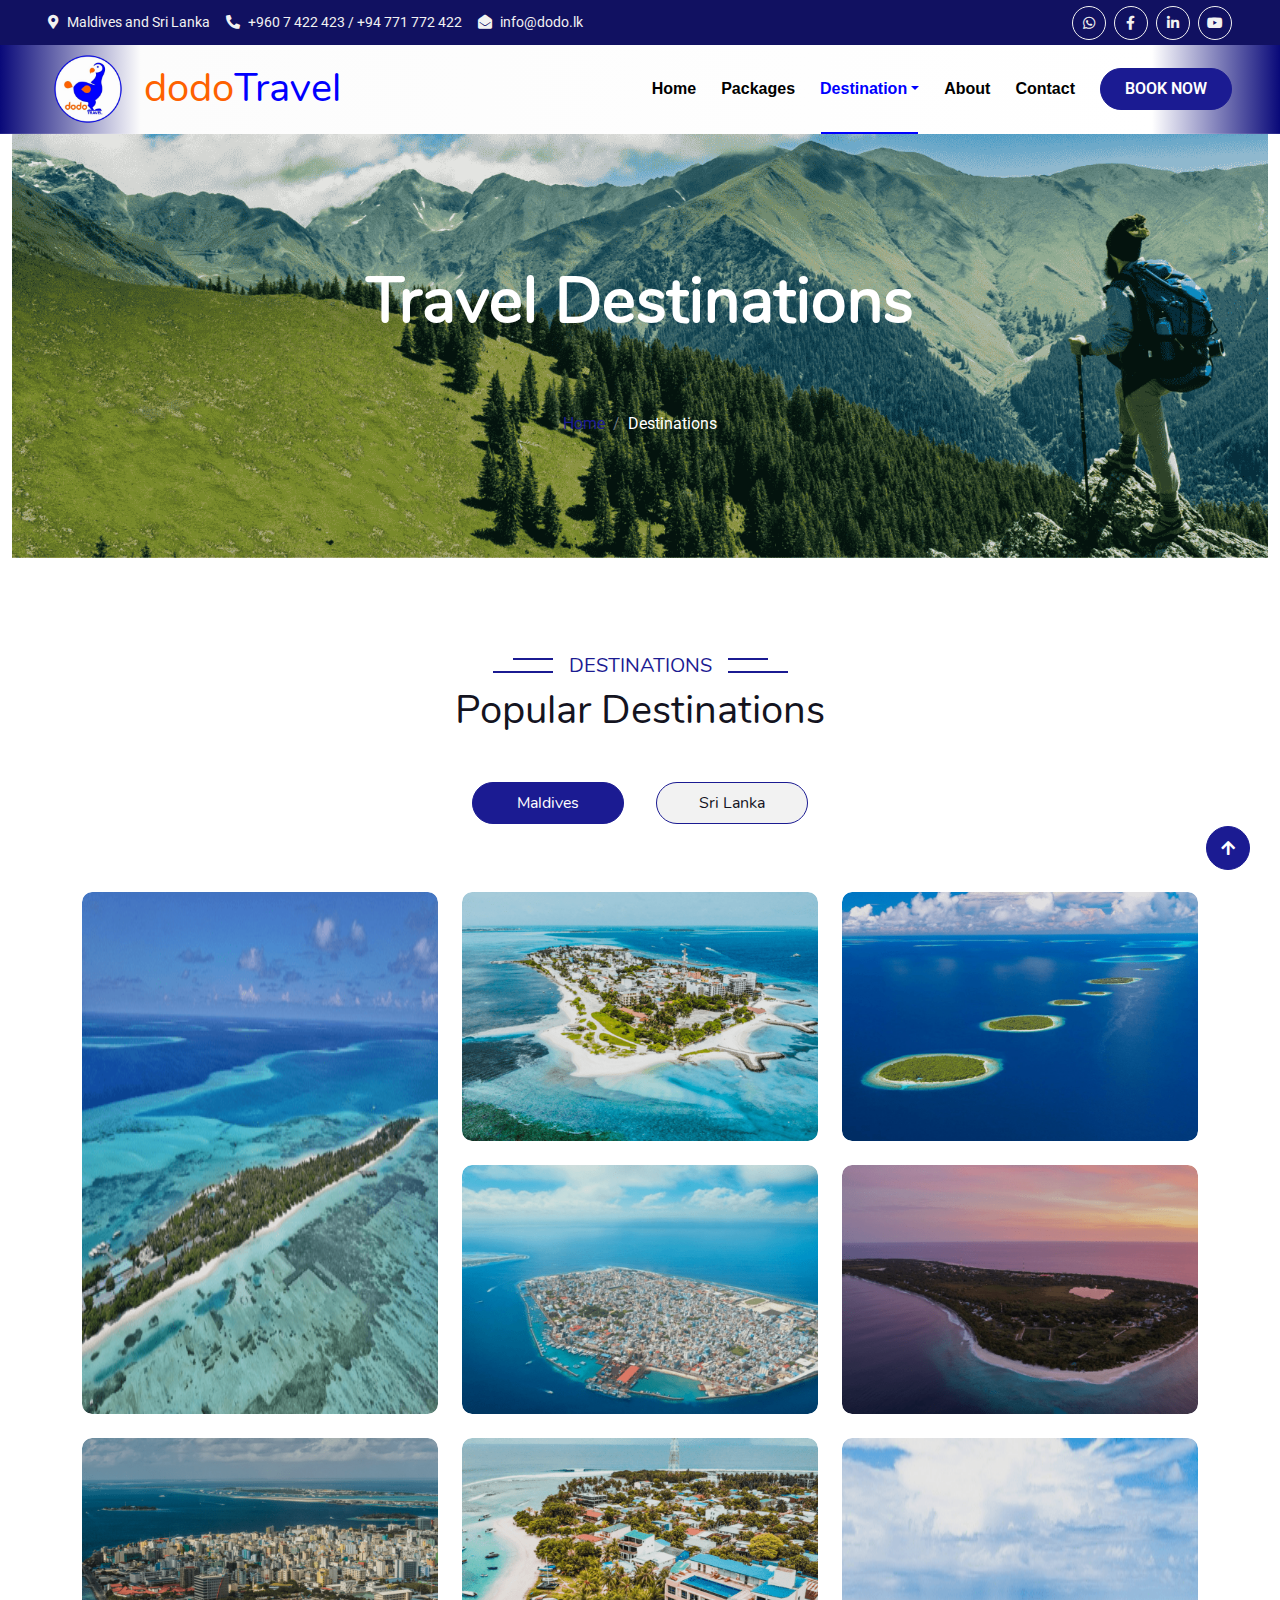
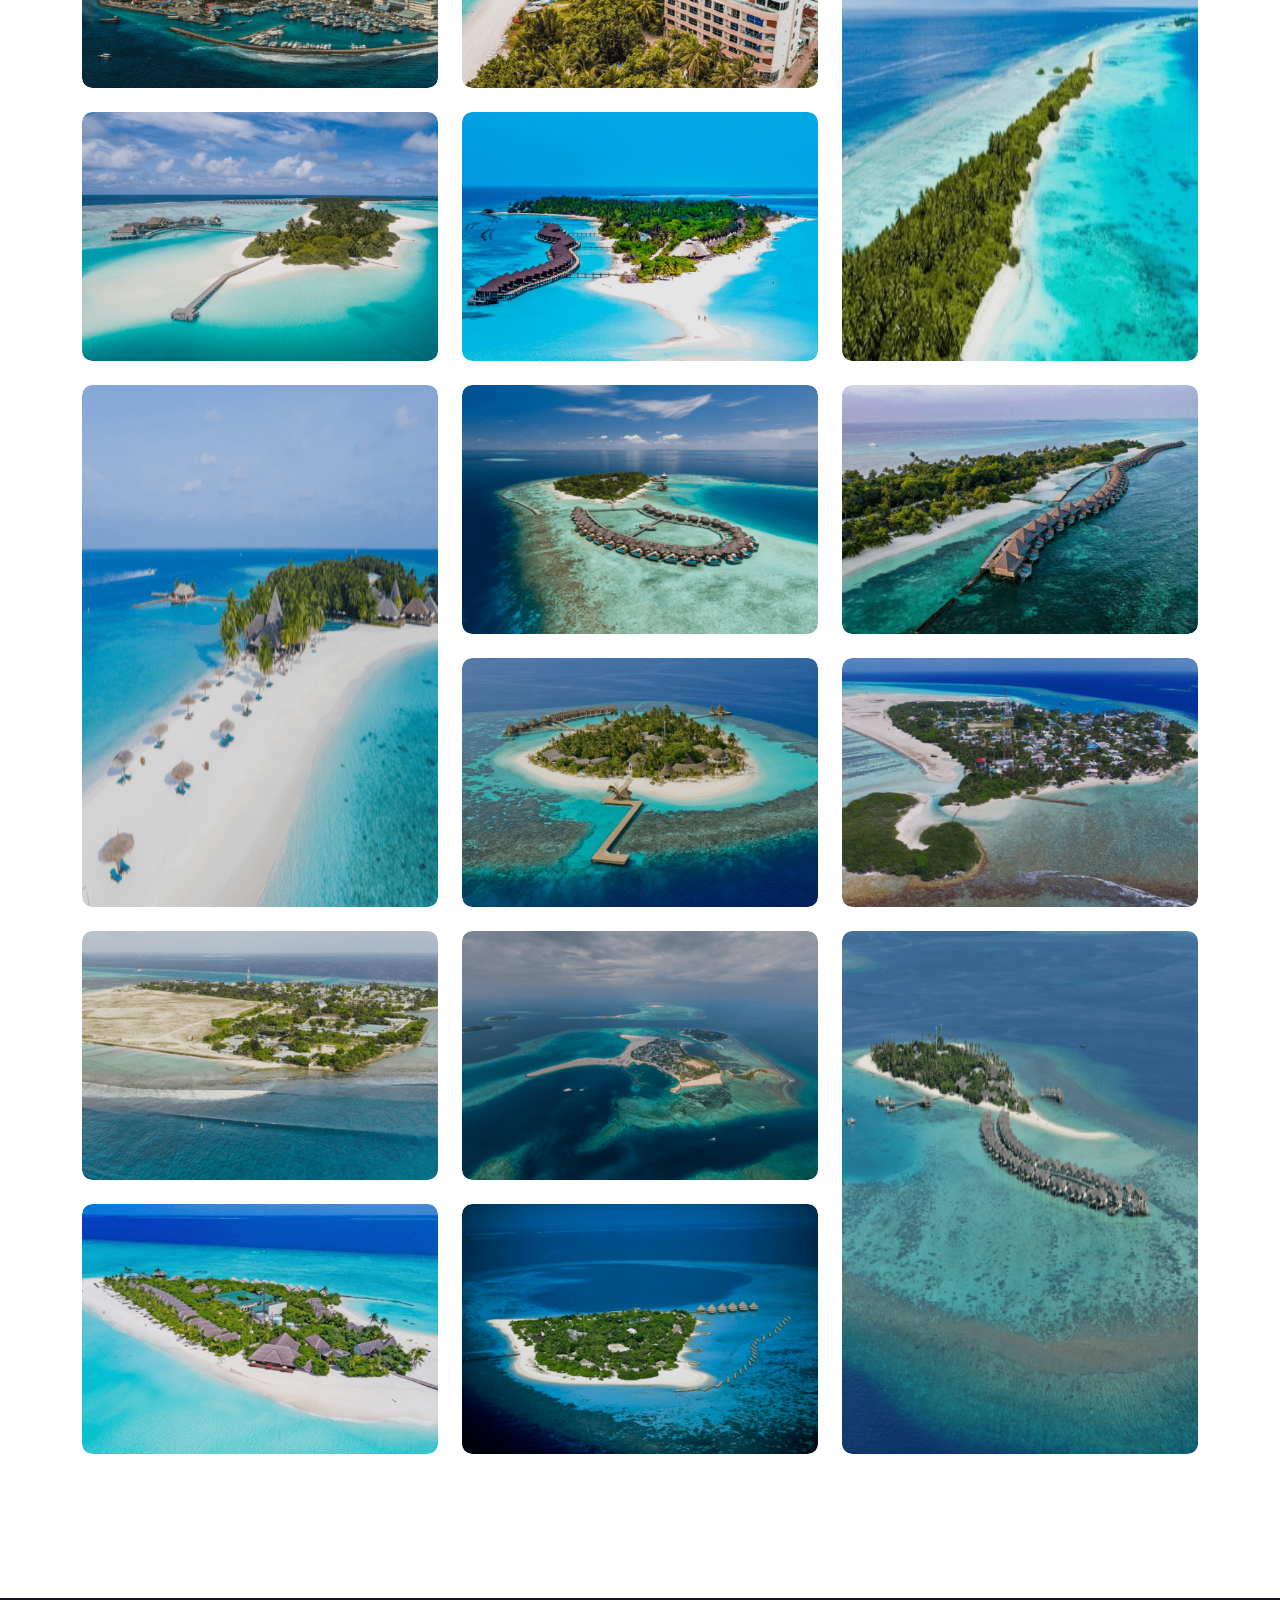
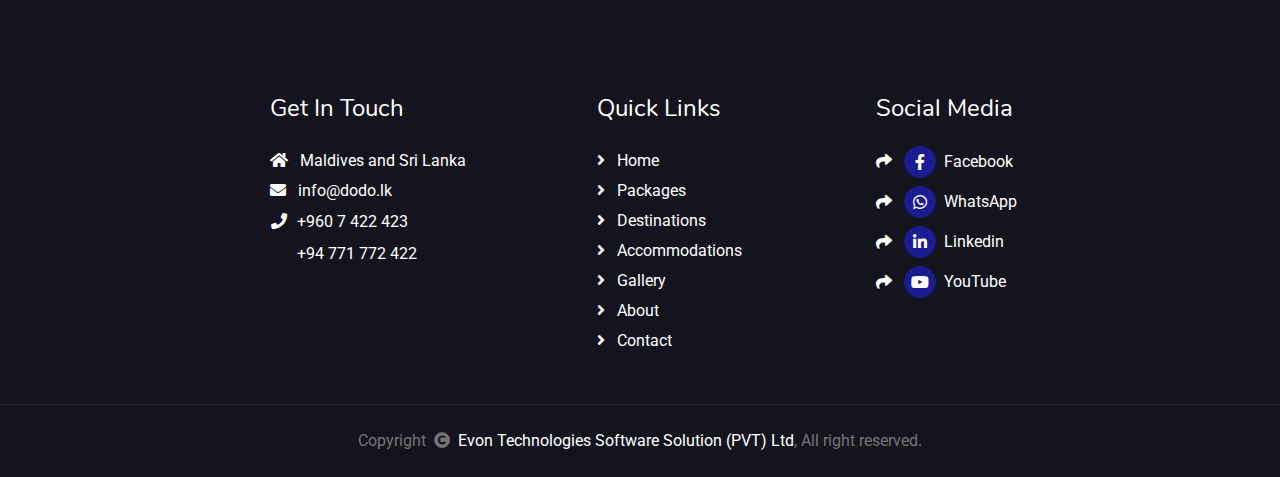
<file: destination.html>
<!DOCTYPE html>
<html lang="en">

<head>
    <meta charset="utf-8">
    <title>Travela - Tourism Website Template</title>
    <meta content="width=device-width, initial-scale=1.0" name="viewport">
    <meta content="" name="keywords">
    <meta content="" name="description">

    <link rel="icon" href="img/logo.png">

    <!-- Google Web Fonts -->
    <link rel="preconnect" href="https://fonts.googleapis.com">
    <link rel="preconnect" href="https://fonts.gstatic.com" crossorigin>
    <link href="https://fonts.googleapis.com/css2?family=Jost:wght@500;600&family=Roboto&display=swap" rel="stylesheet">

    <!-- Icon Font Stylesheet -->
    <link rel="stylesheet" href="https://use.fontawesome.com/releases/v5.15.4/css/all.css" />
    <link href="https://cdn.jsdelivr.net/npm/bootstrap-icons@1.4.1/font/bootstrap-icons.css" rel="stylesheet">

    <!-- Libraries Stylesheet -->
    <link href="lib/owlcarousel/assets/owl.carousel.min.css" rel="stylesheet">
    <link href="lib/lightbox/css/lightbox.min.css" rel="stylesheet">


    <!-- Customized Bootstrap Stylesheet -->
    <link href="css/bootstrap.min.css" rel="stylesheet">

    <!-- Template Stylesheet -->
    <link href="css/style.css" rel="stylesheet">
</head>

<body>

    <!-- Spinner Start -->
    <div id="spinner"
        class="show bg-white position-fixed translate-middle w-100 vh-100 top-50 start-50 d-flex align-items-center justify-content-center">
        <div class="spinner-border text-primary" style="width: 3rem; height: 3rem;" role="status">
            <span class="sr-only">Loading...</span>
        </div>
    </div>
    <!-- Spinner End -->

    <!-- Topbar Start -->
    <div class="container-fluid px-5 d-none d-lg-block top--bar">
        <div class="row gx-0">
            <div class="col-lg-8 text-center text-lg-start mb-2 mb-lg-0">
                <div class="d-inline-flex align-items-center" style="height: 45px;">
                    <small class="me-3 text-light"><i class="fa fa-map-marker-alt me-2"></i>Maldives and Sri
                        Lanka</small>
                    <small class="me-3 text-light"><i class="fa fa-phone-alt me-2"></i>+960 7 422 423 / +94 771 772
                        422</small>
                    <small class="text-light"><i class="fa fa-envelope-open me-2"></i>info@dodo.lk</small>
                </div>
            </div>
            <div class="col-lg-4 text-center text-lg-end">
                <div class="d-inline-flex align-items-center" style="height: 45px;">
                    <a class="btn btn-sm btn-outline-light btn-sm-square rounded-circle me-2" href="https://wa.link/vpjzv8" target="_blank"><i
                            class="fab fa-whatsapp fw-normal"></i></a>
                    <a class="btn btn-sm btn-outline-light btn-sm-square rounded-circle me-2" href="https://www.facebook.com/profile.php?id=61565220060400" target="_blank"><i
                            class="fab fa-facebook-f fw-normal"></i></a>
                    <a class="btn btn-sm btn-outline-light btn-sm-square rounded-circle me-2" href="https://www.linkedin.com/in/shan-ramanathan-57a97214b/" target="_blank"><i
                            class="fab fa-linkedin-in fw-normal"></i></a>
                    <a class="btn btn-sm btn-outline-light btn-sm-square rounded-circle" href="https://www.youtube.com/@Travelmaldivesandsrilanka" target="_blank"><i
                            class="fab fa-youtube fw-normal"></i></a>
                </div>
            </div>
        </div>
    </div>
    <!-- Topbar End -->

    <!-- Navbar & Hero Start -->
    <div class="container-fluid position-relative p-0">
        <nav class="navbar navbar-expand-lg navbar-light px-4 px-lg-5 py-3 py-lg-0">
            <a href="index.html" class="navbar-brand p-0">
                <h1 class="text-primary m-0"><i class="fa me-3">
                        <img src="img/logo.png" class="header--logo">
                    </i><span style="color: #fe6100;">dodo</span><span style="color: #0000fe;">Travel</span></h1>
                <!-- <img src="img/logo.png" alt="Logo"> -->
            </a>
            <button class="navbar-toggler" type="button" data-bs-toggle="collapse" data-bs-target="#navbarCollapse">
                <span class="fa fa-bars"></span>
            </button>
            <div class="collapse navbar-collapse" id="navbarCollapse">
                <div class="navbar-nav ms-auto py-0">
                    <a href="index.html" class="nav-item nav-link">Home</a>
                    <a href="packages.html" class="nav-item nav-link">Packages</a>
                    <div class="nav-item dropdown">
                        <a href="#" class="nav-link dropdown-toggle active" data-bs-toggle="dropdown">Destination</a>
                        <div class="dropdown-menu m-0">
                            <a href="destination.html" class="dropdown-item">Destination</a>
                            <span class="dropdown-header" style="font-size: 1rem;">Accommodations
                                <a href="accommodations.html#maldives" class="dropdown-item">Maldives</a>
                                <a href="accommodations.html#lanka" class="dropdown-item">Sri Lanka</a>
                            </span>
                            <a href="gallery.html" class="dropdown-item">Gallery</a>
                        </div>
                    </div>
                    <a href="about.html" class="nav-item nav-link">About</a>
                    <a href="contact.html" class="nav-item nav-link">Contact</a>
                </div>
                <a href="index.html#bookTour" class="btn btn-primary rounded-pill py-2 px-4">BOOK&nbsp;NOW</a>
            </div>
        </nav>
    </div>
    <!-- Navbar & Hero End -->

    <!-- Header Start -->
    <div class="container-fluid">
        <div class="des--img">
            <div class="container text-center py-5 des--txt">
                <div class="mt-5 py-lg-5">
                    <h3 class="text-white display-3 mb-4">Travel Destinations</h3>
                </div>
                <div>
                    <ol class="breadcrumb justify-content-center mb-0">
                        <li class="breadcrumb-item"><a href="index.html">Home</a></li>
                        <li class="breadcrumb-item active text-white">Destinations</li>
                    </ol>
                </div>
            </div>
        </div>
    </div>
    <!-- Header End -->

    <!-- Destination Start -->
    <div class="container-fluid destination py-5">
        <div class="container py-5">
            <div class="mx-auto text-center mb-5" style="max-width: 900px;" data-wow-delay="0.1s">
                <h5 class="section-title bg-white text-center text-primary px-3">Destinations</h5>
                <h1 class="mb-0">Popular Destinations</h1>
            </div>
            <div class="tab-class text-center">
                <ul class="nav nav-pills d-inline-flex justify-content-center mb-5">
                    <li class="nav-item">
                        <a class="d-flex mx-3 py-2 border border-primary bg-light rounded-pill active"
                            data-bs-toggle="pill" href="#tab-1">
                            <span class="text-dark" style="width: 150px;">Maldives</span>
                        </a>
                    </li>
                    <li class="nav-item">
                        <a class="d-flex py-2 mx-3 border border-primary bg-light rounded-pill" data-bs-toggle="pill"
                            href="#tab-2">
                            <span class="text-dark" style="width: 150px;">Sri Lanka</span>
                        </a>
                    </li>
                </ul>
                <div class="tab-content">
                    <div id="tab-1" class="tab-pane fade show p-0 active">
                        <div class="row g-4">
                            <div class="col-xl-4" id="male1">
                                <div class="destination-img h-100">
                                    <img class="img-fluid rounded w-100 h-100" src="img/destination/mal4.png" alt="">
                                    <div class="destination-overlay p-4">
                                        <h4 class="text-white mb-2 mt-3">Ari Atoll</h4>
                                        <span class="text-white">
                                            Ari Atoll is renowned for its beautiful resorts and fantastic diving spots.
                                            The waters here are home to a variety of marine species, including whale
                                            sharks and vibrant coral reefs. Whether you’re diving, snorkeling, or just
                                            relaxing on the beach, Ari Atoll is a must-visit for nature lovers.
                                        </span>
                                    </div>
                                    <div class="search-icon">
                                        <a href="img/destination-2.jpg" data-lightbox="destination-2"><i
                                                class="text-dark"></i></a>
                                    </div>
                                </div>
                            </div>
                            <div class="col-xl-8">
                                <div class="row g-4">
                                    <div class="col-lg-6" id="male2">
                                        <div class="destination-img" data-wow-delay="0.3s">
                                            <img class="img-fluid rounded w-100" src="img/destination/mal2.png" alt="">
                                            <div class="destination-overlay p-4">
                                                <h4 class="text-white mb-2 mt-3">Maafushi</h4>
                                                <span class="text-white">
                                                    Maafushi is a local island that offers a more authentic Maldivian
                                                    experience. Known for its beautiful beaches and budget-friendly
                                                    guesthouses, visitors can enjoy water sports like snorkeling and
                                                    diving. The island’s relaxed vibe makes it a perfect spot for those
                                                    looking to experience local culture.
                                                </span>
                                            </div>
                                            <div class="search-icon">
                                                <a href="img/destination-2.jpg" data-lightbox="destination-2"><i
                                                        class="text-dark"></i></a>
                                            </div>
                                        </div>
                                    </div>
                                    <div class="col-lg-6" id="male3">
                                        <div class="destination-img" data-wow-delay="0.3s">
                                            <img class="img-fluid rounded w-100" src="img/destination/mal3.png" alt="">
                                            <div class="destination-overlay p-4">
                                                <h4 class="text-white mb-2 mt-3">Baa Atoll</h4>
                                                <span class="text-white">
                                                    Baa Atoll, a UNESCO Biosphere Reserve, is famous for its incredible
                                                    biodiversity, including Hanifaru Bay, known for seasonal manta ray
                                                    gatherings. The atoll offers stunning resorts, pristine beaches, and
                                                    exceptional diving opportunities to explore coral reefs teeming with
                                                    marine life.
                                                </span>
                                            </div>
                                            <div class="search-icon">
                                                <a href="img/destination-2.jpg" data-lightbox="destination-2"><i
                                                        class="text-dark"></i></a>
                                            </div>
                                        </div>
                                    </div>
                                    <div class="col-lg-6" id="male4">
                                        <div class="destination-img" data-wow-delay="0.5s">
                                            <img class="img-fluid rounded w-100" src="img/destination/mal1.png" alt="">
                                            <div class="destination-overlay p-4">
                                                <h4 class="text-white mb-2 mt-3">Malé</h4>
                                                <span class="text-white">
                                                    The capital city of the Maldives, Malé, is a bustling hub of culture
                                                    and commerce. Visitors can explore the Maldives Islamic Centre, the
                                                    vibrant fish market, and the local shops. Don’t miss the chance to
                                                    visit the National Museum to learn about the country’s rich history
                                                    and heritage.
                                                </span>
                                            </div>
                                            <div class="search-icon">
                                                <a href="img/destination-2.jpg" data-lightbox="destination-2"><i
                                                        class="text-dark"></i></a>
                                            </div>
                                        </div>
                                    </div>
                                    <div class="col-lg-6" id="male5">
                                        <div class="destination-img" data-wow-delay="0.7s">
                                            <img class="img-fluid rounded w-100" src="img/destination/mal5.png" alt="">
                                            <div class="destination-overlay p-4">
                                                <h4 class="text-white mb-2 mt-3">Fuvahmulah</h4>
                                                <span class="text-white">
                                                    Fuvahmulah is a unique island with a diverse landscape, including
                                                    freshwater lakes and lush greenery. It is known for its incredible
                                                    diving experiences, particularly for spotting tiger sharks. The
                                                    island's local culture and hospitality provide visitors with a
                                                    different perspective of the Maldives.
                                                </span>
                                            </div>
                                            <div class="search-icon">
                                                <a href="img/destination-2.jpg" data-lightbox="destination-2"><i
                                                        class="text-dark"></i></a>
                                            </div>
                                        </div>
                                    </div>
                                </div>
                            </div>
                            <div class="col-xl-8">
                                <div class="row g-4">
                                    <div class="col-lg-6">
                                        <div class="destination-img">
                                            <img class="img-fluid rounded w-100" src="img/destination/mal6.png" alt="">
                                            <div class="destination-overlay p-4">
                                                <h4 class="text-white mb-2 mt-3">Hulhumalé</h4>
                                                <span class="text-white">
                                                    Hulhumalé is a reclaimed island close to Malé, designed to
                                                    accommodate the growing population. It features beautiful beaches,
                                                    modern facilities, and a variety of accommodation options. Visitors
                                                    can enjoy water sports, explore local cafes, and take a stroll along
                                                    the beach promenade.
                                                </span>
                                            </div>
                                            <div class="search-icon">
                                                <a href="img/destination-2.jpg" data-lightbox="destination-2"><i
                                                        class="text-dark"></i></a>
                                            </div>
                                        </div>
                                    </div>
                                    <div class="col-lg-6">
                                        <div class="destination-img" data-wow-delay="0.3s">
                                            <img class="img-fluid rounded w-100" src="img/destination/mal8.png" alt="">
                                            <div class="destination-overlay p-4">
                                                <h4 class="text-white mb-2 mt-3">Thulusdhoo</h4>
                                                <span class="text-white">
                                                    Thulusdhoo is famous for its surfing spots, particularly Coke’s surf
                                                    break. The island offers a blend of local culture and adventure,
                                                    with opportunities for water sports, snorkeling, and exploring
                                                    nearby sandbanks. It’s a perfect destination for surf enthusiasts.
                                                </span>
                                            </div>
                                            <div class="search-icon">
                                                <a href="img/destination-2.jpg" data-lightbox="destination-2"><i
                                                        class="text-dark"></i></a>
                                            </div>
                                        </div>
                                    </div>
                                    <div class="col-lg-6">
                                        <div class="destination-img" data-wow-delay="0.5s">
                                            <img class="img-fluid rounded w-100" src="img/destination/mal9.png" alt="">
                                            <div class="destination-overlay p-4">
                                                <h4 class="text-white mb-2 mt-3">Niyama Private Islands</h4>
                                                <span class="text-white">
                                                    Niyama Private Islands is a luxurious resort offering unique
                                                    experiences like underwater dining and a music-themed bar. The
                                                    islands provide stunning overwater villas, pristine beaches, and a
                                                    variety of water sports, making it a top choice for luxury
                                                    travelers.
                                                </span>
                                            </div>
                                            <div class="search-icon">
                                                <a href="img/destination-2.jpg" data-lightbox="destination-2"><i
                                                        class="text-dark"></i></a>
                                            </div>
                                        </div>
                                    </div>
                                    <div class="col-lg-6">
                                        <div class="destination-img" data-wow-delay="0.7s">
                                            <img class="img-fluid rounded w-100" src="img/destination/mal11.png" alt="">
                                            <div class="destination-overlay p-4">
                                                <h4 class="text-white mb-2 mt-3">Kuredu Island</h4>
                                                <span class="text-white">
                                                    Kuredu Island is a popular resort destination known for its stunning
                                                    beaches and diverse water sports. The island offers a wide range of
                                                    accommodations, from beach villas to overwater bungalows, along with
                                                    excellent diving and snorkeling opportunities in vibrant coral
                                                    reefs.
                                                </span>
                                            </div>
                                            <div class="search-icon">
                                                <a href="img/destination-2.jpg" data-lightbox="destination-2"><i
                                                        class="text-dark"></i></a>
                                            </div>
                                        </div>
                                    </div>
                                </div>
                            </div>
                            <div class="col-xl-4">
                                <div class="destination-img h-100">
                                    <img class="img-fluid rounded w-100 h-100" src="img/destination/mal7.png" alt="">
                                    <div class="destination-overlay p-4">
                                        <h4 class="text-white mb-2 mt-3">Dhigurah</h4>
                                        <span class="text-white">
                                            Dhigurah is known for its long sandy beaches and laid-back atmosphere. The
                                            island is popular for diving and snorkeling, with opportunities to see whale
                                            sharks and vibrant coral reefs. Visitors can enjoy local cuisine at
                                            beachside cafes and explore the charming village.
                                        </span>
                                    </div>
                                    <div class="search-icon">
                                        <a href="img/destination-2.jpg" data-lightbox="destination-2"><i
                                                class="text-dark"></i></a>
                                    </div>
                                </div>
                            </div>
                            <div class="col-xl-4">
                                <div class="destination-img h-100">
                                    <img class="img-fluid rounded w-100 h-100" src="img/destination/mal10.png" alt="">
                                    <div class="destination-overlay p-4">
                                        <h4 class="text-white mb-2 mt-3">Veligandu Island</h4>
                                        <span class="text-white">
                                            Veligandu Island is known for its stunning beaches and romantic atmosphere,
                                            making it a popular destination for honeymooners. The island features
                                            beautiful resorts, excellent diving sites, and a vibrant house reef,
                                            providing a perfect backdrop for relaxation and exploration.
                                        </span>
                                    </div>
                                    <div class="search-icon">
                                        <a href="img/destination-2.jpg" data-lightbox="destination-2"><i
                                                class="text-dark"></i></a>
                                    </div>
                                </div>
                            </div>
                            <div class="col-xl-8">
                                <div class="row g-4">
                                    <div class="col-lg-6">
                                        <div class="destination-img">
                                            <img class="img-fluid rounded w-100" src="img/destination/mal12.png" alt="">
                                            <div class="destination-overlay p-4">
                                                <h4 class="text-white mb-2 mt-3">Baros Maldives</h4>
                                                <span class="text-white">
                                                    Baros Maldives is a luxurious resort known for its impeccable
                                                    service and stunning natural beauty. Visitors can enjoy private
                                                    villas, world-class dining, and various water activities. The
                                                    resort's house reef is perfect for snorkeling, providing access to
                                                    vibrant marine life just steps from the beach.
                                                </span>
                                            </div>
                                            <div class="search-icon">
                                                <a href="img/destination-2.jpg" data-lightbox="destination-2"><i
                                                        class="text-dark"></i></a>
                                            </div>
                                        </div>
                                    </div>
                                    <div class="col-lg-6">
                                        <div class="destination-img" data-wow-delay="0.3s">
                                            <img class="img-fluid rounded w-100" src="img/destination/mal13.png" alt="">
                                            <div class="destination-overlay p-4">
                                                <h4 class="text-white mb-2 mt-3">Lhaviyani Atoll</h4>
                                                <span class="text-white">
                                                    Lhaviyani Atoll is known for its stunning natural beauty and vibrant
                                                    marine life. The atoll features some of the best dive sites in the
                                                    Maldives, including shipwrecks and vibrant coral gardens. Visitors
                                                    can enjoy water sports, relax on pristine beaches, and explore local
                                                    islands like Naifaru.
                                                </span>
                                            </div>
                                            <div class="search-icon">
                                                <a href="img/destination-2.jpg" data-lightbox="destination-2"><i
                                                        class="text-dark"></i></a>
                                            </div>
                                        </div>
                                    </div>
                                    <div class="col-lg-6">
                                        <div class="destination-img" data-wow-delay="0.5s">
                                            <img class="img-fluid rounded w-100" src="img/destination/mal14.png" alt="">
                                            <div class="destination-overlay p-4">
                                                <h4 class="text-white mb-2 mt-3">Kandolhu Island</h4>
                                                <span class="text-white">
                                                    Kandolhu Island is a small, picturesque island resort offering an
                                                    intimate escape with beautiful beaches and luxurious accommodations.
                                                    The resort features a variety of dining options and excellent diving
                                                    and snorkeling spots, making it ideal for couples and honeymooners
                                                    looking for a romantic getaway.
                                                </span>
                                            </div>
                                            <div class="search-icon">
                                                <a href="img/destination-2.jpg" data-lightbox="destination-2"><i
                                                        class="text-dark"></i></a>
                                            </div>
                                        </div>
                                    </div>
                                    <div class="col-lg-6">
                                        <div class="destination-img" data-wow-delay="0.7s">
                                            <img class="img-fluid rounded w-100" src="img/destination/mal16.png" alt="">
                                            <div class="destination-overlay p-4">
                                                <h4 class="text-white mb-2 mt-3">Thulusdhoo Island</h4>
                                                <span class="text-white">
                                                    Thulusdhoo Island is famous for its surf breaks and local culture.
                                                    The island offers a laid-back vibe, beautiful beaches, and
                                                    opportunities for surfing, snorkeling, and diving. Visitors can
                                                    experience the local way of life while enjoying the island's natural
                                                    beauty.
                                                </span>
                                            </div>
                                            <div class="search-icon">
                                                <a href="img/destination-2.jpg" data-lightbox="destination-2"><i
                                                        class="text-dark"></i></a>
                                            </div>
                                        </div>
                                    </div>
                                </div>
                            </div>
                            <div class="col-xl-8">
                                <div class="row g-4">
                                    <div class="col-lg-6">
                                        <div class="destination-img">
                                            <img class="img-fluid rounded w-100" src="img/destination/mal17.png" alt="">
                                            <div class="destination-overlay p-4">
                                                <h4 class="text-white mb-2 mt-3">Himmafushi</h4>
                                                <span class="text-white">
                                                    Himmafushi is a local island that offers a unique blend of Maldivian
                                                    culture and stunning natural beauty. Known for its surfing spots,
                                                    particularly "Chicken's," it is an excellent destination for surfers
                                                    and beachgoers alike. Visitors can explore local shops, enjoy fresh
                                                    seafood, and immerse themselves in the local culture.
                                                </span>
                                            </div>
                                            <div class="search-icon">
                                                <a href="img/destination-2.jpg" data-lightbox="destination-2"><i
                                                        class="text-dark"></i></a>
                                            </div>
                                        </div>
                                    </div>
                                    <div class="col-lg-6">
                                        <div class="destination-img" data-wow-delay="0.3s">
                                            <img class="img-fluid rounded w-100" src="img/destination/mal18.png" alt="">
                                            <div class="destination-overlay p-4">
                                                <h4 class="text-white mb-2 mt-3">Guraidhoo</h4>
                                                <span class="text-white">
                                                    Guraidhoo is a charming local island known for its friendly
                                                    atmosphere and beautiful beaches. The island offers a glimpse into
                                                    Maldivian life, with opportunities to enjoy local cuisine and
                                                    participate in traditional activities. Guraidhoo is also a great
                                                    spot for snorkeling and diving.
                                                </span>
                                            </div>
                                            <div class="search-icon">
                                                <a href="img/destination-2.jpg" data-lightbox="destination-2"><i
                                                        class="text-dark"></i></a>
                                            </div>
                                        </div>
                                    </div>
                                    <div class="col-lg-6">
                                        <div class="destination-img" data-wow-delay="0.5s">
                                            <img class="img-fluid rounded w-100" src="img/destination/mal19.png" alt="">
                                            <div class="destination-overlay p-4">
                                                <h4 class="text-white mb-2 mt-3">Baa Atoll's Dhigufaru Island</h4>
                                                <span class="text-white">
                                                    Dhigufaru Island is a beautiful, unspoiled island resort located in
                                                    Baa Atoll, offering an exclusive and tranquil experience. Visitors
                                                    can enjoy luxury accommodations, pristine beaches, and a wide range
                                                    of water activities, including snorkeling and diving in the vibrant
                                                    coral reefs.
                                                </span>
                                            </div>
                                            <div class="search-icon">
                                                <a href="img/destination-2.jpg" data-lightbox="destination-2"><i
                                                        class="text-dark"></i></a>
                                            </div>
                                        </div>
                                    </div>
                                    <div class="col-lg-6">
                                        <div class="destination-img" data-wow-delay="0.7s">
                                            <img class="img-fluid rounded w-100" src="img/destination/mal20.png" alt="">
                                            <div class="destination-overlay p-4">
                                                <h4 class="text-white mb-2 mt-3">Velidhu Island</h4>
                                                <span class="text-white">
                                                    Velidhu Island is known for its natural beauty and laid-back
                                                    atmosphere. The island features white sandy beaches, lush
                                                    vegetation, and a vibrant house reef perfect for snorkeling.
                                                    Visitors can relax in beachfront accommodations and enjoy the
                                                    serenity of this beautiful island paradise.
                                                </span>
                                            </div>
                                            <div class="search-icon">
                                                <a href="img/destination-2.jpg" data-lightbox="destination-2"><i
                                                        class="text-dark"></i></a>
                                            </div>
                                        </div>
                                    </div>
                                </div>
                            </div>
                            <div class="col-xl-4">
                                <div class="destination-img h-100">
                                    <img class="img-fluid rounded w-100 h-100" src="img/destination/mal15.png" alt="">
                                    <div class="destination-overlay p-4">
                                        <h4 class="text-white mb-2 mt-3">Raa Atoll</h4>
                                        <span class="text-white">
                                            Raa Atoll is known for its stunning dive sites, including Hanifaru Bay,
                                            famous for manta ray and whale shark sightings. Visitors can explore the
                                            atoll's luxurious resorts, enjoy pristine beaches, and indulge in water
                                            activities such as snorkeling, kayaking, and sailing.
                                        </span>
                                    </div>
                                    <div class="search-icon">
                                        <a href="img/destination-2.jpg" data-lightbox="destination-2"><i
                                                class="text-dark"></i></a>
                                    </div>
                                </div>
                            </div>
                        </div>
                    </div>
                    <div id="tab-2" class="tab-pane fade show p-0">
                        <div class="row g-4">
                            <div class="col-xl-8">
                                <div class="row g-4">
                                    <div class="col-lg-6" id="lanka1">
                                        <div class="destination-img">
                                            <img class="img-fluid rounded w-100" src="img/destination/des1.png" alt="">
                                            <div class="destination-overlay p-4">
                                                <h4 class="text-white mb-2 mt-3">Sigiriya Rock Fortress</h4>
                                                <span class="text-white">
                                                    One of Sri Lanka's most iconic landmarks, Sigiriya is a UNESCO World
                                                    Heritage Site known for its ancient rock fortress that rises
                                                    dramatically above the jungle. Visitors can explore the remnants of
                                                    the royal palace, admire the stunning frescoes, and enjoy panoramic
                                                    views from the summit.
                                                </span>
                                            </div>
                                            <div class="search-icon">
                                                <a href="img/destination-2.jpg" data-lightbox="destination-2"><i
                                                        class="text-dark"></i></a>
                                            </div>
                                        </div>
                                    </div>
                                    <div class="col-lg-6" id="lanka2">
                                        <div class="destination-img" data-wow-delay="0.3s">
                                            <img class="img-fluid rounded w-100" src="img/destination/des3.png" alt="">
                                            <div class="destination-overlay p-4">
                                                <h4 class="text-white mb-2 mt-3">Kandy</h4>
                                                <span class="text-white">
                                                    Kandy, the cultural capital of Sri Lanka, is home to the sacred
                                                    Temple of the Tooth Relic, which houses a relic of the Buddha. The
                                                    city is surrounded by lush hills and the scenic Kandy Lake, making
                                                    it a serene spot for exploration. Experience traditional Kandyan
                                                    dance performances and explore the bustling local markets.
                                                </span>
                                            </div>
                                            <div class="search-icon">
                                                <a href="img/destination-2.jpg" data-lightbox="destination-2"><i
                                                        class="text-dark"></i></a>
                                            </div>
                                        </div>
                                    </div>
                                    <div class="col-lg-6" id="lanka3">
                                        <div class="destination-img" data-wow-delay="0.5s">
                                            <img class="img-fluid rounded w-100" src="img/destination/des4.png" alt="">
                                            <div class="destination-overlay p-4">
                                                <h4 class="text-white mb-2 mt-3">Galle</h4>
                                                <span class="text-white">
                                                    Known for its well-preserved colonial architecture, Galle is a
                                                    historic city located on the southwestern coast. The Galle Fort, a
                                                    UNESCO World Heritage Site, features cobblestone streets, charming
                                                    boutiques, and stunning ocean views. Visitors can explore the fort's
                                                    ramparts, enjoy fresh seafood, and immerse themselves in the vibrant
                                                    culture.
                                                </span>
                                            </div>
                                            <div class="search-icon">
                                                <a href="img/destination-2.jpg" data-lightbox="destination-2"><i
                                                        class="text-dark"></i></a>
                                            </div>
                                        </div>
                                    </div>
                                    <div class="col-lg-6" id="lanka4">
                                        <div class="destination-img" data-wow-delay="0.7s">
                                            <img class="img-fluid rounded w-100" src="img/destination/des5.png" alt="">
                                            <div class="destination-overlay p-4">
                                                <h4 class="text-white mb-2 mt-3">Nuwara Eliya</h4>
                                                <span class="text-white">
                                                    Often referred to as "Little England," Nuwara Eliya is known for its
                                                    cool climate, lush tea estates, and colonial architecture. Visitors
                                                    can tour tea plantations, visit the Hakgala Botanical Gardens, and
                                                    enjoy outdoor activities like hiking and boating at Gregory Lake.
                                                    The stunning landscapes make it a perfect getaway from the heat.
                                                </span>
                                            </div>
                                            <div class="search-icon">
                                                <a href="img/destination-2.jpg" data-lightbox="destination-2"><i
                                                        class="text-dark"></i></a>
                                            </div>
                                        </div>
                                    </div>
                                </div>
                            </div>
                            <div class="col-xl-4" id="lanka5">
                                <div class="destination-img h-100">
                                    <img class="img-fluid rounded w-100 h-100" src="img/destination/des2.png" alt="">
                                    <div class="destination-overlay p-4">
                                        <h4 class="text-white mb-2 mt-3">Ella</h4>
                                        <span class="text-white">
                                            Nestled in the hills, Ella is a picturesque town famous for its breathtaking
                                            scenery and lush tea plantations. Hiking enthusiasts can trek to Ella Rock
                                            or Little Adam's Peak, while the Nine Arches Bridge offers a stunning
                                            backdrop for photos. Don’t miss the chance to visit the Ravana Falls and
                                            relax in the tranquil atmosphere.
                                        </span>
                                    </div>
                                    <div class="search-icon">
                                        <a href="img/destination-2.jpg" data-lightbox="destination-2"><i
                                                class="text-dark"></i></a>
                                    </div>
                                </div>
                            </div>
                            <div class="col-xl-4">
                                <div class="destination-img h-100">
                                    <img class="img-fluid rounded w-100 h-100" src="img/destination/des8.png" alt="">
                                    <div class="destination-overlay p-4">
                                        <h4 class="text-white mb-2 mt-3">Hikkaduwa</h4>
                                        <span class="text-white">
                                            Hikkaduwa is a popular beach destination known for its vibrant coral reefs
                                            and crystal-clear waters. Ideal for snorkeling and diving, it offers an
                                            underwater paradise teeming with marine life. Relax on the sandy beaches,
                                            enjoy water sports, and savor delicious seafood at beachside restaurants.
                                        </span>
                                    </div>
                                    <div class="search-icon">
                                        <a href="img/destination-2.jpg" data-lightbox="destination-2"><i
                                                class="text-dark"></i></a>
                                    </div>
                                </div>
                            </div>
                            <div class="col-xl-8">
                                <div class="row g-4">
                                    <div class="col-lg-6">
                                        <div class="destination-img">
                                            <img class="img-fluid rounded w-100" src="img/destination/des6.png" alt="">
                                            <div class="destination-overlay p-4">
                                                <h4 class="text-white mb-2 mt-3">Yala National Park</h4>
                                                <span class="text-white">
                                                    Yala is one of Sri Lanka's premier national parks, famous for its
                                                    diverse wildlife and stunning landscapes. Home to leopards,
                                                    elephants, and a variety of bird species, it offers exhilarating
                                                    safari experiences. Explore the park's rich ecosystems and enjoy the
                                                    opportunity to witness wildlife in their natural habitat.
                                                </span>
                                            </div>
                                            <div class="search-icon">
                                                <a href="img/destination-2.jpg" data-lightbox="destination-2"><i
                                                        class="text-dark"></i></a>
                                            </div>
                                        </div>
                                    </div>
                                    <div class="col-lg-6">
                                        <div class="destination-img" data-wow-delay="0.3s">
                                            <img class="img-fluid rounded w-100" src="img/destination/des7.png" alt="">
                                            <div class="destination-overlay p-4">
                                                <h4 class="text-white mb-2 mt-3">Anuradhapura</h4>
                                                <span class="text-white">
                                                    As one of the ancient capitals of Sri Lanka, Anuradhapura is rich in
                                                    historical and religious significance. This UNESCO World Heritage
                                                    Site is dotted with ancient stupas, temples, and sacred trees,
                                                    including the famous Sri Maha Bodhi tree. Explore the ruins and
                                                    learn about the island's rich Buddhist heritage.
                                                </span>
                                            </div>
                                            <div class="search-icon">
                                                <a href="img/destination-2.jpg" data-lightbox="destination-2"><i
                                                        class="text-dark"></i></a>
                                            </div>
                                        </div>
                                    </div>
                                    <div class="col-lg-6">
                                        <div class="destination-img" data-wow-delay="0.5s">
                                            <img class="img-fluid rounded w-100" src="img/destination/des9.png" alt="">
                                            <div class="destination-overlay p-4">
                                                <h4 class="text-white mb-2 mt-3">Polonnaruwa</h4>
                                                <span class="text-white">
                                                    Another UNESCO World Heritage Site, Polonnaruwa was the second
                                                    capital of Sri Lanka. It boasts well-preserved ruins of ancient
                                                    temples, palaces, and gardens. Key attractions include the Gal
                                                    Vihara rock temple, with its stunning Buddha statues, and the Royal
                                                    Palace complex, showcasing the grandeur of Sri Lankan history.
                                                </span>
                                            </div>
                                            <div class="search-icon">
                                                <a href="img/destination-2.jpg" data-lightbox="destination-2"><i
                                                        class="text-dark"></i></a>
                                            </div>
                                        </div>
                                    </div>
                                    <div class="col-lg-6">
                                        <div class="destination-img" data-wow-delay="0.7s">
                                            <img class="img-fluid rounded w-100" src="img/destination/des10.png" alt="">
                                            <div class="destination-overlay p-4">
                                                <h4 class="text-white mb-2 mt-3">Dambulla Cave Temple</h4>
                                                <span class="text-white">
                                                    The Dambulla Cave Temple, a UNESCO World Heritage Site, features a
                                                    complex of caves filled with intricate Buddha statues and colorful
                                                    frescoes. Dating back to the 1st century BC, this impressive site
                                                    offers a glimpse into the island's rich Buddhist heritage while
                                                    providing breathtaking views of the surrounding landscape.
                                                </span>
                                            </div>
                                            <div class="search-icon">
                                                <a href="img/destination-2.jpg" data-lightbox="destination-2"><i
                                                        class="text-dark"></i></a>
                                            </div>
                                        </div>
                                    </div>
                                </div>
                            </div>
                            <div class="col-xl-8">
                                <div class="row g-4">
                                    <div class="col-lg-6">
                                        <div class="destination-img">
                                            <img class="img-fluid rounded w-100" src="img/destination/des11.png" alt="">
                                            <div class="destination-overlay p-4">
                                                <h4 class="text-white mb-2 mt-3">Mirissa</h4>
                                                <span class="text-white">
                                                    Mirissa is a charming coastal town known for its stunning beaches
                                                    and vibrant nightlife. It’s a popular spot for whale watching,
                                                    especially during the migration season. Visitors can relax on the
                                                    golden sands, enjoy water sports, or indulge in fresh seafood at
                                                    beachside cafes.
                                                </span>
                                            </div>
                                            <div class="search-icon">
                                                <a href="img/destination-2.jpg" data-lightbox="destination-2"><i
                                                        class="text-dark"></i></a>
                                            </div>
                                        </div>
                                    </div>
                                    <div class="col-lg-6">
                                        <div class="destination-img" data-wow-delay="0.3s">
                                            <img class="img-fluid rounded w-100" src="img/destination/des12.png" alt="">
                                            <div class="destination-overlay p-4">
                                                <h4 class="text-white mb-2 mt-3">Trincomalee</h4>
                                                <span class="text-white">
                                                    Located on the northeastern coast, Trincomalee boasts beautiful
                                                    beaches, natural harbors, and historical sites. Key attractions
                                                    include the Koneswaram Temple, Fort Frederick, and the stunning
                                                    Nilaveli and Uppuveli beaches, ideal for swimming and snorkeling in
                                                    crystal-clear waters.
                                                </span>
                                            </div>
                                            <div class="search-icon">
                                                <a href="img/destination-2.jpg" data-lightbox="destination-2"><i
                                                        class="text-dark"></i></a>
                                            </div>
                                        </div>
                                    </div>
                                    <div class="col-lg-6">
                                        <div class="destination-img" data-wow-delay="0.5s">
                                            <img class="img-fluid rounded w-100" src="img/destination/des14.png" alt="">
                                            <div class="destination-overlay p-4">
                                                <h4 class="text-white mb-2 mt-3">Negombo</h4>
                                                <span class="text-white">
                                                    Negombo is a vibrant coastal city known for its picturesque beaches
                                                    and rich fishing industry. Explore the Dutch Fort, relax by the
                                                    beach, and enjoy fresh seafood at local restaurants. The lively
                                                    market scene offers a taste of local culture and craftsmanship.
                                                </span>
                                            </div>
                                            <div class="search-icon">
                                                <a href="img/destination-2.jpg" data-lightbox="destination-2"><i
                                                        class="text-dark"></i></a>
                                            </div>
                                        </div>
                                    </div>
                                    <div class="col-lg-6">
                                        <div class="destination-img" data-wow-delay="0.7s">
                                            <img class="img-fluid rounded w-100" src="img/destination/des15.png" alt="">
                                            <div class="destination-overlay p-4">
                                                <h4 class="text-white mb-2 mt-3">Bentota</h4>
                                                <span class="text-white">
                                                    Bentota is a beach resort town famous for its water sports and
                                                    luxury hotels. Enjoy activities like jet skiing, windsurfing, and
                                                    river safaris on the Bentota River. The pristine beaches provide a
                                                    perfect backdrop for relaxation and sunbathing.
                                                </span>
                                            </div>
                                            <div class="search-icon">
                                                <a href="img/destination-2.jpg" data-lightbox="destination-2"><i
                                                        class="text-dark"></i></a>
                                            </div>
                                        </div>
                                    </div>
                                </div>
                            </div>
                            <div class="col-xl-4">
                                <div class="destination-img h-100">
                                    <img class="img-fluid rounded w-100 h-100" src="img/destination/des13.png" alt="">
                                    <div class="destination-overlay p-4">
                                        <h4 class="text-white mb-2 mt-3">Adam’s Peak (Sri Pada)</h4>
                                        <span class="text-white">
                                            Adam’s Peak, a sacred pilgrimage site, is famous for its striking pyramid
                                            shape and the "sacred footprint" believed to be of Buddha, Shiva, or Adam.
                                            The challenging hike to the summit is rewarded with breathtaking sunrise
                                            views and a spiritual experience amid the stunning mountain landscape.
                                        </span>
                                    </div>
                                    <div class="search-icon">
                                        <a href="img/destination-2.jpg" data-lightbox="destination-2"><i
                                                class="text-dark"></i></a>
                                    </div>
                                </div>
                            </div>
                            <div class="col-xl-4">
                                <div class="destination-img h-100">
                                    <img class="img-fluid rounded w-100 h-100" src="img/destination/des17.png" alt="">
                                    <div class="destination-overlay p-4">
                                        <h4 class="text-white mb-2 mt-3">Horton Plains National Park</h4>
                                        <span class="text-white">
                                            Horton Plains National Park is a UNESCO World Heritage Site known for its
                                            breathtaking landscapes, unique ecosystems, and the famous World’s End
                                            viewpoint. Enjoy trekking through the misty hills, encountering diverse
                                            flora and fauna, and experiencing the stunning drop at the viewpoint.
                                        </span>
                                    </div>
                                    <div class="search-icon">
                                        <a href="img/destination-2.jpg" data-lightbox="destination-2"><i
                                                class="text-dark"></i></a>
                                    </div>
                                </div>
                            </div>
                            <div class="col-xl-8">
                                <div class="row g-4">
                                    <div class="col-lg-6">
                                        <div class="destination-img">
                                            <img class="img-fluid rounded w-100" src="img/destination/des16.png" alt="">
                                            <div class="destination-overlay p-4">
                                                <h4 class="text-white mb-2 mt-3">Kalametiya</h4>
                                                <span class="text-white">
                                                    Kalametiya is a lesser-known gem with pristine beaches and a serene
                                                    environment, ideal for nature lovers. The Kalametiya Bird Sanctuary
                                                    attracts birdwatchers and offers opportunities to see various bird
                                                    species in their natural habitat.
                                                </span>
                                            </div>
                                            <div class="search-icon">
                                                <a href="img/destination-2.jpg" data-lightbox="destination-2"><i
                                                        class="text-dark"></i></a>
                                            </div>
                                        </div>
                                    </div>
                                    <div class="col-lg-6">
                                        <div class="destination-img" data-wow-delay="0.3s">
                                            <img class="img-fluid rounded w-100" src="img/destination/des18.png" alt="">
                                            <div class="destination-overlay p-4">
                                                <h4 class="text-white mb-2 mt-3">Sri Jayawardenepura Kotte</h4>
                                                <span class="text-white">
                                                    The administrative capital of Sri Lanka, Sri Jayawardenepura Kotte,
                                                    is home to the Parliament complex and beautiful parks. Visitors can
                                                    explore the nearby Buddhist temples and learn about the country's
                                                    political history while enjoying the serene atmosphere.
                                                </span>
                                            </div>
                                            <div class="search-icon">
                                                <a href="img/destination-2.jpg" data-lightbox="destination-2"><i
                                                        class="text-dark"></i></a>
                                            </div>
                                        </div>
                                    </div>
                                    <div class="col-lg-6">
                                        <div class="destination-img" data-wow-delay="0.5s">
                                            <img class="img-fluid rounded w-100" src="img/destination/des19.png" alt="">
                                            <div class="destination-overlay p-4">
                                                <h4 class="text-white mb-2 mt-3">Wilpattu National Park</h4>
                                                <span class="text-white">
                                                    Wilpattu is one of the largest national parks in Sri Lanka, known
                                                    for its unique natural lakes, rich wildlife, and serene landscapes.
                                                    It is less crowded than Yala, offering an excellent opportunity to
                                                    spot leopards, sloth bears, and various bird species in their
                                                    natural habitat.
                                                </span>
                                            </div>
                                            <div class="search-icon">
                                                <a href="img/destination-2.jpg" data-lightbox="destination-2"><i
                                                        class="text-dark"></i></a>
                                            </div>
                                        </div>
                                    </div>
                                    <div class="col-lg-6">
                                        <div class="destination-img" data-wow-delay="0.7s">
                                            <img class="img-fluid rounded w-100" src="img/destination/des20.png" alt="">
                                            <div class="destination-overlay p-4">
                                                <h4 class="text-white mb-2 mt-3">Batticaloa</h4>
                                                <span class="text-white">
                                                    Batticaloa, located on the eastern coast, is known for its stunning
                                                    beaches and historical significance. Visitors can explore the
                                                    historic Batticaloa Fort, enjoy the serene Batticaloa Lagoon, and
                                                    relax on the beautiful Pasikuda Beach, which offers crystal-clear
                                                    waters and vibrant marine life. The area is also known for its
                                                    unique singing fish and the rich blend of Tamil and Sinhalese
                                                    cultures.
                                                </span>
                                            </div>
                                            <div class="search-icon">
                                                <a href="img/destination-2.jpg" data-lightbox="destination-2"><i
                                                        class="text-dark"></i></a>
                                            </div>
                                        </div>
                                    </div>
                                </div>
                            </div>
                        </div>
                    </div>
                </div>
            </div>
        </div>
    </div>
    <!-- Destination End -->

    <!-- Footer Start -->
    <div class="container-fluid bg-dark text-light footer pt-5 mt-5 wow fadeIn">
        <div class="container py-5">
            <div class="row g-5 ms-lg-5" style="width: 100%;display: flex; justify-content: center;">
                <div class="col-md-12 col-lg-3">
                    <div class="footer-item d-flex flex-column">
                        <h4 class="mb-4 text-white">Get In Touch</h4>
                        <a href=""><i class="fas fa-home me-2"></i> Maldives&nbsp;and Sri&nbsp;Lanka</a>
                        <a href="mailto:info@dodo.lk"><i class="fas fa-envelope me-2"></i> info@dodo.lk</a>
                        <a href="">
                            <table>
                                <tr>
                                    <td><i class="fas fa-phone me-2"></i></td>
                                    <td><a href="tel:+960 7 422 423">+960 7 422 423</a></td>
                                </tr>
                                <tr>
                                    <td></td>
                                    <td><a href="tel:+94 771 772 422">+94 771 772 422</a></td>
                                </tr>
                            </table>
                        </a>
                    </div>
                </div>
                <div class="col-md-6 col-lg-3 ms-lg-5">
                    <div class="footer-item d-flex flex-column">
                        <h4 class="mb-4 text-white">Quick Links</h4>
                        <a href="index.html"><i class="fas fa-angle-right me-2"></i> Home</a>
                        <a href="packages.html"><i class="fas fa-angle-right me-2"></i> Packages</a>
                        <a href="#"><i class="fas fa-angle-right me-2"></i> Destinations</a>
                        <a href="accommodations.html"><i class="fas fa-angle-right me-2"></i> Accommodations</a>
                        <a href="gallery.html"><i class="fas fa-angle-right me-2"></i> Gallery</a>
                        <a href="about.html"><i class="fas fa-angle-right me-2"></i> About</a>
                        <a href="contact.html"><i class="fas fa-angle-right me-2"></i> Contact</a>
                    </div>
                </div>
                <div class="col-md-6 col-lg-3">
                    <div class="footer-item d-flex flex-column">
                        <h4 class="mb-4 text-white">Social Media</h4>
                        <div class="align-items-center">
                            <div class="align-items-center d-flex flex-row">
                                <a href="">
                                    <i class="fas fa-share fa-1x text-white me-2"></i>
                                    <a class="btn-square btn btn-primary rounded-circle mx-1" href="https://www.facebook.com/profile.php?id=61565220060400" target="_blank">
                                        <i class="fab fa-facebook-f"></i>
                                        <a href="https://www.facebook.com/profile.php?id=61565220060400" target="_blank"><i class="fas me-0"></i> Facebook</a>
                                    </a>
                                </a>
                            </div>
                            <div class="align-items-center d-flex flex-row mt-2">
                                <a href=""></a>
                                <i class="fas fa-share fa-1x text-white me-2"></i>
                                <a class="btn-square btn btn-primary rounded-circle mx-1" href="https://wa.link/vpjzv8" target="_blank">
                                    <i class="fab fa-whatsapp"></i>
                                    <a href="https://wa.link/vpjzv8" target="_blank"><i class="fas me-0"></i> WhatsApp</a>
                                </a>
                                </a>
                            </div>
                            <div class="align-items-center d-flex flex-row mt-2">
                                <a href=""></a>
                                <i class="fas fa-share fa-1x text-white me-2"></i>
                                <a class="btn-square btn btn-primary rounded-circle mx-1" href="https://www.linkedin.com/in/shan-ramanathan-57a97214b" target="_blank">
                                    <i class="fab fa-linkedin-in"></i>
                                    <a href="https://www.linkedin.com/in/shan-ramanathan-57a97214b" target="_blank"><i class="fas me-0"></i> Linkedin</a>
                                </a>
                                </a>
                            </div>
                            <div class="align-items-center d-flex flex-row mt-2">
                                <a href=""></a>
                                <i class="fas fa-share fa-1x text-white me-2"></i>
                                <a class="btn-square btn btn-primary rounded-circle mx-1" href="https://www.youtube.com/@Travelmaldivesandsrilanka" target="_blank">
                                    <i class="fab fa-youtube"></i>
                                    <a href="https://www.youtube.com/@Travelmaldivesandsrilanka" target="_blank"><i class="fas me-0"></i> YouTube</a>
                                </a>
                                </a>
                            </div>
                        </div>
                    </div>
                </div>
            </div>
        </div>
    </div>
    <!-- Footer End -->

    <!-- Copyright Start -->
    <div class="container-fluid copyright text-body py-4">
        <div class="container copyright--container">
            <div class="row g-4 align-items-center">
                <div class="col-md-12 text-center text-md-end mb-md-0">
                    Copyright&nbsp;&nbsp;</a><i class="fas fa-copyright me-2"></i><a class="text-white" href="https://evotechsoftwaresolutions.com/">Evon
                        Technologies Software Solution (PVT) Ltd</a>, All right
                    reserved.
                </div>
            </div>
        </div>
    </div>
    <!-- Copyright End -->

    <!-- Back to Top -->
    <a href="#" class="btn btn-primary btn-primary-outline-0 btn-md-square back-to-top"><i
            class="fa fa-arrow-up"></i></a>


    <!-- JavaScript Libraries -->
    <script src="https://ajax.googleapis.com/ajax/libs/jquery/3.6.4/jquery.min.js"></script>
    <script src="https://cdn.jsdelivr.net/npm/bootstrap@5.0.0/dist/js/bootstrap.bundle.min.js"></script>
    <script src="lib/easing/easing.min.js"></script>
    <script src="lib/waypoints/waypoints.min.js"></script>
    <script src="lib/owlcarousel/owl.carousel.min.js"></script>
    <script src="lib/lightbox/js/lightbox.min.js"></script>


    <!-- Template Javascript -->
    <script src="js/main.js"></script>
</body>

</html>
</file>
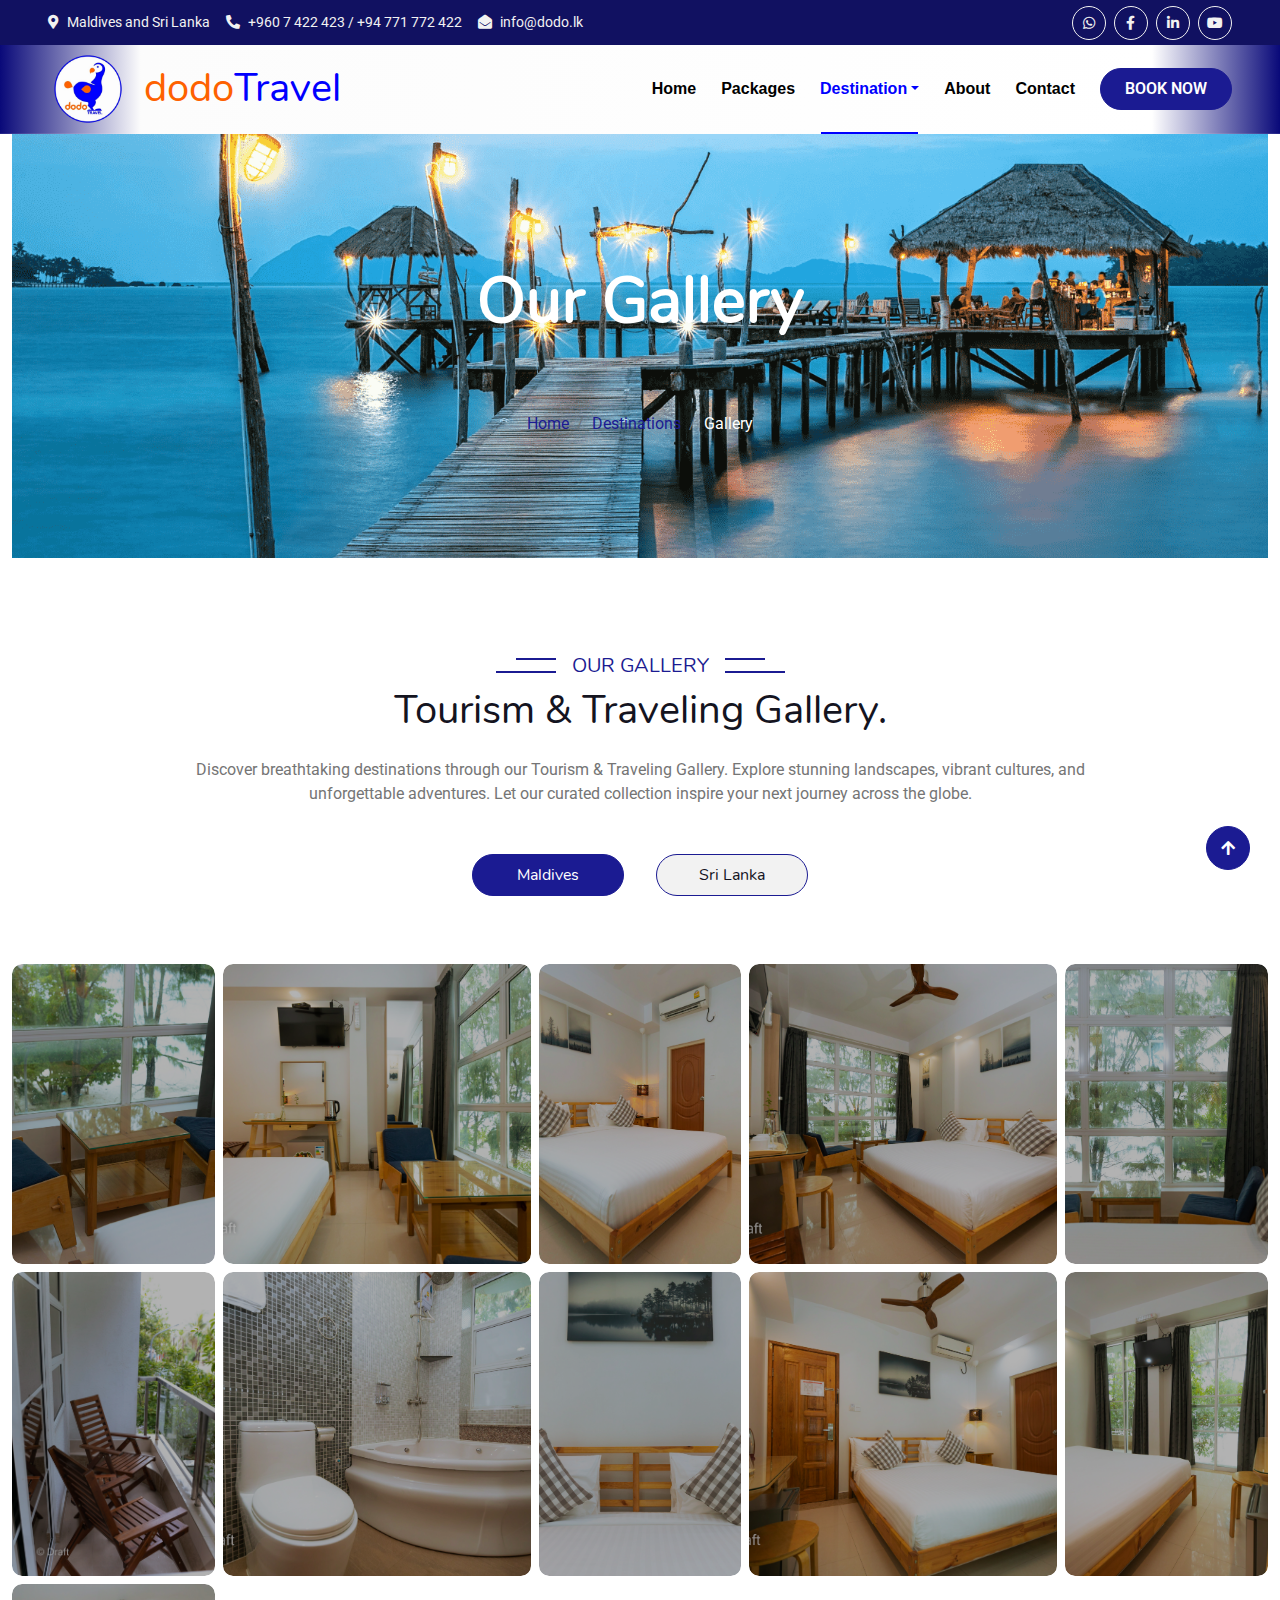
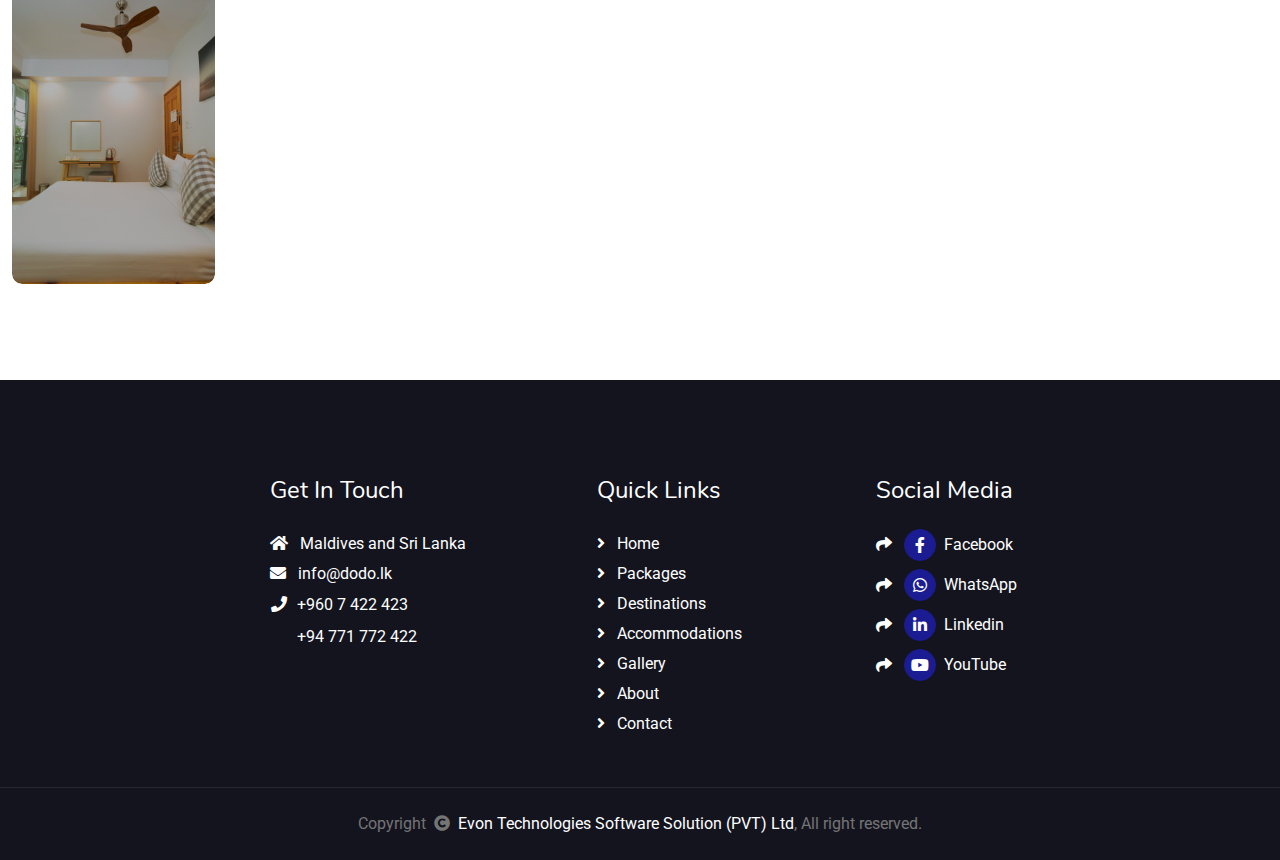
<file: gallery.html>
<!DOCTYPE html>
<html lang="en">

    <head>
        <meta charset="utf-8">
        <title>Travela - Tourism Website Template</title>
        <meta content="width=device-width, initial-scale=1.0" name="viewport">
        <meta content="" name="keywords">
        <meta content="" name="description">

        <link rel="icon" href="img/logo.png">

        <!-- Google Web Fonts -->
        <link rel="preconnect" href="https://fonts.googleapis.com">
        <link rel="preconnect" href="https://fonts.gstatic.com" crossorigin>
        <link href="https://fonts.googleapis.com/css2?family=Jost:wght@500;600&family=Roboto&display=swap" rel="stylesheet"> 

        <!-- Icon Font Stylesheet -->
        <link rel="stylesheet" href="https://use.fontawesome.com/releases/v5.15.4/css/all.css"/>
        <link href="https://cdn.jsdelivr.net/npm/bootstrap-icons@1.4.1/font/bootstrap-icons.css" rel="stylesheet">

        <!-- Libraries Stylesheet -->
        <link href="lib/owlcarousel/assets/owl.carousel.min.css" rel="stylesheet">
        <link href="lib/lightbox/css/lightbox.min.css" rel="stylesheet">


        <!-- Customized Bootstrap Stylesheet -->
        <link href="css/bootstrap.min.css" rel="stylesheet">

        <!-- Template Stylesheet -->
        <link href="css/style.css" rel="stylesheet">
    </head>

    <body>

        <!-- Spinner Start -->
        <div id="spinner" class="show bg-white position-fixed translate-middle w-100 vh-100 top-50 start-50 d-flex align-items-center justify-content-center">
            <div class="spinner-border text-primary" style="width: 3rem; height: 3rem;" role="status">
                <span class="sr-only">Loading...</span>
            </div>
        </div>
        <!-- Spinner End -->

        <!-- Topbar Start -->
        <div class="container-fluid px-5 d-none d-lg-block top--bar">
            <div class="row gx-0">
                <div class="col-lg-8 text-center text-lg-start mb-2 mb-lg-0">
                    <div class="d-inline-flex align-items-center" style="height: 45px;">
                        <small class="me-3 text-light"><i class="fa fa-map-marker-alt me-2"></i>Maldives and Sri
                            Lanka</small>
                        <small class="me-3 text-light"><i class="fa fa-phone-alt me-2"></i>+960 7 422 423 / +94 771 772
                            422</small>
                        <small class="text-light"><i class="fa fa-envelope-open me-2"></i>info@dodo.lk</small>
                    </div>
                </div>
                <div class="col-lg-4 text-center text-lg-end">
                    <div class="d-inline-flex align-items-center" style="height: 45px;">
                        <a class="btn btn-sm btn-outline-light btn-sm-square rounded-circle me-2" href="https://wa.link/vpjzv8" target="_blank"><i
                                class="fab fa-whatsapp fw-normal"></i></a>
                        <a class="btn btn-sm btn-outline-light btn-sm-square rounded-circle me-2" href="https://www.facebook.com/profile.php?id=61565220060400" target="_blank"><i
                                class="fab fa-facebook-f fw-normal"></i></a>
                        <a class="btn btn-sm btn-outline-light btn-sm-square rounded-circle me-2" href="https://www.linkedin.com/in/shan-ramanathan-57a97214b/" target="_blank"><i
                                class="fab fa-linkedin-in fw-normal"></i></a>
                        <a class="btn btn-sm btn-outline-light btn-sm-square rounded-circle" href="https://www.youtube.com/@Travelmaldivesandsrilanka" target="_blank"><i
                                class="fab fa-youtube fw-normal"></i></a>
                    </div>
                </div>
            </div>
        </div>
        <!-- Topbar End -->

        <!-- Navbar & Hero Start -->
        <div class="container-fluid position-relative p-0">
            <nav class="navbar navbar-expand-lg navbar-light px-4 px-lg-5 py-3 py-lg-0">
                <a href="index.html" class="navbar-brand p-0">
                    <h1 class="text-primary m-0"><i class="fa me-3">
                            <img src="img/logo.png" class="header--logo">
                        </i><span style="color: #fe6100;">dodo</span><span style="color: #0000fe;">Travel</span></h1>
                    <!-- <img src="img/logo.png" alt="Logo"> -->
                </a>
                <button class="navbar-toggler" type="button" data-bs-toggle="collapse" data-bs-target="#navbarCollapse">
                    <span class="fa fa-bars"></span>
                </button>
                <div class="collapse navbar-collapse" id="navbarCollapse">
                    <div class="navbar-nav ms-auto py-0">
                        <a href="index.html" class="nav-item nav-link">Home</a>
                        <a href="packages.html" class="nav-item nav-link">Packages</a>
                        <div class="nav-item dropdown">
                            <a href="#" class="nav-link dropdown-toggle active" data-bs-toggle="dropdown">Destination</a>
                            <div class="dropdown-menu m-0">
                                <a href="destination.html" class="dropdown-item">Destination</a>
                                <span class="dropdown-header" style="font-size: 1rem;">Accommodations
                                    <a href="accommodations.html#maldives" class="dropdown-item">Maldives</a>
                                    <a href="accommodations.html#lanka" class="dropdown-item">Sri Lanka</a>
                                </span>
                                <a href="gallery.html" class="dropdown-item">Gallery</a>
                            </div>
                        </div>
                        <a href="about.html" class="nav-item nav-link">About</a>
                        <a href="contact.html" class="nav-item nav-link">Contact</a>
                    </div>
                    <a href="index.html#bookTour" class="btn btn-primary rounded-pill py-2 px-4">BOOK&nbsp;NOW</a>
                </div>
            </nav>
        </div>
        <!-- Navbar & Hero End -->

        <!-- Header Start -->
        <div class="container-fluid">
            <div class="gall--img">
                <div class="container text-center py-5 gall--txt">
                    <div class="mt-5 py-lg-5">
                    <h3 class="text-white display-3 mb-4">Our Gallery</h3>
                    </div>
                    <div>
                        <ol class="breadcrumb justify-content-center mb-0">
                            <li class="breadcrumb-item"><a href="index.html">Home</a></li>
                            <li class="breadcrumb-item"><a href="#">Destinations</a></li>
                            <li class="breadcrumb-item active text-white">Gallery</li>
                        </ol>
                    </div>
                </div>
            </div>
        </div>
        <!-- Header End -->

        <!-- Gallery Start -->
        <div class="container-fluid gallery py-5 my-5">
            <div class="mx-auto text-center mb-5" style="max-width: 900px;">
                <h5 class="section-title bg-white text-center text-primary px-3">Our Gallery</h5>
                <h1 class="mb-4">Tourism & Traveling Gallery.</h1>
                <p class="mb-0">Discover breathtaking destinations through our Tourism & Traveling Gallery. Explore stunning landscapes, vibrant cultures, and unforgettable adventures. Let our curated collection inspire your next journey across the globe.
                </p>
            </div>
            <div class="tab-class text-center">
                <ul class="nav nav-pills d-inline-flex justify-content-center mb-5">
                    <li class="nav-item">
                        <a class="d-flex mx-3 py-2 border border-primary bg-light rounded-pill active" data-bs-toggle="pill"
                            href="#GalleryTab-1">
                            <span class="text-dark" style="width: 150px;">Maldives</span>
                        </a>
                    </li>
                    <li class="nav-item">
                        <a class="d-flex py-2 mx-3 border border-primary bg-light rounded-pill" data-bs-toggle="pill"
                            href="#GalleryTab-2">
                            <span class="text-dark" style="width: 150px;">Sri Lanka</span>
                        </a>
                    </li>
                    <!-- <li class="nav-item">
                        <a class="d-flex mx-3 py-2 border border-primary bg-light rounded-pill" data-bs-toggle="pill"
                            href="#GalleryTab-3">
                            <span class="text-dark" style="width: 150px;">Ocean Tour</span>
                        </a>
                    </li> -->
                </ul>
                <div class="tab-content">
                    <div id="GalleryTab-1" class="tab-pane fade show p-0 active">
                        <div class="row g-2">
                            <div class="col-sm-6 col-md-6 col-lg-4 col-xl-2">
                                <div class="gallery-item h-100">
                                    <img src="img/gallery/MH1.jpg" class="img-fluid w-100 h-100 rounded" alt="Image">
                                    <div class="gallery-content">
                                        <!--  -->
                                    </div>
                                    <div class="gallery-plus-icon">
                                        <a href="img/gallery/MH1.jpg" data-lightbox="MH1" class="my-auto"><i
                                                class="fas fa-plus fa-2x text-white"></i></a>
                                    </div>
                                </div>
                            </div>
                            <div class="col-sm-6 col-md-6 col-lg-4 col-xl-3">
                                <div class="gallery-item h-100">
                                    <img src="img/gallery/MH2.jpg" class="img-fluid w-100 h-100 rounded" alt="Image">
                                    <div class="gallery-content">
                                        
                                    </div>
                                    <div class="gallery-plus-icon">
                                        <a href="img/gallery/MH2.jpg" data-lightbox="MH2" class="my-auto"><i
                                                class="fas fa-plus fa-2x text-white"></i></a>
                                    </div>
                                </div>
                            </div>
                            <div class="col-sm-6 col-md-6 col-lg-4 col-xl-2">
                                <div class="gallery-item h-100">
                                    <img src="img/gallery/MH3.jpg" class="img-fluid w-100 h-100 rounded" alt="Image">
                                    <div class="gallery-content">
                                        
                                    </div>
                                    <div class="gallery-plus-icon">
                                        <a href="img/gallery/MH3.jpg" data-lightbox="MH3" class="my-auto"><i
                                                class="fas fa-plus fa-2x text-white"></i></a>
                                    </div>
                                </div>
                            </div>
                            <div class="col-sm-6 col-md-6 col-lg-4 col-xl-3">
                                <div class="gallery-item h-100">
                                    <img src="img/gallery/MH4.jpg" class="img-fluid w-100 h-100 rounded" alt="Image">
                                    <div class="gallery-content">
                                        
                                    </div>
                                    <div class="gallery-plus-icon">
                                        <a href="img/gallery/MH4.jpg" data-lightbox="MH4" class="my-auto"><i
                                                class="fas fa-plus fa-2x text-white"></i></a>
                                    </div>
                                </div>
                            </div>
                            <div class="col-sm-6 col-md-6 col-lg-4 col-xl-2">
                                <div class="gallery-item h-100">
                                    <img src="img/gallery/MH5.jpg" class="img-fluid w-100 h-100 rounded" alt="Image">
                                    <div class="gallery-content">
                                        
                                    </div>
                                    <div class="gallery-plus-icon">
                                        <a href="img/gallery/MH5.jpg" data-lightbox="MH5" class="my-auto"><i
                                                class="fas fa-plus fa-2x text-white"></i></a>
                                    </div>
                                </div>
                            </div>
                            <div class="col-sm-6 col-md-6 col-lg-4 col-xl-2">
                                <div class="gallery-item h-100">
                                    <img src="img/gallery/MH6.jpg" class="img-fluid w-100 h-100 rounded" alt="Image">
                                    <div class="gallery-content">
                                        
                                    </div>
                                    <div class="gallery-plus-icon">
                                        <a href="img/gallery/MH6.jpg" data-lightbox="MH6" class="my-auto"><i
                                                class="fas fa-plus fa-2x text-white"></i></a>
                                    </div>
                                </div>
                            </div>
                            <div class="col-sm-6 col-md-6 col-lg-3 col-xl-3">
                                <div class="gallery-item h-100">
                                    <img src="img/gallery/MH7.jpg" class="img-fluid w-100 h-100 rounded" alt="Image">
                                    <div class="gallery-content">
                                        
                                    </div>
                                    <div class="gallery-plus-icon">
                                        <a href="img/gallery/MH7.jpg" data-lightbox="MH7" class="my-auto"><i
                                                class="fas fa-plus fa-2x text-white"></i></a>
                                    </div>
                                </div>
                            </div>
                            <div class="col-sm-6 col-md-6 col-lg-3 col-xl-2">
                                <div class="gallery-item h-100">
                                    <img src="img/gallery/MH8.jpg" class="img-fluid w-100 h-100 rounded" alt="Image">
                                    <div class="gallery-content">
                                        
                                    </div>
                                    <div class="gallery-plus-icon">
                                        <a href="img/gallery/MH8.jpg" data-lightbox="MH8" class="my-auto"><i
                                                class="fas fa-plus fa-2x text-white"></i></a>
                                    </div>
                                </div>
                            </div>
                            <div class="col-sm-6 col-md-6 col-lg-3 col-xl-3">
                                <div class="gallery-item h-100">
                                    <img src="img/gallery/MH9.jpg" class="img-fluid w-100 h-100 rounded" alt="Image">
                                    <div class="gallery-content">
                                        
                                    </div>
                                    <div class="gallery-plus-icon">
                                        <a href="img/gallery/MH9.jpg" data-lightbox="MH9" class="my-auto"><i
                                                class="fas fa-plus fa-2x text-white"></i></a>
                                    </div>
                                </div>
                            </div>
                            <div class="col-sm-6 col-md-6 col-lg-3 col-xl-2">
                                <div class="gallery-item h-100">
                                    <img src="img/gallery/MH10.jpg" class="img-fluid w-100 h-100 rounded" alt="Image">
                                    <div class="gallery-content">
                                        
                                    </div>
                                    <div class="gallery-plus-icon">
                                        <a href="img/gallery/MH10.jpg" data-lightbox="MH10" class="my-auto"><i
                                                class="fas fa-plus fa-2x text-white"></i></a>
                                    </div>
                                </div>
                            </div>
                            <div class="col-sm-6 col-md-6 col-lg-3 col-xl-2">
                                <div class="gallery-item h-100">
                                    <img src="img/gallery/MH11.jpg" class="img-fluid w-100 h-100 rounded" alt="Image">
                                    <div class="gallery-content">
                                        
                                    </div>
                                    <div class="gallery-plus-icon">
                                        <a href="img/gallery/MH11.jpg" data-lightbox="MH11" class="my-auto"><i
                                                class="fas fa-plus fa-2x text-white"></i></a>
                                    </div>
                                </div>
                            </div>
                        </div>
                    </div>
                    <div id="GalleryTab-2" class="tab-pane fade show p-0">
                        <div class="row g-2">
                            <div class="col-sm-6 col-md-6 col-lg-4 col-xl-2">
                                <div class="gallery-item h-100">
                                    <img src="img/gallery/SG1.jpg" class="img-fluid w-100 h-100 rounded" alt="Image">
                                    <div class="gallery-content">
                                        
                                    </div>
                                    <div class="gallery-plus-icon">
                                        <a href="img/gallery/SG1.jpg" data-lightbox="SG1" class="my-auto"><i
                                                class="fas fa-plus fa-2x text-white"></i></a>
                                    </div>
                                </div>
                            </div>
                            <div class="col-sm-6 col-md-6 col-lg-4 col-xl-2">
                                <div class="gallery-item h-100">
                                    <img src="img/gallery/SG2.jpg" class="img-fluid w-100 h-100 rounded" alt="Image">
                                    <div class="gallery-content">
                                        
                                    </div>
                                    <div class="gallery-plus-icon">
                                        <a href="img/gallery/SG2.jpg" data-lightbox="SG2" class="my-auto"><i
                                                class="fas fa-plus fa-2x text-white"></i></a>
                                    </div>
                                </div>
                            </div>
                            <div class="col-sm-6 col-md-6 col-lg-4 col-xl-2">
                                <div class="gallery-item h-100">
                                    <img src="img/gallery/SG3.jpg" class="img-fluid w-100 h-100 rounded" alt="Image">
                                    <div class="gallery-content">
                                        
                                    </div>
                                    <div class="gallery-plus-icon">
                                        <a href="img/gallery/SG3.jpg" data-lightbox="SG3" class="my-auto"><i
                                                class="fas fa-plus fa-2x text-white"></i></a>
                                    </div>
                                </div>
                            </div>
                            <div class="col-sm-6 col-md-6 col-lg-4 col-xl-2">
                                <div class="gallery-item h-100">
                                    <img src="img/gallery/SG4.jpg" class="img-fluid w-100 h-100 rounded" alt="Image">
                                    <div class="gallery-content">
                                        
                                    </div>
                                    <div class="gallery-plus-icon">
                                        <a href="img/gallery/SG4.jpg" data-lightbox="SG4" class="my-auto"><i
                                                class="fas fa-plus fa-2x text-white"></i></a>
                                    </div>
                                </div>
                            </div>
                            <div class="col-sm-6 col-md-6 col-lg-4 col-xl-2">
                                <div class="gallery-item h-100">
                                    <img src="img/gallery/SG5.jpg" class="img-fluid w-100 h-100 rounded" alt="Image">
                                    <div class="gallery-content">
                                        
                                    </div>
                                    <div class="gallery-plus-icon">
                                        <a href="img/gallery/SG5.jpg" data-lightbox="SG5" class="my-auto"><i
                                                class="fas fa-plus fa-2x text-white"></i></a>
                                    </div>
                                </div>
                            </div>
                            <div class="col-sm-6 col-md-6 col-lg-4 col-xl-2">
                                <div class="gallery-item h-100">
                                    <img src="img/gallery/SG6.jpg" class="img-fluid w-100 h-100 rounded" alt="Image">
                                    <div class="gallery-content">
                                        
                                    </div>
                                    <div class="gallery-plus-icon">
                                        <a href="img/gallery/SG6.jpg" data-lightbox="SG6" class="my-auto"><i
                                                class="fas fa-plus fa-2x text-white"></i></a>
                                    </div>
                                </div>
                            </div>
                            <div class="col-sm-6 col-md-6 col-lg-4 col-xl-2">
                                <div class="gallery-item h-100">
                                    <img src="img/gallery/SG7.jpg" class="img-fluid w-100 h-100 rounded" alt="Image">
                                    <div class="gallery-content">
                                        
                                    </div>
                                    <div class="gallery-plus-icon">
                                        <a href="img/gallery/SG7.jpg" data-lightbox="SG7" class="my-auto"><i
                                                class="fas fa-plus fa-2x text-white"></i></a>
                                    </div>
                                </div>
                            </div>
                            <div class="col-sm-6 col-md-6 col-lg-4 col-xl-2">
                                <div class="gallery-item h-100">
                                    <img src="img/gallery/SG8.jpg" class="img-fluid w-100 h-100 rounded" alt="Image">
                                    <div class="gallery-content">
                                        
                                    </div>
                                    <div class="gallery-plus-icon">
                                        <a href="img/gallery/SG8.jpg" data-lightbox="SG9" class="my-auto"><i
                                                class="fas fa-plus fa-2x text-white"></i></a>
                                    </div>
                                </div>
                            </div>
                            <div class="col-sm-6 col-md-6 col-lg-4 col-xl-2">
                                <div class="gallery-item h-100">
                                    <img src="img/gallery/SG9.jpg" class="img-fluid w-100 h-100 rounded" alt="Image">
                                    <div class="gallery-content">
                                        
                                    </div>
                                    <div class="gallery-plus-icon">
                                        <a href="img/gallery/SG9.jpg" data-lightbox="SG9" class="my-auto"><i
                                                class="fas fa-plus fa-2x text-white"></i></a>
                                    </div>
                                </div>
                            </div>
                            <div class="col-sm-6 col-md-6 col-lg-4 col-xl-2">
                                <div class="gallery-item h-100">
                                    <img src="img/gallery/SG10.jpg" class="img-fluid w-100 h-100 rounded" alt="Image">
                                    <div class="gallery-content">
                                        
                                    </div>
                                    <div class="gallery-plus-icon">
                                        <a href="img/gallery/SG10.jpg" data-lightbox="SG10" class="my-auto"><i
                                                class="fas fa-plus fa-2x text-white"></i></a>
                                    </div>
                                </div>
                            </div>
                            <div class="col-sm-6 col-md-6 col-lg-4 col-xl-2">
                                <div class="gallery-item h-100">
                                    <img src="img/gallery/SG11.jpg" class="img-fluid w-100 h-100 rounded" alt="Image">
                                    <div class="gallery-content">
                                        
                                    </div>
                                    <div class="gallery-plus-icon">
                                        <a href="img/gallery/SG11.jpg" data-lightbox="SG11" class="my-auto"><i
                                                class="fas fa-plus fa-2x text-white"></i></a>
                                    </div>
                                </div>
                            </div>
                            <div class="col-sm-6 col-md-6 col-lg-4 col-xl-2">
                                <div class="gallery-item h-100">
                                    <img src="img/gallery/SK1.jpg" class="img-fluid w-100 h-100 rounded" alt="Image">
                                    <div class="gallery-content">
                                        
                                    </div>
                                    <div class="gallery-plus-icon">
                                        <a href="img/gallery/SK1.jpg" data-lightbox="SK1" class="my-auto"><i
                                                class="fas fa-plus fa-2x text-white"></i></a>
                                    </div>
                                </div>
                            </div>
                            <div class="col-sm-6 col-md-6 col-lg-4 col-xl-2">
                                <div class="gallery-item h-100">
                                    <img src="img/gallery/SK2.jpg" class="img-fluid w-100 h-100 rounded" alt="Image">
                                    <div class="gallery-content">
                                        
                                    </div>
                                    <div class="gallery-plus-icon">
                                        <a href="img/gallery/SK2.jpg" data-lightbox="SK2" class="my-auto"><i
                                                class="fas fa-plus fa-2x text-white"></i></a>
                                    </div>
                                </div>
                            </div>
                            <div class="col-sm-6 col-md-6 col-lg-4 col-xl-2">
                                <div class="gallery-item h-100">
                                    <img src="img/gallery/SK3.jpg" class="img-fluid w-100 h-100 rounded" alt="Image">
                                    <div class="gallery-content">
                                        
                                    </div>
                                    <div class="gallery-plus-icon">
                                        <a href="img/gallery/SK3.jpg" data-lightbox="SK3" class="my-auto"><i
                                                class="fas fa-plus fa-2x text-white"></i></a>
                                    </div>
                                </div>
                            </div>
                            <div class="col-sm-6 col-md-6 col-lg-4 col-xl-2">
                                <div class="gallery-item h-100">
                                    <img src="img/gallery/SK4.jpg" class="img-fluid w-100 h-100 rounded" alt="Image">
                                    <div class="gallery-content">
                                        
                                    </div>
                                    <div class="gallery-plus-icon">
                                        <a href="img/gallery/SK4.jpg" data-lightbox="SK4" class="my-auto"><i
                                                class="fas fa-plus fa-2x text-white"></i></a>
                                    </div>
                                </div>
                            </div>
                            <div class="col-sm-6 col-md-6 col-lg-4 col-xl-2">
                                <div class="gallery-item h-100">
                                    <img src="img/gallery/SK5.jpg" class="img-fluid w-100 h-100 rounded" alt="Image">
                                    <div class="gallery-content">
                                        
                                    </div>
                                    <div class="gallery-plus-icon">
                                        <a href="img/gallery/SK5.jpg" data-lightbox="SK5" class="my-auto"><i
                                                class="fas fa-plus fa-2x text-white"></i></a>
                                    </div>
                                </div>
                            </div>
                            <div class="col-sm-6 col-md-6 col-lg-4 col-xl-2">
                                <div class="gallery-item h-100">
                                    <img src="img/gallery/SK6.jpg" class="img-fluid w-100 h-100 rounded" alt="Image">
                                    <div class="gallery-content">
                                        
                                    </div>
                                    <div class="gallery-plus-icon">
                                        <a href="img/gallery/SK6.jpg" data-lightbox="SK6" class="my-auto"><i
                                                class="fas fa-plus fa-2x text-white"></i></a>
                                    </div>
                                </div>
                            </div>
                            <div class="col-sm-6 col-md-6 col-lg-4 col-xl-2">
                                <div class="gallery-item h-100">
                                    <img src="img/gallery/SK7.jpg" class="img-fluid w-100 h-100 rounded" alt="Image">
                                    <div class="gallery-content">
                                        
                                    </div>
                                    <div class="gallery-plus-icon">
                                        <a href="img/gallery/SK7.jpg" data-lightbox="SK7" class="my-auto"><i
                                                class="fas fa-plus fa-2x text-white"></i></a>
                                    </div>
                                </div>
                            </div>
                            <div class="col-sm-6 col-md-6 col-lg-4 col-xl-2">
                                <div class="gallery-item h-100">
                                    <img src="img/gallery/SK8.jpg" class="img-fluid w-100 h-100 rounded" alt="Image">
                                    <div class="gallery-content">
                                        
                                    </div>
                                    <div class="gallery-plus-icon">
                                        <a href="img/gallery/SK8.jpg" data-lightbox="SK8" class="my-auto"><i
                                                class="fas fa-plus fa-2x text-white"></i></a>
                                    </div>
                                </div>
                            </div>
                            <div class="col-sm-6 col-md-6 col-lg-4 col-xl-2">
                                <div class="gallery-item h-100">
                                    <img src="img/gallery/SK9.jpg" class="img-fluid w-100 h-100 rounded" alt="Image">
                                    <div class="gallery-content">
                                        
                                    </div>
                                    <div class="gallery-plus-icon">
                                        <a href="img/gallery/SK9.jpg" data-lightbox="SK9" class="my-auto"><i
                                                class="fas fa-plus fa-2x text-white"></i></a>
                                    </div>
                                </div>
                            </div>
                            <div class="col-sm-6 col-md-6 col-lg-4 col-xl-2">
                                <div class="gallery-item h-100">
                                    <img src="img/gallery/SM1.jpg" class="img-fluid w-100 h-100 rounded" alt="Image">
                                    <div class="gallery-content">
                                        
                                    </div>
                                    <div class="gallery-plus-icon">
                                        <a href="img/gallery/SM1.jpg" data-lightbox="SM1" class="my-auto"><i
                                                class="fas fa-plus fa-2x text-white"></i></a>
                                    </div>
                                </div>
                            </div>
                            <div class="col-sm-6 col-md-6 col-lg-4 col-xl-2">
                                <div class="gallery-item h-100">
                                    <img src="img/gallery/SM2.jpg" class="img-fluid w-100 h-100 rounded" alt="Image">
                                    <div class="gallery-content">
                                        
                                    </div>
                                    <div class="gallery-plus-icon">
                                        <a href="img/gallery/SM2.jpg" data-lightbox="SM2" class="my-auto"><i
                                                class="fas fa-plus fa-2x text-white"></i></a>
                                    </div>
                                </div>
                            </div>
                            <div class="col-sm-6 col-md-6 col-lg-4 col-xl-2">
                                <div class="gallery-item h-100">
                                    <img src="img/gallery/SM3.jpg" class="img-fluid w-100 h-100 rounded" alt="Image">
                                    <div class="gallery-content">
                                        
                                    </div>
                                    <div class="gallery-plus-icon">
                                        <a href="img/gallery/SM3.jpg" data-lightbox="SM3" class="my-auto"><i
                                                class="fas fa-plus fa-2x text-white"></i></a>
                                    </div>
                                </div>
                            </div>
                            <div class="col-sm-6 col-md-6 col-lg-4 col-xl-2">
                                <div class="gallery-item h-100">
                                    <img src="img/gallery/SM4.jpg" class="img-fluid w-100 h-100 rounded" alt="Image">
                                    <div class="gallery-content">
                                        
                                    </div>
                                    <div class="gallery-plus-icon">
                                        <a href="img/gallery/SM4.jpg" data-lightbox="SM4" class="my-auto"><i
                                                class="fas fa-plus fa-2x text-white"></i></a>
                                    </div>
                                </div>
                            </div>
                            <div class="col-sm-6 col-md-6 col-lg-4 col-xl-2">
                                <div class="gallery-item h-100">
                                    <img src="img/gallery/SM5.jpg" class="img-fluid w-100 h-100 rounded" alt="Image">
                                    <div class="gallery-content">
                                        
                                    </div>
                                    <div class="gallery-plus-icon">
                                        <a href="img/gallery/SM5.jpg" data-lightbox="SM5" class="my-auto"><i
                                                class="fas fa-plus fa-2x text-white"></i></a>
                                    </div>
                                </div>
                            </div>
                            <div class="col-sm-6 col-md-6 col-lg-4 col-xl-2">
                                <div class="gallery-item h-100">
                                    <img src="img/gallery/SM6.jpg" class="img-fluid w-100 h-100 rounded" alt="Image">
                                    <div class="gallery-content">
                                        
                                    </div>
                                    <div class="gallery-plus-icon">
                                        <a href="img/gallery/SM6.jpg" data-lightbox="SM6" class="my-auto"><i
                                                class="fas fa-plus fa-2x text-white"></i></a>
                                    </div>
                                </div>
                            </div>
                            <div class="col-sm-6 col-md-6 col-lg-4 col-xl-2">
                                <div class="gallery-item h-100">
                                    <img src="img/gallery/SM7.jpg" class="img-fluid w-100 h-100 rounded" alt="Image">
                                    <div class="gallery-content">
                                        
                                    </div>
                                    <div class="gallery-plus-icon">
                                        <a href="img/gallery/SM7.jpg" data-lightbox="SM7" class="my-auto"><i
                                                class="fas fa-plus fa-2x text-white"></i></a>
                                    </div>
                                </div>
                            </div>
                            <div class="col-sm-6 col-md-6 col-lg-4 col-xl-2">
                                <div class="gallery-item h-100">
                                    <img src="img/gallery/SM8.jpg" class="img-fluid w-100 h-100 rounded" alt="Image">
                                    <div class="gallery-content">
                                        
                                    </div>
                                    <div class="gallery-plus-icon">
                                        <a href="img/gallery/SM8.jpg" data-lightbox="SM8" class="my-auto"><i
                                                class="fas fa-plus fa-2x text-white"></i></a>
                                    </div>
                                </div>
                            </div>
                            <div class="col-sm-6 col-md-6 col-lg-4 col-xl-2">
                                <div class="gallery-item h-100">
                                    <img src="img/gallery/SM2_1.jpg" class="img-fluid w-100 h-100 rounded" alt="Image">
                                    <div class="gallery-content">
                                        
                                    </div>
                                    <div class="gallery-plus-icon">
                                        <a href="img/gallery/SM2_1.jpg" data-lightbox="SM2_1" class="my-auto"><i
                                                class="fas fa-plus fa-2x text-white"></i></a>
                                    </div>
                                </div>
                            </div>
                            <div class="col-sm-6 col-md-6 col-lg-4 col-xl-2">
                                <div class="gallery-item h-100">
                                    <img src="img/gallery/SM2_2.jpg" class="img-fluid w-100 h-100 rounded" alt="Image">
                                    <div class="gallery-content">
                                        
                                    </div>
                                    <div class="gallery-plus-icon">
                                        <a href="img/gallery/SM2_2.jpg" data-lightbox="SM2_2" class="my-auto"><i
                                                class="fas fa-plus fa-2x text-white"></i></a>
                                    </div>
                                </div>
                            </div>
                            <div class="col-sm-6 col-md-6 col-lg-4 col-xl-2">
                                <div class="gallery-item h-100">
                                    <img src="img/gallery/SM2_3.jpg" class="img-fluid w-100 h-100 rounded" alt="Image">
                                    <div class="gallery-content">
                                        
                                    </div>
                                    <div class="gallery-plus-icon">
                                        <a href="img/gallery/SM2_3.jpg" data-lightbox="SM2_3" class="my-auto"><i
                                                class="fas fa-plus fa-2x text-white"></i></a>
                                    </div>
                                </div>
                            </div>
                            <div class="col-sm-6 col-md-6 col-lg-4 col-xl-2">
                                <div class="gallery-item h-100">
                                    <img src="img/gallery/SM2_4.jpg" class="img-fluid w-100 h-100 rounded" alt="Image">
                                    <div class="gallery-content">
                                        
                                    </div>
                                    <div class="gallery-plus-icon">
                                        <a href="img/gallery/SM2_4.jpg" data-lightbox="SM2_4" class="my-auto"><i
                                                class="fas fa-plus fa-2x text-white"></i></a>
                                    </div>
                                </div>
                            </div>
                            <div class="col-sm-6 col-md-6 col-lg-4 col-xl-2">
                                <div class="gallery-item h-100">
                                    <img src="img/gallery/SM2_5.jpg" class="img-fluid w-100 h-100 rounded" alt="Image">
                                    <div class="gallery-content">
                                        
                                    </div>
                                    <div class="gallery-plus-icon">
                                        <a href="img/gallery/SM2_5.jpg" data-lightbox="SM2_5" class="my-auto"><i
                                                class="fas fa-plus fa-2x text-white"></i></a>
                                    </div>
                                </div>
                            </div>
                            <div class="col-sm-6 col-md-6 col-lg-4 col-xl-2">
                                <div class="gallery-item h-100">
                                    <img src="img/gallery/SM2_6.jpg" class="img-fluid w-100 h-100 rounded" alt="Image">
                                    <div class="gallery-content">
                                        
                                    </div>
                                    <div class="gallery-plus-icon">
                                        <a href="img/gallery/SM2_6.jpg" data-lightbox="SM2_6" class="my-auto"><i
                                                class="fas fa-plus fa-2x text-white"></i></a>
                                    </div>
                                </div>
                            </div>
                            <div class="col-sm-6 col-md-6 col-lg-4 col-xl-2">
                                <div class="gallery-item h-100">
                                    <img src="img/gallery/SM2_7.jpg" class="img-fluid w-100 h-100 rounded" alt="Image">
                                    <div class="gallery-content">
                                        
                                    </div>
                                    <div class="gallery-plus-icon">
                                        <a href="img/gallery/SM2_7.jpg" data-lightbox="SM2_7" class="my-auto"><i
                                                class="fas fa-plus fa-2x text-white"></i></a>
                                    </div>
                                </div>
                            </div>
                            <div class="col-sm-6 col-md-6 col-lg-4 col-xl-2">
                                <div class="gallery-item h-100">
                                    <img src="img/gallery/SM2_8.jpg" class="img-fluid w-100 h-100 rounded" alt="Image">
                                    <div class="gallery-content">
                                        
                                    </div>
                                    <div class="gallery-plus-icon">
                                        <a href="img/gallery/SM2_8.jpg" data-lightbox="SM2_8" class="my-auto"><i
                                                class="fas fa-plus fa-2x text-white"></i></a>
                                    </div>
                                </div>
                            </div>
                            <div class="col-sm-6 col-md-6 col-lg-4 col-xl-2">
                                <div class="gallery-item h-100">
                                    <img src="img/gallery/SU1.jpg" class="img-fluid w-100 h-100 rounded" alt="Image">
                                    <div class="gallery-content">
                                        
                                    </div>
                                    <div class="gallery-plus-icon">
                                        <a href="img/gallery/SU1.jpg" data-lightbox="SU1" class="my-auto"><i
                                                class="fas fa-plus fa-2x text-white"></i></a>
                                    </div>
                                </div>
                            </div>
                            <div class="col-sm-6 col-md-6 col-lg-4 col-xl-2">
                                <div class="gallery-item h-100">
                                    <img src="img/gallery/SU2.jpg" class="img-fluid w-100 h-100 rounded" alt="Image">
                                    <div class="gallery-content">
                                        
                                    </div>
                                    <div class="gallery-plus-icon">
                                        <a href="img/gallery/SU2.jpg" data-lightbox="SU2" class="my-auto"><i
                                                class="fas fa-plus fa-2x text-white"></i></a>
                                    </div>
                                </div>
                            </div>
                            <div class="col-sm-6 col-md-6 col-lg-4 col-xl-2">
                                <div class="gallery-item h-100">
                                    <img src="img/gallery/SU3.jpg" class="img-fluid w-100 h-100 rounded" alt="Image">
                                    <div class="gallery-content">
                                        
                                    </div>
                                    <div class="gallery-plus-icon">
                                        <a href="img/gallery/SU3.jpg" data-lightbox="SU3" class="my-auto"><i
                                                class="fas fa-plus fa-2x text-white"></i></a>
                                    </div>
                                </div>
                            </div>
                            <div class="col-sm-6 col-md-6 col-lg-4 col-xl-2">
                                <div class="gallery-item h-100">
                                    <img src="img/gallery/SU4.jpg" class="img-fluid w-100 h-100 rounded" alt="Image">
                                    <div class="gallery-content">
                                        
                                    </div>
                                    <div class="gallery-plus-icon">
                                        <a href="img/gallery/SU4.jpg" data-lightbox="SU4" class="my-auto"><i
                                                class="fas fa-plus fa-2x text-white"></i></a>
                                    </div>
                                </div>
                            </div>
                            <div class="col-sm-6 col-md-6 col-lg-4 col-xl-2">
                                <div class="gallery-item h-100">
                                    <img src="img/gallery/SU5.jpg" class="img-fluid w-100 h-100 rounded" alt="Image">
                                    <div class="gallery-content">
                                        
                                    </div>
                                    <div class="gallery-plus-icon">
                                        <a href="img/gallery/SU5.jpg" data-lightbox="SU5" class="my-auto"><i
                                                class="fas fa-plus fa-2x text-white"></i></a>
                                    </div>
                                </div>
                            </div>
                            <div class="col-sm-6 col-md-6 col-lg-4 col-xl-2">
                                <div class="gallery-item h-100">
                                    <img src="img/gallery/SU6.jpg" class="img-fluid w-100 h-100 rounded" alt="Image">
                                    <div class="gallery-content">
                                        
                                    </div>
                                    <div class="gallery-plus-icon">
                                        <a href="img/gallery/SU6.jpg" data-lightbox="SU6" class="my-auto"><i
                                                class="fas fa-plus fa-2x text-white"></i></a>
                                    </div>
                                </div>
                            </div>
                            <div class="col-sm-6 col-md-6 col-lg-4 col-xl-2">
                                <div class="gallery-item h-100">
                                    <img src="img/gallery/SU7.jpg" class="img-fluid w-100 h-100 rounded" alt="Image">
                                    <div class="gallery-content">
                                        
                                    </div>
                                    <div class="gallery-plus-icon">
                                        <a href="img/gallery/SU7.jpg" data-lightbox="SU7" class="my-auto"><i
                                                class="fas fa-plus fa-2x text-white"></i></a>
                                    </div>
                                </div>
                            </div>
                            <div class="col-sm-6 col-md-6 col-lg-4 col-xl-2">
                                <div class="gallery-item h-100">
                                    <img src="img/gallery/SU8.jpg" class="img-fluid w-100 h-100 rounded" alt="Image">
                                    <div class="gallery-content">
                                        
                                    </div>
                                    <div class="gallery-plus-icon">
                                        <a href="img/gallery/SU8.jpg" data-lightbox="SU8" class="my-auto"><i
                                                class="fas fa-plus fa-2x text-white"></i></a>
                                    </div>
                                </div>
                            </div>
                            <div class="col-sm-6 col-md-6 col-lg-4 col-xl-2">
                                <div class="gallery-item h-100">
                                    <img src="img/gallery/SU9.jpg" class="img-fluid w-100 h-100 rounded" alt="Image">
                                    <div class="gallery-content">
                                        
                                    </div>
                                    <div class="gallery-plus-icon">
                                        <a href="img/gallery/SU9.jpg" data-lightbox="SU9" class="my-auto"><i
                                                class="fas fa-plus fa-2x text-white"></i></a>
                                    </div>
                                </div>
                            </div>
                            <div class="col-sm-6 col-md-6 col-lg-4 col-xl-2">
                                <div class="gallery-item h-100">
                                    <img src="img/gallery/SU10.jpg" class="img-fluid w-100 h-100 rounded" alt="Image">
                                    <div class="gallery-content">
                                        
                                    </div>
                                    <div class="gallery-plus-icon">
                                        <a href="img/gallery/SU10.jpg" data-lightbox="SU10" class="my-auto"><i
                                                class="fas fa-plus fa-2x text-white"></i></a>
                                    </div>
                                </div>
                            </div>
                            <div class="col-sm-6 col-md-6 col-lg-4 col-xl-2">
                                <div class="gallery-item h-100">
                                    <img src="img/gallery/SU11.jpg" class="img-fluid w-100 h-100 rounded" alt="Image">
                                    <div class="gallery-content">
                                        
                                    </div>
                                    <div class="gallery-plus-icon">
                                        <a href="img/gallery/SU11.jpg" data-lightbox="SU11" class="my-auto"><i
                                                class="fas fa-plus fa-2x text-white"></i></a>
                                    </div>
                                </div>
                            </div>
                            <div class="col-sm-6 col-md-6 col-lg-4 col-xl-2">
                                <div class="gallery-item h-100">
                                    <img src="img/gallery/SU12.jpg" class="img-fluid w-100 h-100 rounded" alt="Image">
                                    <div class="gallery-content">
                                        
                                    </div>
                                    <div class="gallery-plus-icon">
                                        <a href="img/gallery/SU12.jpg" data-lightbox="SU12" class="my-auto"><i
                                                class="fas fa-plus fa-2x text-white"></i></a>
                                    </div>
                                </div>
                            </div>
                            <div class="col-sm-6 col-md-6 col-lg-4 col-xl-2">
                                <div class="gallery-item h-100">
                                    <img src="img/gallery/SU13.jpg" class="img-fluid w-100 h-100 rounded" alt="Image">
                                    <div class="gallery-content">
                                        
                                    </div>
                                    <div class="gallery-plus-icon">
                                        <a href="img/gallery/SU13.jpg" data-lightbox="SU13" class="my-auto"><i
                                                class="fas fa-plus fa-2x text-white"></i></a>
                                    </div>
                                </div>
                            </div>
                            <div class="col-sm-6 col-md-6 col-lg-4 col-xl-2">
                                <div class="gallery-item h-100">
                                    <img src="img/gallery/SU14.jpg" class="img-fluid w-100 h-100 rounded" alt="Image">
                                    <div class="gallery-content">
                                        
                                    </div>
                                    <div class="gallery-plus-icon">
                                        <a href="img/gallery/SU14.jpg" data-lightbox="SU14" class="my-auto"><i
                                                class="fas fa-plus fa-2x text-white"></i></a>
                                    </div>
                                </div>
                            </div>
                            <div class="col-sm-6 col-md-6 col-lg-4 col-xl-2">
                                <div class="gallery-item h-100">
                                    <img src="img/gallery/SN1.jpg" class="img-fluid w-100 h-100 rounded" alt="Image">
                                    <div class="gallery-content">
                                        
                                    </div>
                                    <div class="gallery-plus-icon">
                                        <a href="img/gallery/SN1.jpg" data-lightbox="SN1" class="my-auto"><i
                                                class="fas fa-plus fa-2x text-white"></i></a>
                                    </div>
                                </div>
                            </div>
                            <div class="col-sm-6 col-md-6 col-lg-4 col-xl-2">
                                <div class="gallery-item h-100">
                                    <img src="img/gallery/SN2.jpg" class="img-fluid w-100 h-100 rounded" alt="Image">
                                    <div class="gallery-content">
                                        
                                    </div>
                                    <div class="gallery-plus-icon">
                                        <a href="img/gallery/SN2.jpg" data-lightbox="SN2" class="my-auto"><i
                                                class="fas fa-plus fa-2x text-white"></i></a>
                                    </div>
                                </div>
                            </div>
                            <div class="col-sm-6 col-md-6 col-lg-4 col-xl-2">
                                <div class="gallery-item h-100">
                                    <img src="img/gallery/SN3.jpg" class="img-fluid w-100 h-100 rounded" alt="Image">
                                    <div class="gallery-content">
                                        
                                    </div>
                                    <div class="gallery-plus-icon">
                                        <a href="img/gallery/SN3.jpg" data-lightbox="SN3" class="my-auto"><i
                                                class="fas fa-plus fa-2x text-white"></i></a>
                                    </div>
                                </div>
                            </div>
                            <div class="col-sm-6 col-md-6 col-lg-4 col-xl-2">
                                <div class="gallery-item h-100">
                                    <img src="img/gallery/SN4.jpg" class="img-fluid w-100 h-100 rounded" alt="Image">
                                    <div class="gallery-content">
                                        
                                    </div>
                                    <div class="gallery-plus-icon">
                                        <a href="img/gallery/SN4.jpg" data-lightbox="SN4" class="my-auto"><i
                                                class="fas fa-plus fa-2x text-white"></i></a>
                                    </div>
                                </div>
                            </div>
                            <div class="col-sm-6 col-md-6 col-lg-4 col-xl-2">
                                <div class="gallery-item h-100">
                                    <img src="img/gallery/SN5.jpg" class="img-fluid w-100 h-100 rounded" alt="Image">
                                    <div class="gallery-content">
                                        
                                    </div>
                                    <div class="gallery-plus-icon">
                                        <a href="img/gallery/SN5.jpg" data-lightbox="SN5" class="my-auto"><i
                                                class="fas fa-plus fa-2x text-white"></i></a>
                                    </div>
                                </div>
                            </div>
                            <div class="col-sm-6 col-md-6 col-lg-4 col-xl-2">
                                <div class="gallery-item h-100">
                                    <img src="img/gallery/SN6.jpg" class="img-fluid w-100 h-100 rounded" alt="Image">
                                    <div class="gallery-content">
                                        
                                    </div>
                                    <div class="gallery-plus-icon">
                                        <a href="img/gallery/SN6.jpg" data-lightbox="SN6" class="my-auto"><i
                                                class="fas fa-plus fa-2x text-white"></i></a>
                                    </div>
                                </div>
                            </div>
                            <div class="col-sm-6 col-md-6 col-lg-4 col-xl-2">
                                <div class="gallery-item h-100">
                                    <img src="img/gallery/SN7.jpg" class="img-fluid w-100 h-100 rounded" alt="Image">
                                    <div class="gallery-content">
                                        
                                    </div>
                                    <div class="gallery-plus-icon">
                                        <a href="img/gallery/SN7.jpg" data-lightbox="SN7" class="my-auto"><i
                                                class="fas fa-plus fa-2x text-white"></i></a>
                                    </div>
                                </div>
                            </div>
                            <div class="col-sm-6 col-md-6 col-lg-4 col-xl-2">
                                <div class="gallery-item h-100">
                                    <img src="img/gallery/SN8.jpg" class="img-fluid w-100 h-100 rounded" alt="Image">
                                    <div class="gallery-content">
                                        
                                    </div>
                                    <div class="gallery-plus-icon">
                                        <a href="img/gallery/SN8.jpg" data-lightbox="SN8" class="my-auto"><i
                                                class="fas fa-plus fa-2x text-white"></i></a>
                                    </div>
                                </div>
                            </div>
                            <div class="col-sm-6 col-md-6 col-lg-4 col-xl-2">
                                <div class="gallery-item h-100">
                                    <img src="img/gallery/SN9.jpg" class="img-fluid w-100 h-100 rounded" alt="Image">
                                    <div class="gallery-content">
                                        
                                    </div>
                                    <div class="gallery-plus-icon">
                                        <a href="img/gallery/SN9.jpg" data-lightbox="SN9" class="my-auto"><i
                                                class="fas fa-plus fa-2x text-white"></i></a>
                                    </div>
                                </div>
                            </div>
                        </div>
                    </div>
                </div>
            </div>
        </div>
        <!-- Gallery End -->

         <!-- Footer Start -->
         <div class="container-fluid bg-dark text-light footer pt-5 mt-5 wow fadeIn">
            <div class="container py-5">
                <div class="row g-5 ms-lg-5" style="width: 100%;display: flex; justify-content: center;">
                    <div class="col-md-12 col-lg-3">
                        <div class="footer-item d-flex flex-column">
                            <h4 class="mb-4 text-white">Get In Touch</h4>
                            <a href=""><i class="fas fa-home me-2"></i> Maldives&nbsp;and Sri&nbsp;Lanka</a>
                            <a href="mailto:info@dodo.lk"><i class="fas fa-envelope me-2"></i> info@dodo.lk</a>
                            <a href="">
                                <table>
                                    <tr>
                                        <td><i class="fas fa-phone me-2"></i></td>
                                        <td><a href="tel:+960 7 422 423">+960 7 422 423</a></td>
                                    </tr>
                                    <tr>
                                        <td></td>
                                        <td><a href="tel:+94 771 772 422">+94 771 772 422</a></td>
                                    </tr>
                                </table>
                            </a>
                        </div>
                    </div>
                    <div class="col-md-6 col-lg-3 ms-lg-5">
                        <div class="footer-item d-flex flex-column">
                            <h4 class="mb-4 text-white">Quick Links</h4>
                            <a href="index.html"><i class="fas fa-angle-right me-2"></i> Home</a>
                            <a href="packages.html"><i class="fas fa-angle-right me-2"></i> Packages</a>
                            <a href="destination.html"><i class="fas fa-angle-right me-2"></i> Destinations</a>
                            <a href="accommodations.html"><i class="fas fa-angle-right me-2"></i> Accommodations</a>
                            <a href="#"><i class="fas fa-angle-right me-2"></i> Gallery</a>
                            <a href="about.html"><i class="fas fa-angle-right me-2"></i> About</a>
                            <a href="contact.html"><i class="fas fa-angle-right me-2"></i> Contact</a>
                        </div>
                    </div>
                    <div class="col-md-6 col-lg-3">
                        <div class="footer-item d-flex flex-column">
                            <h4 class="mb-4 text-white">Social Media</h4>
                            <div class="align-items-center">
                                <div class="align-items-center d-flex flex-row">
                                    <a href="">
                                        <i class="fas fa-share fa-1x text-white me-2"></i>
                                        <a class="btn-square btn btn-primary rounded-circle mx-1" href="https://www.facebook.com/profile.php?id=61565220060400" target="_blank">
                                            <i class="fab fa-facebook-f"></i>
                                            <a href="https://www.facebook.com/profile.php?id=61565220060400" target="_blank"><i class="fas me-0"></i> Facebook</a>
                                        </a>
                                    </a>
                                </div>
                                <div class="align-items-center d-flex flex-row mt-2">
                                    <a href=""></a>
                                    <i class="fas fa-share fa-1x text-white me-2"></i>
                                    <a class="btn-square btn btn-primary rounded-circle mx-1" href="https://wa.link/vpjzv8" target="_blank">
                                        <i class="fab fa-whatsapp"></i>
                                        <a href="https://wa.link/vpjzv8" target="_blank"><i class="fas me-0"></i> WhatsApp</a>
                                    </a>
                                    </a>
                                </div>
                                <div class="align-items-center d-flex flex-row mt-2">
                                    <a href=""></a>
                                    <i class="fas fa-share fa-1x text-white me-2"></i>
                                    <a class="btn-square btn btn-primary rounded-circle mx-1" href="https://www.linkedin.com/in/shan-ramanathan-57a97214b" target="_blank">
                                        <i class="fab fa-linkedin-in"></i>
                                        <a href="https://www.linkedin.com/in/shan-ramanathan-57a97214b" target="_blank"><i class="fas me-0"></i> Linkedin</a>
                                    </a>
                                    </a>
                                </div>
                                <div class="align-items-center d-flex flex-row mt-2">
                                    <a href=""></a>
                                    <i class="fas fa-share fa-1x text-white me-2"></i>
                                    <a class="btn-square btn btn-primary rounded-circle mx-1" href="https://www.youtube.com/@Travelmaldivesandsrilanka" target="_blank">
                                        <i class="fab fa-youtube"></i>
                                        <a href="https://www.youtube.com/@Travelmaldivesandsrilanka" target="_blank"><i class="fas me-0"></i> YouTube</a>
                                    </a>
                                    </a>
                                </div>
                            </div>
                        </div>
                    </div>
                </div>
            </div>
        </div>
    <!-- Footer End -->

    <!-- Copyright Start -->
    <div class="container-fluid copyright text-body py-4">
        <div class="container copyright--container">
            <div class="row g-4 align-items-center">
                <div class="col-md-12 text-center text-md-end mb-md-0">
                    Copyright&nbsp;&nbsp;</a><i class="fas fa-copyright me-2"></i><a class="text-white" href="https://evotechsoftwaresolutions.com/">Evon Technologies Software Solution (PVT) Ltd</a>, All right
                    reserved.
                </div>
            </div>
        </div>
    </div>
    <!-- Copyright End -->

        <!-- Back to Top -->
        <a href="#" class="btn btn-primary btn-primary-outline-0 btn-md-square back-to-top"><i class="fa fa-arrow-up"></i></a>   

        
        <!-- JavaScript Libraries -->
        <script src="https://ajax.googleapis.com/ajax/libs/jquery/3.6.4/jquery.min.js"></script>
        <script src="https://cdn.jsdelivr.net/npm/bootstrap@5.0.0/dist/js/bootstrap.bundle.min.js"></script>
        <script src="lib/easing/easing.min.js"></script>
        <script src="lib/waypoints/waypoints.min.js"></script>
        <script src="lib/owlcarousel/owl.carousel.min.js"></script>
        <script src="lib/lightbox/js/lightbox.min.js"></script>
        

        <!-- Template Javascript -->
        <script src="js/main.js"></script>
    </body>

</html>
</file>
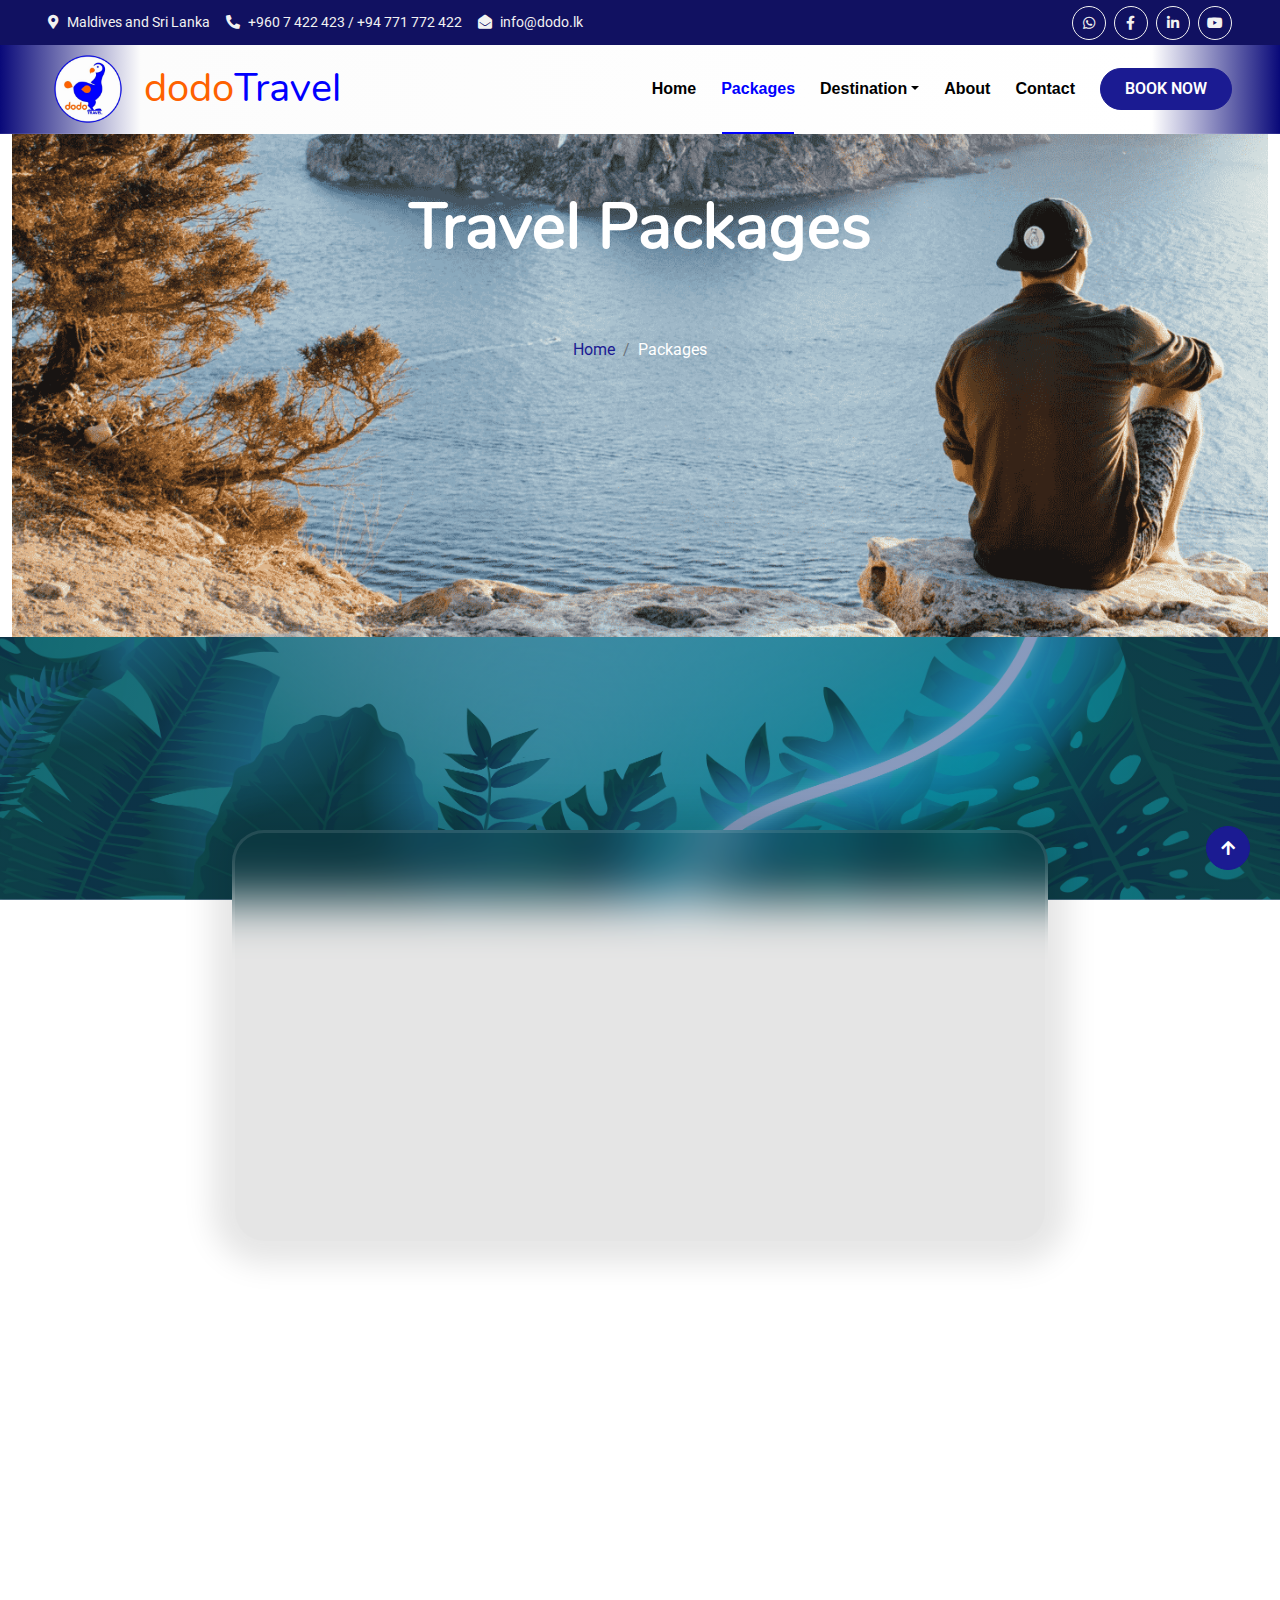
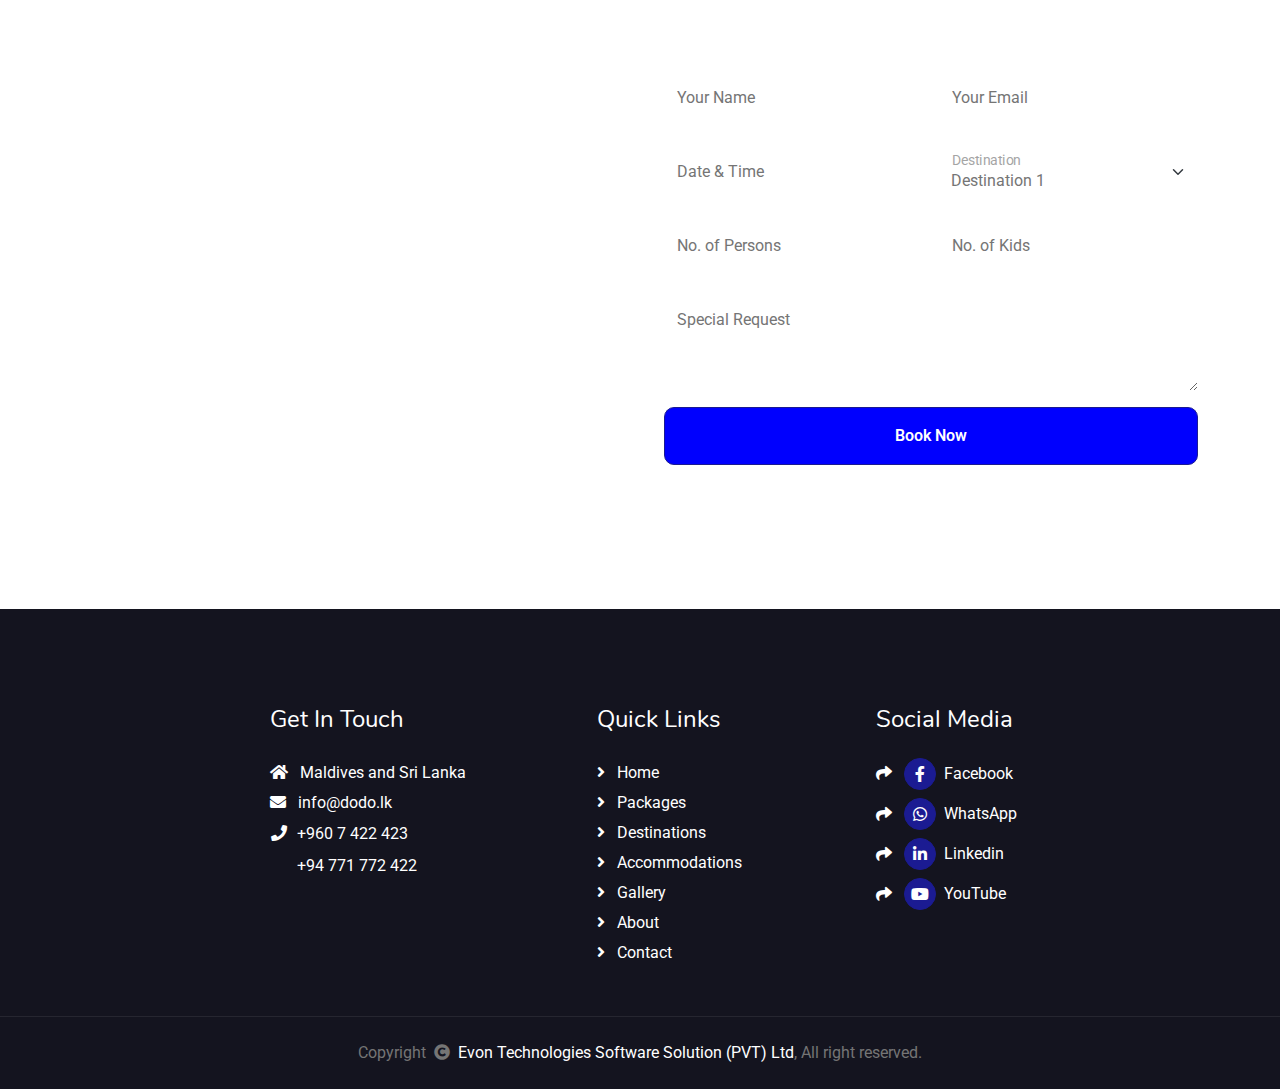
<file: packages.html>
<!DOCTYPE html>
<html lang="en">

<head>
    <meta charset="utf-8">
    <title>Travela - Tourism Website Template</title>
    <meta content="width=device-width, initial-scale=1.0" name="viewport">
    <meta content="" name="keywords">
    <meta content="" name="description">

    <link rel="icon" href="img/logo.png">

    <!-- Google Web Fonts -->
    <link rel="preconnect" href="https://fonts.googleapis.com">
    <link rel="preconnect" href="https://fonts.gstatic.com" crossorigin>
    <link href="https://fonts.googleapis.com/css2?family=Jost:wght@500;600&family=Roboto&display=swap" rel="stylesheet">

    <!-- Icon Font Stylesheet -->
    <link rel="stylesheet" href="https://use.fontawesome.com/releases/v5.15.4/css/all.css" />
    <link href="https://cdn.jsdelivr.net/npm/bootstrap-icons@1.4.1/font/bootstrap-icons.css" rel="stylesheet">

    <!-- Libraries Stylesheet -->
    <link href="lib/owlcarousel/assets/owl.carousel.min.css" rel="stylesheet">
    <link href="lib/lightbox/css/lightbox.min.css" rel="stylesheet">


    <!-- Customized Bootstrap Stylesheet -->
    <link href="css/bootstrap.min.css" rel="stylesheet">

    <!-- Template Stylesheet -->
    <link href="css/style.css" rel="stylesheet">
</head>

<body>

    <!-- Spinner Start -->
    <div id="spinner"
        class="show bg-white position-fixed translate-middle w-100 vh-100 top-50 start-50 d-flex align-items-center justify-content-center">
        <div class="spinner-border text-primary" style="width: 3rem; height: 3rem;" role="status">
            <span class="sr-only">Loading...</span>
        </div>
    </div>
    <!-- Spinner End -->

    <!-- Topbar Start -->
    <div class="container-fluid px-5 d-none d-lg-block top--bar">
        <div class="row gx-0">
            <div class="col-lg-8 text-center text-lg-start mb-2 mb-lg-0">
                <div class="d-inline-flex align-items-center" style="height: 45px;">
                    <small class="me-3 text-light"><i class="fa fa-map-marker-alt me-2"></i>Maldives and Sri
                        Lanka</small>
                    <small class="me-3 text-light"><i class="fa fa-phone-alt me-2"></i>+960 7 422 423 / +94 771 772
                        422</small>
                    <small class="text-light"><i class="fa fa-envelope-open me-2"></i>info@dodo.lk</small>
                </div>
            </div>
            <div class="col-lg-4 text-center text-lg-end">
                <div class="d-inline-flex align-items-center" style="height: 45px;">
                    <a class="btn btn-sm btn-outline-light btn-sm-square rounded-circle me-2"
                        href="https://wa.link/vpjzv8" target="_blank"><i class="fab fa-whatsapp fw-normal"></i></a>
                    <a class="btn btn-sm btn-outline-light btn-sm-square rounded-circle me-2"
                        href="https://www.facebook.com/profile.php?id=61565220060400" target="_blank"><i
                            class="fab fa-facebook-f fw-normal"></i></a>
                    <a class="btn btn-sm btn-outline-light btn-sm-square rounded-circle me-2"
                        href="https://www.linkedin.com/in/shan-ramanathan-57a97214b/" target="_blank"><i
                            class="fab fa-linkedin-in fw-normal"></i></a>
                    <a class="btn btn-sm btn-outline-light btn-sm-square rounded-circle"
                        href="https://www.youtube.com/@Travelmaldivesandsrilanka" target="_blank"><i
                            class="fab fa-youtube fw-normal"></i></a>
                </div>
            </div>
        </div>
    </div>
    <!-- Topbar End -->

    <!-- Navbar & Hero Start -->
    <div class="container-fluid position-relative p-0">
        <nav class="navbar navbar-expand-lg navbar-light px-4 px-lg-5 py-3 py-lg-0">
            <a href="index.html" class="navbar-brand p-0">
                <h1 class="text-primary m-0"><i class="fa me-3">
                        <img src="img/logo.png" class="header--logo">
                    </i><span style="color: #fe6100;">dodo</span><span style="color: #0000fe;">Travel</span></h1>
                <!-- <img src="img/logo.png" alt="Logo"> -->
            </a>
            <button class="navbar-toggler" type="button" data-bs-toggle="collapse" data-bs-target="#navbarCollapse">
                <span class="fa fa-bars"></span>
            </button>
            <div class="collapse navbar-collapse" id="navbarCollapse">
                <div class="navbar-nav ms-auto py-0">
                    <a href="index.html" class="nav-item nav-link">Home</a>
                    <a href="packages.html" class="nav-item nav-link active">Packages</a>
                    <div class="nav-item dropdown">
                        <a href="#" class="nav-link dropdown-toggle" data-bs-toggle="dropdown">Destination</a>
                        <div class="dropdown-menu m-0">
                            <a href="destination.html" class="dropdown-item">Destination</a>
                            <span class="dropdown-header" style="font-size: 1rem;">Accommodations
                                <a href="accommodations.html#maldives" class="dropdown-item">Maldives</a>
                                <a href="accommodations.html#lanka" class="dropdown-item">Sri Lanka</a>
                            </span>
                            <a href="gallery.html" class="dropdown-item">Gallery</a>
                        </div>
                    </div>
                    <a href="about.html" class="nav-item nav-link">About</a>
                    <a href="contact.html" class="nav-item nav-link">Contact</a>
                </div>
                <a href="index.html#bookTour" class="btn btn-primary rounded-pill py-2 px-4">BOOK&nbsp;NOW</a>
            </div>
        </nav>
    </div>
    <!-- Navbar & Hero End -->

    <!-- Header Start -->
    <div class="container-fluid">
        <div class="package--img">
            <div class="container text-center py-5 package--txt">
                <div class="mt-5 py-lg-5">
                    <h3 class="text-white display-3 mb-4">Travel Packages</h1>
                </div>
                <div>
                    <ol class="breadcrumb justify-content-center mb-0">
                        <li class="breadcrumb-item"><a href="index.html">Home</a></li>
                        <li class="breadcrumb-item active text-white">Packages</li>
                    </ol>
                </div>
            </div>
        </div>
    </div>
    <!-- Header End -->

    <!-- Packages Start -->
    <!-- <div class="container-fluid packages py-5">
        <div class="container py-5">
            <div class="mx-auto text-center mb-5" style="max-width: 900px;">
                <h5 class="section-title bg-white text-center text-primary px-3">Packages</h5>
                <h1 class="mb-0">Maldives</h1>
            </div>
            <div class="packages-carousel owl-carousel">
                <div class="packages-item">
                    <div class="packages-img">
                        <img src="img/packages-4.jpg" class="img-fluid w-100 rounded-top" alt="Image">
                        <div class="packages-info d-flex border border-start-0 border-end-0 position-absolute"
                            style="width: 100%; bottom: 0; left: 0; z-index: 5;">
                            <small class="flex-fill text-center border-end py-2"><i
                                    class="fa fa-map-marker-alt me-2"></i>Venice - Italy</small>
                            <small class="flex-fill text-center border-end py-2"><i
                                    class="fa fa-calendar-alt me-2"></i>3 days</small>
                            <small class="flex-fill text-center py-2"><i class="fa fa-user me-2"></i>2 Person</small>
                        </div>
                        <div class="packages-price py-2 px-4">$349.00</div>
                    </div>
                    <div class="packages-content bg-light">
                        <div class="p-4 pb-0">
                            <h5 class="mb-0">Venice - Italy</h5>
                            <small class="text-uppercase">Hotel Deals</small>
                            <div class="mb-3">
                                <small class="fa fa-star text-primary"></small>
                                <small class="fa fa-star text-primary"></small>
                                <small class="fa fa-star text-primary"></small>
                                <small class="fa fa-star text-primary"></small>
                                <small class="fa fa-star text-primary"></small>
                            </div>
                            <p class="mb-4">Lorem ipsum dolor, sit amet consectetur adipisicing elit. Nesciunt nemo quia
                                quae illum aperiam fugiat voluptatem repellat</p>
                        </div>
                        <div class="row bg-primary rounded-bottom mx-0">
                            <div class="col-6 text-start px-0">
                                <a href="#" class="btn-hover btn text-white py-2 px-4">Read More</a>
                            </div>
                            <div class="col-6 text-end px-0">
                                <a href="#" class="btn-hover btn text-white py-2 px-4">Book Now</a>
                            </div>
                        </div>
                    </div>
                </div>
                <div class="packages-item">
                    <div class="packages-img">
                        <img src="img/packages-2.jpg" class="img-fluid w-100 rounded-top" alt="Image">
                        <div class="packages-info d-flex border border-start-0 border-end-0 position-absolute"
                            style="width: 100%; bottom: 0; left: 0; z-index: 5;">
                            <small class="flex-fill text-center border-end py-2"><i
                                    class="fa fa-map-marker-alt me-2"></i>Venice - Italy</small>
                            <small class="flex-fill text-center border-end py-2"><i
                                    class="fa fa-calendar-alt me-2"></i>3 days</small>
                            <small class="flex-fill text-center py-2"><i class="fa fa-user me-2"></i>2 Person</small>
                        </div>
                        <div class="packages-price py-2 px-4">$449.00</div>
                    </div>
                    <div class="packages-content bg-light">
                        <div class="p-4 pb-0">
                            <h5 class="mb-0">The New California</h5>
                            <small class="text-uppercase">Hotel Deals</small>
                            <div class="mb-3">
                                <small class="fa fa-star text-primary"></small>
                                <small class="fa fa-star text-primary"></small>
                                <small class="fa fa-star text-primary"></small>
                                <small class="fa fa-star text-primary"></small>
                                <small class="fa fa-star text-primary"></small>
                            </div>
                            <p class="mb-4">Lorem ipsum dolor, sit amet consectetur adipisicing elit. Nesciunt nemo quia
                                quae illum aperiam fugiat voluptatem repellat</p>
                        </div>
                        <div class="row bg-primary rounded-bottom mx-0">
                            <div class="col-6 text-start px-0">
                                <a href="#" class="btn-hover btn text-white py-2 px-4">Read More</a>
                            </div>
                            <div class="col-6 text-end px-0">
                                <a href="#" class="btn-hover btn text-white py-2 px-4">Book Now</a>
                            </div>
                        </div>
                    </div>
                </div>
                <div class="packages-item">
                    <div class="packages-img">
                        <img src="img/packages-3.jpg" class="img-fluid w-100 rounded-top" alt="Image">
                        <div class="packages-info d-flex border border-start-0 border-end-0 position-absolute"
                            style="width: 100%; bottom: 0; left: 0; z-index: 5;">
                            <small class="flex-fill text-center border-end py-2"><i
                                    class="fa fa-map-marker-alt me-2"></i>Venice - Italy</small>
                            <small class="flex-fill text-center border-end py-2"><i
                                    class="fa fa-calendar-alt me-2"></i>3 days</small>
                            <small class="flex-fill text-center py-2"><i class="fa fa-user me-2"></i>2 Person</small>
                        </div>
                        <div class="packages-price py-2 px-4">$549.00</div>
                    </div>
                    <div class="packages-content bg-light">
                        <div class="p-4 pb-0">
                            <h5 class="mb-0">Discover Japan</h5>
                            <small class="text-uppercase">Hotel Deals</small>
                            <div class="mb-3">
                                <small class="fa fa-star text-primary"></small>
                                <small class="fa fa-star text-primary"></small>
                                <small class="fa fa-star text-primary"></small>
                                <small class="fa fa-star text-primary"></small>
                                <small class="fa fa-star text-primary"></small>
                            </div>
                            <p class="mb-4">Lorem ipsum dolor, sit amet consectetur adipisicing elit. Nesciunt nemo quia
                                quae illum aperiam fugiat voluptatem repellat</p>
                        </div>
                        <div class="row bg-primary rounded-bottom mx-0">
                            <div class="col-6 text-start px-0">
                                <a href="#" class="btn-hover btn text-white py-2 px-4">Read More</a>
                            </div>
                            <div class="col-6 text-end px-0">
                                <a href="#" class="btn-hover btn text-white py-2 px-4">Book Now</a>
                            </div>
                        </div>
                    </div>
                </div>
                <div class="packages-item">
                    <div class="packages-img">
                        <img src="img/packages-1.jpg" class="img-fluid w-100 rounded-top" alt="Image">
                        <div class="packages-info d-flex border border-start-0 border-end-0 position-absolute"
                            style="width: 100%; bottom: 0; left: 0; z-index: 5;">
                            <small class="flex-fill text-center border-end py-2"><i
                                    class="fa fa-map-marker-alt me-2"></i>Thayland</small>
                            <small class="flex-fill text-center border-end py-2"><i
                                    class="fa fa-calendar-alt me-2"></i>3 days</small>
                            <small class="flex-fill text-center py-2"><i class="fa fa-user me-2"></i>2 Person</small>
                        </div>
                        <div class="packages-price py-2 px-4">$649.00</div>
                    </div>
                    <div class="packages-content bg-light">
                        <div class="p-4 pb-0">
                            <h5 class="mb-0">Thayland Trip</h5>
                            <small class="text-uppercase">Hotel Deals</small>
                            <div class="mb-3">
                                <small class="fa fa-star text-primary"></small>
                                <small class="fa fa-star text-primary"></small>
                                <small class="fa fa-star text-primary"></small>
                                <small class="fa fa-star text-primary"></small>
                                <small class="fa fa-star text-primary"></small>
                            </div>
                            <p class="mb-4">Lorem ipsum dolor, sit amet consectetur adipisicing elit. Nesciunt nemo quia
                                quae illum aperiam fugiat voluptatem repellat</p>
                        </div>
                        <div class="row bg-primary rounded-bottom mx-0">
                            <div class="col-6 text-start px-0">
                                <a href="#" class="btn-hover btn text-white py-2 px-4">Read More</a>
                            </div>
                            <div class="col-6 text-end px-0">
                                <a href="#" class="btn-hover btn text-white py-2 px-4">Book Now</a>
                            </div>
                        </div>
                    </div>
                </div>
            </div>
        </div>
    </div> -->
    <!-- Packages End -->

    <!-- Packages Start -->
    <!-- <div class="container-fluid packages py-5">
        <div class="container py-5">
            <div class="mx-auto text-center mb-5" style="max-width: 900px;">
                <h5 class="section-title bg-white text-center text-primary px-3">Packages</h5>
                <h1 class="mb-0">Sri Lanka</h1>
            </div>
            <div class="packages-carousel owl-carousel">
                <div class="packages-item">
                    <div class="packages-img">
                        <img src="img/packages-4.jpg" class="img-fluid w-100 rounded-top" alt="Image">
                        <div class="packages-info d-flex border border-start-0 border-end-0 position-absolute"
                            style="width: 100%; bottom: 0; left: 0; z-index: 5;">
                            <small class="flex-fill text-center border-end py-2"><i
                                    class="fa fa-map-marker-alt me-2"></i>Venice - Italy</small>
                            <small class="flex-fill text-center border-end py-2"><i
                                    class="fa fa-calendar-alt me-2"></i>3 days</small>
                            <small class="flex-fill text-center py-2"><i class="fa fa-user me-2"></i>2 Person</small>
                        </div>
                        <div class="packages-price py-2 px-4">$349.00</div>
                    </div>
                    <div class="packages-content bg-light">
                        <div class="p-4 pb-0">
                            <h5 class="mb-0">Venice - Italy</h5>
                            <small class="text-uppercase">Hotel Deals</small>
                            <div class="mb-3">
                                <small class="fa fa-star text-primary"></small>
                                <small class="fa fa-star text-primary"></small>
                                <small class="fa fa-star text-primary"></small>
                                <small class="fa fa-star text-primary"></small>
                                <small class="fa fa-star text-primary"></small>
                            </div>
                            <p class="mb-4">Lorem ipsum dolor, sit amet consectetur adipisicing elit. Nesciunt nemo quia
                                quae illum aperiam fugiat voluptatem repellat</p>
                        </div>
                        <div class="row bg-primary rounded-bottom mx-0">
                            <div class="col-6 text-start px-0">
                                <a href="#" class="btn-hover btn text-white py-2 px-4">Read More</a>
                            </div>
                            <div class="col-6 text-end px-0">
                                <a href="#" class="btn-hover btn text-white py-2 px-4">Book Now</a>
                            </div>
                        </div>
                    </div>
                </div>
                <div class="packages-item">
                    <div class="packages-img">
                        <img src="img/packages-2.jpg" class="img-fluid w-100 rounded-top" alt="Image">
                        <div class="packages-info d-flex border border-start-0 border-end-0 position-absolute"
                            style="width: 100%; bottom: 0; left: 0; z-index: 5;">
                            <small class="flex-fill text-center border-end py-2"><i
                                    class="fa fa-map-marker-alt me-2"></i>Venice - Italy</small>
                            <small class="flex-fill text-center border-end py-2"><i
                                    class="fa fa-calendar-alt me-2"></i>3 days</small>
                            <small class="flex-fill text-center py-2"><i class="fa fa-user me-2"></i>2 Person</small>
                        </div>
                        <div class="packages-price py-2 px-4">$449.00</div>
                    </div>
                    <div class="packages-content bg-light">
                        <div class="p-4 pb-0">
                            <h5 class="mb-0">The New California</h5>
                            <small class="text-uppercase">Hotel Deals</small>
                            <div class="mb-3">
                                <small class="fa fa-star text-primary"></small>
                                <small class="fa fa-star text-primary"></small>
                                <small class="fa fa-star text-primary"></small>
                                <small class="fa fa-star text-primary"></small>
                                <small class="fa fa-star text-primary"></small>
                            </div>
                            <p class="mb-4">Lorem ipsum dolor, sit amet consectetur adipisicing elit. Nesciunt nemo quia
                                quae illum aperiam fugiat voluptatem repellat</p>
                        </div>
                        <div class="row bg-primary rounded-bottom mx-0">
                            <div class="col-6 text-start px-0">
                                <a href="#" class="btn-hover btn text-white py-2 px-4">Read More</a>
                            </div>
                            <div class="col-6 text-end px-0">
                                <a href="#" class="btn-hover btn text-white py-2 px-4">Book Now</a>
                            </div>
                        </div>
                    </div>
                </div>
                <div class="packages-item">
                    <div class="packages-img">
                        <img src="img/packages-3.jpg" class="img-fluid w-100 rounded-top" alt="Image">
                        <div class="packages-info d-flex border border-start-0 border-end-0 position-absolute"
                            style="width: 100%; bottom: 0; left: 0; z-index: 5;">
                            <small class="flex-fill text-center border-end py-2"><i
                                    class="fa fa-map-marker-alt me-2"></i>Venice - Italy</small>
                            <small class="flex-fill text-center border-end py-2"><i
                                    class="fa fa-calendar-alt me-2"></i>3 days</small>
                            <small class="flex-fill text-center py-2"><i class="fa fa-user me-2"></i>2 Person</small>
                        </div>
                        <div class="packages-price py-2 px-4">$549.00</div>
                    </div>
                    <div class="packages-content bg-light">
                        <div class="p-4 pb-0">
                            <h5 class="mb-0">Discover Japan</h5>
                            <small class="text-uppercase">Hotel Deals</small>
                            <div class="mb-3">
                                <small class="fa fa-star text-primary"></small>
                                <small class="fa fa-star text-primary"></small>
                                <small class="fa fa-star text-primary"></small>
                                <small class="fa fa-star text-primary"></small>
                                <small class="fa fa-star text-primary"></small>
                            </div>
                            <p class="mb-4">Lorem ipsum dolor, sit amet consectetur adipisicing elit. Nesciunt nemo quia
                                quae illum aperiam fugiat voluptatem repellat</p>
                        </div>
                        <div class="row bg-primary rounded-bottom mx-0">
                            <div class="col-6 text-start px-0">
                                <a href="#" class="btn-hover btn text-white py-2 px-4">Read More</a>
                            </div>
                            <div class="col-6 text-end px-0">
                                <a href="#" class="btn-hover btn text-white py-2 px-4">Book Now</a>
                            </div>
                        </div>
                    </div>
                </div>
                <div class="packages-item">
                    <div class="packages-img">
                        <img src="img/packages-1.jpg" class="img-fluid w-100 rounded-top" alt="Image">
                        <div class="packages-info d-flex border border-start-0 border-end-0 position-absolute"
                            style="width: 100%; bottom: 0; left: 0; z-index: 5;">
                            <small class="flex-fill text-center border-end py-2"><i
                                    class="fa fa-map-marker-alt me-2"></i>Thayland</small>
                            <small class="flex-fill text-center border-end py-2"><i
                                    class="fa fa-calendar-alt me-2"></i>3 days</small>
                            <small class="flex-fill text-center py-2"><i class="fa fa-user me-2"></i>2 Person</small>
                        </div>
                        <div class="packages-price py-2 px-4">$649.00</div>
                    </div>
                    <div class="packages-content bg-light">
                        <div class="p-4 pb-0">
                            <h5 class="mb-0">Thayland Trip</h5>
                            <small class="text-uppercase">Hotel Deals</small>
                            <div class="mb-3">
                                <small class="fa fa-star text-primary"></small>
                                <small class="fa fa-star text-primary"></small>
                                <small class="fa fa-star text-primary"></small>
                                <small class="fa fa-star text-primary"></small>
                                <small class="fa fa-star text-primary"></small>
                            </div>
                            <p class="mb-4">Lorem ipsum dolor, sit amet consectetur adipisicing elit. Nesciunt nemo quia
                                quae illum aperiam fugiat voluptatem repellat</p>
                        </div>
                        <div class="row bg-primary rounded-bottom mx-0">
                            <div class="col-6 text-start px-0">
                                <a href="#" class="btn-hover btn text-white py-2 px-4">Read More</a>
                            </div>
                            <div class="col-6 text-end px-0">
                                <a href="#" class="btn-hover btn text-white py-2 px-4">Book Now</a>
                            </div>
                        </div>
                    </div>
                </div>
            </div>
        </div>
    </div> -->
    <!-- Packages End -->

    <div class="container-fluid pack_back py-5 center">
        <div class="container py-5 pack--div">
            <div class="wrapper">
                <div class="static-txt">Something</div>
                <ul class="dynamic-txts">
                    <li><span>New</span></li>
                    <li><span>Special</span></li>
                    <li><span>Amazing</span></li>
                    <li><span>Unique</span></li>
                </ul>
                &nbsp;&nbsp;&nbsp;&nbsp;&nbsp;&nbsp;&nbsp;&nbsp;<div class="static-txt">Awaits...</div>
            </div>
        </div>
    </div>

    <!-- Tour Booking Start -->
    <div class="container-fluid booking py-5" id="bookTour">
        <div class="container py-5">
            <div class="row g-5 align-items-center">
                <div class="col-lg-6">
                    <h6 class="section-title--book text-white  pe-3 text-start">Booking
                    </h6>
                    <h1 class="text-white mb-4">Online Booking</h1>
                    <p class="text-white mb-4">Ready to turn your travel dreams into reality? At DODO Travel, we offer
                        exclusive packages designed just for you. With personalized itineraries and exceptional service,
                        your ideal vacation is just a click away.
                    </p>
                    <p class="text-white mb-4">Don’t miss out on our limited-time offers! Booking with us ensures you’ll
                        experience the best of the Maldives and Sri Lanka. Secure your spot today and embark on an
                        unforgettable journey filled with adventure and relaxation.
                    </p>
                </div>
                <div class="col-lg-6">
                    <h1 class="text-white mb-3">Book Your Tour</h1>
                    <p class="text-white mb-4">Secure your dream vacation today! Enjoy exclusive deals and personalized
                        itineraries tailored just for you.</p>
                    <form>
                        <div class="row g-3">
                            <div class="col-md-6">
                                <div class="form-floating">
                                    <input type="text" class="form-control bg-white border-0" id="name"
                                        placeholder="Your Name">
                                    <label for="name">Your Name</label>
                                </div>
                            </div>
                            <div class="col-md-6">
                                <div class="form-floating">
                                    <input type="email" class="form-control bg-white border-0" id="email"
                                        placeholder="Your Email">
                                    <label for="email">Your Email</label>
                                </div>
                            </div>
                            <div class="col-md-6">
                                <div class="form-floating date" id="date3" data-target-input="nearest">
                                    <input type="text" class="form-control bg-white border-0" id="datetime"
                                        placeholder="Date & Time" data-target="#date3" data-toggle="datetimepicker" />
                                    <label for="datetime">Date & Time</label>
                                </div>
                            </div>
                            <div class="col-md-6">
                                <div class="form-floating">
                                    <select class="form-select bg-white border-0" id="select1">
                                        <option value="1">Destination 1</option>
                                        <option value="2">Destination 2</option>
                                        <option value="3">Destination 3</option>
                                    </select>
                                    <label for="select1">Destination</label>
                                </div>
                            </div>
                            <div class="col-md-6">
                                <div class="form-floating date" id="date3" data-target-input="nearest">
                                    <input type="text" class="form-control bg-white border-0" id="datetime"
                                        placeholder="No. of Persons">
                                    <label for="person">No. of Persons</label>
                                </div>
                            </div>
                            <div class="col-md-6">
                                <div class="form-floating date" id="date3" data-target-input="nearest">
                                    <input type="text" class="form-control bg-white border-0" id="datetime"
                                        placeholder="No. of Kids">
                                    <label for="kids">No. of Kids</label>
                                </div>
                            </div>
                            <div class="col-12">
                                <div class="form-floating">
                                    <textarea class="form-control bg-white border-0" placeholder="Special Request"
                                        id="message" style="height: 100px"></textarea>
                                    <label for="message">Special Request</label>
                                </div>
                            </div>
                            <div class="col-12">
                                <button class="btn btn-primary text-white w-100 py-3 btn--submit" type="submit">Book
                                    Now</button>
                            </div>
                        </div>
                    </form>
                </div>
            </div>
        </div>
    </div>
    <!-- Tour Booking End -->

    <!-- Footer Start -->
    <div class="container-fluid bg-dark text-light footer pt-5 mt-5 wow fadeIn">
        <div class="container py-5">
            <div class="row g-5 ms-lg-5" style="width: 100%;display: flex; justify-content: center;">
                <div class="col-md-12 col-lg-3">
                    <div class="footer-item d-flex flex-column">
                        <h4 class="mb-4 text-white">Get In Touch</h4>
                        <a href=""><i class="fas fa-home me-2"></i> Maldives&nbsp;and Sri&nbsp;Lanka</a>
                        <a href="mailto:info@dodo.lk"><i class="fas fa-envelope me-2"></i> info@dodo.lk</a>
                        <a href="">
                            <table>
                                <tr>
                                    <td><i class="fas fa-phone me-2"></i></td>
                                    <td><a href="tel:+960 7 422 423">+960 7 422 423</a></td>
                                </tr>
                                <tr>
                                    <td></td>
                                    <td><a href="tel:+94 771 772 422">+94 771 772 422</a></td>
                                </tr>
                            </table>
                        </a>
                    </div>
                </div>
                <div class="col-md-6 col-lg-3 ms-lg-5">
                    <div class="footer-item d-flex flex-column">
                        <h4 class="mb-4 text-white">Quick Links</h4>
                        <a href="index.html"><i class="fas fa-angle-right me-2"></i> Home</a>
                        <a href="#"><i class="fas fa-angle-right me-2"></i> Packages</a>
                        <a href="destination.html"><i class="fas fa-angle-right me-2"></i> Destinations</a>
                        <a href="accommodations.html"><i class="fas fa-angle-right me-2"></i> Accommodations</a>
                        <a href="gallery.html"><i class="fas fa-angle-right me-2"></i> Gallery</a>
                        <a href="about.html"><i class="fas fa-angle-right me-2"></i> About</a>
                        <a href="contact.html"><i class="fas fa-angle-right me-2"></i> Contact</a>
                    </div>
                </div>
                <div class="col-md-6 col-lg-3">
                    <div class="footer-item d-flex flex-column">
                        <h4 class="mb-4 text-white">Social Media</h4>
                        <div class="align-items-center">
                            <div class="align-items-center d-flex flex-row">
                                <a href="">
                                    <i class="fas fa-share fa-1x text-white me-2"></i>
                                    <a class="btn-square btn btn-primary rounded-circle mx-1"
                                        href="https://www.facebook.com/profile.php?id=61565220060400" target="_blank">
                                        <i class="fab fa-facebook-f"></i>
                                        <a href="https://www.facebook.com/profile.php?id=61565220060400"
                                            target="_blank"><i class="fas me-0"></i> Facebook</a>
                                    </a>
                                </a>
                            </div>
                            <div class="align-items-center d-flex flex-row mt-2">
                                <a href=""></a>
                                <i class="fas fa-share fa-1x text-white me-2"></i>
                                <a class="btn-square btn btn-primary rounded-circle mx-1" href="https://wa.link/vpjzv8"
                                    target="_blank">
                                    <i class="fab fa-whatsapp"></i>
                                    <a href="https://wa.link/vpjzv8" target="_blank"><i class="fas me-0"></i>
                                        WhatsApp</a>
                                </a>
                                </a>
                            </div>
                            <div class="align-items-center d-flex flex-row mt-2">
                                <a href=""></a>
                                <i class="fas fa-share fa-1x text-white me-2"></i>
                                <a class="btn-square btn btn-primary rounded-circle mx-1"
                                    href="https://www.linkedin.com/in/shan-ramanathan-57a97214b" target="_blank">
                                    <i class="fab fa-linkedin-in"></i>
                                    <a href="https://www.linkedin.com/in/shan-ramanathan-57a97214b" target="_blank"><i
                                            class="fas me-0"></i> Linkedin</a>
                                </a>
                                </a>
                            </div>
                            <div class="align-items-center d-flex flex-row mt-2">
                                <a href=""></a>
                                <i class="fas fa-share fa-1x text-white me-2"></i>
                                <a class="btn-square btn btn-primary rounded-circle mx-1"
                                    href="https://www.youtube.com/@Travelmaldivesandsrilanka" target="_blank">
                                    <i class="fab fa-youtube"></i>
                                    <a href="https://www.youtube.com/@Travelmaldivesandsrilanka" target="_blank"><i
                                            class="fas me-0"></i> YouTube</a>
                                </a>
                                </a>
                            </div>
                        </div>
                    </div>
                </div>
            </div>
        </div>
    </div>
    <!-- Footer End -->

    <!-- Copyright Start -->
    <div class="container-fluid copyright text-body py-4">
        <div class="container copyright--container">
            <div class="row g-4 align-items-center">
                <div class="col-md-12 text-center text-md-end mb-md-0">
                    Copyright&nbsp;&nbsp;</a><i class="fas fa-copyright me-2"></i><a class="text-white" href="https://evotechsoftwaresolutions.com/">Evon
                        Technologies Software Solution (PVT) Ltd</a>, All right
                    reserved.
                </div>
            </div>
        </div>
    </div>
    <!-- Copyright End -->

    <!-- Back to Top -->
    <a href="#" class="btn btn-primary btn-primary-outline-0 btn-md-square back-to-top"><i
            class="fa fa-arrow-up"></i></a>


    <!-- JavaScript Libraries -->
    <script src="https://ajax.googleapis.com/ajax/libs/jquery/3.6.4/jquery.min.js"></script>
    <script src="https://cdn.jsdelivr.net/npm/bootstrap@5.0.0/dist/js/bootstrap.bundle.min.js"></script>
    <script src="lib/easing/easing.min.js"></script>
    <script src="lib/waypoints/waypoints.min.js"></script>
    <script src="lib/owlcarousel/owl.carousel.min.js"></script>
    <script src="lib/lightbox/js/lightbox.min.js"></script>


    <!-- Template Javascript -->
    <script src="js/main.js"></script>
</body>

</html>
</file>
<file: css/style.css>
@font-face {
  font-family: "All_fonts";
  src: url("../font/Nunito-Regular.ttf");
}

:root {
  --primary: #1b1b92;
  --secondary: #fe8800;
  --light: #f5f5f5;
  --dark: #14141f;
}

html {
  scroll-behavior: smooth;
  scroll-padding-block-start: 25rem;
}

h1,
h2,
h3,
h4,
h5,
h6,
span {
  font-family: "All_fonts";
}

/*** Spinner Start ***/
/*** Spinner ***/
#spinner {
  opacity: 0;
  visibility: hidden;
  transition: opacity 0.5s ease-out, visibility 0s linear 0.5s;
  z-index: 99999;
}

#spinner.show {
  transition: opacity 0.5s ease-out, visibility 0s linear 0s;
  visibility: visible;
  opacity: 1;
}

/*** Spinner End ***/

.back-to-top {
  position: fixed;
  right: 30px;
  bottom: 30px;
  display: flex;
  width: 45px;
  height: 45px;
  align-items: center;
  justify-content: center;
  transition: 0.5s;
  z-index: 99;
}

/*** Button Start ***/
.btn {
  font-weight: 600;
  transition: 0.5s;
}

.btn-square {
  width: 32px;
  height: 32px;
}

.btn-sm-square {
  width: 34px;
  height: 34px;
}

.btn-md-square {
  width: 44px;
  height: 44px;
}

.btn-lg-square {
  width: 56px;
  height: 56px;
}

.btn-square,
.btn-sm-square,
.btn-md-square,
.btn-lg-square {
  padding: 0;
  display: flex;
  align-items: center;
  justify-content: center;
  font-weight: normal;
  border-radius: 50%;
}

.btn.btn-primary {
  box-shadow: inset 0 0 0 0 var(--bs-primary);
}

.btn.btn-primary:hover {
  box-shadow: inset 300px 0 0 0 var(--bs-light) !important;
  color: var(--bs-primary) !important;
}

.btn.btn-light {
  box-shadow: inset 0 0 0 0 var(--bs-primary);
}

.btn.btn-light:hover {
  box-shadow: inset 300px 0 0 0 var(--bs-primary);
  color: var(--bs-light) !important;
}

.btn-hover {
  transition: 0.5s;
}

.btn-hover:hover {
  color: var(--bs-secondary) !important;
}

/*** Topbar Start ***/
.fixed-top .container {
  transition: 0.5s;
}

.topbar {
  padding: 2px 10px 2px 20px;
  background: var(--bs-primary) !important;
}

.topbar a,
.topbar a i {
  transition: 0.5s;
}

.topbar a:hover,
.topbar a i:hover {
  color: var(--bs-secondary) !important;
}

.top--bar {
  background-color: #111161;
}

.top--bar--another {
  /* background-color: #08083a; */
  /* background-color: transparent; */
  background-color: #111161;

}

@media (max-width: 768px) {
  .topbar {
    display: none;
  }
}

/*** Topbar End ***/

/*** Navbar ***/
.navbar-light .navbar-nav .nav-link {
  font-family: "Nunito", sans-serif;
  position: relative;
  margin-right: 25px;
  padding: 32px 0;
  color: #000000 !important;
  font-size: 16px;
  font-weight: 600;
  outline: none;
  transition: 0.5s;
}

.navbar-light {
  background-color: #fff;
}

.sticky-top.navbar-light .navbar-nav .nav-link {
  padding: 10px 0;
  color: var(--dark) !important;
}

.navbar-light .navbar-nav .nav-link:hover,
.navbar-light .navbar-nav .nav-link.active {
  color: #0000fe !important;
}

.navbar-light .navbar-brand img {
  max-height: 100px;
  transition: 0.5s;
}

.sticky-top.navbar-light .navbar-brand img {
  max-height: 100px;
}

@media (max-width: 991.98px) {
  .sticky-top.navbar-light {
    position: relative;
    background: #ffffff;
  }

  .navbar-light .navbar-collapse {
    margin-top: 15px;
    border-top: 1px solid #dddddd;
  }

  .navbar-light .navbar-nav .nav-link,
  .sticky-top.navbar-light .navbar-nav .nav-link {
    padding: 10px 0;
    margin-left: 0;
    color: var(--dark) !important;
  }

  .navbar-light .navbar-brand img {
    max-height: 100px;
  }
}

@media (min-width: 992px) and (max-width:1239px) {
  .span1 {
    font-size: 1.8rem;
  }

  .header--logo {
    width: 1rem;
    height: 1rem;
    margin-left: -2.2rem;
  }

  .navbar-light .navbar-nav .nav-link {
    margin-right: 20px;
    padding: 32px 0;
    font-size: 15px;
    font-weight: 550;


  }

  .booknow {
    font-size: 12px;
  }

}


@media (min-width: 992px) {
  .navbar-light {
    position: absolute;
    width: 100%;
    top: 0;
    left: 0;
    border-bottom: 1px solid rgba(256, 256, 256, 0.1);
    z-index: 999;
    background: linear-gradient(90deg, rgba(9, 9, 121, 1) 0%, rgba(252, 252, 252, 1) 11%, rgba(255, 255, 255, 1) 90%, rgba(9, 9, 121, 1) 100%);
  }

  .sticky-top.navbar-light {
    position: fixed;
    background: #ffffff;
  }

  .navbar-light .navbar-nav .nav-link::before {
    position: absolute;
    content: "";
    width: 0;
    height: 2px;
    bottom: -1px;
    left: 50%;
    background: #0000fe;
    transition: 0.5s;
  }

  .navbar-light .navbar-nav .nav-link:hover::before,
  .navbar-light .navbar-nav .nav-link.active::before {
    width: calc(100% - 2px);
    left: 1px;
  }

  .navbar-light .navbar-nav .nav-link.nav-contact::before {
    display: none;
  }
}

/* @media (max-width: 1068px) {
    .navbar-light .navbar-nav .nav-link.nav-contact::before {
        display: none;
    }
} */

/*** Section Title ***/
.section-title {
  position: relative;
  display: inline-block;
  text-transform: uppercase;
}

.section-title::before {
  position: absolute;
  content: "";
  width: calc(100% + 80px);
  height: 2px;
  top: 4px;
  left: -40px;
  background: var(--primary);
  z-index: -1;
}

.section-title::after {
  position: absolute;
  content: "";
  width: calc(100% + 120px);
  height: 2px;
  bottom: 5px;
  left: -60px;
  background: var(--primary);
  z-index: -1;
}

.section-title.text-start::before {
  width: calc(100% + 40px);
  left: 0;
}

.section-title.text-start::after {
  width: calc(100% + 60px);
  left: 0;
}

.section-title--book {
  position: relative;
  display: inline-block;
  text-transform: uppercase;
}

.section-title--book::before {
  position: absolute;
  content: "";
  width: calc(100% + 80px);
  height: 2px;
  top: 4px;
  left: -40px;
  background: var(--bs-white);
  z-index: 1;
}

.section-title--book::after {
  position: absolute;
  content: "";
  width: calc(100% + 120px);
  height: 2px;
  bottom: 5px;
  left: -60px;
  background: var(--bs-white);
  z-index: 0;
}

.section-title--book.text-start::before {
  width: calc(100% + 0px);
  left: 5rem;
}

.section-title--book.text-start::after {
  width: calc(100% + 20px);
  left: 5rem;
}

/*** Carousel Hero Header Start ***/
.carousel-header .carousel-control-prev,
.carousel-header .carousel-control-next {
  background: transparent;
}

.carousel-header .carousel-control-prev .carousel-control-prev-icon {
  position: absolute;
  top: 50%;
  left: 0;
  transform: translateY(-50%);
  padding: 25px 30px;
  border-top-left-radius: 0;
  border-top-right-radius: 50px;
  border-bottom-left-radius: 0;
  border-bottom-right-radius: 50px;
  background-size: 60% 60%;
}

.carousel-header .carousel-control-next .carousel-control-next-icon {
  position: absolute;
  top: 50%;
  right: 0;
  transform: translateY(-50%);
  padding: 25px 30px;
  border-top-left-radius: 50px;
  border-top-right-radius: 0;
  border-bottom-left-radius: 50px;
  border-bottom-right-radius: 0;
  background-size: 60% 60%;
}

.carousel-header .carousel .carousel-indicators li,
.carousel-header .carousel .carousel-indicators li,
.carousel-header .carousel .carousel-indicators li {
  opacity: 0;
}

.carousel-header .carousel-inner .carousel-item {
  position: relative;
  min-height: 100vh;
}

.carousel-header .carousel-inner .carousel-item img {
  position: absolute;
  width: 100%;
  height: 100%;
  object-fit: cover;
}

.carousel-header .carousel-inner .carousel-item .carousel-caption {
  position: absolute;
  width: 100%;
  height: 100%;
  top: 0;
  left: 0;
  padding-top: 60px;
  display: flex;
  align-items: center;
  justify-content: center;
  text-align: center;
  background: linear-gradient(rgba(0, 0, 0, 0.5), rgba(0, 0, 0, 0.5));
  background-size: cover;
}

@media (max-width: 768px) {

  .carousel-header .carousel-inner .carousel-item img,
  .carousel-header .carousel-inner .carousel-item .carousel-caption {
    height: 700px;
    margin-top: -100px;
  }

  .carousel-header {
    height: 700px !important;
  }

  .carousel-header .carousel-control-prev .carousel-control-prev-icon,
  .carousel-header .carousel-control-next .carousel-control-next-icon {
    opacity: 0;
  }

  .search-bar {
    margin-top: -100px;
    transition: 0.5s;
  }
}

/*** Carousel Hero Header End ***/

/*** Single Page Hero Header Start ***/
.bg-breadcrumb {
  background: linear-gradient(rgba(19, 53, 123, 0.5), rgba(19, 53, 123, 0.5)),
    url(../img/breadcrumb-bg.jpg);
  background-position: center center;
  background-repeat: no-repeat;
  background-size: cover;
  background-attachment: fixed;
  padding: 150px 0 50px 0;
}

.bg-breadcrumb .breadcrumb-item a {
  color: var(--bs-secondary) !important;
}

/*** Single Page Hero Header End ***/

/*** About Start ***/
.about .container .section-about-title {
  position: relative;
  display: inline-block;
  text-transform: uppercase;
  color: var(--bs-primary);
}

.about .container .section-about-title::before {
  content: "";
  width: 50px;
  position: absolute;
  top: 50%;
  right: 0;
  transform: translateY(-50%);
  margin-right: -50px;
  border: 1px solid var(--bs-primary) !important;
}

/*** About End ***/

/*** Services Start ***/
/* .service .service-content-inner {
    transition: 0.5s;
}
.service .service-content-inner:hover {
    position: relative;
    background: var(--bs-primary) !important;
}

.service .service-content-inner .service-content h5,
.service .service-content-inner .service-content p,
.service .service-content-inner .service-icon i {
    transition: 0.5s;
}

.service .service-content-inner:hover .service-content h5,
.service .service-content-inner:hover .service-content p,
.service .service-content-inner:hover .service-icon i {
    color: var(--bs-white) !important;
} */

.service-item {
  box-shadow: 0 0 45px rgba(0, 0, 0, 0.08);
  transition: 0.5s;
}

.service-item:hover {
  background: var(--primary);
}

.service-item * {
  transition: 0.5s;
}

.service-item:hover * {
  color: var(--light) !important;
}

/*** Service End ***/

/*** Destination Start ***/
.destination .tab-class .tab-content .tab-pane .destination-img {
  position: relative;
  overflow: hidden;
  border-radius: 10px;
  z-index: 1;
}

.destination .tab-class .tab-content .tab-pane .destination-img .destination-overlay {
  position: absolute;
  bottom: -100%;
  left: 0;
  z-index: 3;
  transition: 0.5s;
}

.destination .tab-class .tab-content .tab-pane .destination-img .search-icon {
  position: absolute;
  width: 100%;
  height: 100%;
  top: 0;
  right: 0;
  display: flex;
  justify-content: end;
  padding: 20px 20px 0 0;
  background: rgba(0, 0, 0, 0.1);
  border-radius: 10px;
  transition: 0.5s;
}

.destination .tab-class .tab-content .tab-pane .destination-img .search-icon a i {
  opacity: 0;
  transition: 0.5s;
}

.destination .tab-class .nav-item {
  padding: 0 0 20px 0;
}

.destination .tab-class .nav-item a.active {
  background: var(--bs-primary) !important;
}

.destination .tab-class .nav-item a.active span {
  color: var(--bs-white) !important;
}

.destination .tab-class .tab-content .destination-img:hover .search-icon {
  background: rgba(19, 53, 123, 0.4);
}

.destination .tab-class .tab-content .destination-img:hover .destination-overlay {
  bottom: 0;
}

.destination .tab-class .tab-content .destination-img:hover .search-icon a i {
  opacity: 1;
}

.destination .tab-class .tab-content .destination-img img {
  transition: 0.5s;
}

.destination .tab-class .tab-content .destination-img:hover img {
  transform: scale(1.2);
}

/*** Destination End ***/

/*** Packages Start ***/
.packages .packages-item .packages-img {
  position: relative;
  overflow: hidden;
  transition: 0.5s;
  border-top-right-radius: 10px;
  border-top-left-radius: 10px;
  z-index: 1;
}

.packages .packages-item .packages-img .packages-info {
  background: rgba(0, 0, 0, 0.3);
}

.packages .packages-item .packages-img .packages-info small,
.packages .packages-item .packages-img .packages-info small i {
  color: var(--bs-white);
  transition: 0.5s;
}

.packages .packages-item .packages-img::after {
  position: absolute;
  content: "";
  width: 0;
  height: 0;
  top: 50%;
  left: 50%;
  transform: translate(-50%, -50%);
  border: 0px solid;
  border-radius: 10px !important;
  visibility: hidden;
  transition: 0.7s;
  z-index: 3;
}

.packages .packages-item .packages-img:hover.packages-img::after {
  width: 100%;
  height: 100%;
  border: 300px solid;
  border-color: rgba(19, 53, 123, 0.6) rgba(19, 53, 123, 0.6) rgba(19, 53, 123, 0.6) rgba(19, 53, 123, 0.6);
  visibility: visible;
}

.packages .packages-item .packages-img small,
.packages .packages-item .packages-img small i {
  transition: 0.5s;
}

.packages .packages-item .packages-img:hover small,
.packages .packages-item .packages-img:hover small i {
  color: var(--bs-white) !important;
}

.packages .packages-item .packages-img img {
  transition: 0.5s;
}

.packages .packages-item .packages-img:hover img {
  transform: scale(1.3);
}

.packages .packages-item .packages-img .packages-price {
  position: absolute;
  width: 100px;
  top: 0;
  left: 50%;
  transform: translateX(-50%);
  display: inline-block;
  background: var(--bs-primary);
  color: var(--bs-white);
  border-bottom-left-radius: 10px;
  border-bottom-right-radius: 10px;
  z-index: 5;
}

.packages .packages-carousel {
  position: relative;
}

.packages .packages-carousel .owl-nav .owl-prev {
  position: absolute;
  top: -50px;
  left: 0;
  padding: 5px 30px;
  border: 1px solid var(--bs-primary);
  border-radius: 30px;
  transition: 0.5s;
}

.packages .packages-carousel .owl-nav .owl-next {
  position: absolute;
  top: -50px;
  right: 0;
  padding: 5px 30px;
  border: 1px solid var(--bs-primary);
  border-radius: 30px;
  transition: 0.5s;
}

.packages .packages-carousel .owl-nav .owl-prev i,
.packages .packages-carousel .owl-nav .owl-next i {
  color: var(--bs-primary);
  font-size: 17px;
  transition: 0.5s;
}

.packages .packages-carousel .owl-nav .owl-prev:hover,
.packages .packages-carousel .owl-nav .owl-next:hover {
  background: var(--bs-primary);
}

.packages .packages-carousel .owl-nav .owl-prev:hover i,
.packages .packages-carousel .owl-nav .owl-next:hover i {
  color: var(--bs-white);
}

/*** Packages End ***/

/*** Explore Tour Start ***/
.ExploreTour .tab-class .nav-item {
  padding: 0 0 20px 0;
}

.ExploreTour .tab-class .nav-item a.active {
  background: var(--bs-primary) !important;
}

.ExploreTour .tab-class .nav-item a.active span {
  color: var(--bs-white) !important;
}

/* National Tour Start */
.ExploreTour #NationalTab-1 .national-item {
  position: relative;
  border-radius: 10px;
  overflow: hidden;
}

.ExploreTour #NationalTab-1 .national-item img {
  transition: 0.5s;
}

.ExploreTour #NationalTab-1 .national-item:hover img {
  transform: scale(1.2);
}

.ExploreTour #NationalTab-1 .national-item .national-content {
  position: absolute;
  width: 100%;
  height: 100%;
  top: 0;
  left: 0;
  border-radius: 10px;
  padding: 20px;
  background: rgba(0, 0, 0, 0.2);
  display: flex;
  align-items: end;
  justify-content: center;
  transition: 0.5s;
}

.ExploreTour #NationalTab-1 .national-item:hover .national-content {
  background: rgba(19, 53, 123, 0.6);
}

.ExploreTour #NationalTab-1 .national-item .national-plus-icon {
  position: absolute;
  top: 50%;
  left: 50%;
  transform: translate(-50%, -50%);
  transition: 0.5s;
  opacity: 0;
}

.ExploreTour #NationalTab-1 .national-item:hover .national-plus-icon {
  opacity: 1;
}

.ExploreTour #NationalTab-1 .national-item .tour-offer {
  position: absolute;
  top: -1px;
  left: -1px;
  padding: 20px;
  border-top-right-radius: 40px;
  border-top-left-radius: 20px;
  border-bottom-right-radius: 0;
  border-bottom-left-radius: 80px;
  background: var(--bs-primary);
  color: var(--bs-white);
}

/* International Tour Start */
.ExploreTour #InternationalTab-2 .international-item {
  position: relative;
  border-radius: 10px;
  overflow: hidden;
}

.ExploreTour #InternationalTab-2 .international-item img {
  transition: 0.5s;
}

.ExploreTour #InternationalTab-2 .international-item:hover img {
  transform: scale(1.2);
}

.ExploreTour #InternationalTab-2 .international-item .tour-offer {
  position: absolute;
  top: -1px;
  left: -1px;
  padding: 20px;
  border-top-right-radius: 30px;
  border-top-left-radius: 20px;
  border-bottom-right-radius: 0;
  border-bottom-left-radius: 80px;
  background: var(--bs-primary);
  color: var(--bs-white);
}

.ExploreTour #InternationalTab-2 .international-item .international-content {
  position: absolute;
  width: 100%;
  height: 100%;
  top: 0;
  left: 0;
  border-radius: 10px;
  padding: 20px;
  background: rgba(0, 0, 0, 0.3);
  display: flex;
  align-items: end;
  justify-content: center;
  transition: 0.5s;
}

.ExploreTour #InternationalTab-2 .international-item:hover .international-content {
  background: rgba(19, 53, 123, 0.6);
}

.ExploreTour #InternationalTab-2 .international-item .international-content .international-info a {
  font-size: 14px;
}

.ExploreTour #InternationalTab-2 .international-item .international-plus-icon {
  position: absolute;
  top: 50%;
  left: 50%;
  transform: translate(-50%, -50%);
  transition: 0.5s;
  opacity: 0;
}

.ExploreTour #InternationalTab-2 .international-item:hover .international-plus-icon {
  opacity: 1;
}

/* carousel Start */
.ExploreTour #InternationalTab-2 .InternationalTour-carousel .international-item {
  position: relative;
  overflow: hidden;
}

.ExploreTour #InternationalTab-2 .InternationalTour-carousel .owl-dots {
  margin-top: 30px;
  display: flex;
  align-items: center;
  justify-content: center;
}

.ExploreTour #InternationalTab-2 .InternationalTour-carousel .owl-dot {
  position: relative;
  display: inline-block;
  margin: 0 5px;
  width: 15px;
  height: 15px;
  background: var(--bs-light);
  border: 1px solid var(--bs-primary);
  border-radius: 10px;
  transition: 0.5s;
}

.ExploreTour #InternationalTab-2 .InternationalTour-carousel .owl-dot.active {
  width: 40px;
  background: var(--bs-primary);
}

/*** Explore Tour End ***/

/*** Gallery Start ***/
.gallery .gallery-item {
  position: relative;
  overflow: hidden;
  border-radius: 10px;
}

.gallery .gallery-item img {
  min-height: 300px;
  object-fit: cover;
}

.gallery .gallery-item .gallery-content {
  position: absolute;
  width: 100%;
  height: 100%;
  bottom: 0;
  left: 0;
  padding: 15px;
  background: rgba(0, 0, 0, 0.3);
  border-radius: 10px;
  display: flex;
  flex-direction: column;
  justify-content: end;
  transition: 0.5s;
}

.gallery .gallery-item .gallery-content .gallery-info {
  position: relative;
  margin-bottom: -100%;
  opacity: 0;
  transition: 0.5s;
}

.gallery .gallery-item .gallery-plus-icon {
  position: absolute;
  top: 50%;
  left: 50%;
  transform: translate(-50%, -50%);
  transition: 0.5s;
  opacity: 0;
}

.gallery .gallery-item:hover .gallery-content .gallery-info,
.gallery .gallery-item:hover .gallery-plus-icon {
  opacity: 1;
  margin: 0;
}

.gallery .gallery-item img {
  transition: 0.5s;
}

.gallery .gallery-item:hover img {
  transform: scale(1.2);
}

.gallery .gallery-item:hover .gallery-content {
  background: rgba(19, 53, 123, 0.8);
}

.gallery .tab-class .nav-item {
  padding: 0 0 20px 0;
}

.gallery .tab-class .nav-item a.active {
  background: var(--bs-primary) !important;
}

.gallery .tab-class .nav-item a.active span {
  color: var(--bs-white) !important;
}

/*** Gallery End ***/

/*** Tour Booking Start ***/
.booking {
  background: linear-gradient(rgba(19, 53, 123, 0.8), rgba(19, 53, 123, 0.8)),
    url(../img/booking-bg.jpg);
  background-position: center center;
  background-repeat: no-repeat;
  background-size: cover;
  background-attachment: fixed;
}

.booking .container .section-booking-title {
  position: relative;
  display: inline-block;
  text-transform: uppercase;
  color: var(--bs-white);
}

.booking .container .section-booking-title::before {
  content: "";
  width: 50px;
  position: absolute;
  top: 50%;
  right: 0;
  transform: translateY(-50%);
  margin-right: -50px;
  border: 1px solid var(--bs-white) !important;
}

.booking .container form .btn.btn-primary {
  box-shadow: inset 0 0 0 0 var(--bs-primary);
}

.booking .container form .btn.btn-primary:hover {
  box-shadow: inset 800px 0 0 0 var(--bs-light) !important;
  color: var(--bs-primary) !important;
}

/*** Tour Booking end ***/

/*** Travel Guide Start ***/
.guide .guide-item .guide-img {
  position: relative;
}

.guide .guide-item .guide-img .guide-icon {
  position: absolute;
  bottom: 0;
  left: 50%;
  transform: translate(-50%, -50%);
  margin-bottom: -50px;
  display: flex;
  justify-content: center;
  border: 1px solid var(--bs-primary);
  background: var(--bs-light);
  z-index: 9;
}

.guide .guide-item .guide-img .guide-img-efects {
  position: relative;
  overflow: hidden;
  border-top-right-radius: 10px;
  border-top-left-radius: 10px;
}

.guide .guide-item .guide-img .guide-img-efects::after {
  content: "";
  width: 100%;
  height: 0;
  position: absolute;
  top: 0;
  left: 0;
  transition: 0.5s;
}

.guide .guide-item:hover .guide-img-efects::after {
  height: 100%;
  border-top-right-radius: 10px;
  border-top-left-radius: 10px;
  background: rgba(19, 53, 123, 0.5);
}

.guide .guide-item .guide-img-efects img {
  transition: 0.5s;
}

.guide .guide-item:hover .guide-img-efects img {
  transform: scale(1.1);
}

.guide .guide-item .guide-title {
  position: relative;
  background: var(--bs-light);
  transition: 0.5s;
}

.guide .guide-item .guide-title::after {
  content: "";
  width: 100%;
  height: 0;
  position: absolute;
  bottom: 0;
  left: 0;
  border-bottom-right-radius: 10px;
  border-bottom-left-radius: 10px;
  transition: 0.5s;
}

.guide .guide-item:hover .guide-title::after {
  height: 100%;
  background: var(--bs-primary) !important;
  color: var(--bs-white);
}

.guide .guide-item .guide-title .guide-title-inner,
.guide .guide-item:hover .guide-title .guide-title-inner h4 {
  transition: 0.5s;
}

.guide .guide-item:hover .guide-title .guide-title-inner {
  position: relative;
  color: var(--bs-white) !important;
  z-index: 2;
}

.guide .guide-item:hover .guide-title .guide-title-inner h4 {
  color: var(--bs-white);
}

/*** Travel Guide End ***/

/*** Blog Start ***/
.blog .blog-item .blog-img {
  position: relative;
}

.blog .blog-item .blog-img .blog-info {
  position: absolute;
  width: 100%;
  left: 0;
  bottom: 0;
  display: flex;
  background: rgba(255, 255, 255, 0.2);
  color: var(--bs-white);
}

.blog .blog-item .blog-img .blog-img-inner {
  position: relative;
  border-top-right-radius: 10px;
  border-top-left-radius: 10px;
}

.blog .blog-item .blog-img .blog-img-inner .blog-icon {
  position: absolute;
  width: 100%;
  height: 0;
  top: 50%;
  left: 50%;
  transform: translate(-50%, -50%);
  border-top-right-radius: 10px;
  border-top-left-radius: 10px;
  display: flex;
  align-items: center;
  justify-content: center;
  transition: 0.5s;
}

.blog .blog-item .blog-img .blog-img-inner .blog-icon a {
  display: flex;
  align-items: center;
  justify-content: center;
  opacity: 0;
  transition: 0.5s;
}

.blog .blog-item .blog-img:hover .blog-img-inner .blog-icon a {
  opacity: 1;
}

.blog .blog-item .blog-img:hover .blog-img-inner .blog-icon {
  height: 100%;
  background: rgba(19, 53, 123, 0.6);
  opacity: 1;
}

.blog .blog-item .blog-img .blog-img-inner {
  overflow: hidden;
}

.blog .blog-item .blog-img .blog-img-inner img {
  transition: 0.5s;
}

.blog .blog-item .blog-img:hover .blog-img-inner img {
  transform: scale(1.2);
}

/*** Blog End ***/

/*** Testimonial Start ***/
.testimonial .testimonial-carousel {
  position: relative;
}

.testimonial .testimonial-carousel .testimonial-item .testimonial-img {
  position: relative;
  width: 100px;
  height: 100px;
  top: 0;
  left: 50%;
  transform: translate(-50%, -50%);
  border: 3px solid var(--bs-primary);
  border-style: dotted;
  border-radius: 50%;
}

.testimonial .testimonial-carousel .owl-dots {
  margin-top: 30px;
  display: flex;
  align-items: center;
  justify-content: center;
}

.testimonial .testimonial-carousel .owl-dot {
  position: relative;
  display: inline-block;
  margin: 0 5px;
  width: 15px;
  height: 15px;
  background: var(--bs-light);
  border: 1px solid var(--bs-primary);
  border-radius: 10px;
  transition: 0.5s;
}

.testimonial .testimonial-carousel .owl-dot.active {
  width: 40px;
  background: var(--bs-primary);
}

.testimonial .testimonial-carousel .owl-nav .owl-prev {
  position: absolute;
  top: -55px;
  left: 0;
  padding: 5px 30px;
  border: 1px solid var(--bs-primary);
  border-radius: 30px;
  transition: 0.5s;
}

.testimonial .testimonial-carousel .owl-nav .owl-next {
  position: absolute;
  top: -55px;
  right: 0;
  padding: 5px 30px;
  border: 1px solid var(--bs-primary);
  border-radius: 30px;
  transition: 0.5s;
}

.testimonial .testimonial-carousel .owl-nav .owl-prev i,
.testimonial .testimonial-carousel .owl-nav .owl-next i {
  color: var(--bs-primary);
  font-size: 17px;
  transition: 0.5s;
}

.testimonial .testimonial-carousel .owl-nav .owl-prev:hover,
.testimonial .testimonial-carousel .owl-nav .owl-next:hover {
  background: var(--bs-primary);
}

.testimonial .testimonial-carousel .owl-nav .owl-prev:hover i,
.testimonial .testimonial-carousel .owl-nav .owl-next:hover i {
  color: var(--bs-white);
}

.testimonial .testimonial-carousel .owl-item.center .testimonial-item .testimonial-comment {
  background: var(--bs-primary) !important;
  color: var(--bs-white);
  transition: 0.5s;
}

.testimonial .testimonial-carousel .owl-item.center .testimonial-item .testimonial-img {
  border: 3px solid var(--bs-white);
  border-style: dotted;
  transition: 0.5s;
}

/*** Testimonial End ***/

/*** Contact Start ***/
.contact .container form .btn.btn-primary {
  box-shadow: inset 0 0 0 0 var(--bs-primary);
}

.contact .container form .btn.btn-primary:hover {
  box-shadow: inset 1000px 0 0 0 var(--bs-light) !important;
  color: var(--bs-primary) !important;
}

/*** Contact End ***/

/*** Subscribe Start ***/
.subscribe {
  background: linear-gradient(rgba(19, 53, 123, 0.6), rgba(19, 53, 123, 0.6)),
    url(../img/subscribe-img.jpg);
  background-attachment: fixed;
  background-position: center center;
  background-repeat: no-repeat;
  background-size: cover;
}

.subscribe .subscribe-title {
  position: relative;
  display: inline-block;
  text-transform: uppercase;
  color: var(--bs-white);
}

.subscribe .subscribe-title::before {
  content: "";
  width: 50px;
  position: absolute;
  top: 50%;
  right: 0;
  transform: translateY(-50%);
  margin-right: -50px;
  border: 1px solid var(--bs-white) !important;
}

.subscribe .subscribe-title::after {
  content: "";
  width: 50px;
  position: absolute;
  top: 50%;
  left: 0;
  transform: translateY(-50%);
  margin-left: -50px;
  border: 1px solid var(--bs-white) !important;
}

/*** Subscribe End ***/

/*** Footer Start ***/
.footer {
  background: var(--bs-dark);
}

.footer .footer-item a {
  line-height: 30px;
  color: var(--bs-white);
  transition: 0.5s;
}

.footer .footer-item a:hover {
  letter-spacing: 2px;
  color: var(--bs-primary);
}

/*** Footer End ***/

/*** copyright Start ***/
.copyright {
  border-top: 1px solid rgba(255, 255, 255, 0.08);
  background: var(--bs-dark) !important;
}

.copyright--container {
  display: flex;
  justify-content: center;
}

/*** copyright end ***/

.header--logo {
  width: 5rem;
  height: 5rem;
}

.dropdown-item:hover {
  background-color: #0000fe;
  color: #fff;
}

.swap--btn:hover {
  background-color: var(--bs-primary);
}

.copy--link {
  color: var(-- --bs-white);
}

.copy--link:hover {
  color: var(--primary);
}

.package--img {
  width: 100%;
  background-image: url("../img/tr1.png");
  background-repeat: no-repeat;
  background-size: cover;
  height: 37rem;
}

.package--txt {
  display: flex;
  align-items: center;
  flex-direction: column;
  height: 25rem;
  align-self: center;
}

.banner--img {
  padding: 0;
  margin: 0;
}

.des--img {
  width: 100%;
  background-image: url("../img/tr2.png");
  background-repeat: no-repeat;
  background-size: cover;
  aspect-ratio: 26/9;
}

.des--img1 {
  width: 100%;
  background-image: url("../img/tr7.png");
  background-repeat: no-repeat;
  background-size: cover;
  aspect-ratio: 26/9;
}

.des--txt {
  display: flex;
  align-items: center;
  flex-direction: column;
  aspect-ratio: 20/9;
  align-self: center;
  justify-content: center;
}

.acc--img {
  width: 100%;
  background-image: url("../img/tr3.png");
  background-repeat: no-repeat;
  background-size: cover;
  aspect-ratio: 26/9;
}

.acc--txt {
  display: flex;
  align-items: center;
  flex-direction: column;
  aspect-ratio: 20/9;
  align-self: center;
  justify-content: center;
}

.gall--img {
  width: 100%;
  background-image: url("../img/tr6.png");
  background-repeat: no-repeat;
  background-size: cover;
  aspect-ratio: 26/9;
}

.gall--txt {
  display: flex;
  align-items: center;
  flex-direction: column;
  aspect-ratio: 20/9;
  align-self: center;
  justify-content: center;
}

.abt--img {
  width: 100%;
  background-image: url("../img/tr4.png");
  background-repeat: no-repeat;
  background-size: cover;
  aspect-ratio: 26/9;
}

.abt--txt {
  display: flex;
  align-items: center;
  flex-direction: column;
  aspect-ratio: 20/9;
  align-self: center;
  justify-content: center;
}

.con--img {
  width: 100%;
  background-image: url("../img/tr5.png");
  background-repeat: no-repeat;
  background-size: cover;
  aspect-ratio: 26/9;
}

.con--txt {
  display: flex;
  align-items: center;
  flex-direction: column;
  aspect-ratio: 20/9;
  align-self: center;
  /* background-color: yellow; */
  justify-content: center;
}

.btn--submit {
  background-color: #0000fe;
}

.pack_back {
  background: linear-gradient(rgba(19, 53, 123, 0.5), rgba(19, 54, 123, 0.5)),
    url(../img/3413835.jpg);
  background-position: center center;
  background-repeat: no-repeat;
  background-size: cover;
  background-attachment: fixed;
  height: 50rem;
  position: relative;
  width: 100%;
  text-align: center;
  position: relative;
  display: flex;
  justify-content: center;
  align-items: center;
}

.pack--div {
  width: 65%;
  background: rgb(0, 0, 0, 0.1);
  border-radius: 2rem;
  border: solid rgba(255, 255, 255, 0.1);
  -webkit-backdrop-filter: blur(25px);
  backdrop-filter: blur(25px);
  box-shadow: 0px 0px 30px 20px rgb(0, 0, 0, 0.1);
}

.wrapper {
  display: flex;
  opacity: 0;
  transform: translateY(-200%);
  animation: fall 2s ease forwards;
  align-self: center;
  justify-content: center;
  align-items: center;
  width: 100%;
  height: 100%;
}

@keyframes fall {
  0% {
    transform: translateY(-100%);
    opacity: 0;
  }

  100% {
    transform: translateY(0);
    opacity: 1;
  }
}

.wrapper .static-txt {
  color: #fff;
  font-size: 4rem;
  font-weight: 400;
}

.wrapper .dynamic-txts {
  /* margin-left: 15px; */
  height: 5rem;
  line-height: 5rem;
  overflow: hidden;
}

.dynamic-txts li {
  list-style: none;
  color: var(--primary);
  font-size: 4rem;
  font-weight: 600;
  position: relative;
  top: 0;
  animation: slide 12s steps(4) infinite;
  text-align: left;
}

@keyframes slide {
  100% {
    top: -360px;
  }
}

.dynamic-txts li span {
  position: relative;
  /* margin: 5px 0; */
  line-height: 90px;
}

.dynamic-txts li span::after {
  content: "";
  position: absolute;
  left: 0;
  height: 100%;
  width: 100%;
  background: #377a8f;
  border-left: 2px solid rgba(255, 255, 255, 0.3);
  animation: typing 3s steps(10) infinite;
}

@keyframes typing {

  40%,
  60% {
    left: calc(100% + 30px);
  }

  100% {
    left: 0;
  }
}

@media screen and (max-width: 1399px) {
  .wrapper {
    display: flex;
    flex-direction: column;
  }
}

.starlabel {
  color: red;
}

.contact-item {
  box-shadow: 0 0 45px rgba(0, 0, 0, 0.192);
  transition: 0.5s;
  border-radius: 1rem;
}

.moldives--sec1--div1 {
  width: 90%;
  margin: auto;
  padding: 0;
  margin-top: 2rem;
}

.moldives--sec1--div2 {
  color: var(--bs-primary);
  font-weight: bold;
  margin-top: 1.5rem;
}

.moldives--sec1--div3 {
  text-align: justify;
}

.sri--sec1--div3 {
  text-align: center;
}

.sri--table {
  width: 90%;
  margin-left: 3%;
}

.sri--table--ul {
  list-style-type: none;
}

#customers {
  font-family: Arial, Helvetica, sans-serif;
  border-collapse: collapse;
  width: 100%;
}

#customers td,
#customers th {
  border: 1px solid #ddd;
  padding: 8px;
}

#customers tr:nth-child(even) {
  background-color: #f2f2f2;
}

#customers tr:hover {
  background-color: #ddd;
}

#customers th {
  padding-top: 12px;
  padding-bottom: 12px;
  text-align: left;
  background-color: #04aa6d;
  color: white;
}

.td1 {
  font-weight: bold;
}

.map--div {
  display: flex;
  padding: 0;
  width: 100%;
  flex-direction: column;
  justify-content: center;
  align-items: center;
}

.map--div--sub {
  display: flex;
  width: 98%;
  flex-direction: column;
}

.map--div1 {
  width: 100%;
}

.map--div2 {
  width: 100%;
  margin-top: 1.5rem;
}

.iframe {
  display: flex;
  width: 100%;
}

@media screen and (min-width: 800px) {
  .map--div {
    display: flex;
    padding: 0;
    width: 100%;
    justify-content: center;
    align-items: center;
  }

  .map--div--sub {
    display: flex;
    width: 100%;
    flex-direction: row;
    gap: 4%;
  }

  .map--div1 {
    width: 48%;
  }

  .map--div2 {
    width: 48%;
    margin-top: 0rem;
  }

  .iframe {
    display: flex;
    width: 100%;
  }
}

.moldives--sec2--div1 {
  width: 90%;
  margin: auto;
  padding: 0;
  margin-top: 3rem;
}

.moldives--sec2--div2 {
  color: var(--bs-primary);
  font-weight: bold;
  text-align: center;
}

.moldives--sec2--div3 {
  width: 90%;
  margin: auto;
  margin-top: 2rem;
}

.moldives--sec2--img1 {
  width: 80%;
  justify-content: center;
  align-items: center;
  margin: auto;
  /* background-color: blue; */
}

.moldives--sec2--div4 {
  color: var(--dark);
  font-weight: bold;
  margin-top: 1rem;
  text-align: center;
}

.moldives--sec2--div5 {
  display: flex;
  flex-direction: column;
  margin-top: 1.5rem;
}

.moldives--sec1--div6 {
  margin-top: 1rem;
  text-align: center;
  /* background-color: red; */
}

.moldives--sec2--div7 {
  width: 100%;
  margin-top: 2rem;
  align-items: center;
  display: flex;
  flex-direction: column;
  justify-content: center;
}

.moldives--sec2--div8 {
  width: 90%;
  /* background-color: red; */
  /* height: 12rem; */
  /* border: 2px solid rgb(206, 206, 206); */
  box-shadow: rgba(14, 30, 37, 0.12) 0px 2px 4px 0px, rgba(14, 30, 37, 0.32) 0px 2px 16px 0px;
  border-radius: 2rem;
  padding: 2rem 1rem 2rem 1rem;
}

.entry--div {
  margin-top: 2rem;
}

.moldives--sec2--div9 {
  color: var(--dark);
  font-weight: bold;
  text-align: center;
}

.moldives--sec2--div10 {
  margin-top: 1rem;
}

.moldives--sec1--div11 {
  text-align: center;
}

@media screen and (min-width: 550px) {
  .moldives--sec2--div5 {
    display: flex;
    flex-direction: column;
  }

  /* .moldives--sec1--div6{
        width: 50%;
    } */
  .moldives--sec2--img1 {
    width: 60%;
  }
}

@media screen and (min-width: 800px) {
  .moldives--sec2--div4 {
    /* width: 90%; */
    margin: auto;
  }

  .moldives--sec2--div5 {
    display: flex;
    flex-direction: row;
    /* width: 90%; */
    gap: 2%;
  }

  .reverse {
    display: flex;
    flex-direction: row-reverse;
  }

  .moldives--sec1--div6 {
    width: 49%;
    display: flex;
    align-self: center;
  }

  .moldives--sec2--img1 {
    width: 49%;
  }

  .moldives--sec2--div7 {
    /* width: 100%; */
    margin-top: 5rem;
    /* align-items: center; */
    display: flex;
    flex-direction: row;
    /* justify-content: center; */
    gap: 2%;
  }

  .moldives--sec2--div8 {
    width: 49%;
    /* background-color: red; */
    padding: 2rem 1rem 1rem 1rem;
    height: 18rem;
  }

  .entry--div {
    margin-top: 0rem;
  }
}

@media screen and (min-width: 1100px) {
  .moldives--sec2--div4 {
    width: 80%;
    margin: auto;
    margin-top: 3rem;
  }

  .moldives--sec2--div5 {
    display: flex;
    flex-direction: row;
    width: 80%;
    margin: auto;
    margin-top: 1.5rem;
    gap: 2%;
  }

  .reverse {
    display: flex;
    flex-direction: row-reverse;
  }

  .moldives--sec1--div6 {
    width: 68%;
  }

  .moldives--sec2--img1 {
    width: 30%;
  }

  .moldives--sec2--div3 {
    margin-top: 3rem;
  }

  .moldives--sec2--div7--sub {
    width: 100%;
    display: flex;
    justify-content: center;
  }

  .moldives--sec2--div7 {
    width: 80%;
  }
}

@media screen and (min-width: 1300px) {
  .moldives--sec2--div8 {
    height: 15rem;
  }
}


@media screen and (min-width:1400px) {
  .moldives--sec1--div1 {
    width: 125vh;
  }
}




.header-below {
  position: absolute;
  margin-top: 7.9rem;
  z-index: 100;
  margin-left: -3rem;
  opacity: 10px;

}



.empty--div {
  width: 100%;
  height: 8rem;
  /* background-color: red; */
  display: none;
}

@media screen and (min-width:992px) {
  .empty--div {
    display: flex;
  }
}






.sri--card--container {
  width: 100%;
  display: flex;
  flex-direction: column;
  gap: 5%;
}

.sri--card--row {
  width: 100%;
  display: flex;
  flex-direction: column;
  align-items: center;
  gap: 5%;
}

.sri--card {
  width: 90%;
  display: flex;
  flex-direction: column;
  height: max-content;
  padding: 2rem 0;
  -webkit-box-shadow: 10px 0px 40px 14px rgba(194, 194, 194, 0.44);
  -moz-box-shadow: 10px 0px 40px 14px rgba(194, 194, 194, 0.44);
  box-shadow: 10px 0px 40px 14px rgba(194, 194, 194, 0.44);
  background-color: #ffffff;
  margin-top: 5%;
  border-radius: 1rem;
}

.sri--card1 {
  width: 100%;
  /* background-image: url("img/sim1.png"); */
  /* height: 10rem; */
  /* background-color: rgb(0, 134, 11); */
  /* background-repeat: no-repeat; */
  /* background-size: cover; */
  display: flex;
  justify-content: center;
  padding: 2rem 0 0 0;
}

.sri--card2 {
  width: 100%;
  display: flex;
  flex-direction: column;
  padding: 2rem 2rem 2rem 2rem;
  /* background-color: rgb(0, 247, 255); */
}

.sim--span {
  text-align: center;
  font-size: 1.8rem;
  font-weight: bold;
  padding: 1.5rem;
}

.sim1--img {
  height: 5rem;
}

.sim--sp--img{
  width: 5rem;
}

.sri--card--special{
  width: 90%;
  display: flex;
  /* background-color: red; */
  align-items: center;
  align-self: center;
}

.sim--span1{
  /* background-color: red; */
  padding: 0 0rem;
  text-align: center;
}

.card--special {
  width: 90%;
  /* background-color: red; */
  display: flex;
  flex-direction: column;
}

.sri--card--special--border{
  border-bottom: solid #0000002a 2px;
}

.link--site{
  font-weight: bolder;
  font-size: 1.2rem;
}

@media screen and (min-width:750px) {
  .sri--card--row {
    flex-direction: row;
    gap: 4%;
  }

  .sri--card {
    width: 48%;
  }

  .sim1--img {
    height: 7rem;
  }

  .card--special {
    width: 100%;
    display: flex;
    flex-direction: row;
  }

  .sri--card--special{
    width: 50%;
  }

  .sri--card--special--border{
    border-right: solid #0000002a 2px;
    border-bottom: none;
  }

  .sim--span1{
    padding: 0 2rem;
  }
}

@media screen and (min-width:1200px) {
  .sri--card--container {
    width: 100%;
    display: flex;
    flex-direction: row;
    gap: 1%;
  }

  .sri--card--row {
    flex-direction: row;
    gap: 2%;
    width: 49.5%;
  }

  .sri--card {
    width: 49%;
  }

  .sim1--img {
    height: 5rem;
  }

  .sri--card2 {
    width: 100%;
    display: flex;
    flex-direction: column;
    padding: 2rem 1rem 2rem 1rem;
  }

  .sri--card--row--spe {
    width: 100%;
  }

  .sri--card {
    height: 35rem;
  }

  .card--special {
    width: 100%;
    height: max-content;
  }
}


@media screen and (min-width:1400px) {
  .sri--card {
    height: 35rem;
  }
  .card--special {
    width: 100%;
    height: max-content;
  }
}

@media screen and (min-width:1700px) {
  .sri--card {
    height: 33rem;
  }
  .card--special {
    width: 100%;
    height: max-content;
  }
}
</file>
